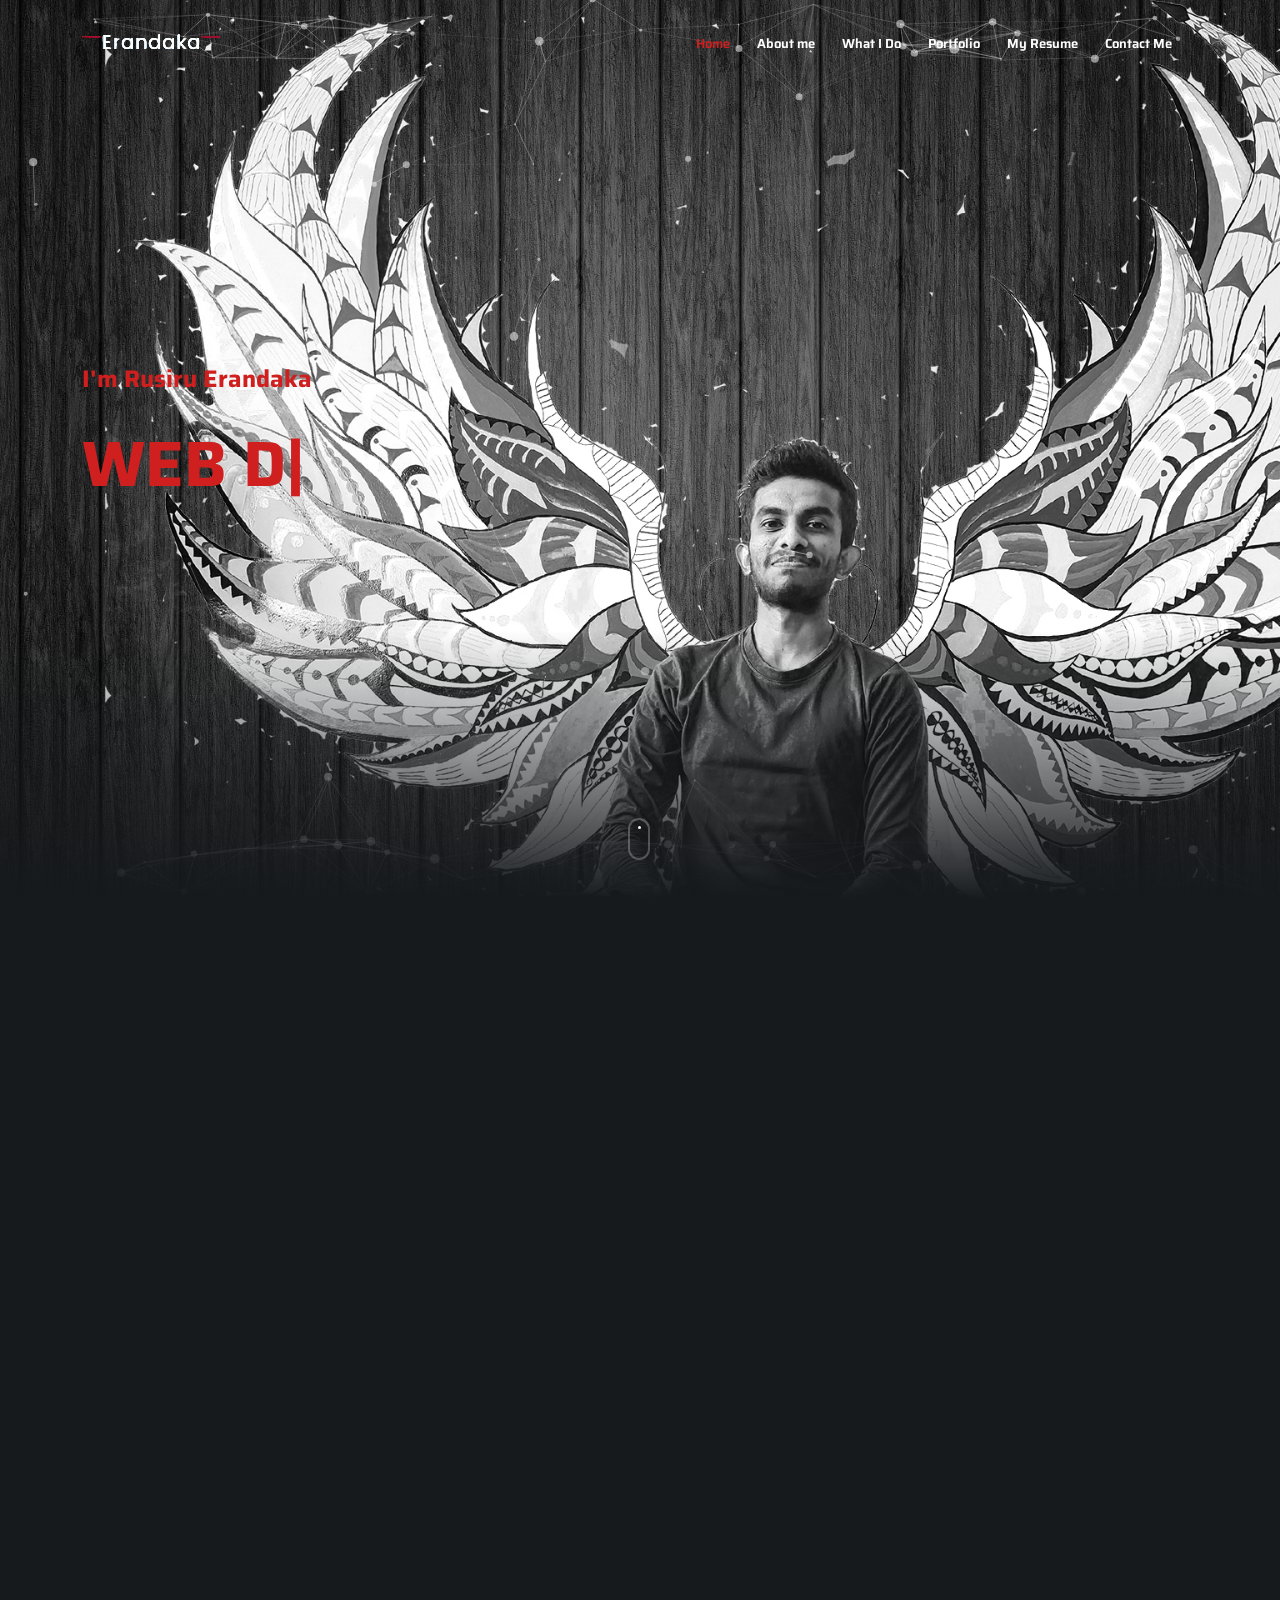
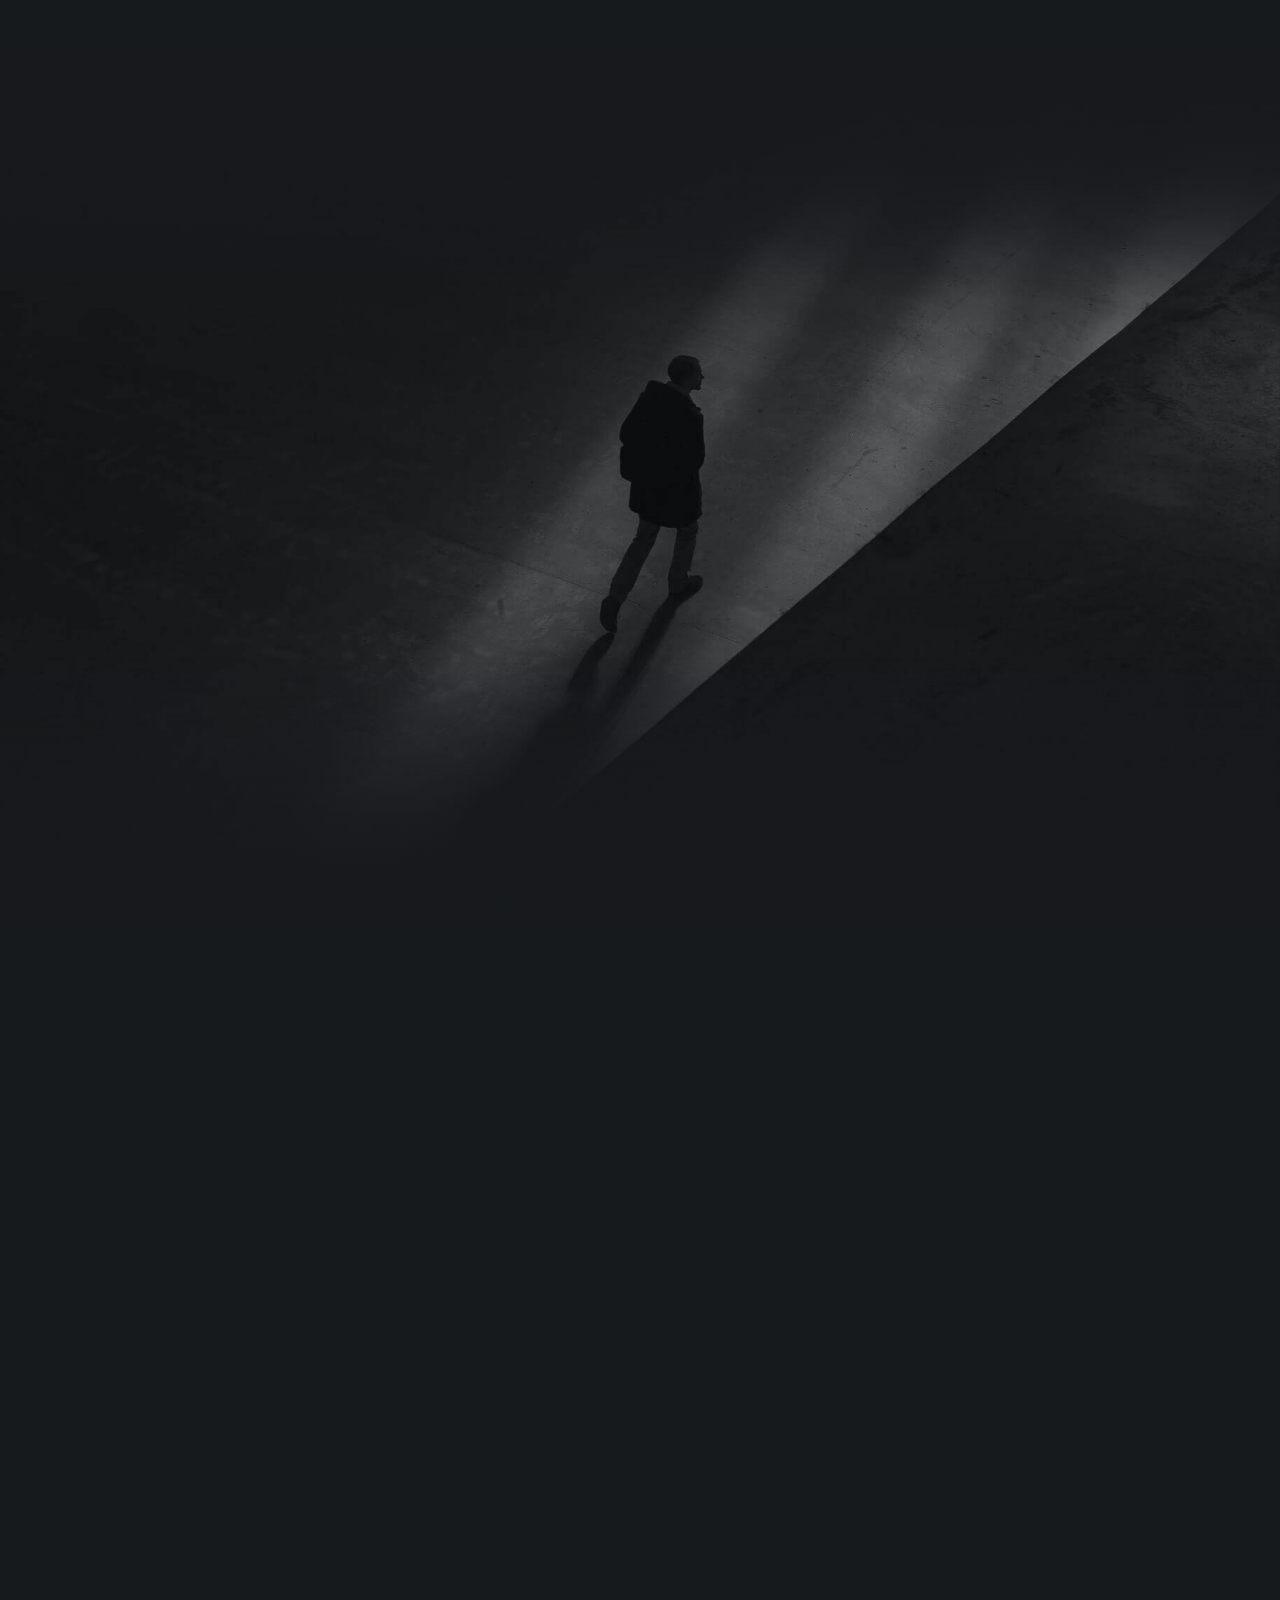
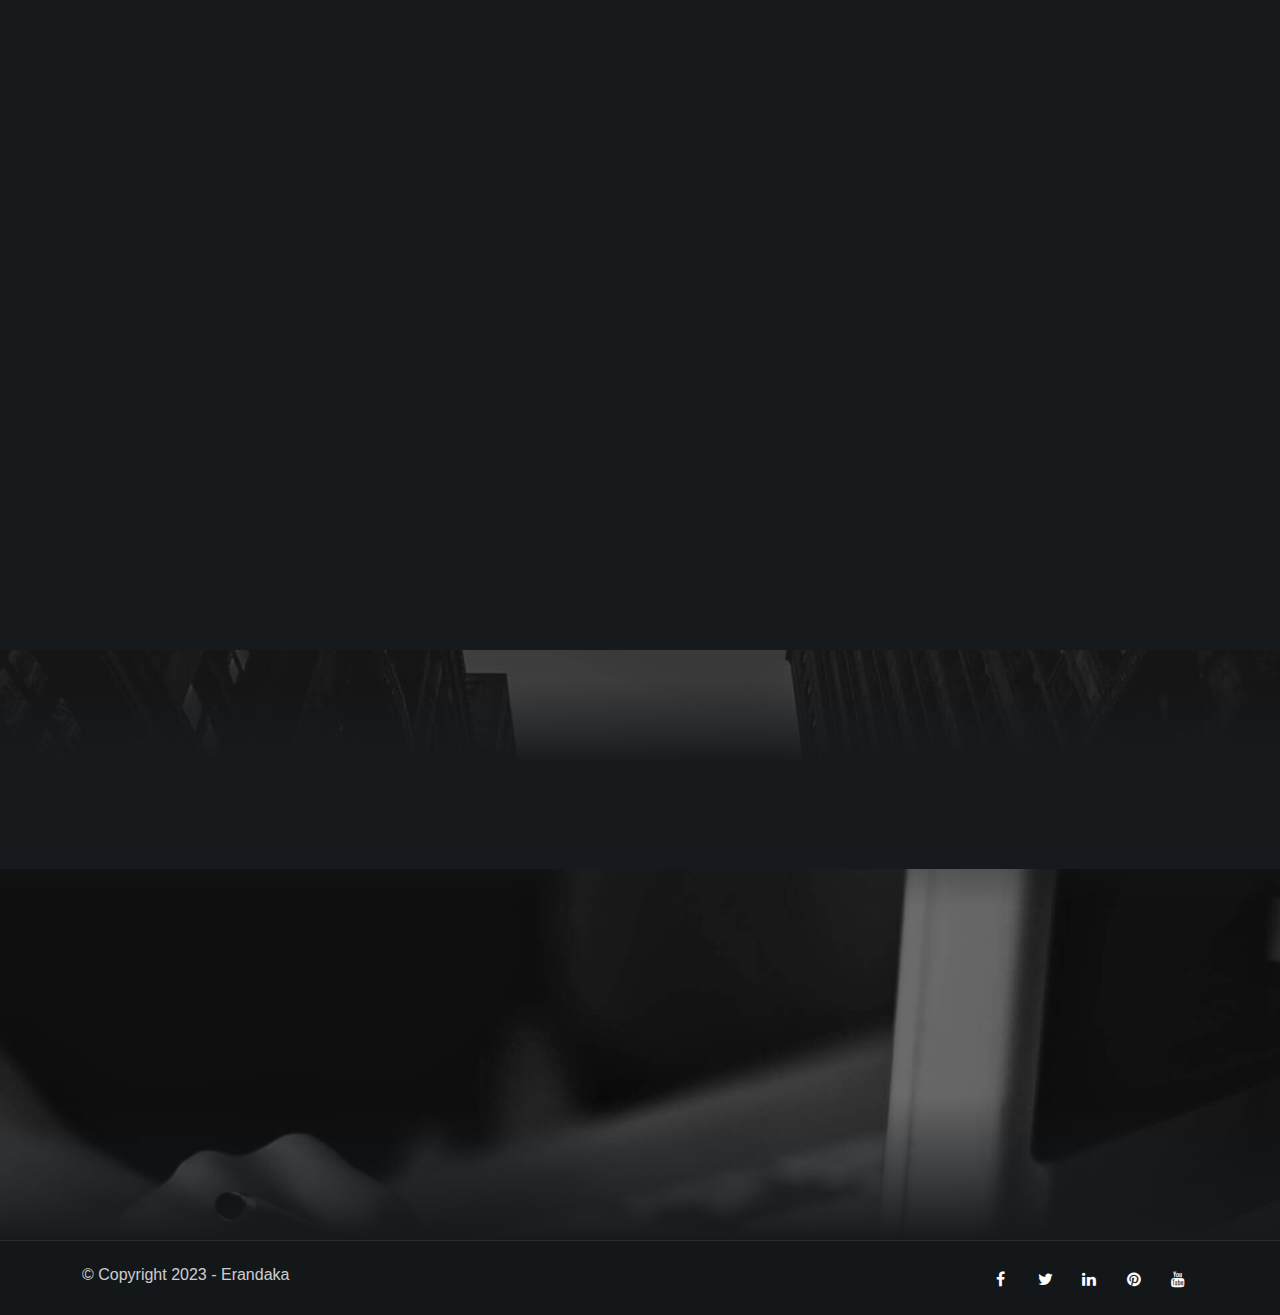
<file: index.html>
<!DOCTYPE html>
<html lang="zxx">

<head>
    <title>Erandaka - Experienced Front-end developer</title>
    <link rel="icon" href="images/icon.jpg" type="image/gif" sizes="16x16">
    <meta content="text/html;charset=utf-8" http-equiv="Content-Type">
    <meta content="width=device-width, initial-scale=1.0" name="viewport" />
    <meta name="google-site-verification" content="CwE18ctIXqP1gDO8zP_jH1DA14dWDblHj_kVngM3ncY" />
    <meta content="era - Personal Website" name="description" />
    <meta content="Experienced Front-end developer. Fully Responsive web pages with SEO friendly keywords.more than 10 projects completed with 100% client satisfaction. All web pages are developed using HTML, CSS, Javascript, bootstrap" name="Front-end development, Front-end developer, HTML, CSS, Javascript, bootstrap, beautiful website, user attractive,Responsive design,Web development, Single page applications (SPA)" />
    <meta content=" Transforming ideas into captivating web experiences - that's my passion. As a freelance front-end developer with 4 years of expertise, I can create Fully responsive and visually stunning websites using HTML, CSS, and JavaScript. Explore my portfolio to see how I've helped businesses enhance their online presence. Let's collaborate to bring your website vision to life. Contact me today for an exceptional front-end development experience" name="Erandaka" />
    <!-- CSS Files
    ================================================== -->
    <link href="css/bootstrap.min.css" rel="stylesheet" type="text/css" id="bootstrap" />
    <link href="css/plugins.css" rel="stylesheet" type="text/css" />
    <link href="css/style.css" rel="stylesheet" type="text/css" />
    <style>
        :root {
            --primary-color: #CF1F1F;
            --primary-color-rgb: 207, 31, 31;
        }
    </style>
    <link href="css/coloring.css" rel="stylesheet" type="text/css" />
</head>

<body class="onepage dark-scheme">
    <div id="wrapper">
        <!-- header begin -->
        <header class="transparent">
            <div class="container">
                <div class="row">
                    <div class="col-md-12">
                        <div class="de-flex sm-pt10">
                            <div class="de-flex-col">
                                <div class="de-flex-col">
                                    <!-- logo begin -->
                                    <div id="logo">
                                        <a href="index.html">
                                            <img alt="" class="logo" src="images/logo.png" />
                                            <img alt="" class="logo-2" src="images/logo.png" />
                                        </a>
                                    </div>
                                    <!-- logo close -->
                                </div>
                            </div>
                            <div class="de-flex-col header-col-right">
                                <ul id="mainmenu">
                                    <li><a class="active" href="#top">Home<span></span></a></li>
                                    <li><a href="#section-about">About me<span></span></a></li>
                                    <li><a href="#section-services">What I Do<span></span></a></li>
                                    <li><a href="#section-portfolio">Portfolio<span></span></a></li>
                                    <li><a href="#section-resume">My Resume<span></span></a></li>
                                    <li><a href="#section-contact">Contact Me<span></span></a></li>
                                </ul>
                                <div class="menu_side_area">
                                    <span id="menu-btn"></span>
                                </div>
                            </div>
                        </div>
                    </div>
                </div>
            </div>
        </header>
        <!-- header close -->
        <!-- content begin -->
        <div class="no-bottom no-top" id="content">
            <div id="top"></div>

            <!-- page preloader begin -->
            <div id="preloader">
                <div class="preloader1"></div>
            </div>
            <!-- page preloader close -->
            
            <!-- float text begin -->
            <div class="float-text">
                <div class="de_social-icons">
                    <a href="https://www.facebook.com/rusiruera/" target="_blank"><i class="fa fa-facebook fa-lg"></i></a>
                    <a href="https://mobile.twitter.com/R_erandaka" target="_blank"><i class="fa fa-twitter fa-lg"></i></a>
                    <a href="https://instagram.com/r_erandaka?igshid=ZDdkNTZiNTM=" target="_blank"><i class="fa fa-instagram fa-lg"></i></a>
                </div>
                <span>Follow Me</span>
            </div>
            <!-- float text close --> 

            <!-- load external content begin -->
            <div id="de_modal">
                <button class="button-close"></button>
                <div class="d-modal-loader"></div>
            </div>
             <!-- load external content close -->

            <section aria-label="section" class="jarallax no-top no-bottom text-light">
                <img src="images/background/4.jpg" class="jarallax-img" alt="rusiru-erandaka">
                <div id="particles-js"></div>
                <div class="v-center">
                    <div class="container">
                        <div class="row align-items-center">
                            <div class="col-md-12">
                                <h3 class="wow fadeInUp" data-wow-delay=".4s"><span class="id-color">I'm Rusiru Erandaka</span></h3>
                                <div class="spacer-10"></div>
                                <div class="h1_big text-white wow fadeInUp" data-wow-delay=".6s">
                                    <div class="typed-strings">
                                        
                                        <p>Web Developer</p>
                                        <p>Freelancer</p>
                                        <p>Programmer</p>
                                        <p>Photographer</p>
                                        
                                    
                                    </div>
                                    <div class="typed"></div>
                                </div>
                            </div>
                            <div class="spacer-20"></div>
                            <ul class="list_location wow fadeInUp" data-wow-delay=".8s">
                                
                            
                            </ul>
                        </div>
                    </div>
                </div>
                <a href="#section-about" class="mouse-icon-click scroll-to wow fadeInUp" data-wow-delay=".8s">
                    <span class="mouse fadeScroll relative" data-scroll-speed="10">
                        <span class="scroll"></span>
                    </span>
                </a>
                <div class="de-gradient-edge-bottom"></div>
            </section>
            <section id="section-about">
                <div class="container relative">
                    <div class="row">
                        <div class="col-md-12 text-center wow fadeInUp">
                            <h2>About Me</h2>
                            <div class="space-border"></div>
                        </div>
                        <div class="col-md-8 offset-md-2 text-center wow fadeInUp">
                            <p>I am a proficient Web Developer and adept Social Media Manager hailing from Sri Lanka, specializing in<br> e-commerce, portfolio website development, and enhancing social media presence. My passion lies in continuously seeking new experiences and learning from the world around me. With a rich portfolio boasting over 10 completed projects, you can explore my work in the dedicated portfolio section of this website. I eagerly anticipate any new opportunities and challenges that come my way.</p>
                        </div>
                        <div class="spacer-single"></div>
                        <div class="col-lg-3 position-relative wow fadeIn" data-wow-delay=".2s">
                            <div class="position-relative">
                                <div class="progressbar" data-animate="false">
                                    <div class="circle" data-percent="93">
                                        <div></div>
                                    </div>
                                    <h4>HTML</h4>
                                </div>
                            </div>
                        </div>
                        <div class="col-lg-3 position-relative wow fadeIn" data-wow-delay=".4s">
                            <div class="position-relative">
                                <div class="progressbar" data-animate="false">
                                    <div class="circle" data-percent="82">
                                        <div></div>
                                    </div>
                                    <h4>CSS</h4>
                                </div>
                            </div>
                        </div>
                        <div class="col-lg-3 position-relative wow fadeIn" data-wow-delay=".6s">
                            <div class="position-relative">
                                <div class="progressbar" data-animate="false">
                                    <div class="circle" data-percent="80">
                                        <div></div>
                                    </div>
                                    <h4>Javascript</h4>
                                </div>
                            </div>
                        </div>
                        <div class="col-lg-3 position-relative wow fadeIn" data-wow-delay=".8s">
                            <div class="position-relative">
                                <div class="progressbar" data-animate="false">
                                    <div class="circle" data-percent="92">
                                        <div></div>
                                    </div>
                                    <h4>Wordpress</h4>
                                </div>
                            </div>
                        </div>
                    </div>
                </div>
            </section>
            <section id="section-my-quote" aria-label="section" class="jarallax no-top no-bottom">
                <div class="de-gradient-edge-top"></div>
                <img src="images/background/2.jpg" class="jarallax-img" alt="">
                <div class="v-center">
                    <div class="container">
                        <div class="row align-items-center">
                            <div class="col-md-10 offset-md-1">
                                <blockquote class="q-big wow fadeIn" data-wow-duration="3s">
                                    <i class="d-big icon_quotations"></i>
                                    Imagination is the beginning of creation. You imagine what you desire, you will what you imagine, and at last, you create what you will.
                                    <span class="d-quote-by"> George Bernard Shaw</span>
                                </blockquote>
                                <div class="spacer-double"></div>
                            </div>
                        </div>
                    </div>
                </div>
                <div class="de-gradient-edge-bottom"></div>
            </section>
            <section id="section-services" class="no-bottom">
                <div class="container relative">
                    <div class="row">
                        <div class="col-md-12 text-center wow fadeInUp">
                            <h2>What I Do</h2>
                            <div class="space-border"></div>
                        </div>
                        <div class="spacer-single"></div>
                        <div class="row g-0">
                            <div class="col-lg-4 wow fadeIn" data-wow-delay=".2s">
                                <div class="de_3d-box">
                                    <div class="d-inner">
                                        <i class="icon_genius id-color"></i>
                                        <div class="text">
                                            <h3>Social media Management </h3>
                                            I'm a certified Digital Media Manager from Google Digital Academy. I have experience in handeling Business Profiles in Social Media platforms to Dive their Busines Goals.
                                        </div>
                                    </div>
                                </div>
                            </div>
                            <div class="col-lg-4 wow fadeIn" data-wow-delay=".4s">
                                <div class="de_3d-box">
                                    <div class="d-inner">
                                        <i class="icon_tools id-color"></i>
                                        <div class="text">
                                            <h3>Development</h3>
                                            I'm certified Front-end Developer with 4+ years of experience in field. I have completed more than 20 projects with worldwide Customers.
                                        </div>
                                    </div>
                                </div>
                            </div>
                            <div class="col-lg-4 wow fadeIn" data-wow-delay=".6s">
                                <div class="de_3d-box">
                                    <div class="d-inner">
                                        <i class="icon_camera_alt id-color"></i>
                                        <div class="text">
                                            <h3>Photography</h3>
                                            I'm a passionate Photographer Because photography is my hobby. My favourite catogaries are Landscape photography and Architectural photography.
                                        </div>
                                    </div>
                                </div>
                            </div>
                        </div>
                    </div>
                </div>
            </section>
            <section id="section-portfolio" class="no-bottom">
                <div class="container relative">
                    <div class="row">
                        <div class="col-md-12 text-center wow fadeInUp">
                            <h2>Portfolio</h2>
                            <div class="space-border"></div>
                        </div>
                    </div>
                    <div id="gallery" class="row sequence">
                        <div class="col-md-4 item">
                            <div class="de_modal wow" >
                                <div class="card-image-1 mod-c" data-tilt>

                                    <a href="https://www.instagram.com/p/C2pBu5po-s7/?igsh=MWMweWxsemVxeTFpZA==" target="_blank">
                                    <div class="d-text">
                                        <h3>Single Image</h3>
                                        <h5 class="d-tag">Photography | Middle east</h5>
                                    </div>
                                    <img src="images/gallery/1.jpg" class="img-fluid" alt="">
                                </a>
                                </div>
                            </div>
                        </div>
                        <div class="col-md-4 item">
                            <div class="de_modal wow" >
                                <div class="card-image-1 mod-c" data-tilt>
                                    <a href="https://construction0f.web.app/" target="_blank">
                                    <div class="d-text">
                                        <h3>Static website</h3>
                                        <h5 class="d-tag">FACTORY Construction Company</h5>
                                    </div>
                                    <img src="images/gallery/2.png" class="img-fluid" alt="">
                                </a>
                                </div>
                            </div>
                        </div>
                        <div class="col-md-4 item">
                            <div class="de_modal wow" >
                                <div class="card-image-1 mod-c" data-tilt>
                                    <a href="https://www.instagram.com/p/CnRaoB7o6Ul/?igsh=MXI3eWVmMDZva2hidg==" target="_blank">
                                    <div class="d-text">
                                        <h3>Architectural photography</h3>
                                        <h5 class="d-tag">Photography | Galle fort</h5>
                                    </div>
                                    <img src="images/gallery/3.jpg" class="img-fluid" alt="">
                                </a>
                                </div>
                            </div>
                        </div>
                        <div class="col-md-4 item">
                            <div class="de_modal wow" >
                                <div class="card-image-1 mod-c" data-tilt>
                                    <a href="https://www.instagram.com/p/Cm9c_DiqD-j/?igsh=Z3Q3aGhhajcxMTZj" target="_blank">
                                    <div class="d-text">
                                        <h3>Landscape photography</h3>
                                        <h5 class="d-tag">Photography | Egypte</h5>
                                    </div>
                                    <img src="images/gallery/4.jpg" class="img-fluid" alt="">
                                </a>
                                </div>
                            </div>
                        </div>
                        <div class="col-md-4 item">
                            <div class="de_modal wow" >
                                <div class="card-image-1 mod-c" data-tilt>
                                    <div class="d-text">
                                        <h3>E-Commerce Website</h3>
                                        <h5 class="d-tag">Ecoshope Online store</h5>
                                    </div>
                                    <img src="images/gallery/5.jpg" class="img-fluid" alt="">
                                </div>
                            </div>
                        </div>
                        <div class="col-md-4 item">
                            <div class="de_modal wow" >
                                <div class="card-image-1 mod-c" data-tilt>
                                    <a href="https://marsmedilabs.com/" target="_blank">
                                    <div class="d-text">
                                        <h3>Landing Page</h3>
                                        <h5 class="d-tag">ERdex pvt Ltd</h5>
                                    </div>
                                    <img src="images/gallery/6.png" class="img-fluid" alt="">
                                </a>
                                </div>
                            </div>
                        </div>
                    </div>
                </div>
            </section>
            <section id="section-resume">
                <div class="container relative">
                    <div class="row">
                        <div class="col-md-12 text-center wow fadeInUp">
                            <h2>My Resume</h2>
                            <div class="space-border"></div>
                        </div>
                    </div>
                    <div class="row gh-5">
                        <div class="col-lg-6 wow fadeInUp">
                            <div class="p-4">
                                <h3 class="s_border">Experiences</h3>
                                <ul class="d_timeline">
                                    <li class="d_timeline-item">
                                        <h3 class="d_timeline-title">2023 - now</h3>
                                        <p class="d_timeline-text"><span class="d_title">Social Media Manager</span><span class="d_company">Freelancer</span>As a Social Media Manager.I am working with Buinesses and Organisations to achive their Goals.</p>
                                    </li>
                                    <li class="d_timeline-item">
                                        <h3 class="d_timeline-title">2022 - now</h3>
                                        <p class="d_timeline-text"><span class="d_title">Front-end Developer</span><span class="d_company">Freelancer</span>As a freelancing Front-end Developer.I have completed more than 10 projects and worked with worlwide customers.</p>
                                    </li>
                                    <li class="d_timeline-item">
                                        <h3 class="d_timeline-title">2020 - now</h3>
                                        <p class="d_timeline-text"><span class="d_title">Photographer</span><span class="d_company"></span>As a Photographer I have won some competetions from Different catogaries. usally I use Adobe Photoshop and Adobe Lightroom tools for more creativity. </p>
                                    </li>
                                    <li class="d_timeline-item">
                                        <h3 class="d_timeline-title">2019 - 2021</h3>
                                        <p class="d_timeline-text"><span class="d_title">Graphic Designer</span><span class="d_company"></span>I have worked as a Graphic Designer in my School time. I Created many posters,banners and Social media posts for my school Projects.</p>
                                    </li>
                                </ul>
                            </div>
                        </div>
                        <div class="col-lg-6 wow fadeInUp">
                            <div class="p-4">
                                <h3 class="s_border">Education</h3>
                                <ul class="d_timeline">
                                    <li class="d_timeline-item">
                                        <h3 class="d_timeline-title">2022 - now</h3>
                                        <p class="d_timeline-text"><span class="d_title">Bsc(Hons) Electronic and Computer Science</span><span class="d_company">University of Kelaniya</span>Mainly I'm learning about IOT. So therefore I'm following Cyber security,Full-stack Development,Machine Learning,PCB Designing,Cloud computign,Networking,Game Development. In additionaly I'm Learning Project Management,Social media marketing and<b> Prompt Engineering</b></p>
                                    </li>
                                    <li class="d_timeline-item">
                                        <h3 class="d_timeline-title">2019 - 2021</h3>
                                        <p class="d_timeline-text"><span class="d_title">Front-end Development</span><span class="d_company">W3 School,Tutorialspoint,Youtube</span>As a self learner I studied following languages and tools by using Online resources. I have learnt about HTML,CSS,Javascript mainly. additionaly I have followed React.js,Node.js,bootstrap,jquery as well. On the otherhand I have a knowledge about Figma and Wordpress. </p>
                                    </li>
                                    <li class="d_timeline-item">
                                        <h3 class="d_timeline-title">2017 - 2020</h3>
                                        <p class="d_timeline-text"><span class="d_title">Advanced Level Maths Stream</span><span class="d_company">St.Aloysius College</span>I learnet Advanced Level Maths stream in st.Aloysius college. I could pass the G.C.E Advanced Level exam with "AAB" Passes. I  learnt and practiced many physics and mathematical Theorms and how to apply them to today world in this period.</p>
                                    </li>
                                </ul>
                            </div>
                        </div>
                    </div>
                </div>
            </section>
            <section id="section-fun-facts" aria-label="section" class="jarallax">
                <div class="de-gradient-edge-top"></div>
                <img src="images/background/3.jpg" class="jarallax-img" alt="">
                <div class="container">
                        <div class="row">
                            <div class="col-md-3 wow fadeIn" data-wow-delay="0">
                                <div class="de_count text-center">
                                    <h3 class="timer" data-to="250" data-speed="2500">0</h3>
                                    <span>Hours of Works</span>
                                </div>
                            </div>

                            <div class="col-md-3 wow fadeIn" data-wow-delay=".25s">
                                <div class="de_count text-center">
                                    <h3 class="timer" data-to="10" data-speed="2500">0</h3>
                                    <span>Projects Done</span>
                                </div>
                            </div>

                            <div class="col-md-3 wow fadeIn" data-wow-delay=".5s">
                                <div class="de_count text-center">
                                    <h3 class="timer" data-to="5" data-speed="2500">0</h3>
                                    <span>Satisfied Customers</span>
                                </div>
                            </div>

                            <div class="col-md-3 wow fadeIn" data-wow-delay=".75s">
                                <div class="de_count text-center">
                                    <h3 class="timer" data-to="2" data-speed="2500">0</h3>
                                    <span>Awards Winning</span>
                                </div>
                            </div>
                        </div>
                    </div>
                <div class="de-gradient-edge-bottom"></div>
            </section>
            <!--
            <section id="section-blog" class="no-bottom">
                <div class="container relative">
                    <div class="row">
                        <div class="col-md-12 text-center wow fadeInUp">
                            <h2>Recent Blog</h2>
                            <div class="space-border"></div>
                        </div>
                    </div>
                    <div id="carousel-blog" class="owl-carousel wow fadeInUp">
                        <div class="bloglist item">
                            <div class="post-content">
                                <div class="post-image"><a href="single-blog.html" target="_blank">
                                    <div class="de_modal" ><img alt="" src="images/blog/1.jpg" class="lazy grayscale"></div>
                                </div></a>
                                <div class="post-text">
                                    <a href="single-blog.html" target="_blank">
                                    <h4 class="de_modal" data-url="single-blog.html">How to Make Better User Interface</h4>
                                    <p>Dolore officia sint incididunt non excepteur ea mollit commodo ut enim reprehenderit cupidatat labore ad laborum consectetur consequat...</p>
                                </a>
                                </div>
                            </div>
                        </div>
                        <div class="bloglist item">
                            <div class="post-content">
                                <div class="post-image">
                                    <div class="de_modal" data-url="single-blog.html"><img alt="" src="images/blog/2.jpg" class="lazy grayscale"></div>
                                </div>
                                <div class="post-text">
                                    <h4 class="de_modal" data-url="single-blog.html">10 Web Design Tips From Experts</h4>
                                    <p>Dolore officia sint incididunt non excepteur ea mollit commodo ut enim reprehenderit cupidatat labore ad laborum consectetur consequat...</p>
                                </div>
                            </div>
                        </div>
                        <div class="bloglist item">
                            <div class="post-content">
                                <div class="post-image">
                                    <div class="de_modal" data-url="single-blog.html"><img alt="" src="images/blog/3.jpg" class="lazy grayscale"></div>
                                </div>
                                <div class="post-text">
                                    <h4 class="de_modal" data-url="single-blog.html">The Importance of Web Design</h4>
                                    <p>Dolore officia sint incididunt non excepteur ea mollit commodo ut enim reprehenderit cupidatat labore ad laborum consectetur consequat...</p>
                                </div>
                            </div>
                        </div>
                        <div class="bloglist item">
                            <div class="post-content">
                                <div class="post-image">
                                    <div class="de_modal" data-url="single-blog.html"><img alt="" src="images/blog/4.jpg" class="lazy grayscale"></div>
                                </div>
                                <div class="post-text">
                                    <h4 class="de_modal" data-url="single-blog.html">10 Web Design Tips From Experts</h4>
                                    <p>Dolore officia sint incididunt non excepteur ea mollit commodo ut enim reprehenderit cupidatat labore ad laborum consectetur consequat...</p>
                                </div>
                            </div>
                        </div>
                        <div class="bloglist item">
                            <div class="post-content">
                                <div class="post-image">
                                    <div class="de_modal" data-url="single-blog.html"><img alt="" src="images/blog/5.jpg" class="lazy grayscale"></div>
                                </div>
                                <div class="post-text">
                                    <h4 class="de_modal" data-url="single-blog.html">The Importance of Web Design</h4>
                                    <p>Dolore officia sint incididunt non excepteur ea mollit commodo ut enim reprehenderit cupidatat labore ad laborum consectetur consequat...</p>
                                </div>
                            </div>
                        </div>
                        <div class="bloglist item">
                            <div class="post-content">
                                <div class="post-image">
                                    <div class="de_modal" data-url="single-blog.html"><img alt="" src="images/blog/6.jpg" class="lazy grayscale"></div>
                                </div>
                                <div class="post-text">
                                    <h4 class="de_modal" data-url="single-blog.html">Tips for Healthy Teeth<span></span></h4>
                                    <p>Dolore officia sint incididunt non excepteur ea mollit commodo ut enim reprehenderit cupidatat labore ad laborum consectetur consequat...</p>
                                </div>
                            </div>
                        </div>
                    </div>
                </div>
            </section>
            -->
            <section id="section-contact" class="jarallax">
                <div class="de-gradient-edge-top"></div>
                <img src="images/background/5.jpg" class="jarallax-img" alt="">
                <div class="container z-index-1000">
                    <div class="row">
                        <div class="col-md-12 text-center wow fadeInUp">
                            <h2>Contact Me</h2>
                            <div class="space-border"></div>
                        </div>
                        <div class="col-lg-8 offset-lg-2 wow fadeInUp">
                            <div class="contact_form_wrapper">
                                <!--
                                <form name="contactForm" id="contact_form" class="form-border" method="post" action="https://formsubmit.co/el/cenihi">
                                    <div class="row">
                                        <div class="col-md-4">
                                            <div class="field-set">
                                                <input type="text" name="Name" id="name" class="form-control" placeholder="Your Name" required>
                                            </div>
                                        </div>
                                        <div class="col-md-4">
                                            <div class="field-set">
                                                <input type="text" name="Email" id="email" class="form-control" placeholder="Your Email" required>
                                            </div>
                                        </div>
                                        <div class="col-md-4">
                                            <div class="field-set">
                                                <input type="text" name="phone" id="phone" class="form-control" placeholder="Your Phone" required>
                                            </div>
                                        </div>
                                    </div>
                                    <div class="text-center">
                                        <div class="field-set">
                                            <textarea name="message" id="message" class="form-control" placeholder="Your Message" required></textarea>
                                        </div>
                                        <div class="g-recaptcha" data-sitekey="copy-your-site-key-here"></div>
                                        <div id='submit' class="mt10">
                                            <input type='submit' id='send_message' value='Send Message' class="btn-main">
                                        </div>

                                        <div id="success_message" class='success'>
                                            Your message has been sent successfully. Refresh this page if you want to send more messages.
                                        </div>
                                        <div id="error_message" class='error'>
                                            Sorry there was an error sending your form.
                                        </div>

                                    </div>
                                </form>
                                -->
                            </div>
                            <div class="spacer-double"></div>
                            <div class="row text-center wow fadeInUp">
                                <div class="col-md-4">
                                    <div class="wm-1"></div>
                                    <h6>Email Me</h6>
                                   <a href="mailto: Deverandaka@gmail.com"> Deverandaka@gmail.com</a>
                                </div>
                                <div class="col-md-4">
                                    <div class="wm-1"></div>
                                    <h6>Call Me</h6>
                                    <p>+94 71 0438198</p>
                                </div>
                                <div class="col-md-4">
                                    <div class="wm-1"></div>
                                    <h6>Address</h6>
                                    <p>69/A Senadeera watta,<br> pathiragoda,Akmeemana,Galle,<br>Sri lanka.</p>
                                </div>
                            </div>
                        </div>
                    </div>
                </div>
                <div class="de-gradient-edge-bottom"></div>
            </section>
        </div>
        <!-- content close -->
        <a href="#" id="back-to-top"></a>
        <!-- footer begin -->
        <footer>
            <div class="container">
                <div class="row">
                    <div class="col-md-6">
                        
                            <span class="copy">&copy; Copyright 2023 - Erandaka</span>
                        
                    </div>
                    <div class="col-md-6">
                        <div class="social-icons">
                            <a href="https://www.facebook.com/rusiruera/" target="_blank"><i class="fa fa-facebook fa-lg"></i></a>
                            <a href="https://mobile.twitter.com/R_erandaka" target="_blank"><i class="fa fa-twitter fa-lg"></i></a>
                            <a href="https://www.linkedin.com/in/rusiru-erandaka-53362a253" target="_blank"><i class="fa fa-linkedin fa-lg"></i></a>
                            <a href="https://pin.it/2fb6gxD" target="_blank"><i class="fa fa-pinterest fa-lg"></i></a>
                            <a href="http://www.youtube.com/@erandakarusiru"><i class="fa fa-youtube fa-lg" target="_blank"></i></a>
                        </div>
                    </div>
                </div>
            </div>
        </footer>
        <!-- footer close -->
    </div>
    <!-- Javascript Files
    ================================================== -->
    <script src="js/plugins.js"></script>
    <script src="js/designesia.js"></script>
    <script src='https://www.google.com/recaptcha/api.js' async defer></script>
    <script src="form.js"></script>
    <script src="js/particles.js"></script>
    <script src="js/app.js"></script>
    <script>
    jQuery(function($) {
        $('.g-recaptcha').attr('data-theme', 'dark');
    });
    </script>
    <script>
    jQuery(document).ready(function() {
        $(function() {
            // jquery typed plugin
            $(".typed").typed({
                stringsElement: $('.typed-strings'),
                typeSpeed: 100,
                backDelay: 500,
                loop: true,
                contentType: 'html', // or text
                // defaults to false for infinite loop
                loopCount: false,
                callback: function() { null; },
                resetCallback: function() { newTyped(); }
            });
        });
    });
    </script>
</body>

</html>
</file>
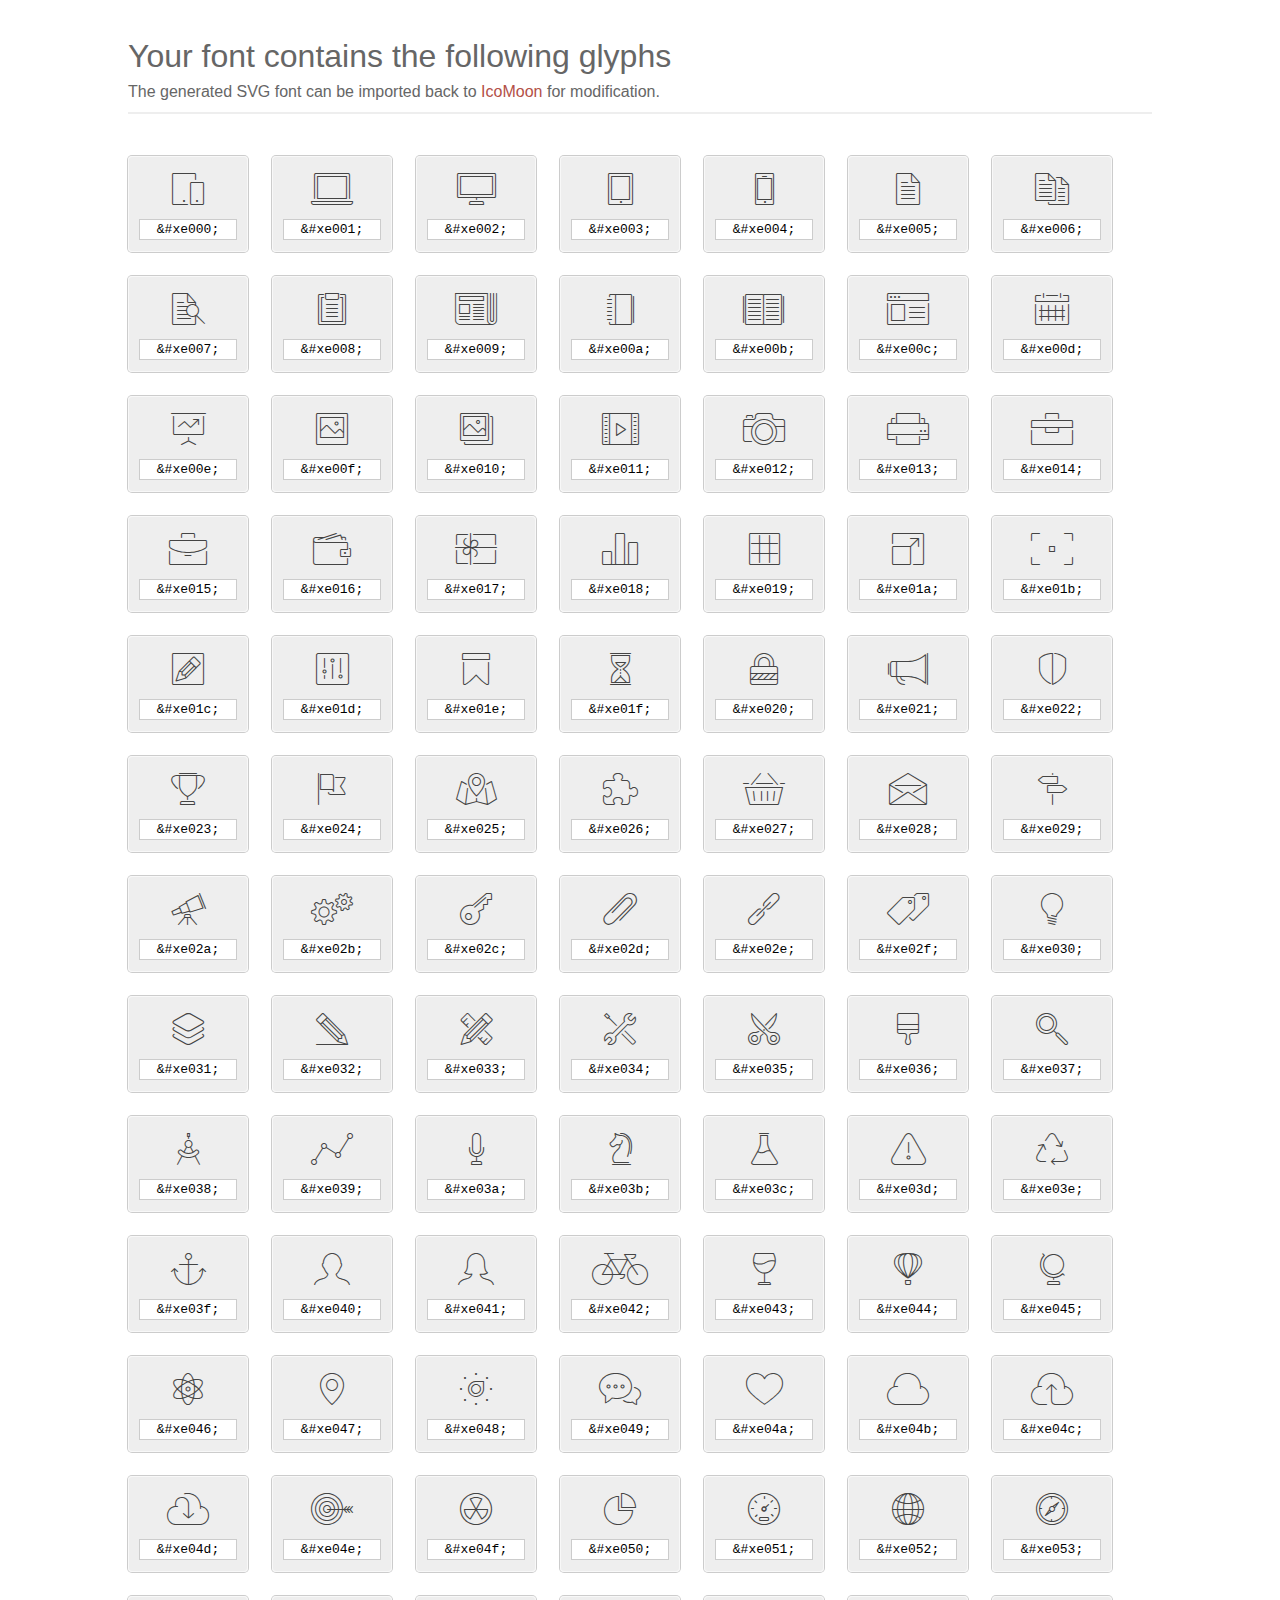
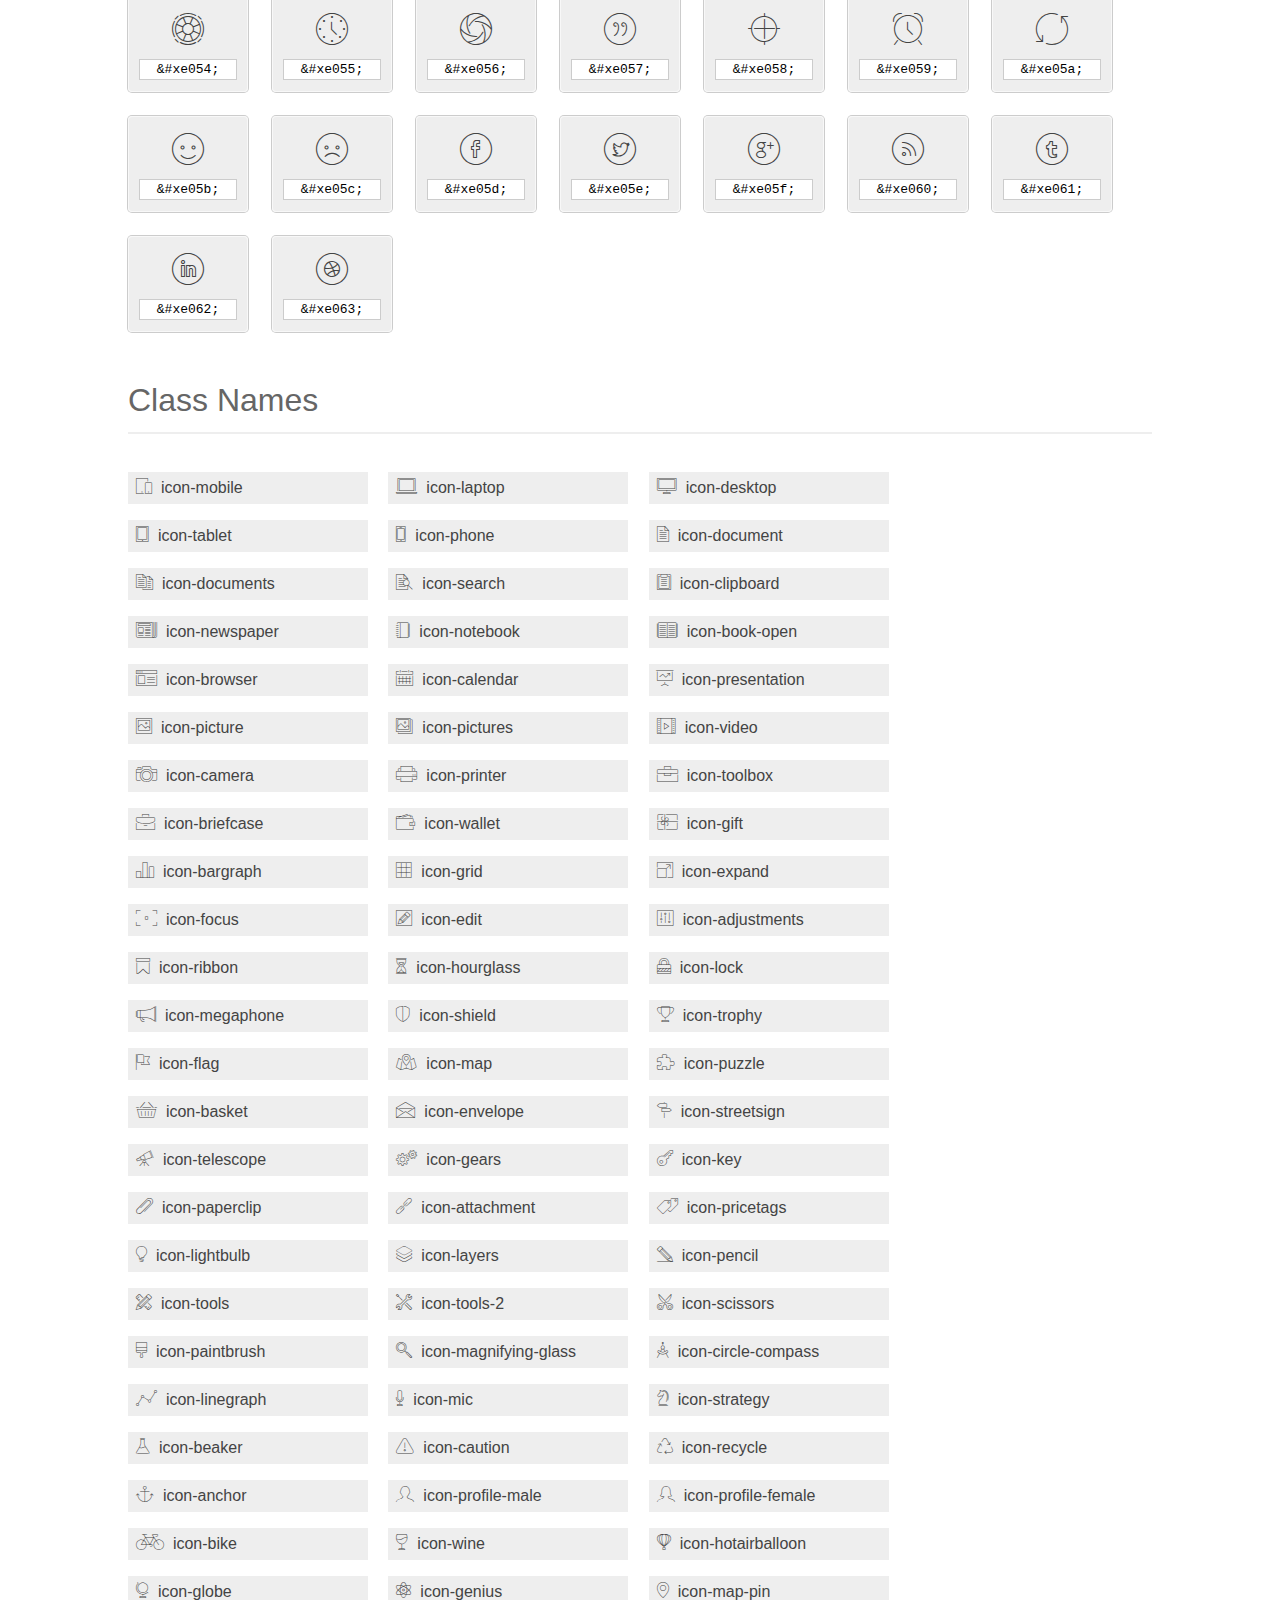
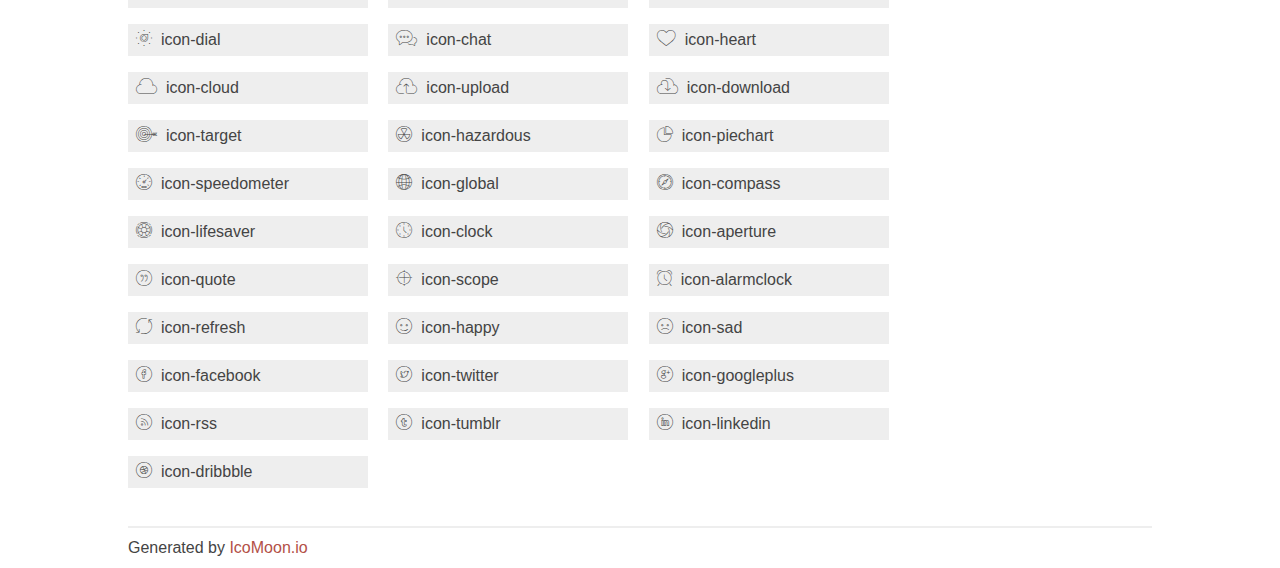
<file: fonts/et-line-font/index.html>
<!doctype html>
<html>
<head>
<title>Your Font/Glyphs</title>
<link rel="stylesheet" href="style.css" />
<!--[if lte IE 7]><script src="lte-ie7.js"></script><![endif]-->
<style>
	section, header, footer {display: block;}
	body {
		font-family: sans-serif;
		color: #444;
		line-height: 1.5;
		font-size: 1em;
	}
	* {
		-moz-box-sizing: border-box;
		-webkit-box-sizing: border-box;
		box-sizing: border-box;
		margin: 0;
		padding: 0;
	}
	.glyph {
		font-size: 16px;
		float: left;
		text-align: center;
		background: #eee;
		padding: .75em;
		margin: .75em 1.5em .75em 0;
		width: 7.5em;
		border-radius: .25em;
		box-shadow: inset 0 0 0 1px #f8f8f8, 0 0 0 1px #CCC;
	}
	.glyph input {
		font-family: consolas, monospace;
		font-size: 13px;
		width: 100%;
		text-align: center;
		border: 0;
		box-shadow: 0 0 0 1px #ccc;
		padding: .125em;
	}
	.w-main {
		width: 80%;
	}
	.centered {
		margin-left: auto;
		margin-right: auto;
	}
	.fs1 {
		font-size: 2em;
	}
	header {
		margin: 2em 0;
		padding-bottom: .5em;
		color: #666;
		box-shadow: 0 2px #eee;
	}
	header h1 {
		font-size: 2em;
		font-weight: normal;
	}
	.clearfix:before, .clearfix:after { content: ""; display: table; }
	.clearfix:after, .clear { clear: both; }
	footer {
		margin-top: 2em;
		padding: .5em 0;
		box-shadow: 0 -2px #eee;
	}
	a, a:visited {
		color: #B35047;
		text-decoration: none;
	}
	a:hover, a:focus {color: #000;}
	.box1 {
		font-size: 16px;
		display: inline-block;
		width: 15em;
		padding: .25em .5em;
		background: #eee;
		margin: .5em 1em .5em 0;
	}
</style>
</head>
<body>
	<div class="w-main centered">
	<section class="mtm clearfix" id="glyphs">
	<header>
		<h1>Your font contains the following glyphs</h1>
		<p>The generated SVG font can be imported back to <a href="http://icomoon.io/app">IcoMoon</a> for modification.</p>
	</header>
	<div class="glyph">
		<div class="fs1" aria-hidden="true" data-icon="&#xe000;"></div>
		<input type="text" readonly="readonly" value="&amp;#xe000;" />
	</div>
	<div class="glyph">
		<div class="fs1" aria-hidden="true" data-icon="&#xe001;"></div>
		<input type="text" readonly="readonly" value="&amp;#xe001;" />
	</div>
	<div class="glyph">
		<div class="fs1" aria-hidden="true" data-icon="&#xe002;"></div>
		<input type="text" readonly="readonly" value="&amp;#xe002;" />
	</div>
	<div class="glyph">
		<div class="fs1" aria-hidden="true" data-icon="&#xe003;"></div>
		<input type="text" readonly="readonly" value="&amp;#xe003;" />
	</div>
	<div class="glyph">
		<div class="fs1" aria-hidden="true" data-icon="&#xe004;"></div>
		<input type="text" readonly="readonly" value="&amp;#xe004;" />
	</div>
	<div class="glyph">
		<div class="fs1" aria-hidden="true" data-icon="&#xe005;"></div>
		<input type="text" readonly="readonly" value="&amp;#xe005;" />
	</div>
	<div class="glyph">
		<div class="fs1" aria-hidden="true" data-icon="&#xe006;"></div>
		<input type="text" readonly="readonly" value="&amp;#xe006;" />
	</div>
	<div class="glyph">
		<div class="fs1" aria-hidden="true" data-icon="&#xe007;"></div>
		<input type="text" readonly="readonly" value="&amp;#xe007;" />
	</div>
	<div class="glyph">
		<div class="fs1" aria-hidden="true" data-icon="&#xe008;"></div>
		<input type="text" readonly="readonly" value="&amp;#xe008;" />
	</div>
	<div class="glyph">
		<div class="fs1" aria-hidden="true" data-icon="&#xe009;"></div>
		<input type="text" readonly="readonly" value="&amp;#xe009;" />
	</div>
	<div class="glyph">
		<div class="fs1" aria-hidden="true" data-icon="&#xe00a;"></div>
		<input type="text" readonly="readonly" value="&amp;#xe00a;" />
	</div>
	<div class="glyph">
		<div class="fs1" aria-hidden="true" data-icon="&#xe00b;"></div>
		<input type="text" readonly="readonly" value="&amp;#xe00b;" />
	</div>
	<div class="glyph">
		<div class="fs1" aria-hidden="true" data-icon="&#xe00c;"></div>
		<input type="text" readonly="readonly" value="&amp;#xe00c;" />
	</div>
	<div class="glyph">
		<div class="fs1" aria-hidden="true" data-icon="&#xe00d;"></div>
		<input type="text" readonly="readonly" value="&amp;#xe00d;" />
	</div>
	<div class="glyph">
		<div class="fs1" aria-hidden="true" data-icon="&#xe00e;"></div>
		<input type="text" readonly="readonly" value="&amp;#xe00e;" />
	</div>
	<div class="glyph">
		<div class="fs1" aria-hidden="true" data-icon="&#xe00f;"></div>
		<input type="text" readonly="readonly" value="&amp;#xe00f;" />
	</div>
	<div class="glyph">
		<div class="fs1" aria-hidden="true" data-icon="&#xe010;"></div>
		<input type="text" readonly="readonly" value="&amp;#xe010;" />
	</div>
	<div class="glyph">
		<div class="fs1" aria-hidden="true" data-icon="&#xe011;"></div>
		<input type="text" readonly="readonly" value="&amp;#xe011;" />
	</div>
	<div class="glyph">
		<div class="fs1" aria-hidden="true" data-icon="&#xe012;"></div>
		<input type="text" readonly="readonly" value="&amp;#xe012;" />
	</div>
	<div class="glyph">
		<div class="fs1" aria-hidden="true" data-icon="&#xe013;"></div>
		<input type="text" readonly="readonly" value="&amp;#xe013;" />
	</div>
	<div class="glyph">
		<div class="fs1" aria-hidden="true" data-icon="&#xe014;"></div>
		<input type="text" readonly="readonly" value="&amp;#xe014;" />
	</div>
	<div class="glyph">
		<div class="fs1" aria-hidden="true" data-icon="&#xe015;"></div>
		<input type="text" readonly="readonly" value="&amp;#xe015;" />
	</div>
	<div class="glyph">
		<div class="fs1" aria-hidden="true" data-icon="&#xe016;"></div>
		<input type="text" readonly="readonly" value="&amp;#xe016;" />
	</div>
	<div class="glyph">
		<div class="fs1" aria-hidden="true" data-icon="&#xe017;"></div>
		<input type="text" readonly="readonly" value="&amp;#xe017;" />
	</div>
	<div class="glyph">
		<div class="fs1" aria-hidden="true" data-icon="&#xe018;"></div>
		<input type="text" readonly="readonly" value="&amp;#xe018;" />
	</div>
	<div class="glyph">
		<div class="fs1" aria-hidden="true" data-icon="&#xe019;"></div>
		<input type="text" readonly="readonly" value="&amp;#xe019;" />
	</div>
	<div class="glyph">
		<div class="fs1" aria-hidden="true" data-icon="&#xe01a;"></div>
		<input type="text" readonly="readonly" value="&amp;#xe01a;" />
	</div>
	<div class="glyph">
		<div class="fs1" aria-hidden="true" data-icon="&#xe01b;"></div>
		<input type="text" readonly="readonly" value="&amp;#xe01b;" />
	</div>
	<div class="glyph">
		<div class="fs1" aria-hidden="true" data-icon="&#xe01c;"></div>
		<input type="text" readonly="readonly" value="&amp;#xe01c;" />
	</div>
	<div class="glyph">
		<div class="fs1" aria-hidden="true" data-icon="&#xe01d;"></div>
		<input type="text" readonly="readonly" value="&amp;#xe01d;" />
	</div>
	<div class="glyph">
		<div class="fs1" aria-hidden="true" data-icon="&#xe01e;"></div>
		<input type="text" readonly="readonly" value="&amp;#xe01e;" />
	</div>
	<div class="glyph">
		<div class="fs1" aria-hidden="true" data-icon="&#xe01f;"></div>
		<input type="text" readonly="readonly" value="&amp;#xe01f;" />
	</div>
	<div class="glyph">
		<div class="fs1" aria-hidden="true" data-icon="&#xe020;"></div>
		<input type="text" readonly="readonly" value="&amp;#xe020;" />
	</div>
	<div class="glyph">
		<div class="fs1" aria-hidden="true" data-icon="&#xe021;"></div>
		<input type="text" readonly="readonly" value="&amp;#xe021;" />
	</div>
	<div class="glyph">
		<div class="fs1" aria-hidden="true" data-icon="&#xe022;"></div>
		<input type="text" readonly="readonly" value="&amp;#xe022;" />
	</div>
	<div class="glyph">
		<div class="fs1" aria-hidden="true" data-icon="&#xe023;"></div>
		<input type="text" readonly="readonly" value="&amp;#xe023;" />
	</div>
	<div class="glyph">
		<div class="fs1" aria-hidden="true" data-icon="&#xe024;"></div>
		<input type="text" readonly="readonly" value="&amp;#xe024;" />
	</div>
	<div class="glyph">
		<div class="fs1" aria-hidden="true" data-icon="&#xe025;"></div>
		<input type="text" readonly="readonly" value="&amp;#xe025;" />
	</div>
	<div class="glyph">
		<div class="fs1" aria-hidden="true" data-icon="&#xe026;"></div>
		<input type="text" readonly="readonly" value="&amp;#xe026;" />
	</div>
	<div class="glyph">
		<div class="fs1" aria-hidden="true" data-icon="&#xe027;"></div>
		<input type="text" readonly="readonly" value="&amp;#xe027;" />
	</div>
	<div class="glyph">
		<div class="fs1" aria-hidden="true" data-icon="&#xe028;"></div>
		<input type="text" readonly="readonly" value="&amp;#xe028;" />
	</div>
	<div class="glyph">
		<div class="fs1" aria-hidden="true" data-icon="&#xe029;"></div>
		<input type="text" readonly="readonly" value="&amp;#xe029;" />
	</div>
	<div class="glyph">
		<div class="fs1" aria-hidden="true" data-icon="&#xe02a;"></div>
		<input type="text" readonly="readonly" value="&amp;#xe02a;" />
	</div>
	<div class="glyph">
		<div class="fs1" aria-hidden="true" data-icon="&#xe02b;"></div>
		<input type="text" readonly="readonly" value="&amp;#xe02b;" />
	</div>
	<div class="glyph">
		<div class="fs1" aria-hidden="true" data-icon="&#xe02c;"></div>
		<input type="text" readonly="readonly" value="&amp;#xe02c;" />
	</div>
	<div class="glyph">
		<div class="fs1" aria-hidden="true" data-icon="&#xe02d;"></div>
		<input type="text" readonly="readonly" value="&amp;#xe02d;" />
	</div>
	<div class="glyph">
		<div class="fs1" aria-hidden="true" data-icon="&#xe02e;"></div>
		<input type="text" readonly="readonly" value="&amp;#xe02e;" />
	</div>
	<div class="glyph">
		<div class="fs1" aria-hidden="true" data-icon="&#xe02f;"></div>
		<input type="text" readonly="readonly" value="&amp;#xe02f;" />
	</div>
	<div class="glyph">
		<div class="fs1" aria-hidden="true" data-icon="&#xe030;"></div>
		<input type="text" readonly="readonly" value="&amp;#xe030;" />
	</div>
	<div class="glyph">
		<div class="fs1" aria-hidden="true" data-icon="&#xe031;"></div>
		<input type="text" readonly="readonly" value="&amp;#xe031;" />
	</div>
	<div class="glyph">
		<div class="fs1" aria-hidden="true" data-icon="&#xe032;"></div>
		<input type="text" readonly="readonly" value="&amp;#xe032;" />
	</div>
	<div class="glyph">
		<div class="fs1" aria-hidden="true" data-icon="&#xe033;"></div>
		<input type="text" readonly="readonly" value="&amp;#xe033;" />
	</div>
	<div class="glyph">
		<div class="fs1" aria-hidden="true" data-icon="&#xe034;"></div>
		<input type="text" readonly="readonly" value="&amp;#xe034;" />
	</div>
	<div class="glyph">
		<div class="fs1" aria-hidden="true" data-icon="&#xe035;"></div>
		<input type="text" readonly="readonly" value="&amp;#xe035;" />
	</div>
	<div class="glyph">
		<div class="fs1" aria-hidden="true" data-icon="&#xe036;"></div>
		<input type="text" readonly="readonly" value="&amp;#xe036;" />
	</div>
	<div class="glyph">
		<div class="fs1" aria-hidden="true" data-icon="&#xe037;"></div>
		<input type="text" readonly="readonly" value="&amp;#xe037;" />
	</div>
	<div class="glyph">
		<div class="fs1" aria-hidden="true" data-icon="&#xe038;"></div>
		<input type="text" readonly="readonly" value="&amp;#xe038;" />
	</div>
	<div class="glyph">
		<div class="fs1" aria-hidden="true" data-icon="&#xe039;"></div>
		<input type="text" readonly="readonly" value="&amp;#xe039;" />
	</div>
	<div class="glyph">
		<div class="fs1" aria-hidden="true" data-icon="&#xe03a;"></div>
		<input type="text" readonly="readonly" value="&amp;#xe03a;" />
	</div>
	<div class="glyph">
		<div class="fs1" aria-hidden="true" data-icon="&#xe03b;"></div>
		<input type="text" readonly="readonly" value="&amp;#xe03b;" />
	</div>
	<div class="glyph">
		<div class="fs1" aria-hidden="true" data-icon="&#xe03c;"></div>
		<input type="text" readonly="readonly" value="&amp;#xe03c;" />
	</div>
	<div class="glyph">
		<div class="fs1" aria-hidden="true" data-icon="&#xe03d;"></div>
		<input type="text" readonly="readonly" value="&amp;#xe03d;" />
	</div>
	<div class="glyph">
		<div class="fs1" aria-hidden="true" data-icon="&#xe03e;"></div>
		<input type="text" readonly="readonly" value="&amp;#xe03e;" />
	</div>
	<div class="glyph">
		<div class="fs1" aria-hidden="true" data-icon="&#xe03f;"></div>
		<input type="text" readonly="readonly" value="&amp;#xe03f;" />
	</div>
	<div class="glyph">
		<div class="fs1" aria-hidden="true" data-icon="&#xe040;"></div>
		<input type="text" readonly="readonly" value="&amp;#xe040;" />
	</div>
	<div class="glyph">
		<div class="fs1" aria-hidden="true" data-icon="&#xe041;"></div>
		<input type="text" readonly="readonly" value="&amp;#xe041;" />
	</div>
	<div class="glyph">
		<div class="fs1" aria-hidden="true" data-icon="&#xe042;"></div>
		<input type="text" readonly="readonly" value="&amp;#xe042;" />
	</div>
	<div class="glyph">
		<div class="fs1" aria-hidden="true" data-icon="&#xe043;"></div>
		<input type="text" readonly="readonly" value="&amp;#xe043;" />
	</div>
	<div class="glyph">
		<div class="fs1" aria-hidden="true" data-icon="&#xe044;"></div>
		<input type="text" readonly="readonly" value="&amp;#xe044;" />
	</div>
	<div class="glyph">
		<div class="fs1" aria-hidden="true" data-icon="&#xe045;"></div>
		<input type="text" readonly="readonly" value="&amp;#xe045;" />
	</div>
	<div class="glyph">
		<div class="fs1" aria-hidden="true" data-icon="&#xe046;"></div>
		<input type="text" readonly="readonly" value="&amp;#xe046;" />
	</div>
	<div class="glyph">
		<div class="fs1" aria-hidden="true" data-icon="&#xe047;"></div>
		<input type="text" readonly="readonly" value="&amp;#xe047;" />
	</div>
	<div class="glyph">
		<div class="fs1" aria-hidden="true" data-icon="&#xe048;"></div>
		<input type="text" readonly="readonly" value="&amp;#xe048;" />
	</div>
	<div class="glyph">
		<div class="fs1" aria-hidden="true" data-icon="&#xe049;"></div>
		<input type="text" readonly="readonly" value="&amp;#xe049;" />
	</div>
	<div class="glyph">
		<div class="fs1" aria-hidden="true" data-icon="&#xe04a;"></div>
		<input type="text" readonly="readonly" value="&amp;#xe04a;" />
	</div>
	<div class="glyph">
		<div class="fs1" aria-hidden="true" data-icon="&#xe04b;"></div>
		<input type="text" readonly="readonly" value="&amp;#xe04b;" />
	</div>
	<div class="glyph">
		<div class="fs1" aria-hidden="true" data-icon="&#xe04c;"></div>
		<input type="text" readonly="readonly" value="&amp;#xe04c;" />
	</div>
	<div class="glyph">
		<div class="fs1" aria-hidden="true" data-icon="&#xe04d;"></div>
		<input type="text" readonly="readonly" value="&amp;#xe04d;" />
	</div>
	<div class="glyph">
		<div class="fs1" aria-hidden="true" data-icon="&#xe04e;"></div>
		<input type="text" readonly="readonly" value="&amp;#xe04e;" />
	</div>
	<div class="glyph">
		<div class="fs1" aria-hidden="true" data-icon="&#xe04f;"></div>
		<input type="text" readonly="readonly" value="&amp;#xe04f;" />
	</div>
	<div class="glyph">
		<div class="fs1" aria-hidden="true" data-icon="&#xe050;"></div>
		<input type="text" readonly="readonly" value="&amp;#xe050;" />
	</div>
	<div class="glyph">
		<div class="fs1" aria-hidden="true" data-icon="&#xe051;"></div>
		<input type="text" readonly="readonly" value="&amp;#xe051;" />
	</div>
	<div class="glyph">
		<div class="fs1" aria-hidden="true" data-icon="&#xe052;"></div>
		<input type="text" readonly="readonly" value="&amp;#xe052;" />
	</div>
	<div class="glyph">
		<div class="fs1" aria-hidden="true" data-icon="&#xe053;"></div>
		<input type="text" readonly="readonly" value="&amp;#xe053;" />
	</div>
	<div class="glyph">
		<div class="fs1" aria-hidden="true" data-icon="&#xe054;"></div>
		<input type="text" readonly="readonly" value="&amp;#xe054;" />
	</div>
	<div class="glyph">
		<div class="fs1" aria-hidden="true" data-icon="&#xe055;"></div>
		<input type="text" readonly="readonly" value="&amp;#xe055;" />
	</div>
	<div class="glyph">
		<div class="fs1" aria-hidden="true" data-icon="&#xe056;"></div>
		<input type="text" readonly="readonly" value="&amp;#xe056;" />
	</div>
	<div class="glyph">
		<div class="fs1" aria-hidden="true" data-icon="&#xe057;"></div>
		<input type="text" readonly="readonly" value="&amp;#xe057;" />
	</div>
	<div class="glyph">
		<div class="fs1" aria-hidden="true" data-icon="&#xe058;"></div>
		<input type="text" readonly="readonly" value="&amp;#xe058;" />
	</div>
	<div class="glyph">
		<div class="fs1" aria-hidden="true" data-icon="&#xe059;"></div>
		<input type="text" readonly="readonly" value="&amp;#xe059;" />
	</div>
	<div class="glyph">
		<div class="fs1" aria-hidden="true" data-icon="&#xe05a;"></div>
		<input type="text" readonly="readonly" value="&amp;#xe05a;" />
	</div>
	<div class="glyph">
		<div class="fs1" aria-hidden="true" data-icon="&#xe05b;"></div>
		<input type="text" readonly="readonly" value="&amp;#xe05b;" />
	</div>
	<div class="glyph">
		<div class="fs1" aria-hidden="true" data-icon="&#xe05c;"></div>
		<input type="text" readonly="readonly" value="&amp;#xe05c;" />
	</div>
	<div class="glyph">
		<div class="fs1" aria-hidden="true" data-icon="&#xe05d;"></div>
		<input type="text" readonly="readonly" value="&amp;#xe05d;" />
	</div>
	<div class="glyph">
		<div class="fs1" aria-hidden="true" data-icon="&#xe05e;"></div>
		<input type="text" readonly="readonly" value="&amp;#xe05e;" />
	</div>
	<div class="glyph">
		<div class="fs1" aria-hidden="true" data-icon="&#xe05f;"></div>
		<input type="text" readonly="readonly" value="&amp;#xe05f;" />
	</div>
	<div class="glyph">
		<div class="fs1" aria-hidden="true" data-icon="&#xe060;"></div>
		<input type="text" readonly="readonly" value="&amp;#xe060;" />
	</div>
	<div class="glyph">
		<div class="fs1" aria-hidden="true" data-icon="&#xe061;"></div>
		<input type="text" readonly="readonly" value="&amp;#xe061;" />
	</div>
	<div class="glyph">
		<div class="fs1" aria-hidden="true" data-icon="&#xe062;"></div>
		<input type="text" readonly="readonly" value="&amp;#xe062;" />
	</div>
	<div class="glyph">
		<div class="fs1" aria-hidden="true" data-icon="&#xe063;"></div>
		<input type="text" readonly="readonly" value="&amp;#xe063;" />
	</div>
	</section>
	<div class="clear"></div>
	<section class="mtm clearfix" id="glyphs">
	<header>
		<h1>Class Names</h1>
	</header>
	<span class="box1">
		<span aria-hidden="true" class="icon-mobile"></span>
		&nbsp;icon-mobile
	</span>
	<span class="box1">
		<span aria-hidden="true" class="icon-laptop"></span>
		&nbsp;icon-laptop
	</span>
	<span class="box1">
		<span aria-hidden="true" class="icon-desktop"></span>
		&nbsp;icon-desktop
	</span>
	<span class="box1">
		<span aria-hidden="true" class="icon-tablet"></span>
		&nbsp;icon-tablet
	</span>
	<span class="box1">
		<span aria-hidden="true" class="icon-phone"></span>
		&nbsp;icon-phone
	</span>
	<span class="box1">
		<span aria-hidden="true" class="icon-document"></span>
		&nbsp;icon-document
	</span>
	<span class="box1">
		<span aria-hidden="true" class="icon-documents"></span>
		&nbsp;icon-documents
	</span>
	<span class="box1">
		<span aria-hidden="true" class="icon-search"></span>
		&nbsp;icon-search
	</span>
	<span class="box1">
		<span aria-hidden="true" class="icon-clipboard"></span>
		&nbsp;icon-clipboard
	</span>
	<span class="box1">
		<span aria-hidden="true" class="icon-newspaper"></span>
		&nbsp;icon-newspaper
	</span>
	<span class="box1">
		<span aria-hidden="true" class="icon-notebook"></span>
		&nbsp;icon-notebook
	</span>
	<span class="box1">
		<span aria-hidden="true" class="icon-book-open"></span>
		&nbsp;icon-book-open
	</span>
	<span class="box1">
		<span aria-hidden="true" class="icon-browser"></span>
		&nbsp;icon-browser
	</span>
	<span class="box1">
		<span aria-hidden="true" class="icon-calendar"></span>
		&nbsp;icon-calendar
	</span>
	<span class="box1">
		<span aria-hidden="true" class="icon-presentation"></span>
		&nbsp;icon-presentation
	</span>
	<span class="box1">
		<span aria-hidden="true" class="icon-picture"></span>
		&nbsp;icon-picture
	</span>
	<span class="box1">
		<span aria-hidden="true" class="icon-pictures"></span>
		&nbsp;icon-pictures
	</span>
	<span class="box1">
		<span aria-hidden="true" class="icon-video"></span>
		&nbsp;icon-video
	</span>
	<span class="box1">
		<span aria-hidden="true" class="icon-camera"></span>
		&nbsp;icon-camera
	</span>
	<span class="box1">
		<span aria-hidden="true" class="icon-printer"></span>
		&nbsp;icon-printer
	</span>
	<span class="box1">
		<span aria-hidden="true" class="icon-toolbox"></span>
		&nbsp;icon-toolbox
	</span>
	<span class="box1">
		<span aria-hidden="true" class="icon-briefcase"></span>
		&nbsp;icon-briefcase
	</span>
	<span class="box1">
		<span aria-hidden="true" class="icon-wallet"></span>
		&nbsp;icon-wallet
	</span>
	<span class="box1">
		<span aria-hidden="true" class="icon-gift"></span>
		&nbsp;icon-gift
	</span>
	<span class="box1">
		<span aria-hidden="true" class="icon-bargraph"></span>
		&nbsp;icon-bargraph
	</span>
	<span class="box1">
		<span aria-hidden="true" class="icon-grid"></span>
		&nbsp;icon-grid
	</span>
	<span class="box1">
		<span aria-hidden="true" class="icon-expand"></span>
		&nbsp;icon-expand
	</span>
	<span class="box1">
		<span aria-hidden="true" class="icon-focus"></span>
		&nbsp;icon-focus
	</span>
	<span class="box1">
		<span aria-hidden="true" class="icon-edit"></span>
		&nbsp;icon-edit
	</span>
	<span class="box1">
		<span aria-hidden="true" class="icon-adjustments"></span>
		&nbsp;icon-adjustments
	</span>
	<span class="box1">
		<span aria-hidden="true" class="icon-ribbon"></span>
		&nbsp;icon-ribbon
	</span>
	<span class="box1">
		<span aria-hidden="true" class="icon-hourglass"></span>
		&nbsp;icon-hourglass
	</span>
	<span class="box1">
		<span aria-hidden="true" class="icon-lock"></span>
		&nbsp;icon-lock
	</span>
	<span class="box1">
		<span aria-hidden="true" class="icon-megaphone"></span>
		&nbsp;icon-megaphone
	</span>
	<span class="box1">
		<span aria-hidden="true" class="icon-shield"></span>
		&nbsp;icon-shield
	</span>
	<span class="box1">
		<span aria-hidden="true" class="icon-trophy"></span>
		&nbsp;icon-trophy
	</span>
	<span class="box1">
		<span aria-hidden="true" class="icon-flag"></span>
		&nbsp;icon-flag
	</span>
	<span class="box1">
		<span aria-hidden="true" class="icon-map"></span>
		&nbsp;icon-map
	</span>
	<span class="box1">
		<span aria-hidden="true" class="icon-puzzle"></span>
		&nbsp;icon-puzzle
	</span>
	<span class="box1">
		<span aria-hidden="true" class="icon-basket"></span>
		&nbsp;icon-basket
	</span>
	<span class="box1">
		<span aria-hidden="true" class="icon-envelope"></span>
		&nbsp;icon-envelope
	</span>
	<span class="box1">
		<span aria-hidden="true" class="icon-streetsign"></span>
		&nbsp;icon-streetsign
	</span>
	<span class="box1">
		<span aria-hidden="true" class="icon-telescope"></span>
		&nbsp;icon-telescope
	</span>
	<span class="box1">
		<span aria-hidden="true" class="icon-gears"></span>
		&nbsp;icon-gears
	</span>
	<span class="box1">
		<span aria-hidden="true" class="icon-key"></span>
		&nbsp;icon-key
	</span>
	<span class="box1">
		<span aria-hidden="true" class="icon-paperclip"></span>
		&nbsp;icon-paperclip
	</span>
	<span class="box1">
		<span aria-hidden="true" class="icon-attachment"></span>
		&nbsp;icon-attachment
	</span>
	<span class="box1">
		<span aria-hidden="true" class="icon-pricetags"></span>
		&nbsp;icon-pricetags
	</span>
	<span class="box1">
		<span aria-hidden="true" class="icon-lightbulb"></span>
		&nbsp;icon-lightbulb
	</span>
	<span class="box1">
		<span aria-hidden="true" class="icon-layers"></span>
		&nbsp;icon-layers
	</span>
	<span class="box1">
		<span aria-hidden="true" class="icon-pencil"></span>
		&nbsp;icon-pencil
	</span>
	<span class="box1">
		<span aria-hidden="true" class="icon-tools"></span>
		&nbsp;icon-tools
	</span>
	<span class="box1">
		<span aria-hidden="true" class="icon-tools-2"></span>
		&nbsp;icon-tools-2
	</span>
	<span class="box1">
		<span aria-hidden="true" class="icon-scissors"></span>
		&nbsp;icon-scissors
	</span>
	<span class="box1">
		<span aria-hidden="true" class="icon-paintbrush"></span>
		&nbsp;icon-paintbrush
	</span>
	<span class="box1">
		<span aria-hidden="true" class="icon-magnifying-glass"></span>
		&nbsp;icon-magnifying-glass
	</span>
	<span class="box1">
		<span aria-hidden="true" class="icon-circle-compass"></span>
		&nbsp;icon-circle-compass
	</span>
	<span class="box1">
		<span aria-hidden="true" class="icon-linegraph"></span>
		&nbsp;icon-linegraph
	</span>
	<span class="box1">
		<span aria-hidden="true" class="icon-mic"></span>
		&nbsp;icon-mic
	</span>
	<span class="box1">
		<span aria-hidden="true" class="icon-strategy"></span>
		&nbsp;icon-strategy
	</span>
	<span class="box1">
		<span aria-hidden="true" class="icon-beaker"></span>
		&nbsp;icon-beaker
	</span>
	<span class="box1">
		<span aria-hidden="true" class="icon-caution"></span>
		&nbsp;icon-caution
	</span>
	<span class="box1">
		<span aria-hidden="true" class="icon-recycle"></span>
		&nbsp;icon-recycle
	</span>
	<span class="box1">
		<span aria-hidden="true" class="icon-anchor"></span>
		&nbsp;icon-anchor
	</span>
	<span class="box1">
		<span aria-hidden="true" class="icon-profile-male"></span>
		&nbsp;icon-profile-male
	</span>
	<span class="box1">
		<span aria-hidden="true" class="icon-profile-female"></span>
		&nbsp;icon-profile-female
	</span>
	<span class="box1">
		<span aria-hidden="true" class="icon-bike"></span>
		&nbsp;icon-bike
	</span>
	<span class="box1">
		<span aria-hidden="true" class="icon-wine"></span>
		&nbsp;icon-wine
	</span>
	<span class="box1">
		<span aria-hidden="true" class="icon-hotairballoon"></span>
		&nbsp;icon-hotairballoon
	</span>
	<span class="box1">
		<span aria-hidden="true" class="icon-globe"></span>
		&nbsp;icon-globe
	</span>
	<span class="box1">
		<span aria-hidden="true" class="icon-genius"></span>
		&nbsp;icon-genius
	</span>
	<span class="box1">
		<span aria-hidden="true" class="icon-map-pin"></span>
		&nbsp;icon-map-pin
	</span>
	<span class="box1">
		<span aria-hidden="true" class="icon-dial"></span>
		&nbsp;icon-dial
	</span>
	<span class="box1">
		<span aria-hidden="true" class="icon-chat"></span>
		&nbsp;icon-chat
	</span>
	<span class="box1">
		<span aria-hidden="true" class="icon-heart"></span>
		&nbsp;icon-heart
	</span>
	<span class="box1">
		<span aria-hidden="true" class="icon-cloud"></span>
		&nbsp;icon-cloud
	</span>
	<span class="box1">
		<span aria-hidden="true" class="icon-upload"></span>
		&nbsp;icon-upload
	</span>
	<span class="box1">
		<span aria-hidden="true" class="icon-download"></span>
		&nbsp;icon-download
	</span>
	<span class="box1">
		<span aria-hidden="true" class="icon-target"></span>
		&nbsp;icon-target
	</span>
	<span class="box1">
		<span aria-hidden="true" class="icon-hazardous"></span>
		&nbsp;icon-hazardous
	</span>
	<span class="box1">
		<span aria-hidden="true" class="icon-piechart"></span>
		&nbsp;icon-piechart
	</span>
	<span class="box1">
		<span aria-hidden="true" class="icon-speedometer"></span>
		&nbsp;icon-speedometer
	</span>
	<span class="box1">
		<span aria-hidden="true" class="icon-global"></span>
		&nbsp;icon-global
	</span>
	<span class="box1">
		<span aria-hidden="true" class="icon-compass"></span>
		&nbsp;icon-compass
	</span>
	<span class="box1">
		<span aria-hidden="true" class="icon-lifesaver"></span>
		&nbsp;icon-lifesaver
	</span>
	<span class="box1">
		<span aria-hidden="true" class="icon-clock"></span>
		&nbsp;icon-clock
	</span>
	<span class="box1">
		<span aria-hidden="true" class="icon-aperture"></span>
		&nbsp;icon-aperture
	</span>
	<span class="box1">
		<span aria-hidden="true" class="icon-quote"></span>
		&nbsp;icon-quote
	</span>
	<span class="box1">
		<span aria-hidden="true" class="icon-scope"></span>
		&nbsp;icon-scope
	</span>
	<span class="box1">
		<span aria-hidden="true" class="icon-alarmclock"></span>
		&nbsp;icon-alarmclock
	</span>
	<span class="box1">
		<span aria-hidden="true" class="icon-refresh"></span>
		&nbsp;icon-refresh
	</span>
	<span class="box1">
		<span aria-hidden="true" class="icon-happy"></span>
		&nbsp;icon-happy
	</span>
	<span class="box1">
		<span aria-hidden="true" class="icon-sad"></span>
		&nbsp;icon-sad
	</span>
	<span class="box1">
		<span aria-hidden="true" class="icon-facebook"></span>
		&nbsp;icon-facebook
	</span>
	<span class="box1">
		<span aria-hidden="true" class="icon-twitter"></span>
		&nbsp;icon-twitter
	</span>
	<span class="box1">
		<span aria-hidden="true" class="icon-googleplus"></span>
		&nbsp;icon-googleplus
	</span>
	<span class="box1">
		<span aria-hidden="true" class="icon-rss"></span>
		&nbsp;icon-rss
	</span>
	<span class="box1">
		<span aria-hidden="true" class="icon-tumblr"></span>
		&nbsp;icon-tumblr
	</span>
	<span class="box1">
		<span aria-hidden="true" class="icon-linkedin"></span>
		&nbsp;icon-linkedin
	</span>
	<span class="box1">
		<span aria-hidden="true" class="icon-dribbble"></span>
		&nbsp;icon-dribbble
	</span>
	</section>
	<footer class="footer-light">
		<p>Generated by <a href="http://icomoon.io">IcoMoon.io</a></p>
	</footer>
	</div>
	<script>
	document.getElementById("glyphs").addEventListener("click", function(e) {
		var target = e.target;
		if (target.tagName === "INPUT") {
			target.select();
		}
	});
	</script>
</body>
</html>
</file>
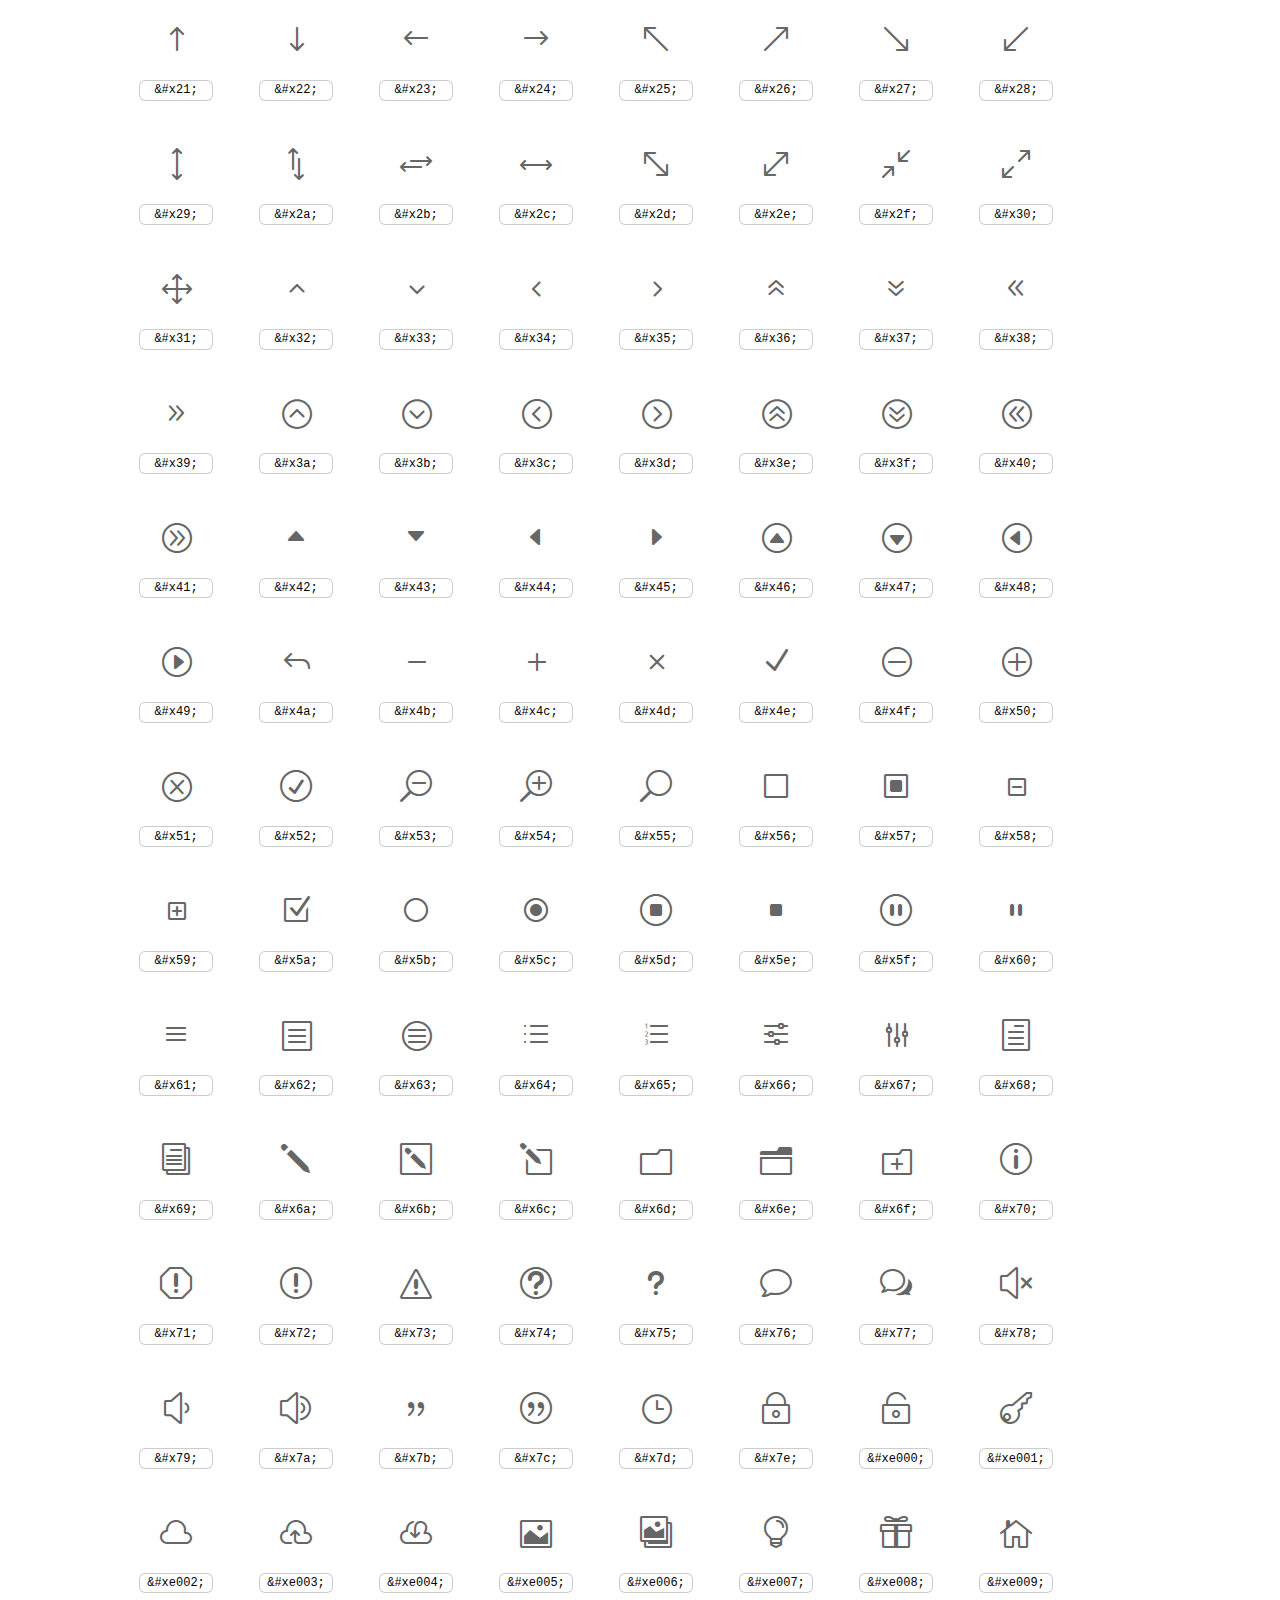
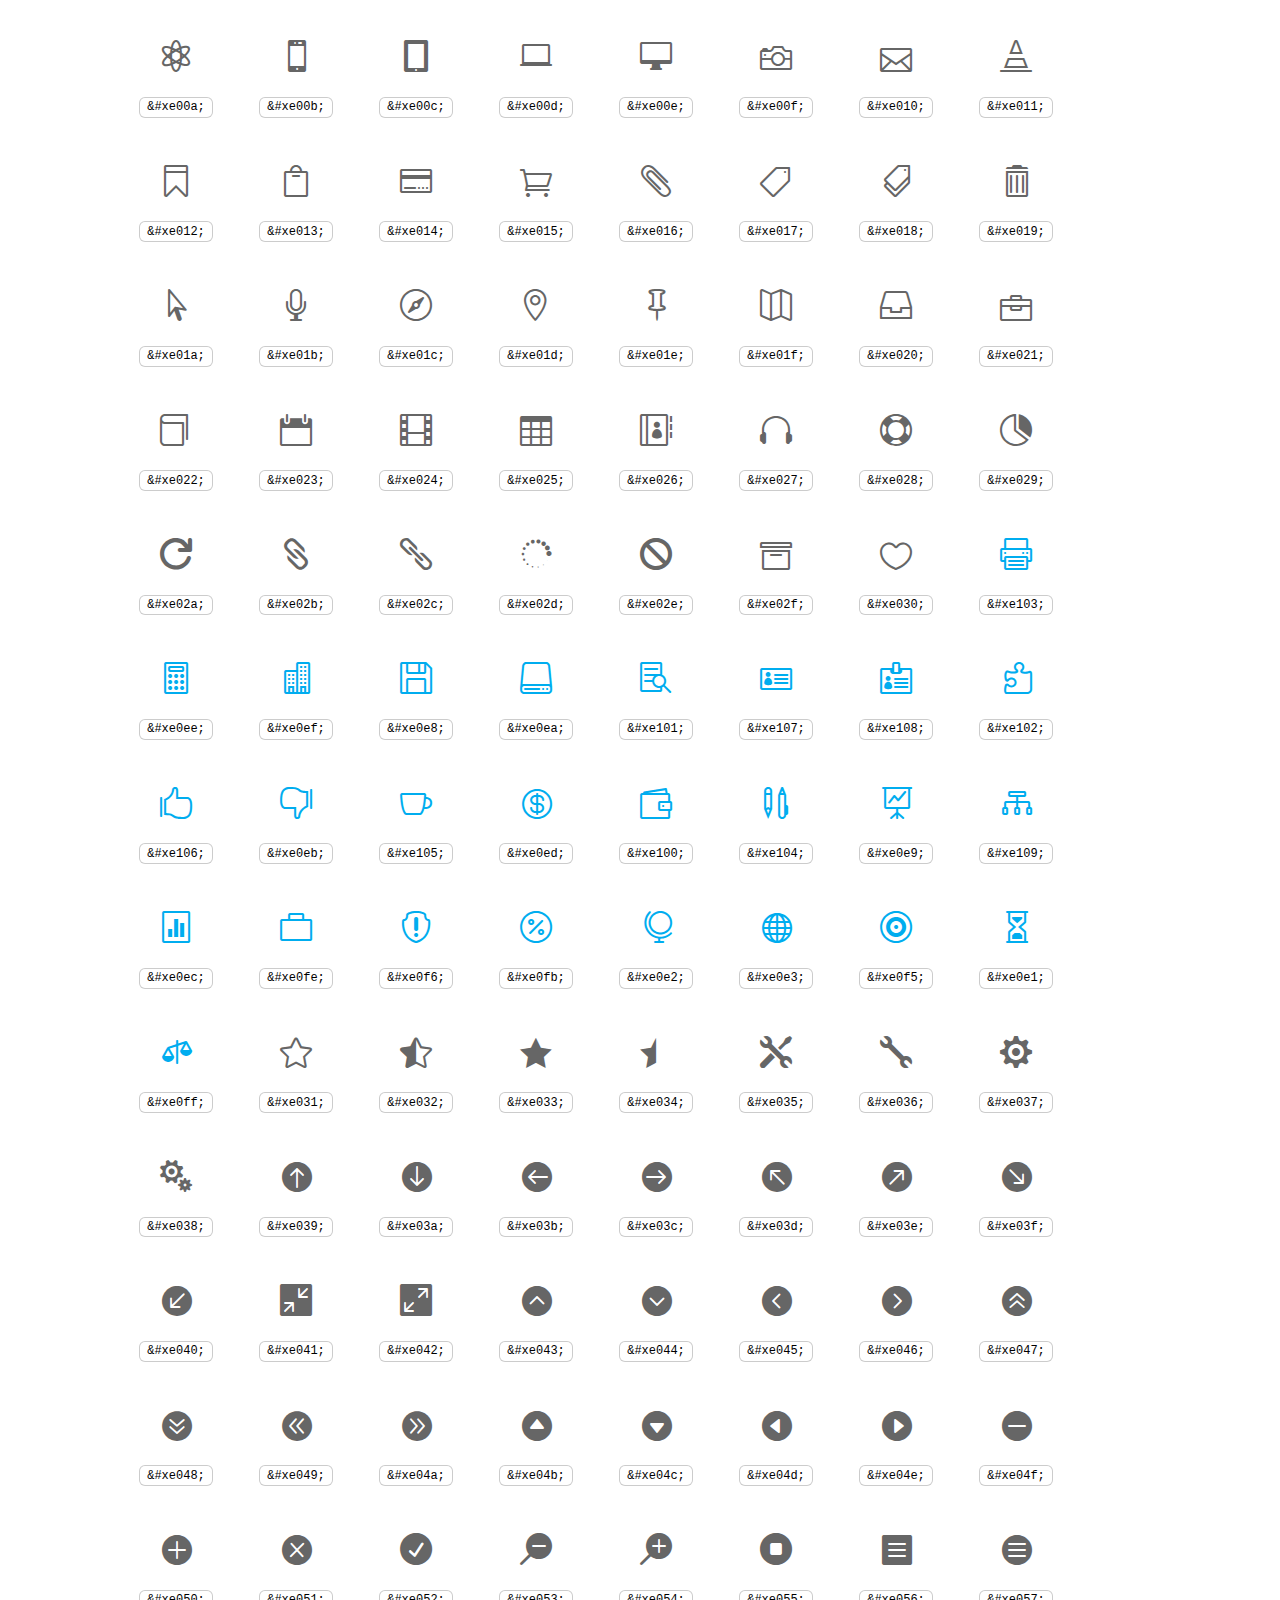
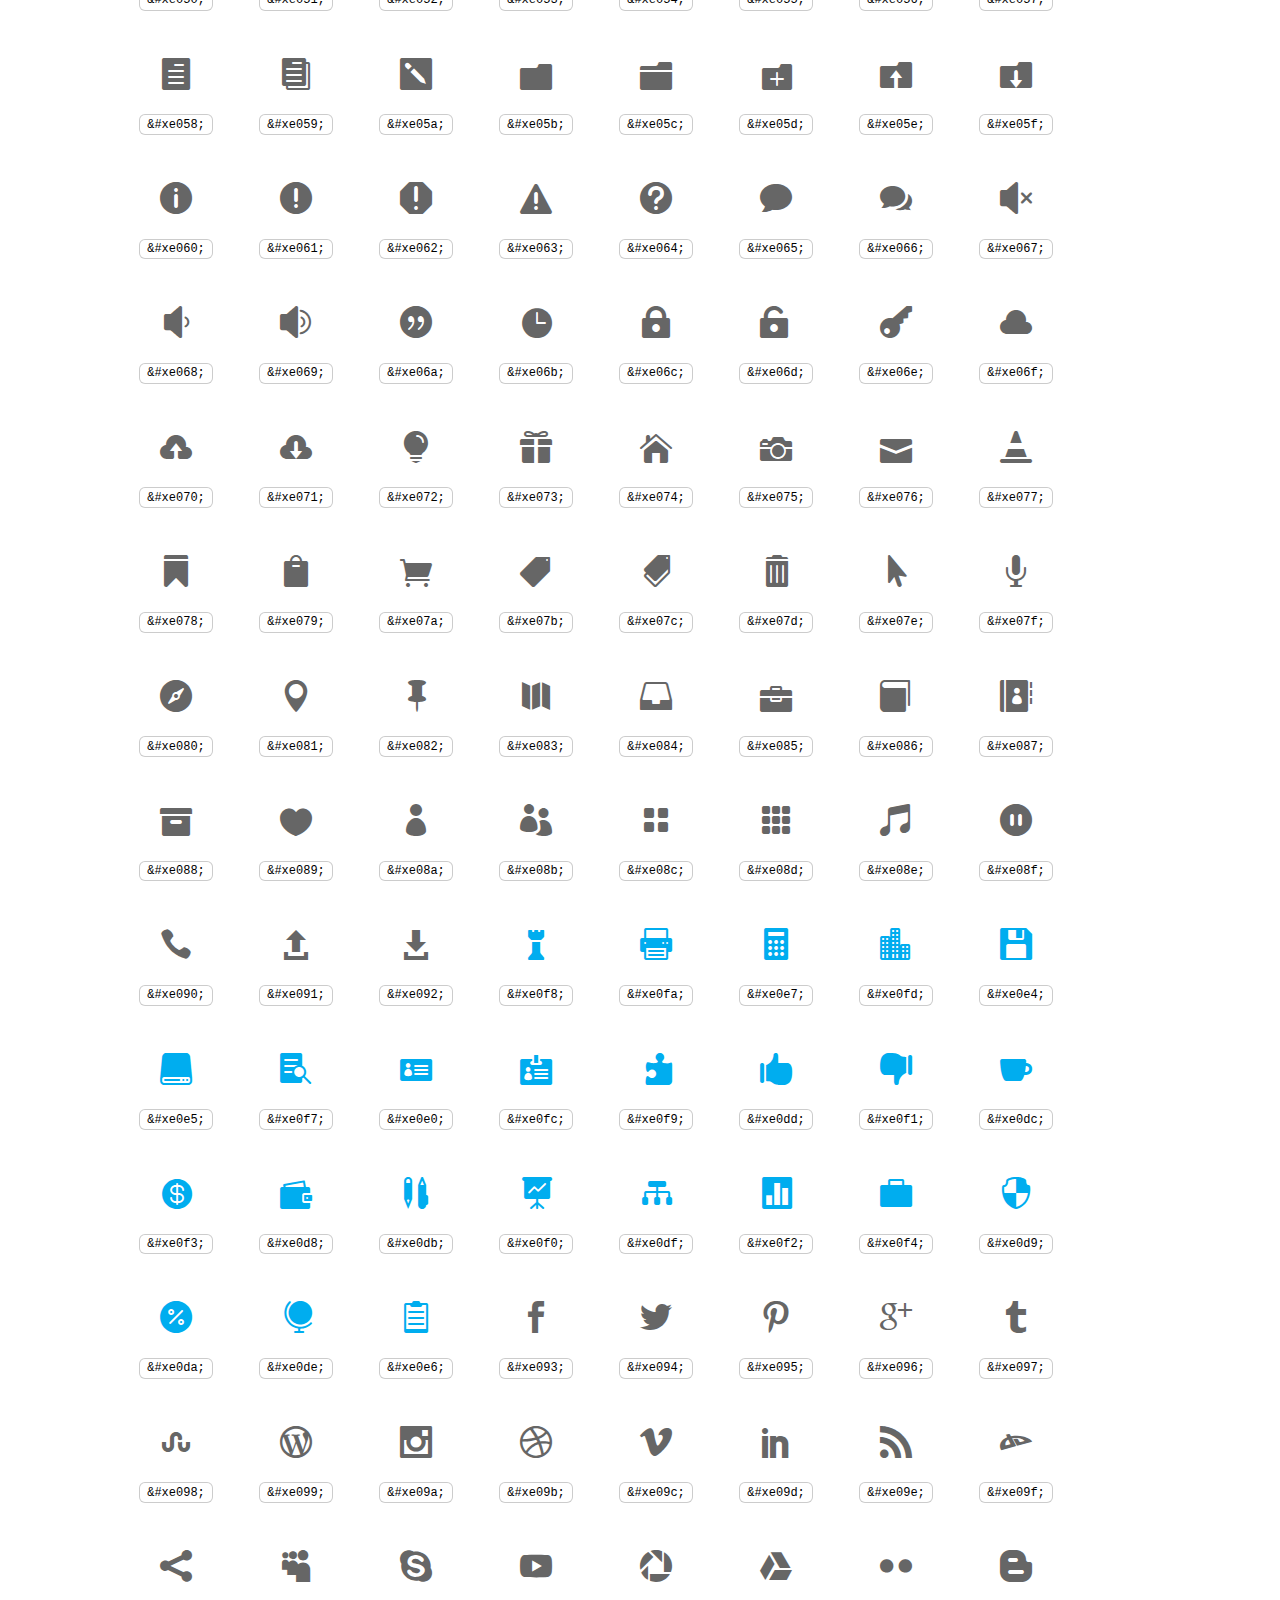
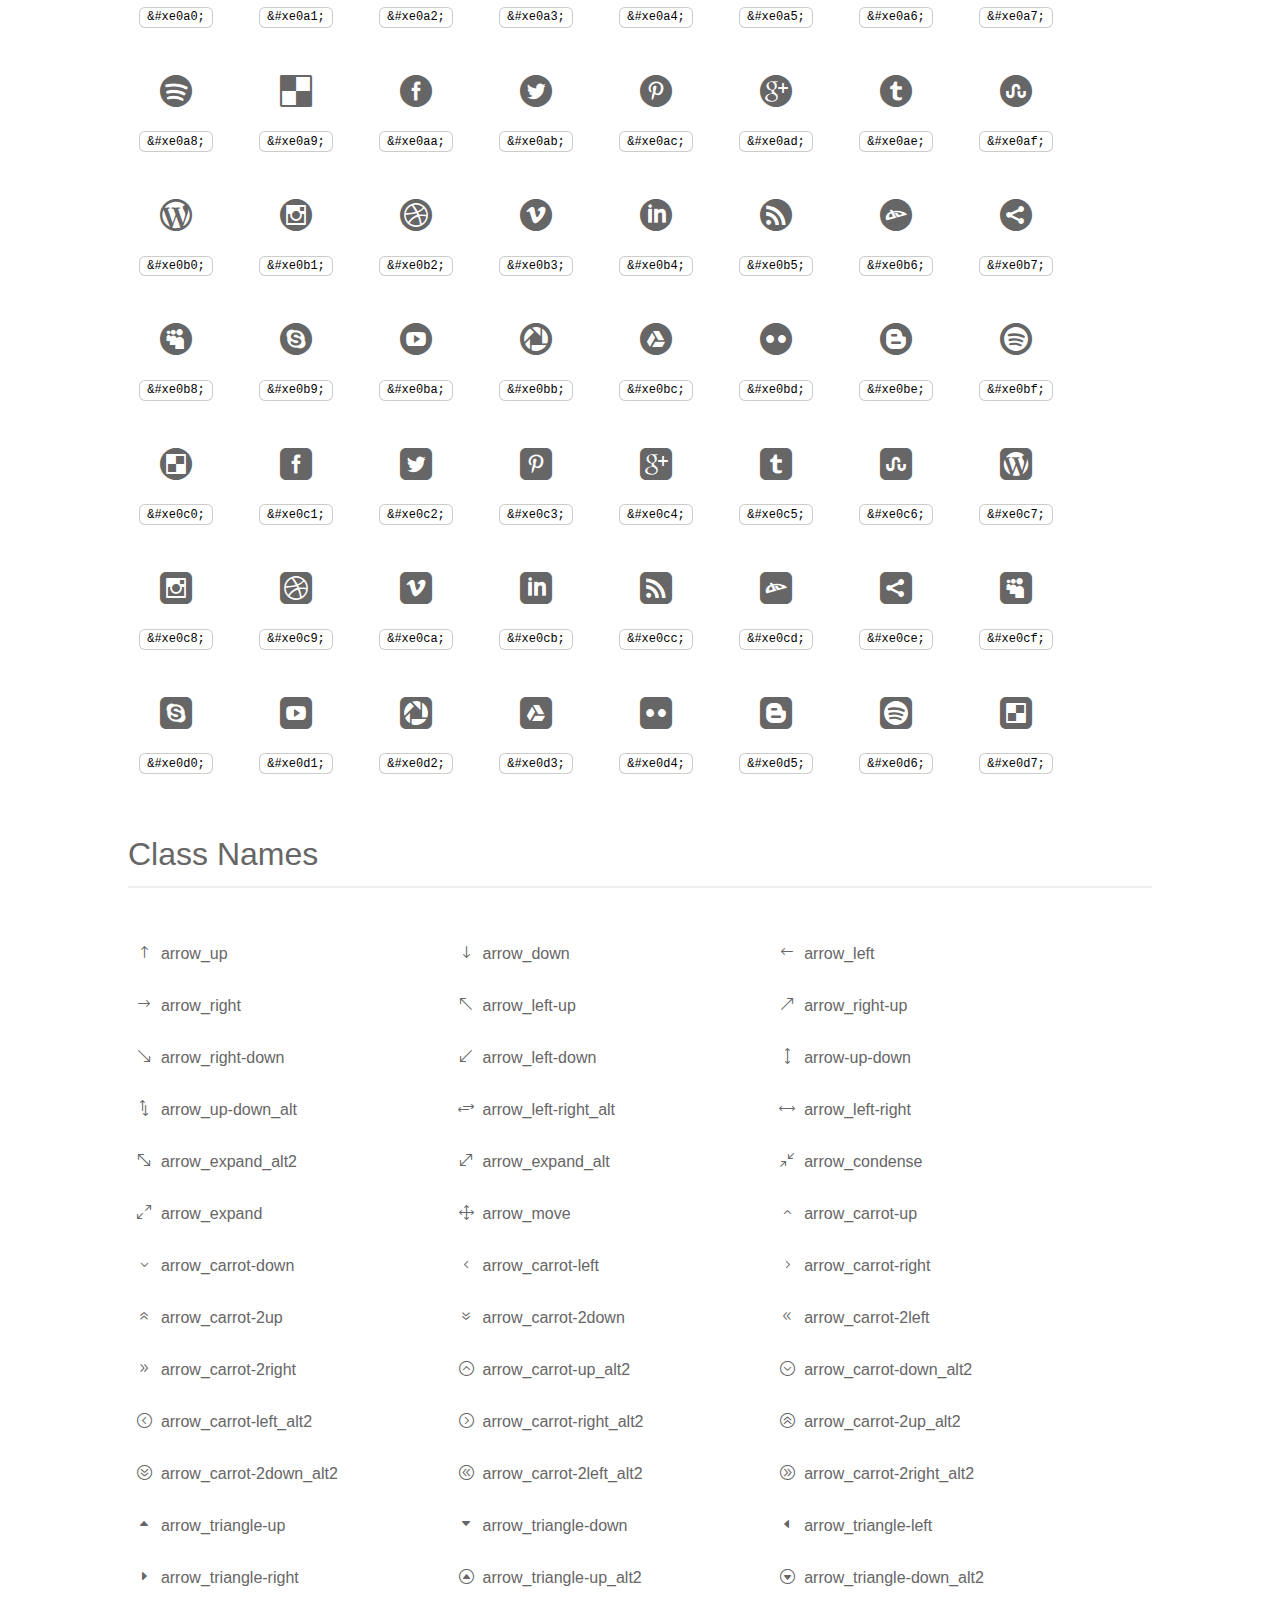
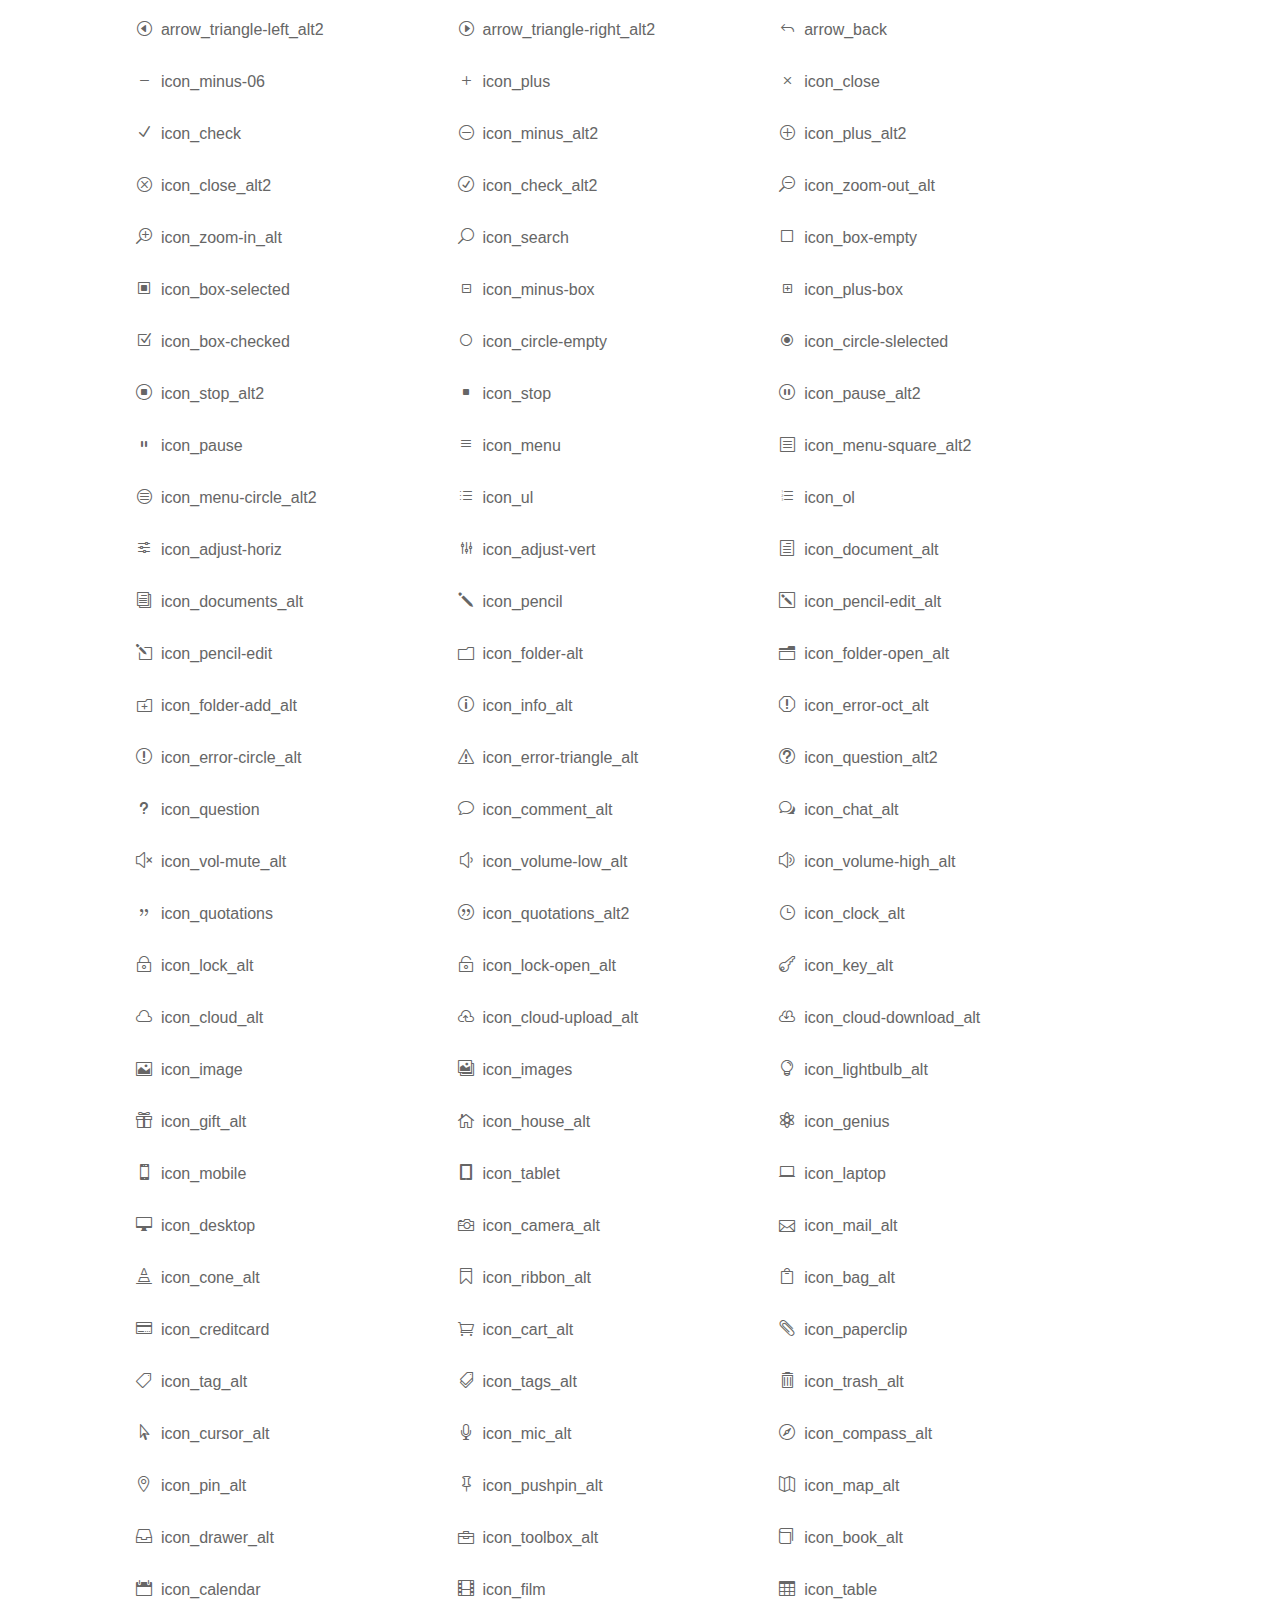
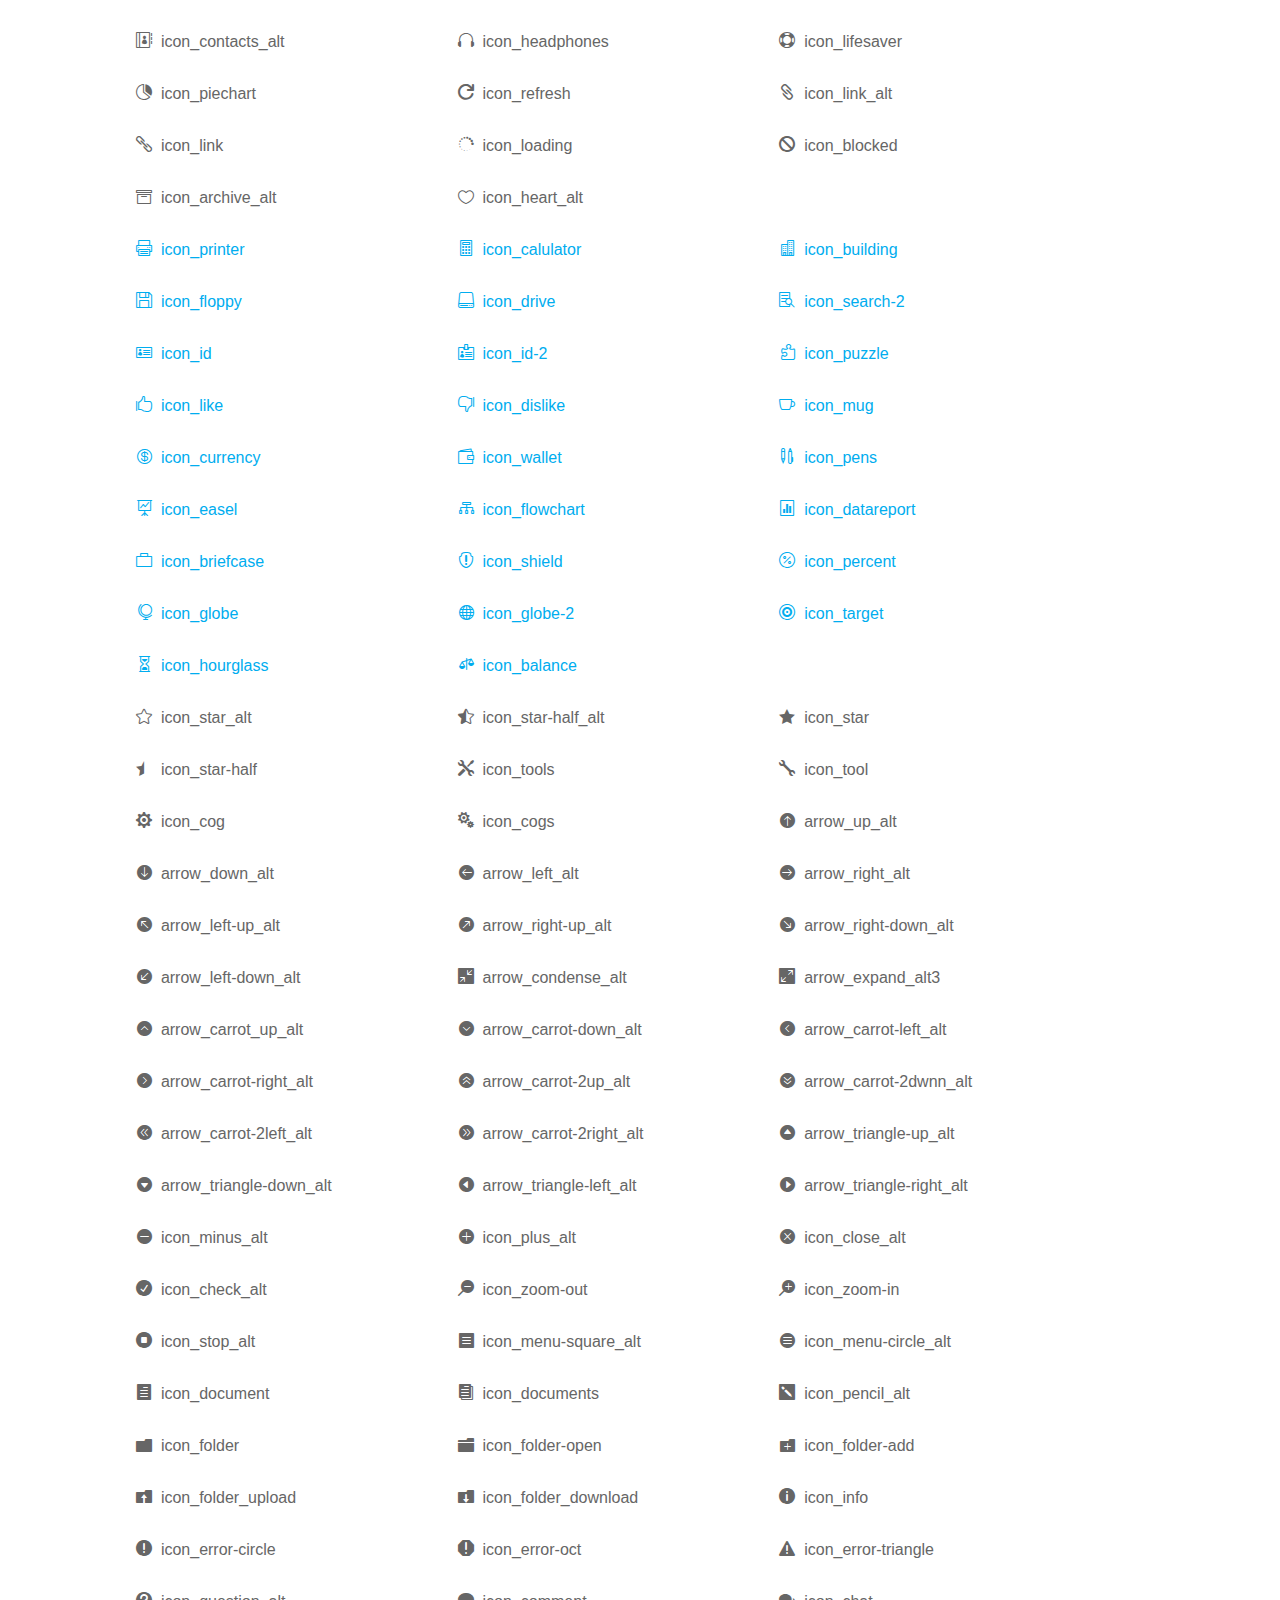
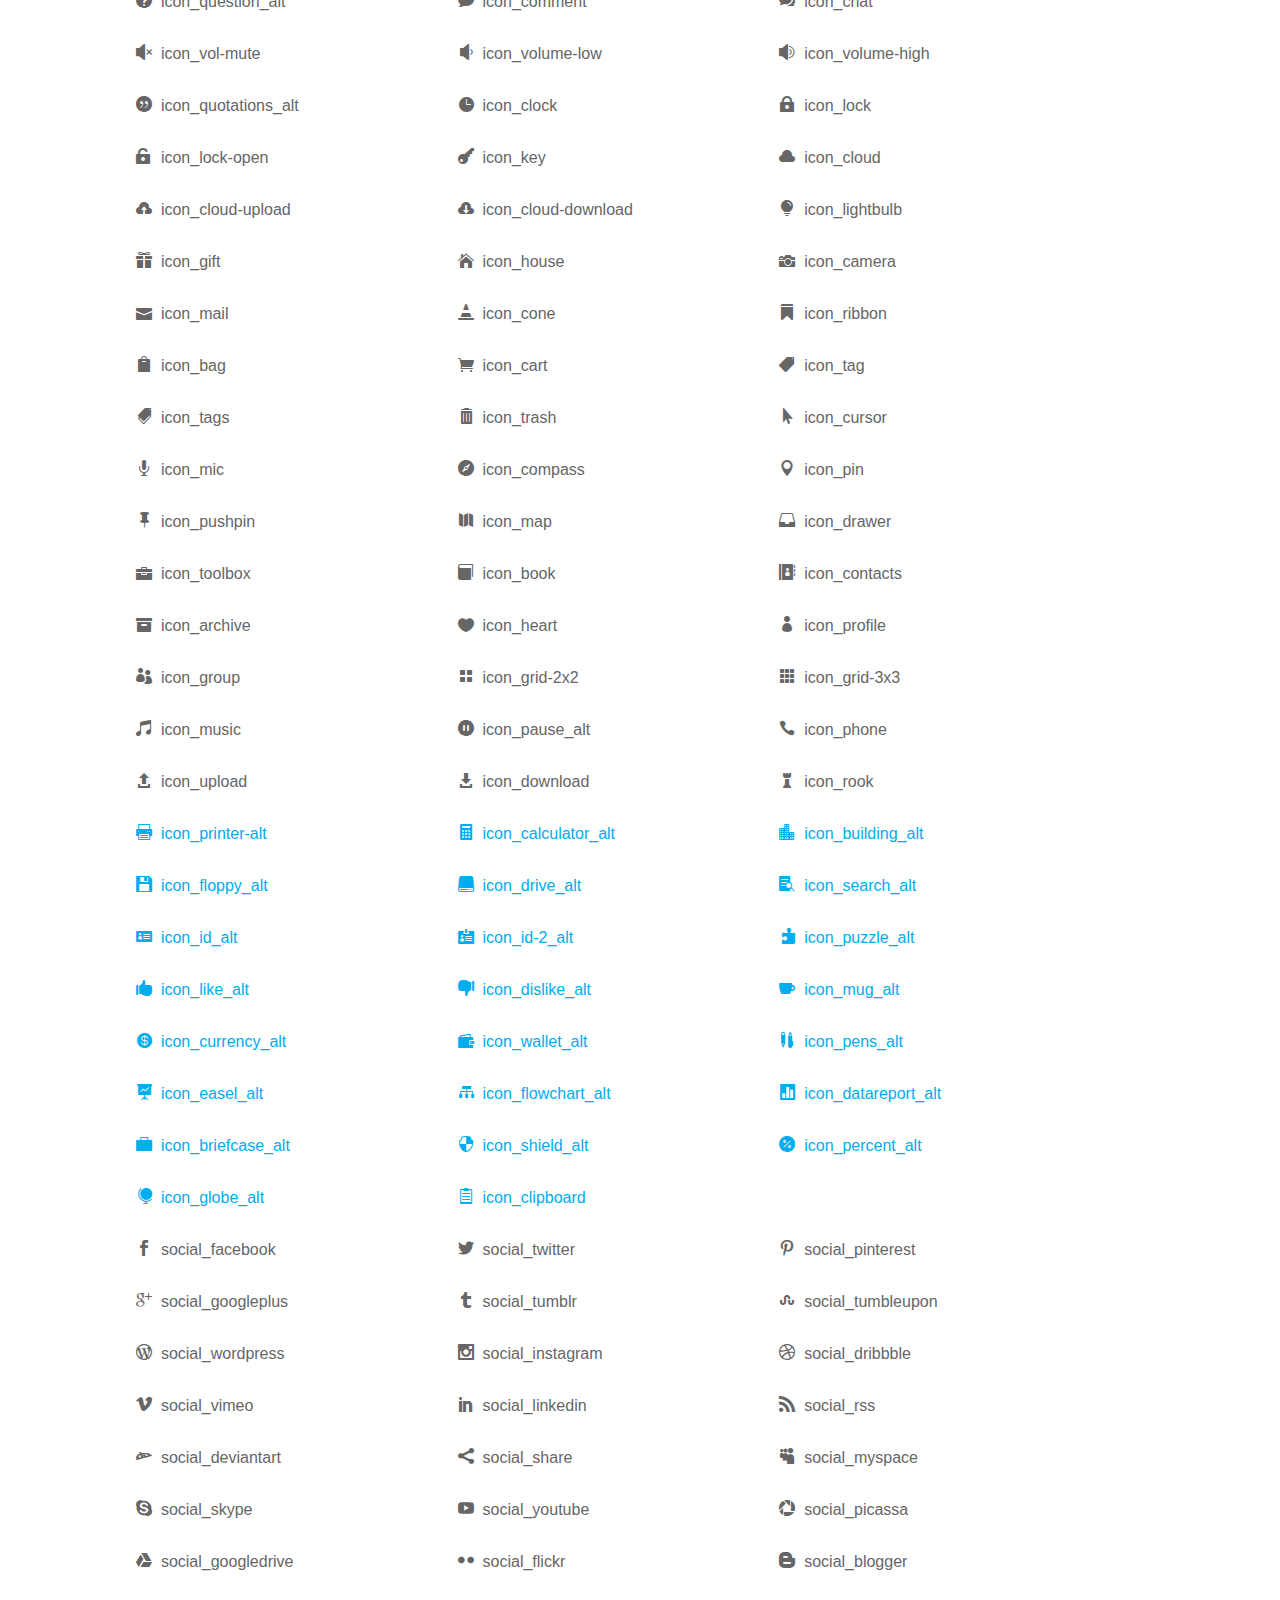
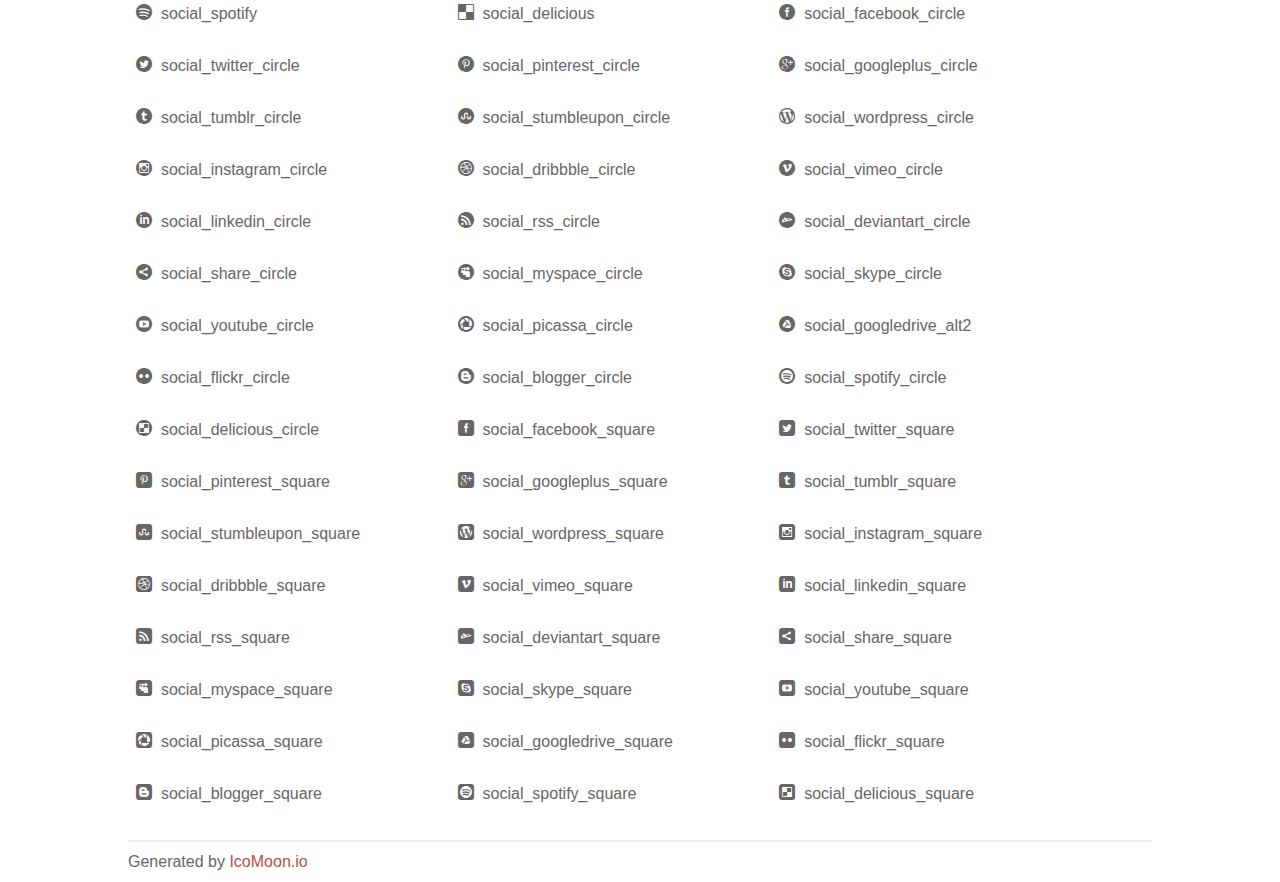
<file: fonts/elegant_font/HTML_CSS/index.html>
<!doctype html>
<html>
<head>
<title>Your Font/Glyphs</title>
<link rel="stylesheet" href="style.css" />
<!--[if lte IE 7]><script src="lte-ie7.js"></script><![endif]-->
<style>
	section, header, footer {display: block;}
	body {
		font-family: sans-serif;
		color: #666;
		line-height: 1.5;
		font-size: 1em;
	}
	* {
		-moz-box-sizing: border-box;
		-webkit-box-sizing: border-box;
		box-sizing: border-box;
		margin: 0;
		padding: 0;
	}
	.glyph {
		float: left;
		text-align: center;
		padding: .75em;
		margin: .4em 1.5em .75em 0;
		width: 6em;
		text-shadow: none;
	}
	
	.glyph input {
		font-family: consolas, monospace;
		font-size: 12px;
		width: 100%;
		text-align: center;
		border: 0;
		box-shadow: 0 0 0 1px #ccc;
		padding: .2em;
                -moz-border-radius: 5px;
                -webkit-border-radius: 5px;
	}
	
	

	.new {
		color:#00adef !important;
	}

	
	.w-main {
		width: 80%;
	}
	.centered {
		margin-left: auto;
		margin-right: auto;
	}
	.fs1 {
		font-size: 2em;
	}
	header {
		margin: 2em 0;
		padding-bottom: .5em;
		color: #666;
		box-shadow: 0 2px #eee;
	}
	header h1 {
		font-size: 2em;
		font-weight: normal;
	}
	.clearfix:before, .clearfix:after { content: ""; display: table; }
	.clearfix:after, .clear { clear: both; }
	footer {
		margin-top: 2em;
		padding: .5em 0;
		box-shadow: 0 -2px #eee;
	}
	a, a:visited {
		color: #B35047;
		text-decoration: none;
	}
	a:hover, a:focus {color: #000;}
	
	.box1 {
		font-size: 16px;
		display: inline-block;
		width: 30%;
		padding: .25em .5em;
		margin: 20px 10px 0 0;
	}
</style>
</head>
<body>
	<div class="w-main centered">
	<section class="mtm clearfix" id="glyphs">
	<div class="glyph">
		<div class="fs1" aria-hidden="true" data-icon="&#x21;"></div>
		<input type="text" readonly value="&amp;#x21;" />
	</div>
	<div class="glyph">
		<div class="fs1" aria-hidden="true" data-icon="&#x22;"></div>
		<input type="text" readonly value="&amp;#x22;" />
	</div>
	<div class="glyph">
		<div class="fs1" aria-hidden="true" data-icon="&#x23;"></div>
		<input type="text" readonly value="&amp;#x23;" />
	</div>
	<div class="glyph">
		<div class="fs1" aria-hidden="true" data-icon="&#x24;"></div>
		<input type="text" readonly value="&amp;#x24;" />
	</div>
	<div class="glyph">
		<div class="fs1" aria-hidden="true" data-icon="&#x25;"></div>
		<input type="text" readonly value="&amp;#x25;" />
	</div>
	<div class="glyph">
		<div class="fs1" aria-hidden="true" data-icon="&#x26;"></div>
		<input type="text" readonly value="&amp;#x26;" />
	</div>
	<div class="glyph">
		<div class="fs1" aria-hidden="true" data-icon="&#x27;"></div>
		<input type="text" readonly value="&amp;#x27;" />
	</div>
	<div class="glyph">
		<div class="fs1" aria-hidden="true" data-icon="&#x28;"></div>
		<input type="text" readonly value="&amp;#x28;" />
	</div>
	<div class="glyph">
		<div class="fs1" aria-hidden="true" data-icon="&#x29;"></div>
		<input type="text" readonly value="&amp;#x29;" />
	</div>
	<div class="glyph">
		<div class="fs1" aria-hidden="true" data-icon="&#x2a;"></div>
		<input type="text" readonly value="&amp;#x2a;" />
	</div>
	<div class="glyph">
		<div class="fs1" aria-hidden="true" data-icon="&#x2b;"></div>
		<input type="text" readonly value="&amp;#x2b;" />
	</div>
	<div class="glyph">
		<div class="fs1" aria-hidden="true" data-icon="&#x2c;"></div>
		<input type="text" readonly value="&amp;#x2c;" />
	</div>
	<div class="glyph">
		<div class="fs1" aria-hidden="true" data-icon="&#x2d;"></div>
		<input type="text" readonly value="&amp;#x2d;" />
	</div>
	<div class="glyph">
		<div class="fs1" aria-hidden="true" data-icon="&#x2e;"></div>
		<input type="text" readonly value="&amp;#x2e;" />
	</div>
	<div class="glyph">
		<div class="fs1" aria-hidden="true" data-icon="&#x2f;"></div>
		<input type="text" readonly value="&amp;#x2f;" />
	</div>
	<div class="glyph">
		<div class="fs1" aria-hidden="true" data-icon="&#x30;"></div>
		<input type="text" readonly value="&amp;#x30;" />
	</div>
	<div class="glyph">
		<div class="fs1" aria-hidden="true" data-icon="&#x31;"></div>
		<input type="text" readonly value="&amp;#x31;" />
	</div>
	<div class="glyph">
		<div class="fs1" aria-hidden="true" data-icon="&#x32;"></div>
		<input type="text" readonly value="&amp;#x32;" />
	</div>
	<div class="glyph">
		<div class="fs1" aria-hidden="true" data-icon="&#x33;"></div>
		<input type="text" readonly value="&amp;#x33;" />
	</div>
	<div class="glyph">
		<div class="fs1" aria-hidden="true" data-icon="&#x34;"></div>
		<input type="text" readonly value="&amp;#x34;" />
	</div>
	<div class="glyph">
		<div class="fs1" aria-hidden="true" data-icon="&#x35;"></div>
		<input type="text" readonly value="&amp;#x35;" />
	</div>
	<div class="glyph">
		<div class="fs1" aria-hidden="true" data-icon="&#x36;"></div>
		<input type="text" readonly value="&amp;#x36;" />
	</div>
	<div class="glyph">
		<div class="fs1" aria-hidden="true" data-icon="&#x37;"></div>
		<input type="text" readonly value="&amp;#x37;" />
	</div>
	<div class="glyph">
		<div class="fs1" aria-hidden="true" data-icon="&#x38;"></div>
		<input type="text" readonly value="&amp;#x38;" />
	</div>
	<div class="glyph">
		<div class="fs1" aria-hidden="true" data-icon="&#x39;"></div>
		<input type="text" readonly value="&amp;#x39;" />
	</div>
	<div class="glyph">
		<div class="fs1" aria-hidden="true" data-icon="&#x3a;"></div>
		<input type="text" readonly value="&amp;#x3a;" />
	</div>
	<div class="glyph">
		<div class="fs1" aria-hidden="true" data-icon="&#x3b;"></div>
		<input type="text" readonly value="&amp;#x3b;" />
	</div>
	<div class="glyph">
		<div class="fs1" aria-hidden="true" data-icon="&#x3c;"></div>
		<input type="text" readonly value="&amp;#x3c;" />
	</div>
	<div class="glyph">
		<div class="fs1" aria-hidden="true" data-icon="&#x3d;"></div>
		<input type="text" readonly value="&amp;#x3d;" />
	</div>
	<div class="glyph">
		<div class="fs1" aria-hidden="true" data-icon="&#x3e;"></div>
		<input type="text" readonly value="&amp;#x3e;" />
	</div>
	<div class="glyph">
		<div class="fs1" aria-hidden="true" data-icon="&#x3f;"></div>
		<input type="text" readonly value="&amp;#x3f;" />
	</div>
	<div class="glyph">
		<div class="fs1" aria-hidden="true" data-icon="&#x40;"></div>
		<input type="text" readonly value="&amp;#x40;" />
	</div>
	<div class="glyph">
		<div class="fs1" aria-hidden="true" data-icon="&#x41;"></div>
		<input type="text" readonly value="&amp;#x41;" />
	</div>
	<div class="glyph">
		<div class="fs1" aria-hidden="true" data-icon="&#x42;"></div>
		<input type="text" readonly value="&amp;#x42;" />
	</div>
	<div class="glyph">
		<div class="fs1" aria-hidden="true" data-icon="&#x43;"></div>
		<input type="text" readonly value="&amp;#x43;" />
	</div>
	<div class="glyph">
		<div class="fs1" aria-hidden="true" data-icon="&#x44;"></div>
		<input type="text" readonly value="&amp;#x44;" />
	</div>
	<div class="glyph">
		<div class="fs1" aria-hidden="true" data-icon="&#x45;"></div>
		<input type="text" readonly value="&amp;#x45;" />
	</div>
	<div class="glyph">
		<div class="fs1" aria-hidden="true" data-icon="&#x46;"></div>
		<input type="text" readonly value="&amp;#x46;" />
	</div>
	<div class="glyph">
		<div class="fs1" aria-hidden="true" data-icon="&#x47;"></div>
		<input type="text" readonly value="&amp;#x47;" />
	</div>
	<div class="glyph">
		<div class="fs1" aria-hidden="true" data-icon="&#x48;"></div>
		<input type="text" readonly value="&amp;#x48;" />
	</div>
	<div class="glyph">
		<div class="fs1" aria-hidden="true" data-icon="&#x49;"></div>
		<input type="text" readonly value="&amp;#x49;" />
	</div>
	<div class="glyph">
		<div class="fs1" aria-hidden="true" data-icon="&#x4a;"></div>
		<input type="text" readonly value="&amp;#x4a;" />
	</div>
	<div class="glyph">
		<div class="fs1" aria-hidden="true" data-icon="&#x4b;"></div>
		<input type="text" readonly value="&amp;#x4b;" />
	</div>
	<div class="glyph">
		<div class="fs1" aria-hidden="true" data-icon="&#x4c;"></div>
		<input type="text" readonly value="&amp;#x4c;" />
	</div>
	<div class="glyph">
		<div class="fs1" aria-hidden="true" data-icon="&#x4d;"></div>
		<input type="text" readonly value="&amp;#x4d;" />
	</div>
	<div class="glyph">
		<div class="fs1" aria-hidden="true" data-icon="&#x4e;"></div>
		<input type="text" readonly value="&amp;#x4e;" />
	</div>
	<div class="glyph">
		<div class="fs1" aria-hidden="true" data-icon="&#x4f;"></div>
		<input type="text" readonly value="&amp;#x4f;" />
	</div>
	<div class="glyph">
		<div class="fs1" aria-hidden="true" data-icon="&#x50;"></div>
		<input type="text" readonly value="&amp;#x50;" />
	</div>
	<div class="glyph">
		<div class="fs1" aria-hidden="true" data-icon="&#x51;"></div>
		<input type="text" readonly value="&amp;#x51;" />
	</div>
	<div class="glyph">
		<div class="fs1" aria-hidden="true" data-icon="&#x52;"></div>
		<input type="text" readonly value="&amp;#x52;" />
	</div>
	<div class="glyph">
		<div class="fs1" aria-hidden="true" data-icon="&#x53;"></div>
		<input type="text" readonly value="&amp;#x53;" />
	</div>
	<div class="glyph">
		<div class="fs1" aria-hidden="true" data-icon="&#x54;"></div>
		<input type="text" readonly value="&amp;#x54;" />
	</div>
	<div class="glyph">
		<div class="fs1" aria-hidden="true" data-icon="&#x55;"></div>
		<input type="text" readonly value="&amp;#x55;" />
	</div>
	<div class="glyph">
		<div class="fs1" aria-hidden="true" data-icon="&#x56;"></div>
		<input type="text" readonly value="&amp;#x56;" />
	</div>
	<div class="glyph">
		<div class="fs1" aria-hidden="true" data-icon="&#x57;"></div>
		<input type="text" readonly value="&amp;#x57;" />
	</div>
	<div class="glyph">
		<div class="fs1" aria-hidden="true" data-icon="&#x58;"></div>
		<input type="text" readonly value="&amp;#x58;" />
	</div>
	<div class="glyph">
		<div class="fs1" aria-hidden="true" data-icon="&#x59;"></div>
		<input type="text" readonly value="&amp;#x59;" />
	</div>
	<div class="glyph">
		<div class="fs1" aria-hidden="true" data-icon="&#x5a;"></div>
		<input type="text" readonly value="&amp;#x5a;" />
	</div>
	<div class="glyph">
		<div class="fs1" aria-hidden="true" data-icon="&#x5b;"></div>
		<input type="text" readonly value="&amp;#x5b;" />
	</div>
	<div class="glyph">
		<div class="fs1" aria-hidden="true" data-icon="&#x5c;"></div>
		<input type="text" readonly value="&amp;#x5c;" />
	</div>
	<div class="glyph">
		<div class="fs1" aria-hidden="true" data-icon="&#x5d;"></div>
		<input type="text" readonly value="&amp;#x5d;" />
	</div>
	<div class="glyph">
		<div class="fs1" aria-hidden="true" data-icon="&#x5e;"></div>
		<input type="text" readonly value="&amp;#x5e;" />
	</div>
	<div class="glyph">
		<div class="fs1" aria-hidden="true" data-icon="&#x5f;"></div>
		<input type="text" readonly value="&amp;#x5f;" />
	</div>
	<div class="glyph">
		<div class="fs1" aria-hidden="true" data-icon="&#x60;"></div>
		<input type="text" readonly value="&amp;#x60;" />
	</div>
	<div class="glyph">
		<div class="fs1" aria-hidden="true" data-icon="&#x61;"></div>
		<input type="text" readonly value="&amp;#x61;" />
	</div>
	<div class="glyph">
		<div class="fs1" aria-hidden="true" data-icon="&#x62;"></div>
		<input type="text" readonly value="&amp;#x62;" />
	</div>
	<div class="glyph">
		<div class="fs1" aria-hidden="true" data-icon="&#x63;"></div>
		<input type="text" readonly value="&amp;#x63;" />
	</div>
	<div class="glyph">
		<div class="fs1" aria-hidden="true" data-icon="&#x64;"></div>
		<input type="text" readonly value="&amp;#x64;" />
	</div>
	<div class="glyph">
		<div class="fs1" aria-hidden="true" data-icon="&#x65;"></div>
		<input type="text" readonly value="&amp;#x65;" />
	</div>
	<div class="glyph">
		<div class="fs1" aria-hidden="true" data-icon="&#x66;"></div>
		<input type="text" readonly value="&amp;#x66;" />
	</div>
	<div class="glyph">
		<div class="fs1" aria-hidden="true" data-icon="&#x67;"></div>
		<input type="text" readonly value="&amp;#x67;" />
	</div>
	<div class="glyph">
		<div class="fs1" aria-hidden="true" data-icon="&#x68;"></div>
		<input type="text" readonly value="&amp;#x68;" />
	</div>
	<div class="glyph">
		<div class="fs1" aria-hidden="true" data-icon="&#x69;"></div>
		<input type="text" readonly value="&amp;#x69;" />
	</div>
	<div class="glyph">
		<div class="fs1" aria-hidden="true" data-icon="&#x6a;"></div>
		<input type="text" readonly value="&amp;#x6a;" />
	</div>
	<div class="glyph">
		<div class="fs1" aria-hidden="true" data-icon="&#x6b;"></div>
		<input type="text" readonly value="&amp;#x6b;" />
	</div>
	<div class="glyph">
		<div class="fs1" aria-hidden="true" data-icon="&#x6c;"></div>
		<input type="text" readonly value="&amp;#x6c;" />
	</div>
	<div class="glyph">
		<div class="fs1" aria-hidden="true" data-icon="&#x6d;"></div>
		<input type="text" readonly value="&amp;#x6d;" />
	</div>
	<div class="glyph">
		<div class="fs1" aria-hidden="true" data-icon="&#x6e;"></div>
		<input type="text" readonly value="&amp;#x6e;" />
	</div>
	<div class="glyph">
		<div class="fs1" aria-hidden="true" data-icon="&#x6f;"></div>
		<input type="text" readonly value="&amp;#x6f;" />
	</div>
	<div class="glyph">
		<div class="fs1" aria-hidden="true" data-icon="&#x70;"></div>
		<input type="text" readonly value="&amp;#x70;" />
	</div>
	<div class="glyph">
		<div class="fs1" aria-hidden="true" data-icon="&#x71;"></div>
		<input type="text" readonly value="&amp;#x71;" />
	</div>
	<div class="glyph">
		<div class="fs1" aria-hidden="true" data-icon="&#x72;"></div>
		<input type="text" readonly value="&amp;#x72;" />
	</div>
	<div class="glyph">
		<div class="fs1" aria-hidden="true" data-icon="&#x73;"></div>
		<input type="text" readonly value="&amp;#x73;" />
	</div>
	<div class="glyph">
		<div class="fs1" aria-hidden="true" data-icon="&#x74;"></div>
		<input type="text" readonly value="&amp;#x74;" />
	</div>
	<div class="glyph">
		<div class="fs1" aria-hidden="true" data-icon="&#x75;"></div>
		<input type="text" readonly value="&amp;#x75;" />
	</div>
	<div class="glyph">
		<div class="fs1" aria-hidden="true" data-icon="&#x76;"></div>
		<input type="text" readonly value="&amp;#x76;" />
	</div>
	<div class="glyph">
		<div class="fs1" aria-hidden="true" data-icon="&#x77;"></div>
		<input type="text" readonly value="&amp;#x77;" />
	</div>
	<div class="glyph">
		<div class="fs1" aria-hidden="true" data-icon="&#x78;"></div>
		<input type="text" readonly value="&amp;#x78;" />
	</div>
	<div class="glyph">
		<div class="fs1" aria-hidden="true" data-icon="&#x79;"></div>
		<input type="text" readonly value="&amp;#x79;" />
	</div>
	<div class="glyph">
		<div class="fs1" aria-hidden="true" data-icon="&#x7a;"></div>
		<input type="text" readonly value="&amp;#x7a;" />
	</div>
	<div class="glyph">
		<div class="fs1" aria-hidden="true" data-icon="&#x7b;"></div>
		<input type="text" readonly value="&amp;#x7b;" />
	</div>
	<div class="glyph">
		<div class="fs1" aria-hidden="true" data-icon="&#x7c;"></div>
		<input type="text" readonly value="&amp;#x7c;" />
	</div>
	<div class="glyph">
		<div class="fs1" aria-hidden="true" data-icon="&#x7d;"></div>
		<input type="text" readonly value="&amp;#x7d;" />
	</div>
	<div class="glyph">
		<div class="fs1" aria-hidden="true" data-icon="&#x7e;"></div>
		<input type="text" readonly value="&amp;#x7e;" />
	</div>
	<div class="glyph">
		<div class="fs1" aria-hidden="true" data-icon="&#xe000;"></div>
		<input type="text" readonly value="&amp;#xe000;" />
	</div>
	<div class="glyph">
		<div class="fs1" aria-hidden="true" data-icon="&#xe001;"></div>
		<input type="text" readonly value="&amp;#xe001;" />
	</div>
	<div class="glyph">
		<div class="fs1" aria-hidden="true" data-icon="&#xe002;"></div>
		<input type="text" readonly value="&amp;#xe002;" />
	</div>
	<div class="glyph">
		<div class="fs1" aria-hidden="true" data-icon="&#xe003;"></div>
		<input type="text" readonly value="&amp;#xe003;" />
	</div>
	<div class="glyph">
		<div class="fs1" aria-hidden="true" data-icon="&#xe004;"></div>
		<input type="text" readonly value="&amp;#xe004;" />
	</div>
	<div class="glyph">
		<div class="fs1" aria-hidden="true" data-icon="&#xe005;"></div>
		<input type="text" readonly value="&amp;#xe005;" />
	</div>
	<div class="glyph">
		<div class="fs1" aria-hidden="true" data-icon="&#xe006;"></div>
		<input type="text" readonly value="&amp;#xe006;" />
	</div>
	<div class="glyph">
		<div class="fs1" aria-hidden="true" data-icon="&#xe007;"></div>
		<input type="text" readonly value="&amp;#xe007;" />
	</div>
	<div class="glyph">
		<div class="fs1" aria-hidden="true" data-icon="&#xe008;"></div>
		<input type="text" readonly value="&amp;#xe008;" />
	</div>
	<div class="glyph">
		<div class="fs1" aria-hidden="true" data-icon="&#xe009;"></div>
		<input type="text" readonly value="&amp;#xe009;" />
	</div>
	<div class="glyph">
		<div class="fs1" aria-hidden="true" data-icon="&#xe00a;"></div>
		<input type="text" readonly value="&amp;#xe00a;" />
	</div>
	<div class="glyph">
		<div class="fs1" aria-hidden="true" data-icon="&#xe00b;"></div>
		<input type="text" readonly value="&amp;#xe00b;" />
	</div>
	<div class="glyph">
		<div class="fs1" aria-hidden="true" data-icon="&#xe00c;"></div>
		<input type="text" readonly value="&amp;#xe00c;" />
	</div>
	<div class="glyph">
		<div class="fs1" aria-hidden="true" data-icon="&#xe00d;"></div>
		<input type="text" readonly value="&amp;#xe00d;" />
	</div>
	<div class="glyph">
		<div class="fs1" aria-hidden="true" data-icon="&#xe00e;"></div>
		<input type="text" readonly value="&amp;#xe00e;" />
	</div>
	<div class="glyph">
		<div class="fs1" aria-hidden="true" data-icon="&#xe00f;"></div>
		<input type="text" readonly value="&amp;#xe00f;" />
	</div>
	<div class="glyph">
		<div class="fs1" aria-hidden="true" data-icon="&#xe010;"></div>
		<input type="text" readonly value="&amp;#xe010;" />
	</div>
	<div class="glyph">
		<div class="fs1" aria-hidden="true" data-icon="&#xe011;"></div>
		<input type="text" readonly value="&amp;#xe011;" />
	</div>
	<div class="glyph">
		<div class="fs1" aria-hidden="true" data-icon="&#xe012;"></div>
		<input type="text" readonly value="&amp;#xe012;" />
	</div>
	<div class="glyph">
		<div class="fs1" aria-hidden="true" data-icon="&#xe013;"></div>
		<input type="text" readonly value="&amp;#xe013;" />
	</div>
	<div class="glyph">
		<div class="fs1" aria-hidden="true" data-icon="&#xe014;"></div>
		<input type="text" readonly value="&amp;#xe014;" />
	</div>
	<div class="glyph">
		<div class="fs1" aria-hidden="true" data-icon="&#xe015;"></div>
		<input type="text" readonly value="&amp;#xe015;" />
	</div>
	<div class="glyph">
		<div class="fs1" aria-hidden="true" data-icon="&#xe016;"></div>
		<input type="text" readonly value="&amp;#xe016;" />
	</div>
	<div class="glyph">
		<div class="fs1" aria-hidden="true" data-icon="&#xe017;"></div>
		<input type="text" readonly value="&amp;#xe017;" />
	</div>
	<div class="glyph">
		<div class="fs1" aria-hidden="true" data-icon="&#xe018;"></div>
		<input type="text" readonly value="&amp;#xe018;" />
	</div>
	<div class="glyph">
		<div class="fs1" aria-hidden="true" data-icon="&#xe019;"></div>
		<input type="text" readonly value="&amp;#xe019;" />
	</div>
	<div class="glyph">
		<div class="fs1" aria-hidden="true" data-icon="&#xe01a;"></div>
		<input type="text" readonly value="&amp;#xe01a;" />
	</div>
	<div class="glyph">
		<div class="fs1" aria-hidden="true" data-icon="&#xe01b;"></div>
		<input type="text" readonly value="&amp;#xe01b;" />
	</div>
	<div class="glyph">
		<div class="fs1" aria-hidden="true" data-icon="&#xe01c;"></div>
		<input type="text" readonly value="&amp;#xe01c;" />
	</div>
	<div class="glyph">
		<div class="fs1" aria-hidden="true" data-icon="&#xe01d;"></div>
		<input type="text" readonly value="&amp;#xe01d;" />
	</div>
	<div class="glyph">
		<div class="fs1" aria-hidden="true" data-icon="&#xe01e;"></div>
		<input type="text" readonly value="&amp;#xe01e;" />
	</div>
	<div class="glyph">
		<div class="fs1" aria-hidden="true" data-icon="&#xe01f;"></div>
		<input type="text" readonly value="&amp;#xe01f;" />
	</div>
	<div class="glyph">
		<div class="fs1" aria-hidden="true" data-icon="&#xe020;"></div>
		<input type="text" readonly value="&amp;#xe020;" />
	</div>
	<div class="glyph">
		<div class="fs1" aria-hidden="true" data-icon="&#xe021;"></div>
		<input type="text" readonly value="&amp;#xe021;" />
	</div>
	<div class="glyph">
		<div class="fs1" aria-hidden="true" data-icon="&#xe022;"></div>
		<input type="text" readonly value="&amp;#xe022;" />
	</div>
	<div class="glyph">
		<div class="fs1" aria-hidden="true" data-icon="&#xe023;"></div>
		<input type="text" readonly value="&amp;#xe023;" />
	</div>
	<div class="glyph">
		<div class="fs1" aria-hidden="true" data-icon="&#xe024;"></div>
		<input type="text" readonly value="&amp;#xe024;" />
	</div>
	<div class="glyph">
		<div class="fs1" aria-hidden="true" data-icon="&#xe025;"></div>
		<input type="text" readonly value="&amp;#xe025;" />
	</div>
	<div class="glyph">
		<div class="fs1" aria-hidden="true" data-icon="&#xe026;"></div>
		<input type="text" readonly value="&amp;#xe026;" />
	</div>
	<div class="glyph">
		<div class="fs1" aria-hidden="true" data-icon="&#xe027;"></div>
		<input type="text" readonly value="&amp;#xe027;" />
	</div>
	<div class="glyph">
		<div class="fs1" aria-hidden="true" data-icon="&#xe028;"></div>
		<input type="text" readonly value="&amp;#xe028;" />
	</div>
	<div class="glyph">
		<div class="fs1" aria-hidden="true" data-icon="&#xe029;"></div>
		<input type="text" readonly value="&amp;#xe029;" />
	</div>
	<div class="glyph">
		<div class="fs1" aria-hidden="true" data-icon="&#xe02a;"></div>
		<input type="text" readonly value="&amp;#xe02a;" />
	</div>
	<div class="glyph">
		<div class="fs1" aria-hidden="true" data-icon="&#xe02b;"></div>
		<input type="text" readonly value="&amp;#xe02b;" />
	</div>
	<div class="glyph">
		<div class="fs1" aria-hidden="true" data-icon="&#xe02c;"></div>
		<input type="text" readonly value="&amp;#xe02c;" />
	</div>
	<div class="glyph">
		<div class="fs1" aria-hidden="true" data-icon="&#xe02d;"></div>
		<input type="text" readonly value="&amp;#xe02d;" />
	</div>
	<div class="glyph">
		<div class="fs1" aria-hidden="true" data-icon="&#xe02e;"></div>
		<input type="text" readonly value="&amp;#xe02e;" />
	</div>
	<div class="glyph">
		<div class="fs1" aria-hidden="true" data-icon="&#xe02f;"></div>
		<input type="text" readonly value="&amp;#xe02f;" />
	</div>
	<div class="glyph">
		<div class="fs1" aria-hidden="true" data-icon="&#xe030;"></div>
		<input type="text" readonly value="&amp;#xe030;" />
	</div>
    
    <div class="new">
    
    <div class="glyph">
		<div class="fs1" aria-hidden="true" data-icon="&#xe103;"></div>
		<input type="text" readonly value="&amp;#xe103;" />
	</div>
	<div class="glyph">
		<div class="fs1" aria-hidden="true" data-icon="&#xe0ee;"></div>
		<input type="text" readonly value="&amp;#xe0ee;" />
	</div>
	<div class="glyph">
		<div class="fs1" aria-hidden="true" data-icon="&#xe0ef;"></div>
		<input type="text" readonly value="&amp;#xe0ef;" />
	</div>
	<div class="glyph">
		<div class="fs1" aria-hidden="true" data-icon="&#xe0e8;"></div>
		<input type="text" readonly value="&amp;#xe0e8;" />
	</div>
	<div class="glyph">
		<div class="fs1" aria-hidden="true" data-icon="&#xe0ea;"></div>
		<input type="text" readonly value="&amp;#xe0ea;" />
	</div>
	<div class="glyph">
		<div class="fs1" aria-hidden="true" data-icon="&#xe101;"></div>
		<input type="text" readonly value="&amp;#xe101;" />
	</div>
	<div class="glyph">
		<div class="fs1" aria-hidden="true" data-icon="&#xe107;"></div>
		<input type="text" readonly value="&amp;#xe107;" />
	</div>
	<div class="glyph">
		<div class="fs1" aria-hidden="true" data-icon="&#xe108;"></div>
		<input type="text" readonly value="&amp;#xe108;" />
	</div>
	<div class="glyph">
		<div class="fs1" aria-hidden="true" data-icon="&#xe102;"></div>
		<input type="text" readonly value="&amp;#xe102;" />
	</div>
	<div class="glyph">
		<div class="fs1" aria-hidden="true" data-icon="&#xe106;"></div>
		<input type="text" readonly value="&amp;#xe106;" />
	</div>
	<div class="glyph">
		<div class="fs1" aria-hidden="true" data-icon="&#xe0eb;"></div>
		<input type="text" readonly value="&amp;#xe0eb;" />
	</div>
	<div class="glyph">
		<div class="fs1" aria-hidden="true" data-icon="&#xe105;"></div>
		<input type="text" readonly value="&amp;#xe105;" />
	</div>
	<div class="glyph">
		<div class="fs1" aria-hidden="true" data-icon="&#xe0ed;"></div>
		<input type="text" readonly value="&amp;#xe0ed;" />
	</div>
	<div class="glyph">
		<div class="fs1" aria-hidden="true" data-icon="&#xe100;"></div>
		<input type="text" readonly value="&amp;#xe100;" />
	</div>
	<div class="glyph">
		<div class="fs1" aria-hidden="true" data-icon="&#xe104;"></div>
		<input type="text" readonly value="&amp;#xe104;" />
	</div>
	<div class="glyph">
		<div class="fs1" aria-hidden="true" data-icon="&#xe0e9;"></div>
		<input type="text" readonly value="&amp;#xe0e9;" />
	</div>
	<div class="glyph">
		<div class="fs1" aria-hidden="true" data-icon="&#xe109;"></div>
		<input type="text" readonly value="&amp;#xe109;" />
	</div>
	<div class="glyph">
		<div class="fs1" aria-hidden="true" data-icon="&#xe0ec;"></div>
		<input type="text" readonly value="&amp;#xe0ec;" />
	</div>
	<div class="glyph">
		<div class="fs1" aria-hidden="true" data-icon="&#xe0fe;"></div>
		<input type="text" readonly value="&amp;#xe0fe;" />
	</div>
	<div class="glyph">
		<div class="fs1" aria-hidden="true" data-icon="&#xe0f6;"></div>
		<input type="text" readonly value="&amp;#xe0f6;" />
	</div>
	<div class="glyph">
		<div class="fs1" aria-hidden="true" data-icon="&#xe0fb;"></div>
		<input type="text" readonly value="&amp;#xe0fb;" />
	</div>
	<div class="glyph">
		<div class="fs1" aria-hidden="true" data-icon="&#xe0e2;"></div>
		<input type="text" readonly value="&amp;#xe0e2;" />
	</div>
	<div class="glyph">
		<div class="fs1" aria-hidden="true" data-icon="&#xe0e3;"></div>
		<input type="text" readonly value="&amp;#xe0e3;" />
	</div>
	<div class="glyph">
		<div class="fs1" aria-hidden="true" data-icon="&#xe0f5;"></div>
		<input type="text" readonly value="&amp;#xe0f5;" />
	</div>
	<div class="glyph">
		<div class="fs1" aria-hidden="true" data-icon="&#xe0e1;"></div>
		<input type="text" readonly value="&amp;#xe0e1;" />
	</div>
	<div class="glyph">
		<div class="fs1" aria-hidden="true" data-icon="&#xe0ff;"></div>
		<input type="text" readonly value="&amp;#xe0ff;" />
	</div>
    
    </div>
    
	<div class="glyph">
		<div class="fs1" aria-hidden="true" data-icon="&#xe031;"></div>
		<input type="text" readonly value="&amp;#xe031;" />
	</div>
	<div class="glyph">
		<div class="fs1" aria-hidden="true" data-icon="&#xe032;"></div>
		<input type="text" readonly value="&amp;#xe032;" />
	</div>
	<div class="glyph">
		<div class="fs1" aria-hidden="true" data-icon="&#xe033;"></div>
		<input type="text" readonly value="&amp;#xe033;" />
	</div>
	<div class="glyph">
		<div class="fs1" aria-hidden="true" data-icon="&#xe034;"></div>
		<input type="text" readonly value="&amp;#xe034;" />
	</div>
	<div class="glyph">
		<div class="fs1" aria-hidden="true" data-icon="&#xe035;"></div>
		<input type="text" readonly value="&amp;#xe035;" />
	</div>
	<div class="glyph">
		<div class="fs1" aria-hidden="true" data-icon="&#xe036;"></div>
		<input type="text" readonly value="&amp;#xe036;" />
	</div>
	<div class="glyph">
		<div class="fs1" aria-hidden="true" data-icon="&#xe037;"></div>
		<input type="text" readonly value="&amp;#xe037;" />
	</div>
	<div class="glyph">
		<div class="fs1" aria-hidden="true" data-icon="&#xe038;"></div>
		<input type="text" readonly value="&amp;#xe038;" />
	</div>
	<div class="glyph">
		<div class="fs1" aria-hidden="true" data-icon="&#xe039;"></div>
		<input type="text" readonly value="&amp;#xe039;" />
	</div>
	<div class="glyph">
		<div class="fs1" aria-hidden="true" data-icon="&#xe03a;"></div>
		<input type="text" readonly value="&amp;#xe03a;" />
	</div>
	<div class="glyph">
		<div class="fs1" aria-hidden="true" data-icon="&#xe03b;"></div>
		<input type="text" readonly value="&amp;#xe03b;" />
	</div>
	<div class="glyph">
		<div class="fs1" aria-hidden="true" data-icon="&#xe03c;"></div>
		<input type="text" readonly value="&amp;#xe03c;" />
	</div>
	<div class="glyph">
		<div class="fs1" aria-hidden="true" data-icon="&#xe03d;"></div>
		<input type="text" readonly value="&amp;#xe03d;" />
	</div>
	<div class="glyph">
		<div class="fs1" aria-hidden="true" data-icon="&#xe03e;"></div>
		<input type="text" readonly value="&amp;#xe03e;" />
	</div>
	<div class="glyph">
		<div class="fs1" aria-hidden="true" data-icon="&#xe03f;"></div>
		<input type="text" readonly value="&amp;#xe03f;" />
	</div>
	<div class="glyph">
		<div class="fs1" aria-hidden="true" data-icon="&#xe040;"></div>
		<input type="text" readonly value="&amp;#xe040;" />
	</div>
	<div class="glyph">
		<div class="fs1" aria-hidden="true" data-icon="&#xe041;"></div>
		<input type="text" readonly value="&amp;#xe041;" />
	</div>
	<div class="glyph">
		<div class="fs1" aria-hidden="true" data-icon="&#xe042;"></div>
		<input type="text" readonly value="&amp;#xe042;" />
	</div>
	<div class="glyph">
		<div class="fs1" aria-hidden="true" data-icon="&#xe043;"></div>
		<input type="text" readonly value="&amp;#xe043;" />
	</div>
	<div class="glyph">
		<div class="fs1" aria-hidden="true" data-icon="&#xe044;"></div>
		<input type="text" readonly value="&amp;#xe044;" />
	</div>
	<div class="glyph">
		<div class="fs1" aria-hidden="true" data-icon="&#xe045;"></div>
		<input type="text" readonly value="&amp;#xe045;" />
	</div>
	<div class="glyph">
		<div class="fs1" aria-hidden="true" data-icon="&#xe046;"></div>
		<input type="text" readonly value="&amp;#xe046;" />
	</div>
	<div class="glyph">
		<div class="fs1" aria-hidden="true" data-icon="&#xe047;"></div>
		<input type="text" readonly value="&amp;#xe047;" />
	</div>
	<div class="glyph">
		<div class="fs1" aria-hidden="true" data-icon="&#xe048;"></div>
		<input type="text" readonly value="&amp;#xe048;" />
	</div>
	<div class="glyph">
		<div class="fs1" aria-hidden="true" data-icon="&#xe049;"></div>
		<input type="text" readonly value="&amp;#xe049;" />
	</div>
	<div class="glyph">
		<div class="fs1" aria-hidden="true" data-icon="&#xe04a;"></div>
		<input type="text" readonly value="&amp;#xe04a;" />
	</div>
	<div class="glyph">
		<div class="fs1" aria-hidden="true" data-icon="&#xe04b;"></div>
		<input type="text" readonly value="&amp;#xe04b;" />
	</div>
	<div class="glyph">
		<div class="fs1" aria-hidden="true" data-icon="&#xe04c;"></div>
		<input type="text" readonly value="&amp;#xe04c;" />
	</div>
	<div class="glyph">
		<div class="fs1" aria-hidden="true" data-icon="&#xe04d;"></div>
		<input type="text" readonly value="&amp;#xe04d;" />
	</div>
	<div class="glyph">
		<div class="fs1" aria-hidden="true" data-icon="&#xe04e;"></div>
		<input type="text" readonly value="&amp;#xe04e;" />
	</div>
	<div class="glyph">
		<div class="fs1" aria-hidden="true" data-icon="&#xe04f;"></div>
		<input type="text" readonly value="&amp;#xe04f;" />
	</div>
	<div class="glyph">
		<div class="fs1" aria-hidden="true" data-icon="&#xe050;"></div>
		<input type="text" readonly value="&amp;#xe050;" />
	</div>
	<div class="glyph">
		<div class="fs1" aria-hidden="true" data-icon="&#xe051;"></div>
		<input type="text" readonly value="&amp;#xe051;" />
	</div>
	<div class="glyph">
		<div class="fs1" aria-hidden="true" data-icon="&#xe052;"></div>
		<input type="text" readonly value="&amp;#xe052;" />
	</div>
	<div class="glyph">
		<div class="fs1" aria-hidden="true" data-icon="&#xe053;"></div>
		<input type="text" readonly value="&amp;#xe053;" />
	</div>
	<div class="glyph">
		<div class="fs1" aria-hidden="true" data-icon="&#xe054;"></div>
		<input type="text" readonly value="&amp;#xe054;" />
	</div>
	<div class="glyph">
		<div class="fs1" aria-hidden="true" data-icon="&#xe055;"></div>
		<input type="text" readonly value="&amp;#xe055;" />
	</div>
	<div class="glyph">
		<div class="fs1" aria-hidden="true" data-icon="&#xe056;"></div>
		<input type="text" readonly value="&amp;#xe056;" />
	</div>
	<div class="glyph">
		<div class="fs1" aria-hidden="true" data-icon="&#xe057;"></div>
		<input type="text" readonly value="&amp;#xe057;" />
	</div>
	<div class="glyph">
		<div class="fs1" aria-hidden="true" data-icon="&#xe058;"></div>
		<input type="text" readonly value="&amp;#xe058;" />
	</div>
	<div class="glyph">
		<div class="fs1" aria-hidden="true" data-icon="&#xe059;"></div>
		<input type="text" readonly value="&amp;#xe059;" />
	</div>
	<div class="glyph">
		<div class="fs1" aria-hidden="true" data-icon="&#xe05a;"></div>
		<input type="text" readonly value="&amp;#xe05a;" />
	</div>
	<div class="glyph">
		<div class="fs1" aria-hidden="true" data-icon="&#xe05b;"></div>
		<input type="text" readonly value="&amp;#xe05b;" />
	</div>
	<div class="glyph">
		<div class="fs1" aria-hidden="true" data-icon="&#xe05c;"></div>
		<input type="text" readonly value="&amp;#xe05c;" />
	</div>
	<div class="glyph">
		<div class="fs1" aria-hidden="true" data-icon="&#xe05d;"></div>
		<input type="text" readonly value="&amp;#xe05d;" />
	</div>
	<div class="glyph">
		<div class="fs1" aria-hidden="true" data-icon="&#xe05e;"></div>
		<input type="text" readonly value="&amp;#xe05e;" />
	</div>
	<div class="glyph">
		<div class="fs1" aria-hidden="true" data-icon="&#xe05f;"></div>
		<input type="text" readonly value="&amp;#xe05f;" />
	</div>
	<div class="glyph">
		<div class="fs1" aria-hidden="true" data-icon="&#xe060;"></div>
		<input type="text" readonly value="&amp;#xe060;" />
	</div>
	<div class="glyph">
		<div class="fs1" aria-hidden="true" data-icon="&#xe061;"></div>
		<input type="text" readonly value="&amp;#xe061;" />
	</div>
	<div class="glyph">
		<div class="fs1" aria-hidden="true" data-icon="&#xe062;"></div>
		<input type="text" readonly value="&amp;#xe062;" />
	</div>
	<div class="glyph">
		<div class="fs1" aria-hidden="true" data-icon="&#xe063;"></div>
		<input type="text" readonly value="&amp;#xe063;" />
	</div>
	<div class="glyph">
		<div class="fs1" aria-hidden="true" data-icon="&#xe064;"></div>
		<input type="text" readonly value="&amp;#xe064;" />
	</div>
	<div class="glyph">
		<div class="fs1" aria-hidden="true" data-icon="&#xe065;"></div>
		<input type="text" readonly value="&amp;#xe065;" />
	</div>
	<div class="glyph">
		<div class="fs1" aria-hidden="true" data-icon="&#xe066;"></div>
		<input type="text" readonly value="&amp;#xe066;" />
	</div>
	<div class="glyph">
		<div class="fs1" aria-hidden="true" data-icon="&#xe067;"></div>
		<input type="text" readonly value="&amp;#xe067;" />
	</div>
	<div class="glyph">
		<div class="fs1" aria-hidden="true" data-icon="&#xe068;"></div>
		<input type="text" readonly value="&amp;#xe068;" />
	</div>
	<div class="glyph">
		<div class="fs1" aria-hidden="true" data-icon="&#xe069;"></div>
		<input type="text" readonly value="&amp;#xe069;" />
	</div>
	<div class="glyph">
		<div class="fs1" aria-hidden="true" data-icon="&#xe06a;"></div>
		<input type="text" readonly value="&amp;#xe06a;" />
	</div>
	<div class="glyph">
		<div class="fs1" aria-hidden="true" data-icon="&#xe06b;"></div>
		<input type="text" readonly value="&amp;#xe06b;" />
	</div>
	<div class="glyph">
		<div class="fs1" aria-hidden="true" data-icon="&#xe06c;"></div>
		<input type="text" readonly value="&amp;#xe06c;" />
	</div>
	<div class="glyph">
		<div class="fs1" aria-hidden="true" data-icon="&#xe06d;"></div>
		<input type="text" readonly value="&amp;#xe06d;" />
	</div>
	<div class="glyph">
		<div class="fs1" aria-hidden="true" data-icon="&#xe06e;"></div>
		<input type="text" readonly value="&amp;#xe06e;" />
	</div>
	<div class="glyph">
		<div class="fs1" aria-hidden="true" data-icon="&#xe06f;"></div>
		<input type="text" readonly value="&amp;#xe06f;" />
	</div>
	<div class="glyph">
		<div class="fs1" aria-hidden="true" data-icon="&#xe070;"></div>
		<input type="text" readonly value="&amp;#xe070;" />
	</div>
	<div class="glyph">
		<div class="fs1" aria-hidden="true" data-icon="&#xe071;"></div>
		<input type="text" readonly value="&amp;#xe071;" />
	</div>
	<div class="glyph">
		<div class="fs1" aria-hidden="true" data-icon="&#xe072;"></div>
		<input type="text" readonly value="&amp;#xe072;" />
	</div>
	<div class="glyph">
		<div class="fs1" aria-hidden="true" data-icon="&#xe073;"></div>
		<input type="text" readonly value="&amp;#xe073;" />
	</div>
	<div class="glyph">
		<div class="fs1" aria-hidden="true" data-icon="&#xe074;"></div>
		<input type="text" readonly value="&amp;#xe074;" />
	</div>
	<div class="glyph">
		<div class="fs1" aria-hidden="true" data-icon="&#xe075;"></div>
		<input type="text" readonly value="&amp;#xe075;" />
	</div>
	<div class="glyph">
		<div class="fs1" aria-hidden="true" data-icon="&#xe076;"></div>
		<input type="text" readonly value="&amp;#xe076;" />
	</div>
	<div class="glyph">
		<div class="fs1" aria-hidden="true" data-icon="&#xe077;"></div>
		<input type="text" readonly value="&amp;#xe077;" />
	</div>
	<div class="glyph">
		<div class="fs1" aria-hidden="true" data-icon="&#xe078;"></div>
		<input type="text" readonly value="&amp;#xe078;" />
	</div>
	<div class="glyph">
		<div class="fs1" aria-hidden="true" data-icon="&#xe079;"></div>
		<input type="text" readonly value="&amp;#xe079;" />
	</div>
	<div class="glyph">
		<div class="fs1" aria-hidden="true" data-icon="&#xe07a;"></div>
		<input type="text" readonly value="&amp;#xe07a;" />
	</div>
	<div class="glyph">
		<div class="fs1" aria-hidden="true" data-icon="&#xe07b;"></div>
		<input type="text" readonly value="&amp;#xe07b;" />
	</div>
	<div class="glyph">
		<div class="fs1" aria-hidden="true" data-icon="&#xe07c;"></div>
		<input type="text" readonly value="&amp;#xe07c;" />
	</div>
	<div class="glyph">
		<div class="fs1" aria-hidden="true" data-icon="&#xe07d;"></div>
		<input type="text" readonly value="&amp;#xe07d;" />
	</div>
	<div class="glyph">
		<div class="fs1" aria-hidden="true" data-icon="&#xe07e;"></div>
		<input type="text" readonly value="&amp;#xe07e;" />
	</div>
	<div class="glyph">
		<div class="fs1" aria-hidden="true" data-icon="&#xe07f;"></div>
		<input type="text" readonly value="&amp;#xe07f;" />
	</div>
	<div class="glyph">
		<div class="fs1" aria-hidden="true" data-icon="&#xe080;"></div>
		<input type="text" readonly value="&amp;#xe080;" />
	</div>
	<div class="glyph">
		<div class="fs1" aria-hidden="true" data-icon="&#xe081;"></div>
		<input type="text" readonly value="&amp;#xe081;" />
	</div>
	<div class="glyph">
		<div class="fs1" aria-hidden="true" data-icon="&#xe082;"></div>
		<input type="text" readonly value="&amp;#xe082;" />
	</div>
	<div class="glyph">
		<div class="fs1" aria-hidden="true" data-icon="&#xe083;"></div>
		<input type="text" readonly value="&amp;#xe083;" />
	</div>
	<div class="glyph">
		<div class="fs1" aria-hidden="true" data-icon="&#xe084;"></div>
		<input type="text" readonly value="&amp;#xe084;" />
	</div>
	<div class="glyph">
		<div class="fs1" aria-hidden="true" data-icon="&#xe085;"></div>
		<input type="text" readonly value="&amp;#xe085;" />
	</div>
	<div class="glyph">
		<div class="fs1" aria-hidden="true" data-icon="&#xe086;"></div>
		<input type="text" readonly value="&amp;#xe086;" />
	</div>
	<div class="glyph">
		<div class="fs1" aria-hidden="true" data-icon="&#xe087;"></div>
		<input type="text" readonly value="&amp;#xe087;" />
	</div>
	<div class="glyph">
		<div class="fs1" aria-hidden="true" data-icon="&#xe088;"></div>
		<input type="text" readonly value="&amp;#xe088;" />
	</div>
	<div class="glyph">
		<div class="fs1" aria-hidden="true" data-icon="&#xe089;"></div>
		<input type="text" readonly value="&amp;#xe089;" />
	</div>
	<div class="glyph">
		<div class="fs1" aria-hidden="true" data-icon="&#xe08a;"></div>
		<input type="text" readonly value="&amp;#xe08a;" />
	</div>
	<div class="glyph">
		<div class="fs1" aria-hidden="true" data-icon="&#xe08b;"></div>
		<input type="text" readonly value="&amp;#xe08b;" />
	</div>
	<div class="glyph">
		<div class="fs1" aria-hidden="true" data-icon="&#xe08c;"></div>
		<input type="text" readonly value="&amp;#xe08c;" />
	</div>
	<div class="glyph">
		<div class="fs1" aria-hidden="true" data-icon="&#xe08d;"></div>
		<input type="text" readonly value="&amp;#xe08d;" />
	</div>
	<div class="glyph">
		<div class="fs1" aria-hidden="true" data-icon="&#xe08e;"></div>
		<input type="text" readonly value="&amp;#xe08e;" />
	</div>
	<div class="glyph">
		<div class="fs1" aria-hidden="true" data-icon="&#xe08f;"></div>
		<input type="text" readonly value="&amp;#xe08f;" />
	</div>
	<div class="glyph">
		<div class="fs1" aria-hidden="true" data-icon="&#xe090;"></div>
		<input type="text" readonly value="&amp;#xe090;" />
	</div>
	<div class="glyph">
		<div class="fs1" aria-hidden="true" data-icon="&#xe091;"></div>
		<input type="text" readonly value="&amp;#xe091;" />
	</div>
	<div class="glyph">
		<div class="fs1" aria-hidden="true" data-icon="&#xe092;"></div>
		<input type="text" readonly value="&amp;#xe092;" />
	</div>
    
    <div class="new">
    
    <div class="glyph">
		<div class="fs1" aria-hidden="true" data-icon="&#xe0f8;"></div>
		<input type="text" readonly value="&amp;#xe0f8;" />
	</div>
	<div class="glyph">
		<div class="fs1" aria-hidden="true" data-icon="&#xe0fa;"></div>
		<input type="text" readonly value="&amp;#xe0fa;" />
	</div>
	<div class="glyph">
		<div class="fs1" aria-hidden="true" data-icon="&#xe0e7;"></div>
		<input type="text" readonly value="&amp;#xe0e7;" />
	</div>
	<div class="glyph">
		<div class="fs1" aria-hidden="true" data-icon="&#xe0fd;"></div>
		<input type="text" readonly value="&amp;#xe0fd;" />
	</div>
	<div class="glyph">
		<div class="fs1" aria-hidden="true" data-icon="&#xe0e4;"></div>
		<input type="text" readonly value="&amp;#xe0e4;" />
	</div>
	<div class="glyph">
		<div class="fs1" aria-hidden="true" data-icon="&#xe0e5;"></div>
		<input type="text" readonly value="&amp;#xe0e5;" />
	</div>
	<div class="glyph">
		<div class="fs1" aria-hidden="true" data-icon="&#xe0f7;"></div>
		<input type="text" readonly value="&amp;#xe0f7;" />
	</div>
	<div class="glyph">
		<div class="fs1" aria-hidden="true" data-icon="&#xe0e0;"></div>
		<input type="text" readonly value="&amp;#xe0e0;" />
	</div>
	<div class="glyph">
		<div class="fs1" aria-hidden="true" data-icon="&#xe0fc;"></div>
		<input type="text" readonly value="&amp;#xe0fc;" />
	</div>
	<div class="glyph">
		<div class="fs1" aria-hidden="true" data-icon="&#xe0f9;"></div>
		<input type="text" readonly value="&amp;#xe0f9;" />
	</div>
	<div class="glyph">
		<div class="fs1" aria-hidden="true" data-icon="&#xe0dd;"></div>
		<input type="text" readonly value="&amp;#xe0dd;" />
	</div>
	<div class="glyph">
		<div class="fs1" aria-hidden="true" data-icon="&#xe0f1;"></div>
		<input type="text" readonly value="&amp;#xe0f1;" />
	</div>
	<div class="glyph">
		<div class="fs1" aria-hidden="true" data-icon="&#xe0dc;"></div>
		<input type="text" readonly value="&amp;#xe0dc;" />
	</div>
	<div class="glyph">
		<div class="fs1" aria-hidden="true" data-icon="&#xe0f3;"></div>
		<input type="text" readonly value="&amp;#xe0f3;" />
	</div>
	<div class="glyph">
		<div class="fs1" aria-hidden="true" data-icon="&#xe0d8;"></div>
		<input type="text" readonly value="&amp;#xe0d8;" />
	</div>
	<div class="glyph">
		<div class="fs1" aria-hidden="true" data-icon="&#xe0db;"></div>
		<input type="text" readonly value="&amp;#xe0db;" />
	</div>
	<div class="glyph">
		<div class="fs1" aria-hidden="true" data-icon="&#xe0f0;"></div>
		<input type="text" readonly value="&amp;#xe0f0;" />
	</div>
	<div class="glyph">
		<div class="fs1" aria-hidden="true" data-icon="&#xe0df;"></div>
		<input type="text" readonly value="&amp;#xe0df;" />
	</div>
	<div class="glyph">
		<div class="fs1" aria-hidden="true" data-icon="&#xe0f2;"></div>
		<input type="text" readonly value="&amp;#xe0f2;" />
	</div>
	<div class="glyph">
		<div class="fs1" aria-hidden="true" data-icon="&#xe0f4;"></div>
		<input type="text" readonly value="&amp;#xe0f4;" />
	</div>
	<div class="glyph">
		<div class="fs1" aria-hidden="true" data-icon="&#xe0d9;"></div>
		<input type="text" readonly value="&amp;#xe0d9;" />
	</div>
	<div class="glyph">
		<div class="fs1" aria-hidden="true" data-icon="&#xe0da;"></div>
		<input type="text" readonly value="&amp;#xe0da;" />
	</div>
	<div class="glyph">
		<div class="fs1" aria-hidden="true" data-icon="&#xe0de;"></div>
		<input type="text" readonly value="&amp;#xe0de;" />
	</div>
	<div class="glyph">
		<div class="fs1" aria-hidden="true" data-icon="&#xe0e6;"></div>
		<input type="text" readonly value="&amp;#xe0e6;" />
	</div>
    
    </div>
    
	<div class="glyph">
		<div class="fs1" aria-hidden="true" data-icon="&#xe093;"></div>
		<input type="text" readonly value="&amp;#xe093;" />
	</div>
	<div class="glyph">
		<div class="fs1" aria-hidden="true" data-icon="&#xe094;"></div>
		<input type="text" readonly value="&amp;#xe094;" />
	</div>
	<div class="glyph">
		<div class="fs1" aria-hidden="true" data-icon="&#xe095;"></div>
		<input type="text" readonly value="&amp;#xe095;" />
	</div>
	<div class="glyph">
		<div class="fs1" aria-hidden="true" data-icon="&#xe096;"></div>
		<input type="text" readonly value="&amp;#xe096;" />
	</div>
	<div class="glyph">
		<div class="fs1" aria-hidden="true" data-icon="&#xe097;"></div>
		<input type="text" readonly value="&amp;#xe097;" />
	</div>
	<div class="glyph">
		<div class="fs1" aria-hidden="true" data-icon="&#xe098;"></div>
		<input type="text" readonly value="&amp;#xe098;" />
	</div>
	<div class="glyph">
		<div class="fs1" aria-hidden="true" data-icon="&#xe099;"></div>
		<input type="text" readonly value="&amp;#xe099;" />
	</div>
	<div class="glyph">
		<div class="fs1" aria-hidden="true" data-icon="&#xe09a;"></div>
		<input type="text" readonly value="&amp;#xe09a;" />
	</div>
	<div class="glyph">
		<div class="fs1" aria-hidden="true" data-icon="&#xe09b;"></div>
		<input type="text" readonly value="&amp;#xe09b;" />
	</div>
	<div class="glyph">
		<div class="fs1" aria-hidden="true" data-icon="&#xe09c;"></div>
		<input type="text" readonly value="&amp;#xe09c;" />
	</div>
	<div class="glyph">
		<div class="fs1" aria-hidden="true" data-icon="&#xe09d;"></div>
		<input type="text" readonly value="&amp;#xe09d;" />
	</div>
	<div class="glyph">
		<div class="fs1" aria-hidden="true" data-icon="&#xe09e;"></div>
		<input type="text" readonly value="&amp;#xe09e;" />
	</div>
	<div class="glyph">
		<div class="fs1" aria-hidden="true" data-icon="&#xe09f;"></div>
		<input type="text" readonly value="&amp;#xe09f;" />
	</div>
	<div class="glyph">
		<div class="fs1" aria-hidden="true" data-icon="&#xe0a0;"></div>
		<input type="text" readonly value="&amp;#xe0a0;" />
	</div>
	<div class="glyph">
		<div class="fs1" aria-hidden="true" data-icon="&#xe0a1;"></div>
		<input type="text" readonly value="&amp;#xe0a1;" />
	</div>
	<div class="glyph">
		<div class="fs1" aria-hidden="true" data-icon="&#xe0a2;"></div>
		<input type="text" readonly value="&amp;#xe0a2;" />
	</div>
	<div class="glyph">
		<div class="fs1" aria-hidden="true" data-icon="&#xe0a3;"></div>
		<input type="text" readonly value="&amp;#xe0a3;" />
	</div>
	<div class="glyph">
		<div class="fs1" aria-hidden="true" data-icon="&#xe0a4;"></div>
		<input type="text" readonly value="&amp;#xe0a4;" />
	</div>
	<div class="glyph">
		<div class="fs1" aria-hidden="true" data-icon="&#xe0a5;"></div>
		<input type="text" readonly value="&amp;#xe0a5;" />
	</div>
	<div class="glyph">
		<div class="fs1" aria-hidden="true" data-icon="&#xe0a6;"></div>
		<input type="text" readonly value="&amp;#xe0a6;" />
	</div>
	<div class="glyph">
		<div class="fs1" aria-hidden="true" data-icon="&#xe0a7;"></div>
		<input type="text" readonly value="&amp;#xe0a7;" />
	</div>
	<div class="glyph">
		<div class="fs1" aria-hidden="true" data-icon="&#xe0a8;"></div>
		<input type="text" readonly value="&amp;#xe0a8;" />
	</div>
	<div class="glyph">
		<div class="fs1" aria-hidden="true" data-icon="&#xe0a9;"></div>
		<input type="text" readonly value="&amp;#xe0a9;" />
	</div>
	<div class="glyph">
		<div class="fs1" aria-hidden="true" data-icon="&#xe0aa;"></div>
		<input type="text" readonly value="&amp;#xe0aa;" />
	</div>
	<div class="glyph">
		<div class="fs1" aria-hidden="true" data-icon="&#xe0ab;"></div>
		<input type="text" readonly value="&amp;#xe0ab;" />
	</div>
	<div class="glyph">
		<div class="fs1" aria-hidden="true" data-icon="&#xe0ac;"></div>
		<input type="text" readonly value="&amp;#xe0ac;" />
	</div>
	<div class="glyph">
		<div class="fs1" aria-hidden="true" data-icon="&#xe0ad;"></div>
		<input type="text" readonly value="&amp;#xe0ad;" />
	</div>
	<div class="glyph">
		<div class="fs1" aria-hidden="true" data-icon="&#xe0ae;"></div>
		<input type="text" readonly value="&amp;#xe0ae;" />
	</div>
	<div class="glyph">
		<div class="fs1" aria-hidden="true" data-icon="&#xe0af;"></div>
		<input type="text" readonly value="&amp;#xe0af;" />
	</div>
	<div class="glyph">
		<div class="fs1" aria-hidden="true" data-icon="&#xe0b0;"></div>
		<input type="text" readonly value="&amp;#xe0b0;" />
	</div>
	<div class="glyph">
		<div class="fs1" aria-hidden="true" data-icon="&#xe0b1;"></div>
		<input type="text" readonly value="&amp;#xe0b1;" />
	</div>
	<div class="glyph">
		<div class="fs1" aria-hidden="true" data-icon="&#xe0b2;"></div>
		<input type="text" readonly value="&amp;#xe0b2;" />
	</div>
	<div class="glyph">
		<div class="fs1" aria-hidden="true" data-icon="&#xe0b3;"></div>
		<input type="text" readonly value="&amp;#xe0b3;" />
	</div>
	<div class="glyph">
		<div class="fs1" aria-hidden="true" data-icon="&#xe0b4;"></div>
		<input type="text" readonly value="&amp;#xe0b4;" />
	</div>
	<div class="glyph">
		<div class="fs1" aria-hidden="true" data-icon="&#xe0b5;"></div>
		<input type="text" readonly value="&amp;#xe0b5;" />
	</div>
	<div class="glyph">
		<div class="fs1" aria-hidden="true" data-icon="&#xe0b6;"></div>
		<input type="text" readonly value="&amp;#xe0b6;" />
	</div>
	<div class="glyph">
		<div class="fs1" aria-hidden="true" data-icon="&#xe0b7;"></div>
		<input type="text" readonly value="&amp;#xe0b7;" />
	</div>
	<div class="glyph">
		<div class="fs1" aria-hidden="true" data-icon="&#xe0b8;"></div>
		<input type="text" readonly value="&amp;#xe0b8;" />
	</div>
	<div class="glyph">
		<div class="fs1" aria-hidden="true" data-icon="&#xe0b9;"></div>
		<input type="text" readonly value="&amp;#xe0b9;" />
	</div>
	<div class="glyph">
		<div class="fs1" aria-hidden="true" data-icon="&#xe0ba;"></div>
		<input type="text" readonly value="&amp;#xe0ba;" />
	</div>
	<div class="glyph">
		<div class="fs1" aria-hidden="true" data-icon="&#xe0bb;"></div>
		<input type="text" readonly value="&amp;#xe0bb;" />
	</div>
	<div class="glyph">
		<div class="fs1" aria-hidden="true" data-icon="&#xe0bc;"></div>
		<input type="text" readonly value="&amp;#xe0bc;" />
	</div>
	<div class="glyph">
		<div class="fs1" aria-hidden="true" data-icon="&#xe0bd;"></div>
		<input type="text" readonly value="&amp;#xe0bd;" />
	</div>
	<div class="glyph">
		<div class="fs1" aria-hidden="true" data-icon="&#xe0be;"></div>
		<input type="text" readonly value="&amp;#xe0be;" />
	</div>
	<div class="glyph">
		<div class="fs1" aria-hidden="true" data-icon="&#xe0bf;"></div>
		<input type="text" readonly value="&amp;#xe0bf;" />
	</div>
	<div class="glyph">
		<div class="fs1" aria-hidden="true" data-icon="&#xe0c0;"></div>
		<input type="text" readonly value="&amp;#xe0c0;" />
	</div>
	<div class="glyph">
		<div class="fs1" aria-hidden="true" data-icon="&#xe0c1;"></div>
		<input type="text" readonly value="&amp;#xe0c1;" />
	</div>
	<div class="glyph">
		<div class="fs1" aria-hidden="true" data-icon="&#xe0c2;"></div>
		<input type="text" readonly value="&amp;#xe0c2;" />
	</div>
	<div class="glyph">
		<div class="fs1" aria-hidden="true" data-icon="&#xe0c3;"></div>
		<input type="text" readonly value="&amp;#xe0c3;" />
	</div>
	<div class="glyph">
		<div class="fs1" aria-hidden="true" data-icon="&#xe0c4;"></div>
		<input type="text" readonly value="&amp;#xe0c4;" />
	</div>
	<div class="glyph">
		<div class="fs1" aria-hidden="true" data-icon="&#xe0c5;"></div>
		<input type="text" readonly value="&amp;#xe0c5;" />
	</div>
	<div class="glyph">
		<div class="fs1" aria-hidden="true" data-icon="&#xe0c6;"></div>
		<input type="text" readonly value="&amp;#xe0c6;" />
	</div>
	<div class="glyph">
		<div class="fs1" aria-hidden="true" data-icon="&#xe0c7;"></div>
		<input type="text" readonly value="&amp;#xe0c7;" />
	</div>
	<div class="glyph">
		<div class="fs1" aria-hidden="true" data-icon="&#xe0c8;"></div>
		<input type="text" readonly value="&amp;#xe0c8;" />
	</div>
	<div class="glyph">
		<div class="fs1" aria-hidden="true" data-icon="&#xe0c9;"></div>
		<input type="text" readonly value="&amp;#xe0c9;" />
	</div>
	<div class="glyph">
		<div class="fs1" aria-hidden="true" data-icon="&#xe0ca;"></div>
		<input type="text" readonly value="&amp;#xe0ca;" />
	</div>
	<div class="glyph">
		<div class="fs1" aria-hidden="true" data-icon="&#xe0cb;"></div>
		<input type="text" readonly value="&amp;#xe0cb;" />
	</div>
	<div class="glyph">
		<div class="fs1" aria-hidden="true" data-icon="&#xe0cc;"></div>
		<input type="text" readonly value="&amp;#xe0cc;" />
	</div>
	<div class="glyph">
		<div class="fs1" aria-hidden="true" data-icon="&#xe0cd;"></div>
		<input type="text" readonly value="&amp;#xe0cd;" />
	</div>
	<div class="glyph">
		<div class="fs1" aria-hidden="true" data-icon="&#xe0ce;"></div>
		<input type="text" readonly value="&amp;#xe0ce;" />
	</div>
	<div class="glyph">
		<div class="fs1" aria-hidden="true" data-icon="&#xe0cf;"></div>
		<input type="text" readonly value="&amp;#xe0cf;" />
	</div>
	<div class="glyph">
		<div class="fs1" aria-hidden="true" data-icon="&#xe0d0;"></div>
		<input type="text" readonly value="&amp;#xe0d0;" />
	</div>
	<div class="glyph">
		<div class="fs1" aria-hidden="true" data-icon="&#xe0d1;"></div>
		<input type="text" readonly value="&amp;#xe0d1;" />
	</div>
	<div class="glyph">
		<div class="fs1" aria-hidden="true" data-icon="&#xe0d2;"></div>
		<input type="text" readonly value="&amp;#xe0d2;" />
	</div>
	<div class="glyph">
		<div class="fs1" aria-hidden="true" data-icon="&#xe0d3;"></div>
		<input type="text" readonly value="&amp;#xe0d3;" />
	</div>    
	<div class="glyph">
		<div class="fs1" aria-hidden="true" data-icon="&#xe0d4;"></div>
		<input type="text" readonly value="&amp;#xe0d4;" />
	</div>
	<div class="glyph">
		<div class="fs1" aria-hidden="true" data-icon="&#xe0d5;"></div>
		<input type="text" readonly value="&amp;#xe0d5;" />
	</div>
	<div class="glyph">
		<div class="fs1" aria-hidden="true" data-icon="&#xe0d6;"></div>
		<input type="text" readonly value="&amp;#xe0d6;" />
	</div>
	<div class="glyph">
		<div class="fs1" aria-hidden="true" data-icon="&#xe0d7;"></div>
		<input type="text" readonly value="&amp;#xe0d7;" />
	</div>    
	</section>
	<div class="clear"></div>
	<section class="mtm clearfix" id="glyphs">
	<header>
		<h1>Class Names</h1>
	</header>
	<span class="box1">
		<span aria-hidden="true" class="arrow_up"></span>
		&nbsp;arrow_up
	</span>
	<span class="box1">
		<span aria-hidden="true" class="arrow_down"></span>
		&nbsp;arrow_down
	</span>
	<span class="box1">
		<span aria-hidden="true" class="arrow_left"></span>
		&nbsp;arrow_left
	</span>
	<span class="box1">
		<span aria-hidden="true" class="arrow_right"></span>
		&nbsp;arrow_right
	</span>
	<span class="box1">
		<span aria-hidden="true" class="arrow_left-up"></span>
		&nbsp;arrow_left-up
	</span>
	<span class="box1">
		<span aria-hidden="true" class="arrow_right-up"></span>
		&nbsp;arrow_right-up
	</span>
	<span class="box1">
		<span aria-hidden="true" class="arrow_right-down"></span>
		&nbsp;arrow_right-down
	</span>
	<span class="box1">
		<span aria-hidden="true" class="arrow_left-down"></span>
		&nbsp;arrow_left-down
	</span>
	<span class="box1">
		<span aria-hidden="true" class="arrow-up-down"></span>
		&nbsp;arrow-up-down
	</span>
	<span class="box1">
		<span aria-hidden="true" class="arrow_up-down_alt"></span>
		&nbsp;arrow_up-down_alt
	</span>
	<span class="box1">
		<span aria-hidden="true" class="arrow_left-right_alt"></span>
		&nbsp;arrow_left-right_alt
	</span>
	<span class="box1">
		<span aria-hidden="true" class="arrow_left-right"></span>
		&nbsp;arrow_left-right
	</span>
	<span class="box1">
		<span aria-hidden="true" class="arrow_expand_alt2"></span>
		&nbsp;arrow_expand_alt2
	</span>
	<span class="box1">
		<span aria-hidden="true" class="arrow_expand_alt"></span>
		&nbsp;arrow_expand_alt
	</span>
	<span class="box1">
		<span aria-hidden="true" class="arrow_condense"></span>
		&nbsp;arrow_condense
	</span>
	<span class="box1">
		<span aria-hidden="true" class="arrow_expand"></span>
		&nbsp;arrow_expand
	</span>
	<span class="box1">
		<span aria-hidden="true" class="arrow_move"></span>
		&nbsp;arrow_move
	</span>
	<span class="box1">
		<span aria-hidden="true" class="arrow_carrot-up"></span>
		&nbsp;arrow_carrot-up
	</span>
	<span class="box1">
		<span aria-hidden="true" class="arrow_carrot-down"></span>
		&nbsp;arrow_carrot-down
	</span>
	<span class="box1">
		<span aria-hidden="true" class="arrow_carrot-left"></span>
		&nbsp;arrow_carrot-left
	</span>
	<span class="box1">
		<span aria-hidden="true" class="arrow_carrot-right"></span>
		&nbsp;arrow_carrot-right
	</span>
	<span class="box1">
		<span aria-hidden="true" class="arrow_carrot-2up"></span>
		&nbsp;arrow_carrot-2up
	</span>
	<span class="box1">
		<span aria-hidden="true" class="arrow_carrot-2down"></span>
		&nbsp;arrow_carrot-2down
	</span>
	<span class="box1">
		<span aria-hidden="true" class="arrow_carrot-2left"></span>
		&nbsp;arrow_carrot-2left
	</span>
	<span class="box1">
		<span aria-hidden="true" class="arrow_carrot-2right"></span>
		&nbsp;arrow_carrot-2right
	</span>
	<span class="box1">
		<span aria-hidden="true" class="arrow_carrot-up_alt2"></span>
		&nbsp;arrow_carrot-up_alt2
	</span>
	<span class="box1">
		<span aria-hidden="true" class="arrow_carrot-down_alt2"></span>
		&nbsp;arrow_carrot-down_alt2
	</span>
	<span class="box1">
		<span aria-hidden="true" class="arrow_carrot-left_alt2"></span>
		&nbsp;arrow_carrot-left_alt2
	</span>
	<span class="box1">
		<span aria-hidden="true" class="arrow_carrot-right_alt2"></span>
		&nbsp;arrow_carrot-right_alt2
	</span>
	<span class="box1">
		<span aria-hidden="true" class="arrow_carrot-2up_alt2"></span>
		&nbsp;arrow_carrot-2up_alt2
	</span>
	<span class="box1">
		<span aria-hidden="true" class="arrow_carrot-2down_alt2"></span>
		&nbsp;arrow_carrot-2down_alt2
	</span>
	<span class="box1">
		<span aria-hidden="true" class="arrow_carrot-2left_alt2"></span>
		&nbsp;arrow_carrot-2left_alt2
	</span>
	<span class="box1">
		<span aria-hidden="true" class="arrow_carrot-2right_alt2"></span>
		&nbsp;arrow_carrot-2right_alt2
	</span>
	<span class="box1">
		<span aria-hidden="true" class="arrow_triangle-up"></span>
		&nbsp;arrow_triangle-up
	</span>
	<span class="box1">
		<span aria-hidden="true" class="arrow_triangle-down"></span>
		&nbsp;arrow_triangle-down
	</span>
	<span class="box1">
		<span aria-hidden="true" class="arrow_triangle-left"></span>
		&nbsp;arrow_triangle-left
	</span>
	<span class="box1">
		<span aria-hidden="true" class="arrow_triangle-right"></span>
		&nbsp;arrow_triangle-right
	</span>
	<span class="box1">
		<span aria-hidden="true" class="arrow_triangle-up_alt2"></span>
		&nbsp;arrow_triangle-up_alt2
	</span>
	<span class="box1">
		<span aria-hidden="true" class="arrow_triangle-down_alt2"></span>
		&nbsp;arrow_triangle-down_alt2
	</span>
	<span class="box1">
		<span aria-hidden="true" class="arrow_triangle-left_alt2"></span>
		&nbsp;arrow_triangle-left_alt2
	</span>
	<span class="box1">
		<span aria-hidden="true" class="arrow_triangle-right_alt2"></span>
		&nbsp;arrow_triangle-right_alt2
	</span>
	<span class="box1">
		<span aria-hidden="true" class="arrow_back"></span>
		&nbsp;arrow_back
	</span>
	<span class="box1">
		<span aria-hidden="true" class="icon_minus-06"></span>
		&nbsp;icon_minus-06
	</span>
	<span class="box1">
		<span aria-hidden="true" class="icon_plus"></span>
		&nbsp;icon_plus
	</span>
	<span class="box1">
		<span aria-hidden="true" class="icon_close"></span>
		&nbsp;icon_close
	</span>
	<span class="box1">
		<span aria-hidden="true" class="icon_check"></span>
		&nbsp;icon_check
	</span>
	<span class="box1">
		<span aria-hidden="true" class="icon_minus_alt2"></span>
		&nbsp;icon_minus_alt2
	</span>
	<span class="box1">
		<span aria-hidden="true" class="icon_plus_alt2"></span>
		&nbsp;icon_plus_alt2
	</span>
	<span class="box1">
		<span aria-hidden="true" class="icon_close_alt2"></span>
		&nbsp;icon_close_alt2
	</span>
	<span class="box1">
		<span aria-hidden="true" class="icon_check_alt2"></span>
		&nbsp;icon_check_alt2
	</span>
	<span class="box1">
		<span aria-hidden="true" class="icon_zoom-out_alt"></span>
		&nbsp;icon_zoom-out_alt
	</span>
	<span class="box1">
		<span aria-hidden="true" class="icon_zoom-in_alt"></span>
		&nbsp;icon_zoom-in_alt
	</span>
	<span class="box1">
		<span aria-hidden="true" class="icon_search"></span>
		&nbsp;icon_search
	</span>
	<span class="box1">
		<span aria-hidden="true" class="icon_box-empty"></span>
		&nbsp;icon_box-empty
	</span>
	<span class="box1">
		<span aria-hidden="true" class="icon_box-selected"></span>
		&nbsp;icon_box-selected
	</span>
	<span class="box1">
		<span aria-hidden="true" class="icon_minus-box"></span>
		&nbsp;icon_minus-box
	</span>
	<span class="box1">
		<span aria-hidden="true" class="icon_plus-box"></span>
		&nbsp;icon_plus-box
	</span>
	<span class="box1">
		<span aria-hidden="true" class="icon_box-checked"></span>
		&nbsp;icon_box-checked
	</span>
	<span class="box1">
		<span aria-hidden="true" class="icon_circle-empty"></span>
		&nbsp;icon_circle-empty
	</span>
	<span class="box1">
		<span aria-hidden="true" class="icon_circle-slelected"></span>
		&nbsp;icon_circle-slelected
	</span>
	<span class="box1">
		<span aria-hidden="true" class="icon_stop_alt2"></span>
		&nbsp;icon_stop_alt2
	</span>
	<span class="box1">
		<span aria-hidden="true" class="icon_stop"></span>
		&nbsp;icon_stop
	</span>
	<span class="box1">
		<span aria-hidden="true" class="icon_pause_alt2"></span>
		&nbsp;icon_pause_alt2
	</span>
	<span class="box1">
		<span aria-hidden="true" class="icon_pause"></span>
		&nbsp;icon_pause
	</span>
	<span class="box1">
		<span aria-hidden="true" class="icon_menu"></span>
		&nbsp;icon_menu
	</span>
	<span class="box1">
		<span aria-hidden="true" class="icon_menu-square_alt2"></span>
		&nbsp;icon_menu-square_alt2
	</span>
	<span class="box1">
		<span aria-hidden="true" class="icon_menu-circle_alt2"></span>
		&nbsp;icon_menu-circle_alt2
	</span>
	<span class="box1">
		<span aria-hidden="true" class="icon_ul"></span>
		&nbsp;icon_ul
	</span>
	<span class="box1">
		<span aria-hidden="true" class="icon_ol"></span>
		&nbsp;icon_ol
	</span>
	<span class="box1">
		<span aria-hidden="true" class="icon_adjust-horiz"></span>
		&nbsp;icon_adjust-horiz
	</span>
	<span class="box1">
		<span aria-hidden="true" class="icon_adjust-vert"></span>
		&nbsp;icon_adjust-vert
	</span>
	<span class="box1">
		<span aria-hidden="true" class="icon_document_alt"></span>
		&nbsp;icon_document_alt
	</span>
	<span class="box1">
		<span aria-hidden="true" class="icon_documents_alt"></span>
		&nbsp;icon_documents_alt
	</span>
	<span class="box1">
		<span aria-hidden="true" class="icon_pencil"></span>
		&nbsp;icon_pencil
	</span>
	<span class="box1">
		<span aria-hidden="true" class="icon_pencil-edit_alt"></span>
		&nbsp;icon_pencil-edit_alt
	</span>
	<span class="box1">
		<span aria-hidden="true" class="icon_pencil-edit"></span>
		&nbsp;icon_pencil-edit
	</span>
	<span class="box1">
		<span aria-hidden="true" class="icon_folder-alt"></span>
		&nbsp;icon_folder-alt
	</span>
	<span class="box1">
		<span aria-hidden="true" class="icon_folder-open_alt"></span>
		&nbsp;icon_folder-open_alt
	</span>
	<span class="box1">
		<span aria-hidden="true" class="icon_folder-add_alt"></span>
		&nbsp;icon_folder-add_alt
	</span>
	<span class="box1">
		<span aria-hidden="true" class="icon_info_alt"></span>
		&nbsp;icon_info_alt
	</span>
	<span class="box1">
		<span aria-hidden="true" class="icon_error-oct_alt"></span>
		&nbsp;icon_error-oct_alt
	</span>
	<span class="box1">
		<span aria-hidden="true" class="icon_error-circle_alt"></span>
		&nbsp;icon_error-circle_alt
	</span>
	<span class="box1">
		<span aria-hidden="true" class="icon_error-triangle_alt"></span>
		&nbsp;icon_error-triangle_alt
	</span>
	<span class="box1">
		<span aria-hidden="true" class="icon_question_alt2"></span>
		&nbsp;icon_question_alt2
	</span>
	<span class="box1">
		<span aria-hidden="true" class="icon_question"></span>
		&nbsp;icon_question
	</span>
	<span class="box1">
		<span aria-hidden="true" class="icon_comment_alt"></span>
		&nbsp;icon_comment_alt
	</span>
	<span class="box1">
		<span aria-hidden="true" class="icon_chat_alt"></span>
		&nbsp;icon_chat_alt
	</span>
	<span class="box1">
		<span aria-hidden="true" class="icon_vol-mute_alt"></span>
		&nbsp;icon_vol-mute_alt
	</span>
	<span class="box1">
		<span aria-hidden="true" class="icon_volume-low_alt"></span>
		&nbsp;icon_volume-low_alt
	</span>
	<span class="box1">
		<span aria-hidden="true" class="icon_volume-high_alt"></span>
		&nbsp;icon_volume-high_alt
	</span>
	<span class="box1">
		<span aria-hidden="true" class="icon_quotations"></span>
		&nbsp;icon_quotations
	</span>
	<span class="box1">
		<span aria-hidden="true" class="icon_quotations_alt2"></span>
		&nbsp;icon_quotations_alt2
	</span>
	<span class="box1">
		<span aria-hidden="true" class="icon_clock_alt"></span>
		&nbsp;icon_clock_alt
	</span>
	<span class="box1">
		<span aria-hidden="true" class="icon_lock_alt"></span>
		&nbsp;icon_lock_alt
	</span>
	<span class="box1">
		<span aria-hidden="true" class="icon_lock-open_alt"></span>
		&nbsp;icon_lock-open_alt
	</span>
	<span class="box1">
		<span aria-hidden="true" class="icon_key_alt"></span>
		&nbsp;icon_key_alt
	</span>
	<span class="box1">
		<span aria-hidden="true" class="icon_cloud_alt"></span>
		&nbsp;icon_cloud_alt
	</span>
	<span class="box1">
		<span aria-hidden="true" class="icon_cloud-upload_alt"></span>
		&nbsp;icon_cloud-upload_alt
	</span>
	<span class="box1">
		<span aria-hidden="true" class="icon_cloud-download_alt"></span>
		&nbsp;icon_cloud-download_alt
	</span>
	<span class="box1">
		<span aria-hidden="true" class="icon_image"></span>
		&nbsp;icon_image
	</span>
	<span class="box1">
		<span aria-hidden="true" class="icon_images"></span>
		&nbsp;icon_images
	</span>
	<span class="box1">
		<span aria-hidden="true" class="icon_lightbulb_alt"></span>
		&nbsp;icon_lightbulb_alt
	</span>
	<span class="box1">
		<span aria-hidden="true" class="icon_gift_alt"></span>
		&nbsp;icon_gift_alt
	</span>
	<span class="box1">
		<span aria-hidden="true" class="icon_house_alt"></span>
		&nbsp;icon_house_alt
	</span>
	<span class="box1">
		<span aria-hidden="true" class="icon_genius"></span>
		&nbsp;icon_genius
	</span>
	<span class="box1">
		<span aria-hidden="true" class="icon_mobile"></span>
		&nbsp;icon_mobile
	</span>
	<span class="box1">
		<span aria-hidden="true" class="icon_tablet"></span>
		&nbsp;icon_tablet
	</span>
	<span class="box1">
		<span aria-hidden="true" class="icon_laptop"></span>
		&nbsp;icon_laptop
	</span>
	<span class="box1">
		<span aria-hidden="true" class="icon_desktop"></span>
		&nbsp;icon_desktop
	</span>
	<span class="box1">
		<span aria-hidden="true" class="icon_camera_alt"></span>
		&nbsp;icon_camera_alt
	</span>
	<span class="box1">
		<span aria-hidden="true" class="icon_mail_alt"></span>
		&nbsp;icon_mail_alt
	</span>
	<span class="box1">
		<span aria-hidden="true" class="icon_cone_alt"></span>
		&nbsp;icon_cone_alt
	</span>
	<span class="box1">
		<span aria-hidden="true" class="icon_ribbon_alt"></span>
		&nbsp;icon_ribbon_alt
	</span>
	<span class="box1">
		<span aria-hidden="true" class="icon_bag_alt"></span>
		&nbsp;icon_bag_alt
	</span>
	<span class="box1">
		<span aria-hidden="true" class="icon_creditcard"></span>
		&nbsp;icon_creditcard
	</span>
	<span class="box1">
		<span aria-hidden="true" class="icon_cart_alt"></span>
		&nbsp;icon_cart_alt
	</span>
	<span class="box1">
		<span aria-hidden="true" class="icon_paperclip"></span>
		&nbsp;icon_paperclip
	</span>
	<span class="box1">
		<span aria-hidden="true" class="icon_tag_alt"></span>
		&nbsp;icon_tag_alt
	</span>
	<span class="box1">
		<span aria-hidden="true" class="icon_tags_alt"></span>
		&nbsp;icon_tags_alt
	</span>
	<span class="box1">
		<span aria-hidden="true" class="icon_trash_alt"></span>
		&nbsp;icon_trash_alt
	</span>
	<span class="box1">
		<span aria-hidden="true" class="icon_cursor_alt"></span>
		&nbsp;icon_cursor_alt
	</span>
	<span class="box1">
		<span aria-hidden="true" class="icon_mic_alt"></span>
		&nbsp;icon_mic_alt
	</span>
	<span class="box1">
		<span aria-hidden="true" class="icon_compass_alt"></span>
		&nbsp;icon_compass_alt
	</span>
	<span class="box1">
		<span aria-hidden="true" class="icon_pin_alt"></span>
		&nbsp;icon_pin_alt
	</span>
	<span class="box1">
		<span aria-hidden="true" class="icon_pushpin_alt"></span>
		&nbsp;icon_pushpin_alt
	</span>
	<span class="box1">
		<span aria-hidden="true" class="icon_map_alt"></span>
		&nbsp;icon_map_alt
	</span>
	<span class="box1">
		<span aria-hidden="true" class="icon_drawer_alt"></span>
		&nbsp;icon_drawer_alt
	</span>
	<span class="box1">
		<span aria-hidden="true" class="icon_toolbox_alt"></span>
		&nbsp;icon_toolbox_alt
	</span>
	<span class="box1">
		<span aria-hidden="true" class="icon_book_alt"></span>
		&nbsp;icon_book_alt
	</span>
	<span class="box1">
		<span aria-hidden="true" class="icon_calendar"></span>
		&nbsp;icon_calendar
	</span>
	<span class="box1">
		<span aria-hidden="true" class="icon_film"></span>
		&nbsp;icon_film
	</span>
	<span class="box1">
		<span aria-hidden="true" class="icon_table"></span>
		&nbsp;icon_table
	</span>
	<span class="box1">
		<span aria-hidden="true" class="icon_contacts_alt"></span>
		&nbsp;icon_contacts_alt
	</span>
	<span class="box1">
		<span aria-hidden="true" class="icon_headphones"></span>
		&nbsp;icon_headphones
	</span>
	<span class="box1">
		<span aria-hidden="true" class="icon_lifesaver"></span>
		&nbsp;icon_lifesaver
	</span>
	<span class="box1">
		<span aria-hidden="true" class="icon_piechart"></span>
		&nbsp;icon_piechart
	</span>
	<span class="box1">
		<span aria-hidden="true" class="icon_refresh"></span>
		&nbsp;icon_refresh
	</span>
	<span class="box1">
		<span aria-hidden="true" class="icon_link_alt"></span>
		&nbsp;icon_link_alt
	</span>
	<span class="box1">
		<span aria-hidden="true" class="icon_link"></span>
		&nbsp;icon_link
	</span>
	<span class="box1">
		<span aria-hidden="true" class="icon_loading"></span>
		&nbsp;icon_loading
	</span>
	<span class="box1">
		<span aria-hidden="true" class="icon_blocked"></span>
		&nbsp;icon_blocked
	</span>
	<span class="box1">
		<span aria-hidden="true" class="icon_archive_alt"></span>
		&nbsp;icon_archive_alt
	</span>
	<span class="box1">
		<span aria-hidden="true" class="icon_heart_alt"></span>
		&nbsp;icon_heart_alt
	</span>
    
    <div class="new">
    
    <span class="box1">
		<span aria-hidden="true" class="icon_printer"></span>
		&nbsp;icon_printer
	</span>
	<span class="box1">
		<span aria-hidden="true" class="icon_calulator"></span>
		&nbsp;icon_calulator
	</span>
	<span class="box1">
		<span aria-hidden="true" class="icon_building"></span>
		&nbsp;icon_building
	</span>
	<span class="box1">
		<span aria-hidden="true" class="icon_floppy"></span>
		&nbsp;icon_floppy
	</span>
	<span class="box1">
		<span aria-hidden="true" class="icon_drive"></span>
		&nbsp;icon_drive
	</span>
	<span class="box1">
		<span aria-hidden="true" class="icon_search-2"></span>
		&nbsp;icon_search-2
	</span>
	<span class="box1">
		<span aria-hidden="true" class="icon_id"></span>
		&nbsp;icon_id
	</span>
	<span class="box1">
		<span aria-hidden="true" class="icon_id-2"></span>
		&nbsp;icon_id-2
	</span>
	<span class="box1">
		<span aria-hidden="true" class="icon_puzzle"></span>
		&nbsp;icon_puzzle
	</span>
	<span class="box1">
		<span aria-hidden="true" class="icon_like"></span>
		&nbsp;icon_like
	</span>
	<span class="box1">
		<span aria-hidden="true" class="icon_dislike"></span>
		&nbsp;icon_dislike
	</span>
	<span class="box1">
		<span aria-hidden="true" class="icon_mug"></span>
		&nbsp;icon_mug
	</span>
	<span class="box1">
		<span aria-hidden="true" class="icon_currency"></span>
		&nbsp;icon_currency
	</span>
	<span class="box1">
		<span aria-hidden="true" class="icon_wallet"></span>
		&nbsp;icon_wallet
	</span>
	<span class="box1">
		<span aria-hidden="true" class="icon_pens"></span>
		&nbsp;icon_pens
	</span>
	<span class="box1">
		<span aria-hidden="true" class="icon_easel"></span>
		&nbsp;icon_easel
	</span>
	<span class="box1">
		<span aria-hidden="true" class="icon_flowchart"></span>
		&nbsp;icon_flowchart
	</span>
	<span class="box1">
		<span aria-hidden="true" class="icon_datareport"></span>
		&nbsp;icon_datareport
	</span>
	<span class="box1">
		<span aria-hidden="true" class="icon_briefcase"></span>
		&nbsp;icon_briefcase
	</span>
	<span class="box1">
		<span aria-hidden="true" class="icon_shield"></span>
		&nbsp;icon_shield
	</span>
	<span class="box1">
		<span aria-hidden="true" class="icon_percent"></span>
		&nbsp;icon_percent
	</span>
	<span class="box1">
		<span aria-hidden="true" class="icon_globe"></span>
		&nbsp;icon_globe
	</span>
	<span class="box1">
		<span aria-hidden="true" class="icon_globe-2"></span>
		&nbsp;icon_globe-2
	</span>
	<span class="box1">
		<span aria-hidden="true" class="icon_target"></span>
		&nbsp;icon_target
	</span>
	<span class="box1">
		<span aria-hidden="true" class="icon_hourglass"></span>
		&nbsp;icon_hourglass
	</span>
	<span class="box1">
		<span aria-hidden="true" class="icon_balance"></span>
		&nbsp;icon_balance
	</span>
    
    </div>
    
	<span class="box1">
		<span aria-hidden="true" class="icon_star_alt"></span>
		&nbsp;icon_star_alt
	</span>
	<span class="box1">
		<span aria-hidden="true" class="icon_star-half_alt"></span>
		&nbsp;icon_star-half_alt
	</span>
	<span class="box1">
		<span aria-hidden="true" class="icon_star"></span>
		&nbsp;icon_star
	</span>
	<span class="box1">
		<span aria-hidden="true" class="icon_star-half"></span>
		&nbsp;icon_star-half
	</span>
	<span class="box1">
		<span aria-hidden="true" class="icon_tools"></span>
		&nbsp;icon_tools
	</span>
	<span class="box1">
		<span aria-hidden="true" class="icon_tool"></span>
		&nbsp;icon_tool
	</span>
	<span class="box1">
		<span aria-hidden="true" class="icon_cog"></span>
		&nbsp;icon_cog
	</span>
	<span class="box1">
		<span aria-hidden="true" class="icon_cogs"></span>
		&nbsp;icon_cogs
	</span>
	<span class="box1">
		<span aria-hidden="true" class="arrow_up_alt"></span>
		&nbsp;arrow_up_alt
	</span>
	<span class="box1">
		<span aria-hidden="true" class="arrow_down_alt"></span>
		&nbsp;arrow_down_alt
	</span>
	<span class="box1">
		<span aria-hidden="true" class="arrow_left_alt"></span>
		&nbsp;arrow_left_alt
	</span>
	<span class="box1">
		<span aria-hidden="true" class="arrow_right_alt"></span>
		&nbsp;arrow_right_alt
	</span>
	<span class="box1">
		<span aria-hidden="true" class="arrow_left-up_alt"></span>
		&nbsp;arrow_left-up_alt
	</span>
	<span class="box1">
		<span aria-hidden="true" class="arrow_right-up_alt"></span>
		&nbsp;arrow_right-up_alt
	</span>
	<span class="box1">
		<span aria-hidden="true" class="arrow_right-down_alt"></span>
		&nbsp;arrow_right-down_alt
	</span>
	<span class="box1">
		<span aria-hidden="true" class="arrow_left-down_alt"></span>
		&nbsp;arrow_left-down_alt
	</span>
	<span class="box1">
		<span aria-hidden="true" class="arrow_condense_alt"></span>
		&nbsp;arrow_condense_alt
	</span>
	<span class="box1">
		<span aria-hidden="true" class="arrow_expand_alt3"></span>
		&nbsp;arrow_expand_alt3
	</span>
	<span class="box1">
		<span aria-hidden="true" class="arrow_carrot_up_alt"></span>
		&nbsp;arrow_carrot_up_alt
	</span>
	<span class="box1">
		<span aria-hidden="true" class="arrow_carrot-down_alt"></span>
		&nbsp;arrow_carrot-down_alt
	</span>
	<span class="box1">
		<span aria-hidden="true" class="arrow_carrot-left_alt"></span>
		&nbsp;arrow_carrot-left_alt
	</span>
	<span class="box1">
		<span aria-hidden="true" class="arrow_carrot-right_alt"></span>
		&nbsp;arrow_carrot-right_alt
	</span>
	<span class="box1">
		<span aria-hidden="true" class="arrow_carrot-2up_alt"></span>
		&nbsp;arrow_carrot-2up_alt
	</span>
	<span class="box1">
		<span aria-hidden="true" class="arrow_carrot-2dwnn_alt"></span>
		&nbsp;arrow_carrot-2dwnn_alt
	</span>
	<span class="box1">
		<span aria-hidden="true" class="arrow_carrot-2left_alt"></span>
		&nbsp;arrow_carrot-2left_alt
	</span>
	<span class="box1">
		<span aria-hidden="true" class="arrow_carrot-2right_alt"></span>
		&nbsp;arrow_carrot-2right_alt
	</span>
	<span class="box1">
		<span aria-hidden="true" class="arrow_triangle-up_alt"></span>
		&nbsp;arrow_triangle-up_alt
	</span>
	<span class="box1">
		<span aria-hidden="true" class="arrow_triangle-down_alt"></span>
		&nbsp;arrow_triangle-down_alt
	</span>
	<span class="box1">
		<span aria-hidden="true" class="arrow_triangle-left_alt"></span>
		&nbsp;arrow_triangle-left_alt
	</span>
	<span class="box1">
		<span aria-hidden="true" class="arrow_triangle-right_alt"></span>
		&nbsp;arrow_triangle-right_alt
	</span>
	<span class="box1">
		<span aria-hidden="true" class="icon_minus_alt"></span>
		&nbsp;icon_minus_alt
	</span>
	<span class="box1">
		<span aria-hidden="true" class="icon_plus_alt"></span>
		&nbsp;icon_plus_alt
	</span>
	<span class="box1">
		<span aria-hidden="true" class="icon_close_alt"></span>
		&nbsp;icon_close_alt
	</span>
	<span class="box1">
		<span aria-hidden="true" class="icon_check_alt"></span>
		&nbsp;icon_check_alt
	</span>
	<span class="box1">
		<span aria-hidden="true" class="icon_zoom-out"></span>
		&nbsp;icon_zoom-out
	</span>
	<span class="box1">
		<span aria-hidden="true" class="icon_zoom-in"></span>
		&nbsp;icon_zoom-in
	</span>
	<span class="box1">
		<span aria-hidden="true" class="icon_stop_alt"></span>
		&nbsp;icon_stop_alt
	</span>
	<span class="box1">
		<span aria-hidden="true" class="icon_menu-square_alt"></span>
		&nbsp;icon_menu-square_alt
	</span>
	<span class="box1">
		<span aria-hidden="true" class="icon_menu-circle_alt"></span>
		&nbsp;icon_menu-circle_alt
	</span>
	<span class="box1">
		<span aria-hidden="true" class="icon_document"></span>
		&nbsp;icon_document
	</span>
	<span class="box1">
		<span aria-hidden="true" class="icon_documents"></span>
		&nbsp;icon_documents
	</span>
	<span class="box1">
		<span aria-hidden="true" class="icon_pencil_alt"></span>
		&nbsp;icon_pencil_alt
	</span>
	<span class="box1">
		<span aria-hidden="true" class="icon_folder"></span>
		&nbsp;icon_folder
	</span>
	<span class="box1">
		<span aria-hidden="true" class="icon_folder-open"></span>
		&nbsp;icon_folder-open
	</span>
	<span class="box1">
		<span aria-hidden="true" class="icon_folder-add"></span>
		&nbsp;icon_folder-add
	</span>
	<span class="box1">
		<span aria-hidden="true" class="icon_folder_upload"></span>
		&nbsp;icon_folder_upload
	</span>
	<span class="box1">
		<span aria-hidden="true" class="icon_folder_download"></span>
		&nbsp;icon_folder_download
	</span>
	<span class="box1">
		<span aria-hidden="true" class="icon_info"></span>
		&nbsp;icon_info
	</span>
	<span class="box1">
		<span aria-hidden="true" class="icon_error-circle"></span>
		&nbsp;icon_error-circle
	</span>
	<span class="box1">
		<span aria-hidden="true" class="icon_error-oct"></span>
		&nbsp;icon_error-oct
	</span>
	<span class="box1">
		<span aria-hidden="true" class="icon_error-triangle"></span>
		&nbsp;icon_error-triangle
	</span>
	<span class="box1">
		<span aria-hidden="true" class="icon_question_alt"></span>
		&nbsp;icon_question_alt
	</span>
	<span class="box1">
		<span aria-hidden="true" class="icon_comment"></span>
		&nbsp;icon_comment
	</span>
	<span class="box1">
		<span aria-hidden="true" class="icon_chat"></span>
		&nbsp;icon_chat
	</span>
	<span class="box1">
		<span aria-hidden="true" class="icon_vol-mute"></span>
		&nbsp;icon_vol-mute
	</span>
	<span class="box1">
		<span aria-hidden="true" class="icon_volume-low"></span>
		&nbsp;icon_volume-low
	</span>
	<span class="box1">
		<span aria-hidden="true" class="icon_volume-high"></span>
		&nbsp;icon_volume-high
	</span>
	<span class="box1">
		<span aria-hidden="true" class="icon_quotations_alt"></span>
		&nbsp;icon_quotations_alt
	</span>
	<span class="box1">
		<span aria-hidden="true" class="icon_clock"></span>
		&nbsp;icon_clock
	</span>
	<span class="box1">
		<span aria-hidden="true" class="icon_lock"></span>
		&nbsp;icon_lock
	</span>
	<span class="box1">
		<span aria-hidden="true" class="icon_lock-open"></span>
		&nbsp;icon_lock-open
	</span>
	<span class="box1">
		<span aria-hidden="true" class="icon_key"></span>
		&nbsp;icon_key
	</span>
	<span class="box1">
		<span aria-hidden="true" class="icon_cloud"></span>
		&nbsp;icon_cloud
	</span>
	<span class="box1">
		<span aria-hidden="true" class="icon_cloud-upload"></span>
		&nbsp;icon_cloud-upload
	</span>
	<span class="box1">
		<span aria-hidden="true" class="icon_cloud-download"></span>
		&nbsp;icon_cloud-download
	</span>
	<span class="box1">
		<span aria-hidden="true" class="icon_lightbulb"></span>
		&nbsp;icon_lightbulb
	</span>
	<span class="box1">
		<span aria-hidden="true" class="icon_gift"></span>
		&nbsp;icon_gift
	</span>
	<span class="box1">
		<span aria-hidden="true" class="icon_house"></span>
		&nbsp;icon_house
	</span>
	<span class="box1">
		<span aria-hidden="true" class="icon_camera"></span>
		&nbsp;icon_camera
	</span>
	<span class="box1">
		<span aria-hidden="true" class="icon_mail"></span>
		&nbsp;icon_mail
	</span>
	<span class="box1">
		<span aria-hidden="true" class="icon_cone"></span>
		&nbsp;icon_cone
	</span>
	<span class="box1">
		<span aria-hidden="true" class="icon_ribbon"></span>
		&nbsp;icon_ribbon
	</span>
	<span class="box1">
		<span aria-hidden="true" class="icon_bag"></span>
		&nbsp;icon_bag
	</span>
	<span class="box1">
		<span aria-hidden="true" class="icon_cart"></span>
		&nbsp;icon_cart
	</span>
	<span class="box1">
		<span aria-hidden="true" class="icon_tag"></span>
		&nbsp;icon_tag
	</span>
	<span class="box1">
		<span aria-hidden="true" class="icon_tags"></span>
		&nbsp;icon_tags
	</span>
	<span class="box1">
		<span aria-hidden="true" class="icon_trash"></span>
		&nbsp;icon_trash
	</span>
	<span class="box1">
		<span aria-hidden="true" class="icon_cursor"></span>
		&nbsp;icon_cursor
	</span>
	<span class="box1">
		<span aria-hidden="true" class="icon_mic"></span>
		&nbsp;icon_mic
	</span>
	<span class="box1">
		<span aria-hidden="true" class="icon_compass"></span>
		&nbsp;icon_compass
	</span>
	<span class="box1">
		<span aria-hidden="true" class="icon_pin"></span>
		&nbsp;icon_pin
	</span>
	<span class="box1">
		<span aria-hidden="true" class="icon_pushpin"></span>
		&nbsp;icon_pushpin
	</span>
	<span class="box1">
		<span aria-hidden="true" class="icon_map"></span>
		&nbsp;icon_map
	</span>
	<span class="box1">
		<span aria-hidden="true" class="icon_drawer"></span>
		&nbsp;icon_drawer
	</span>
	<span class="box1">
		<span aria-hidden="true" class="icon_toolbox"></span>
		&nbsp;icon_toolbox
	</span>
	<span class="box1">
		<span aria-hidden="true" class="icon_book"></span>
		&nbsp;icon_book
	</span>
	<span class="box1">
		<span aria-hidden="true" class="icon_contacts"></span>
		&nbsp;icon_contacts
	</span>
	<span class="box1">
		<span aria-hidden="true" class="icon_archive"></span>
		&nbsp;icon_archive
	</span>
	<span class="box1">
		<span aria-hidden="true" class="icon_heart"></span>
		&nbsp;icon_heart
	</span>
	<span class="box1">
		<span aria-hidden="true" class="icon_profile"></span>
		&nbsp;icon_profile
	</span>
	<span class="box1">
		<span aria-hidden="true" class="icon_group"></span>
		&nbsp;icon_group
	</span>
	<span class="box1">
		<span aria-hidden="true" class="icon_grid-2x2"></span>
		&nbsp;icon_grid-2x2
	</span>
	<span class="box1">
		<span aria-hidden="true" class="icon_grid-3x3"></span>
		&nbsp;icon_grid-3x3
	</span>
	<span class="box1">
		<span aria-hidden="true" class="icon_music"></span>
		&nbsp;icon_music
	</span>
	<span class="box1">
		<span aria-hidden="true" class="icon_pause_alt"></span>
		&nbsp;icon_pause_alt
	</span>
	<span class="box1">
		<span aria-hidden="true" class="icon_phone"></span>
		&nbsp;icon_phone
	</span>
	<span class="box1">
		<span aria-hidden="true" class="icon_upload"></span>
		&nbsp;icon_upload
	</span>
	<span class="box1">
		<span aria-hidden="true" class="icon_download"></span>
		&nbsp;icon_download
	</span>
    <span class="box1">
		<span aria-hidden="true" class="icon_rook"></span>
		&nbsp;icon_rook
	</span>
    
    <div class="new">
    
	<span class="box1">
		<span aria-hidden="true" class="icon_printer-alt"></span>
		&nbsp;icon_printer-alt
	</span>
	<span class="box1">
		<span aria-hidden="true" class="icon_calculator_alt"></span>
		&nbsp;icon_calculator_alt
	</span>
	<span class="box1">
		<span aria-hidden="true" class="icon_building_alt"></span>
		&nbsp;icon_building_alt
	</span>
	<span class="box1">
		<span aria-hidden="true" class="icon_floppy_alt"></span>
		&nbsp;icon_floppy_alt
	</span>
	<span class="box1">
		<span aria-hidden="true" class="icon_drive_alt"></span>
		&nbsp;icon_drive_alt
	</span>
	<span class="box1">
		<span aria-hidden="true" class="icon_search_alt"></span>
		&nbsp;icon_search_alt
	</span>
	<span class="box1">
		<span aria-hidden="true" class="icon_id_alt"></span>
		&nbsp;icon_id_alt
	</span>
	<span class="box1">
		<span aria-hidden="true" class="icon_id-2_alt"></span>
		&nbsp;icon_id-2_alt
	</span>
	<span class="box1">
		<span aria-hidden="true" class="icon_puzzle_alt"></span>
		&nbsp;icon_puzzle_alt
	</span>
	<span class="box1">
		<span aria-hidden="true" class="icon_like_alt"></span>
		&nbsp;icon_like_alt
	</span>
	<span class="box1">
		<span aria-hidden="true" class="icon_dislike_alt"></span>
		&nbsp;icon_dislike_alt
	</span>
	<span class="box1">
		<span aria-hidden="true" class="icon_mug_alt"></span>
		&nbsp;icon_mug_alt
	</span>
	<span class="box1">
		<span aria-hidden="true" class="icon_currency_alt"></span>
		&nbsp;icon_currency_alt
	</span>
	<span class="box1">
		<span aria-hidden="true" class="icon_wallet_alt"></span>
		&nbsp;icon_wallet_alt
	</span>
	<span class="box1">
		<span aria-hidden="true" class="icon_pens_alt"></span>
		&nbsp;icon_pens_alt
	</span>
	<span class="box1">
		<span aria-hidden="true" class="icon_easel_alt"></span>
		&nbsp;icon_easel_alt
	</span>
	<span class="box1">
		<span aria-hidden="true" class="icon_flowchart_alt"></span>
		&nbsp;icon_flowchart_alt
	</span>
	<span class="box1">
		<span aria-hidden="true" class="icon_datareport_alt"></span>
		&nbsp;icon_datareport_alt
	</span>
	<span class="box1">
		<span aria-hidden="true" class="icon_briefcase_alt"></span>
		&nbsp;icon_briefcase_alt
	</span>
	<span class="box1">
		<span aria-hidden="true" class="icon_shield_alt"></span>
		&nbsp;icon_shield_alt
	</span>
	<span class="box1">
		<span aria-hidden="true" class="icon_percent_alt"></span>
		&nbsp;icon_percent_alt
	</span>
	<span class="box1">
		<span aria-hidden="true" class="icon_globe_alt"></span>
		&nbsp;icon_globe_alt
	</span>
	<span class="box1">
		<span aria-hidden="true" class="icon_clipboard"></span>
		&nbsp;icon_clipboard
	</span>
    
    </div>
    
	<span class="box1">
		<span aria-hidden="true" class="social_facebook"></span>
		&nbsp;social_facebook
	</span>
	<span class="box1">
		<span aria-hidden="true" class="social_twitter"></span>
		&nbsp;social_twitter
	</span>
	<span class="box1">
		<span aria-hidden="true" class="social_pinterest"></span>
		&nbsp;social_pinterest
	</span>
	<span class="box1">
		<span aria-hidden="true" class="social_googleplus"></span>
		&nbsp;social_googleplus
	</span>
	<span class="box1">
		<span aria-hidden="true" class="social_tumblr"></span>
		&nbsp;social_tumblr
	</span>
	<span class="box1">
		<span aria-hidden="true" class="social_tumbleupon"></span>
		&nbsp;social_tumbleupon
	</span>
	<span class="box1">
		<span aria-hidden="true" class="social_wordpress"></span>
		&nbsp;social_wordpress
	</span>
	<span class="box1">
		<span aria-hidden="true" class="social_instagram"></span>
		&nbsp;social_instagram
	</span>
	<span class="box1">
		<span aria-hidden="true" class="social_dribbble"></span>
		&nbsp;social_dribbble
	</span>
	<span class="box1">
		<span aria-hidden="true" class="social_vimeo"></span>
		&nbsp;social_vimeo
	</span>
	<span class="box1">
		<span aria-hidden="true" class="social_linkedin"></span>
		&nbsp;social_linkedin
	</span>
	<span class="box1">
		<span aria-hidden="true" class="social_rss"></span>
		&nbsp;social_rss
	</span>
	<span class="box1">
		<span aria-hidden="true" class="social_deviantart"></span>
		&nbsp;social_deviantart
	</span>
	<span class="box1">
		<span aria-hidden="true" class="social_share"></span>
		&nbsp;social_share
	</span>
	<span class="box1">
		<span aria-hidden="true" class="social_myspace"></span>
		&nbsp;social_myspace
	</span>
	<span class="box1">
		<span aria-hidden="true" class="social_skype"></span>
		&nbsp;social_skype
	</span>
	<span class="box1">
		<span aria-hidden="true" class="social_youtube"></span>
		&nbsp;social_youtube
	</span>
	<span class="box1">
		<span aria-hidden="true" class="social_picassa"></span>
		&nbsp;social_picassa
	</span>
	<span class="box1">
		<span aria-hidden="true" class="social_googledrive"></span>
		&nbsp;social_googledrive
	</span>
	<span class="box1">
		<span aria-hidden="true" class="social_flickr"></span>
		&nbsp;social_flickr
	</span>
	<span class="box1">
		<span aria-hidden="true" class="social_blogger"></span>
		&nbsp;social_blogger
	</span>
	<span class="box1">
		<span aria-hidden="true" class="social_spotify"></span>
		&nbsp;social_spotify
	</span>
	<span class="box1">
		<span aria-hidden="true" class="social_delicious"></span>
		&nbsp;social_delicious
	</span>
	<span class="box1">
		<span aria-hidden="true" class="social_facebook_circle"></span>
		&nbsp;social_facebook_circle
	</span>
	<span class="box1">
		<span aria-hidden="true" class="social_twitter_circle"></span>
		&nbsp;social_twitter_circle
	</span>
	<span class="box1">
		<span aria-hidden="true" class="social_pinterest_circle"></span>
		&nbsp;social_pinterest_circle
	</span>
	<span class="box1">
		<span aria-hidden="true" class="social_googleplus_circle"></span>
		&nbsp;social_googleplus_circle
	</span>
	<span class="box1">
		<span aria-hidden="true" class="social_tumblr_circle"></span>
		&nbsp;social_tumblr_circle
	</span>
	<span class="box1">
		<span aria-hidden="true" class="social_stumbleupon_circle"></span>
		&nbsp;social_stumbleupon_circle
	</span>
	<span class="box1">
		<span aria-hidden="true" class="social_wordpress_circle"></span>
		&nbsp;social_wordpress_circle
	</span>
	<span class="box1">
		<span aria-hidden="true" class="social_instagram_circle"></span>
		&nbsp;social_instagram_circle
	</span>
	<span class="box1">
		<span aria-hidden="true" class="social_dribbble_circle"></span>
		&nbsp;social_dribbble_circle
	</span>
	<span class="box1">
		<span aria-hidden="true" class="social_vimeo_circle"></span>
		&nbsp;social_vimeo_circle
	</span>
	<span class="box1">
		<span aria-hidden="true" class="social_linkedin_circle"></span>
		&nbsp;social_linkedin_circle
	</span>
	<span class="box1">
		<span aria-hidden="true" class="social_rss_circle"></span>
		&nbsp;social_rss_circle
	</span>
	<span class="box1">
		<span aria-hidden="true" class="social_deviantart_circle"></span>
		&nbsp;social_deviantart_circle
	</span>
	<span class="box1">
		<span aria-hidden="true" class="social_share_circle"></span>
		&nbsp;social_share_circle
	</span>
	<span class="box1">
		<span aria-hidden="true" class="social_myspace_circle"></span>
		&nbsp;social_myspace_circle
	</span>
	<span class="box1">
		<span aria-hidden="true" class="social_skype_circle"></span>
		&nbsp;social_skype_circle
	</span>
	<span class="box1">
		<span aria-hidden="true" class="social_youtube_circle"></span>
		&nbsp;social_youtube_circle
	</span>
	<span class="box1">
		<span aria-hidden="true" class="social_picassa_circle"></span>
		&nbsp;social_picassa_circle
	</span>
	<span class="box1">
		<span aria-hidden="true" class="social_googledrive_alt2"></span>
		&nbsp;social_googledrive_alt2
	</span>
	<span class="box1">
		<span aria-hidden="true" class="social_flickr_circle"></span>
		&nbsp;social_flickr_circle
	</span>
	<span class="box1">
		<span aria-hidden="true" class="social_blogger_circle"></span>
		&nbsp;social_blogger_circle
	</span>
	<span class="box1">
		<span aria-hidden="true" class="social_spotify_circle"></span>
		&nbsp;social_spotify_circle
	</span>
	<span class="box1">
		<span aria-hidden="true" class="social_delicious_circle"></span>
		&nbsp;social_delicious_circle
	</span>
	<span class="box1">
		<span aria-hidden="true" class="social_facebook_square"></span>
		&nbsp;social_facebook_square
	</span>
	<span class="box1">
		<span aria-hidden="true" class="social_twitter_square"></span>
		&nbsp;social_twitter_square
	</span>
	<span class="box1">
		<span aria-hidden="true" class="social_pinterest_square"></span>
		&nbsp;social_pinterest_square
	</span>
	<span class="box1">
		<span aria-hidden="true" class="social_googleplus_square"></span>
		&nbsp;social_googleplus_square
	</span>
	<span class="box1">
		<span aria-hidden="true" class="social_tumblr_square"></span>
		&nbsp;social_tumblr_square
	</span>
	<span class="box1">
		<span aria-hidden="true" class="social_stumbleupon_square"></span>
		&nbsp;social_stumbleupon_square
	</span>
	<span class="box1">
		<span aria-hidden="true" class="social_wordpress_square"></span>
		&nbsp;social_wordpress_square
	</span>
	<span class="box1">
		<span aria-hidden="true" class="social_instagram_square"></span>
		&nbsp;social_instagram_square
	</span>
	<span class="box1">
		<span aria-hidden="true" class="social_dribbble_square"></span>
		&nbsp;social_dribbble_square
	</span>
	<span class="box1">
		<span aria-hidden="true" class="social_vimeo_square"></span>
		&nbsp;social_vimeo_square
	</span>
	<span class="box1">
		<span aria-hidden="true" class="social_linkedin_square"></span>
		&nbsp;social_linkedin_square
	</span>
	<span class="box1">
		<span aria-hidden="true" class="social_rss_square"></span>
		&nbsp;social_rss_square
	</span>
	<span class="box1">
		<span aria-hidden="true" class="social_deviantart_square"></span>
		&nbsp;social_deviantart_square
	</span>
	<span class="box1">
		<span aria-hidden="true" class="social_share_square"></span>
		&nbsp;social_share_square
	</span>
	<span class="box1">
		<span aria-hidden="true" class="social_myspace_square"></span>
		&nbsp;social_myspace_square
	</span>
	<span class="box1">
		<span aria-hidden="true" class="social_skype_square"></span>
		&nbsp;social_skype_square
	</span>
	<span class="box1">
		<span aria-hidden="true" class="social_youtube_square"></span>
		&nbsp;social_youtube_square
	</span>
	<span class="box1">
		<span aria-hidden="true" class="social_picassa_square"></span>
		&nbsp;social_picassa_square
	</span>
	<span class="box1">
		<span aria-hidden="true" class="social_googledrive_square"></span>
		&nbsp;social_googledrive_square
	</span>
	<span class="box1">
		<span aria-hidden="true" class="social_flickr_square"></span>
		&nbsp;social_flickr_square
	</span>
	<span class="box1">
		<span aria-hidden="true" class="social_blogger_square"></span>
		&nbsp;social_blogger_square
	</span>
	<span class="box1">
		<span aria-hidden="true" class="social_spotify_square"></span>
		&nbsp;social_spotify_square
	</span>
	<span class="box1">
		<span aria-hidden="true" class="social_delicious_square"></span>
		&nbsp;social_delicious_square
	</span>
	</section>
	<footer class="footer-light">
		<p>Generated by <a href="http://icomoon.io">IcoMoon.io</a></p>
	</footer>
	</div>
	<script>
	document.getElementById("glyphs").addEventListener("click", function(e) {
		var target = e.target;
		if (target.tagName === "INPUT") {
			target.select();
		}
	});
	</script>
</body>
</html>
</file>
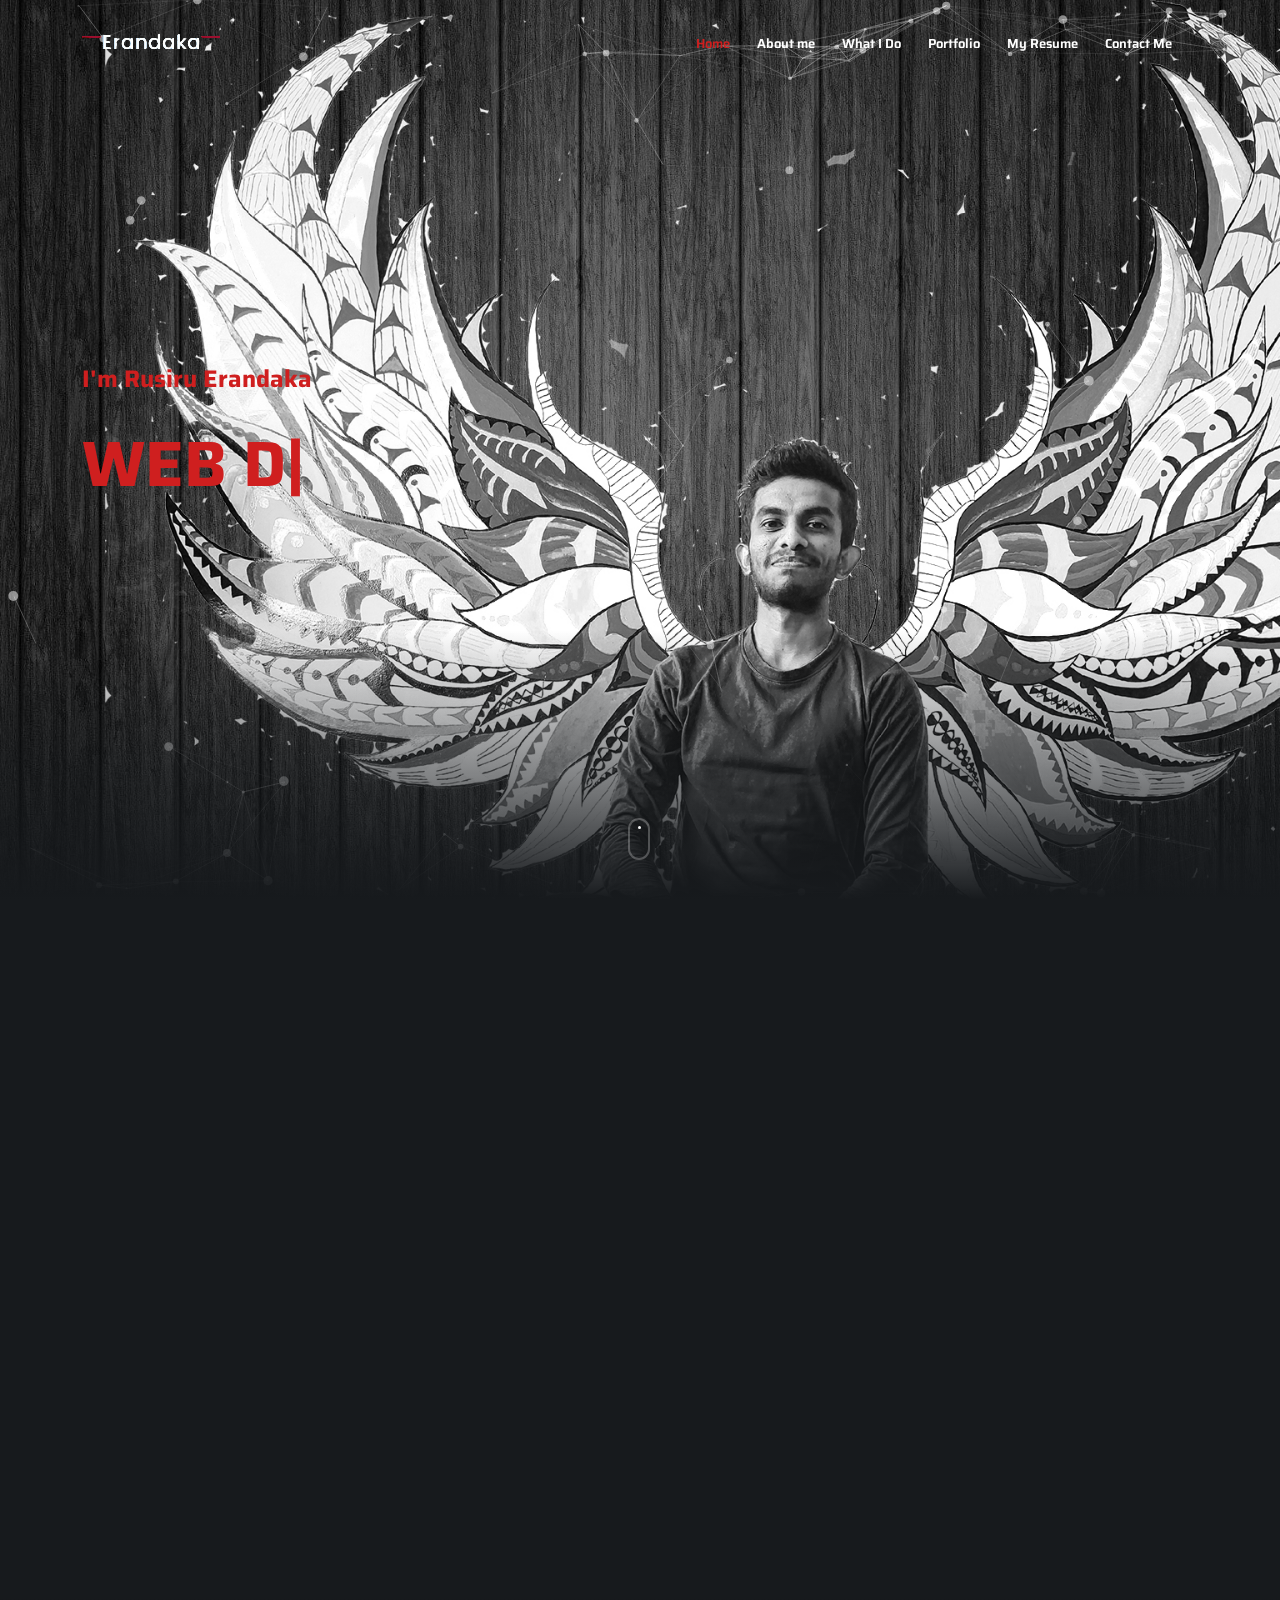
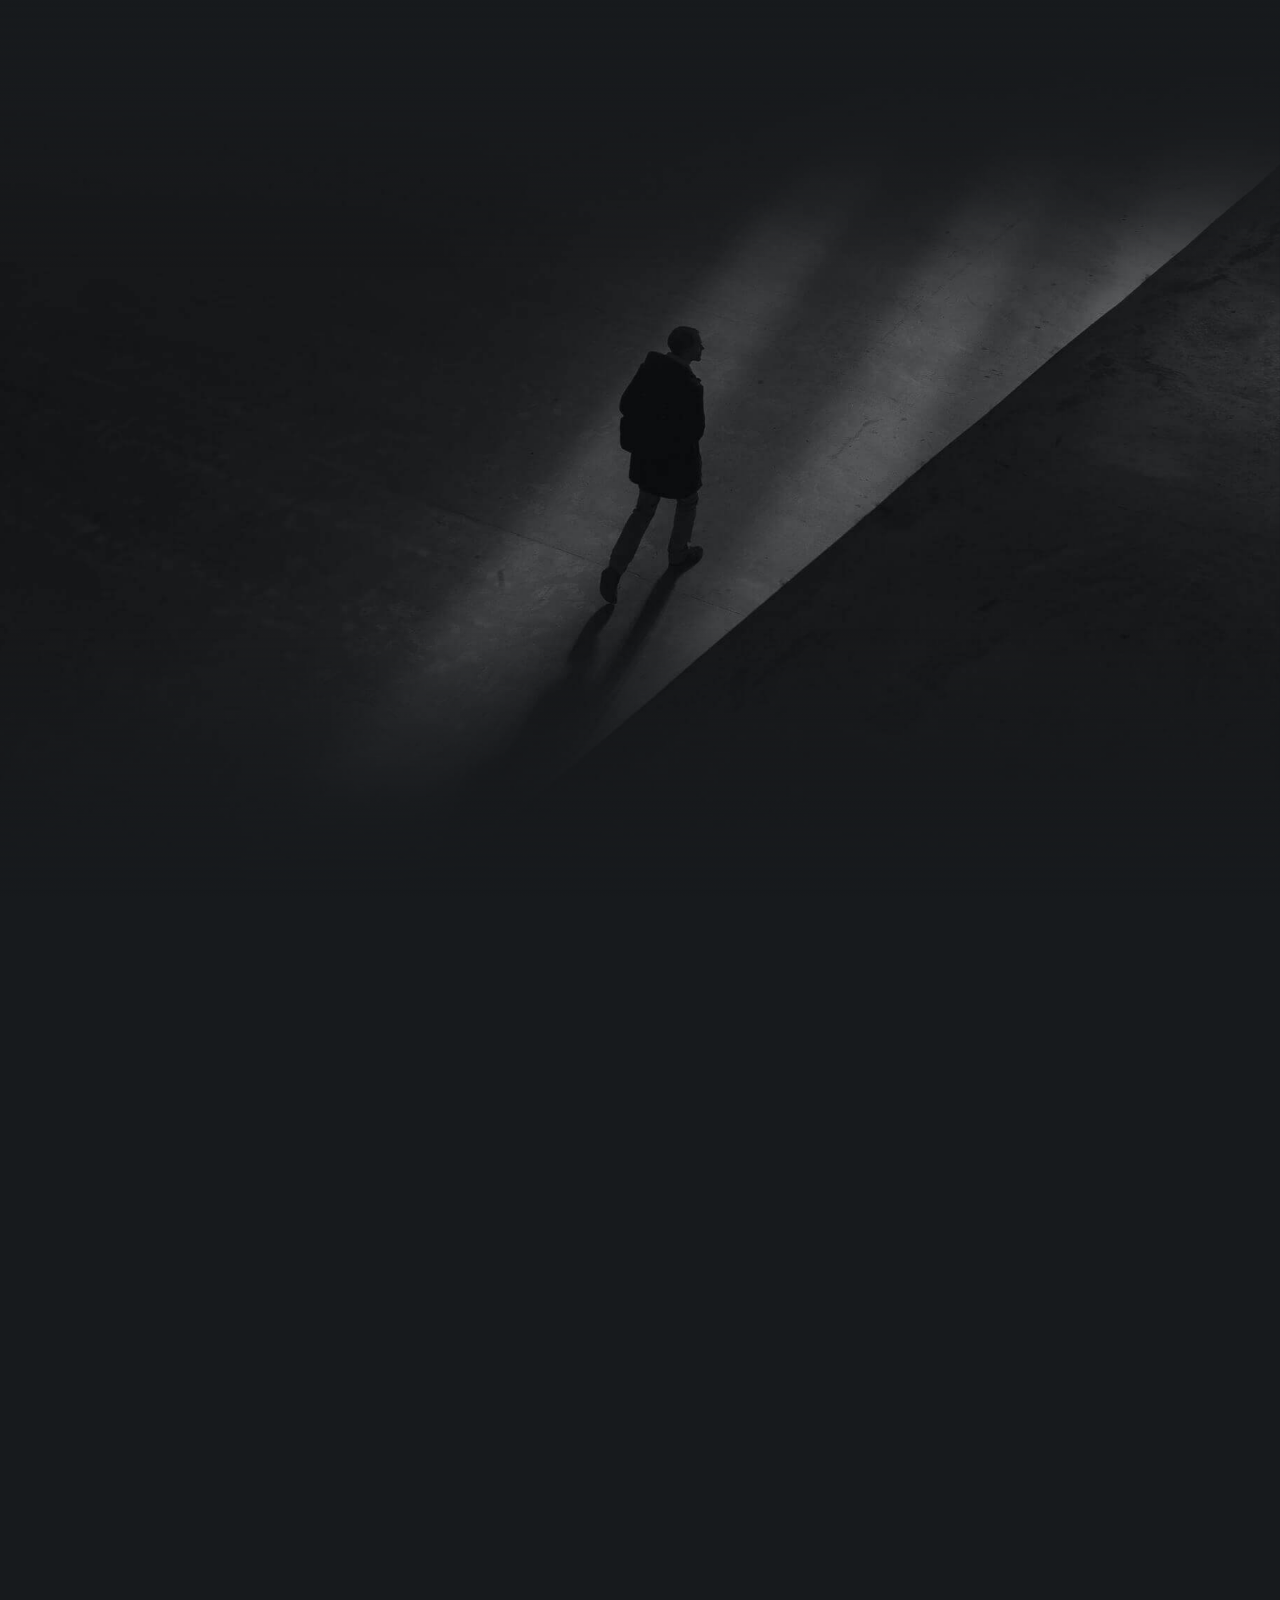
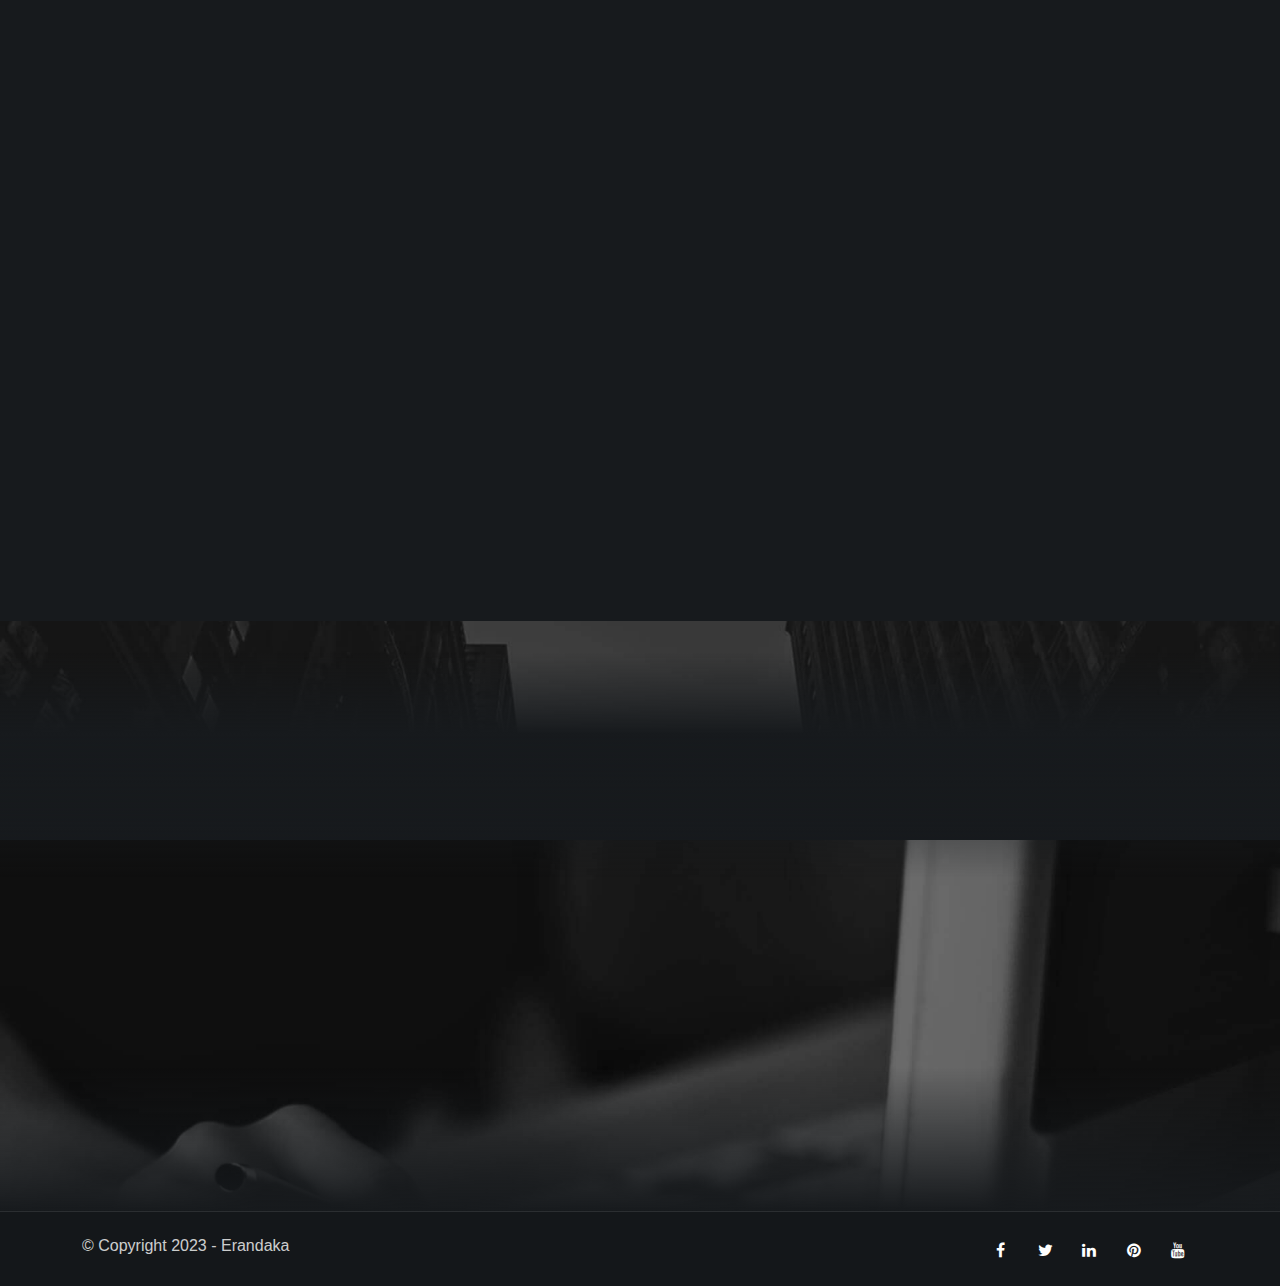
<file: index-particle-effect.html>
<!DOCTYPE html>
<html lang="zxx">

<head>
    <title>erandaka - Experienced Front-end developer</title>
    <link rel="icon" href="images/icon.jpg" type="image/gif" sizes="16x16">
    <meta content="text/html;charset=utf-8" http-equiv="Content-Type">
    <meta content="width=device-width, initial-scale=1.0" name="viewport" />
    <meta content="era - Personal Website" name="description" />
    <meta content="Experienced Front-end developer. Fully Responsive web pages with SEO friendly keywords.more than 30 projects completed with 100% client satisfaction. All web pages are developed using HTML, CSS, Javascript, bootstrap" name="Front-end development, Front-end developer, HTML, CSS, Javascript, bootstrap, beautiful website, user attractive,Responsive design,Web development, Single page applications (SPA)" />
    <meta content=" Transforming ideas into captivating web experiences - that's my passion. As a freelance front-end developer with 4 years of expertise, I can create Fully responsive and visually stunning websites using HTML, CSS, and JavaScript. Explore my portfolio to see how I've helped businesses enhance their online presence. Let's collaborate to bring your website vision to life. Contact me today for an exceptional front-end development experience" name="Erandaka" />
    <!-- CSS Files
    ================================================== -->
    <link href="css/bootstrap.min.css" rel="stylesheet" type="text/css" id="bootstrap" />
    <link href="css/plugins.css" rel="stylesheet" type="text/css" />
    <link href="css/style.css" rel="stylesheet" type="text/css" />
    <style>
        :root {
            --primary-color: #CF1F1F;
            --primary-color-rgb: 207, 31, 31;
        }
    </style>
    <link href="css/coloring.css" rel="stylesheet" type="text/css" />
</head>

<body class="onepage dark-scheme">
    <div id="wrapper">
        <!-- header begin -->
        <header class="transparent">
            <div class="container">
                <div class="row">
                    <div class="col-md-12">
                        <div class="de-flex sm-pt10">
                            <div class="de-flex-col">
                                <div class="de-flex-col">
                                    <!-- logo begin -->
                                    <div id="logo">
                                        <a href="index.html">
                                            <img alt="" class="logo" src="images/logo.png" />
                                            <img alt="" class="logo-2" src="images/logo.png" />
                                        </a>
                                    </div>
                                    <!-- logo close -->
                                </div>
                            </div>
                            <div class="de-flex-col header-col-right">
                                <ul id="mainmenu">
                                    <li><a class="active" href="#top">Home<span></span></a></li>
                                    <li><a href="#section-about">About me<span></span></a></li>
                                    <li><a href="#section-services">What I Do<span></span></a></li>
                                    <li><a href="#section-portfolio">Portfolio<span></span></a></li>
                                    <li><a href="#section-resume">My Resume<span></span></a></li>
                                    <li><a href="#section-contact">Contact Me<span></span></a></li>
                                </ul>
                                <div class="menu_side_area">
                                    <span id="menu-btn"></span>
                                </div>
                            </div>
                        </div>
                    </div>
                </div>
            </div>
        </header>
        <!-- header close -->
        <!-- content begin -->
        <div class="no-bottom no-top" id="content">
            <div id="top"></div>

            <!-- page preloader begin -->
            <div id="preloader">
                <div class="preloader1"></div>
            </div>
            <!-- page preloader close -->
            
            <!-- float text begin -->
            <div class="float-text">
                <div class="de_social-icons">
                    <a href="https://www.facebook.com/rusiruera/" target="_blank"><i class="fa fa-facebook fa-lg"></i></a>
                    <a href="https://mobile.twitter.com/R_erandaka" target="_blank"><i class="fa fa-twitter fa-lg"></i></a>
                    <a href="https://instagram.com/r_erandaka?igshid=ZDdkNTZiNTM=" target="_blank"><i class="fa fa-instagram fa-lg"></i></a>
                </div>
                <span>Follow Me</span>
            </div>
            <!-- float text close --> 

            <!-- load external content begin -->
            <div id="de_modal">
                <button class="button-close"></button>
                <div class="d-modal-loader"></div>
            </div>
             <!-- load external content close -->

            <section aria-label="section" class="jarallax no-top no-bottom text-light">
                <img src="images/background/4.jpg" class="jarallax-img" alt="">
                <div id="particles-js"></div>
                <div class="v-center">
                    <div class="container">
                        <div class="row align-items-center">
                            <div class="col-md-12">
                                <h3 class="wow fadeInUp" data-wow-delay=".4s"><span class="id-color">I'm Rusiru Erandaka</span></h3>
                                <div class="spacer-10"></div>
                                <div class="h1_big text-white wow fadeInUp" data-wow-delay=".6s">
                                    <div class="typed-strings">
                                        
                                        <p>Web Developer</p>
                                        <p>Freelancer</p>
                                        <p>Programmer</p>
                                        <p>Photographer</p>
                                        
                                    
                                    </div>
                                    <div class="typed"></div>
                                </div>
                            </div>
                            <div class="spacer-20"></div>
                            <ul class="list_location wow fadeInUp" data-wow-delay=".8s">
                                
                            
                            </ul>
                        </div>
                    </div>
                </div>
                <a href="#section-about" class="mouse-icon-click scroll-to wow fadeInUp" data-wow-delay=".8s">
                    <span class="mouse fadeScroll relative" data-scroll-speed="10">
                        <span class="scroll"></span>
                    </span>
                </a>
                <div class="de-gradient-edge-bottom"></div>
            </section>
            <section id="section-about">
                <div class="container relative">
                    <div class="row">
                        <div class="col-md-12 text-center wow fadeInUp">
                            <h2>About Me</h2>
                            <div class="space-border"></div>
                        </div>
                        <div class="col-md-8 offset-md-2 text-center wow fadeInUp">
                            <p>I am a Web developer and a Social Media Manager from Sri Lanka, with a strong focus in e-commerce and portfolio website developing. I love to get new experiences and always learn from my surroundings. I've done more than 10+ projects. You can check it through portfolio section on
                                this website. I looking forward to any opportunities and challenges. </p>
                        </div>
                        <div class="spacer-single"></div>
                        <div class="col-lg-3 position-relative wow fadeIn" data-wow-delay=".2s">
                            <div class="position-relative">
                                <div class="progressbar" data-animate="false">
                                    <div class="circle" data-percent="93">
                                        <div></div>
                                    </div>
                                    <h4>HTML</h4>
                                </div>
                            </div>
                        </div>
                        <div class="col-lg-3 position-relative wow fadeIn" data-wow-delay=".4s">
                            <div class="position-relative">
                                <div class="progressbar" data-animate="false">
                                    <div class="circle" data-percent="82">
                                        <div></div>
                                    </div>
                                    <h4>CSS</h4>
                                </div>
                            </div>
                        </div>
                        <div class="col-lg-3 position-relative wow fadeIn" data-wow-delay=".6s">
                            <div class="position-relative">
                                <div class="progressbar" data-animate="false">
                                    <div class="circle" data-percent="80">
                                        <div></div>
                                    </div>
                                    <h4>Javascript</h4>
                                </div>
                            </div>
                        </div>
                        <div class="col-lg-3 position-relative wow fadeIn" data-wow-delay=".8s">
                            <div class="position-relative">
                                <div class="progressbar" data-animate="false">
                                    <div class="circle" data-percent="92">
                                        <div></div>
                                    </div>
                                    <h4>Wordpress</h4>
                                </div>
                            </div>
                        </div>
                    </div>
                </div>
            </section>
            <section id="section-my-quote" aria-label="section" class="jarallax no-top no-bottom">
                <div class="de-gradient-edge-top"></div>
                <img src="images/background/2.jpg" class="jarallax-img" alt="">
                <div class="v-center">
                    <div class="container">
                        <div class="row align-items-center">
                            <div class="col-md-10 offset-md-1">
                                <blockquote class="q-big wow fadeIn" data-wow-duration="3s">
                                    <i class="d-big icon_quotations"></i>
                                    Imagination is the beginning of creation. You imagine what you desire, you will what you imagine, and at last, you create what you will.
                                    <span class="d-quote-by"> George Bernard Shaw</span>
                                </blockquote>
                                <div class="spacer-double"></div>
                            </div>
                        </div>
                    </div>
                </div>
                <div class="de-gradient-edge-bottom"></div>
            </section>
            <section id="section-services" class="no-bottom">
                <div class="container relative">
                    <div class="row">
                        <div class="col-md-12 text-center wow fadeInUp">
                            <h2>What I Do</h2>
                            <div class="space-border"></div>
                        </div>
                        <div class="spacer-single"></div>
                        <div class="row g-0">
                            <div class="col-lg-4 wow fadeIn" data-wow-delay=".2s">
                                <div class="de_3d-box">
                                    <div class="d-inner">
                                        <i class="icon_genius id-color"></i>
                                        <div class="text">
                                            <h3>Social media Management </h3>
                                            I'm a certified Digital Media Manager from Google Digital Academy. I have experience in handeling Business Profiles in Social Media platforms to Dive their Busines Goals.
                                        </div>
                                    </div>
                                </div>
                            </div>
                            <div class="col-lg-4 wow fadeIn" data-wow-delay=".4s">
                                <div class="de_3d-box">
                                    <div class="d-inner">
                                        <i class="icon_tools id-color"></i>
                                        <div class="text">
                                            <h3>Development</h3>
                                            I'm certified Front-end Developer with 4+ years of experience in field. I have completed more than 20 projects with worldwide Customers.
                                        </div>
                                    </div>
                                </div>
                            </div>
                            <div class="col-lg-4 wow fadeIn" data-wow-delay=".6s">
                                <div class="de_3d-box">
                                    <div class="d-inner">
                                        <i class="icon_camera_alt id-color"></i>
                                        <div class="text">
                                            <h3>Photography</h3>
                                            I'm a passionate Photographer Because photography is my hobby. My favourite catogaries are Landscape photography and Architectural photography.
                                        </div>
                                    </div>
                                </div>
                            </div>
                        </div>
                    </div>
                </div>
            </section>
            <section id="section-portfolio" class="no-bottom">
                <div class="container relative">
                    <div class="row">
                        <div class="col-md-12 text-center wow fadeInUp">
                            <h2>Portfolio</h2>
                            <div class="space-border"></div>
                        </div>
                    </div>
                    <div id="gallery" class="row sequence">
                        <div class="col-md-4 item">
                            <div class="de_modal wow" >
                                <div class="card-image-1 mod-c" data-tilt>

                                    <a href="https://www.instagram.com/p/C2pBu5po-s7/?igsh=MWMweWxsemVxeTFpZA==" target="_blank">
                                    <div class="d-text">
                                        <h3>Single Image</h3>
                                        <h5 class="d-tag">Photography | Middle east</h5>
                                    </div>
                                    <img src="images/gallery/1.jpg" class="img-fluid" alt="">
                                </a>
                                </div>
                            </div>
                        </div>
                        <div class="col-md-4 item">
                            <div class="de_modal wow" >
                                <div class="card-image-1 mod-c" data-tilt>
                                    <a href="https://construction0f.web.app/" target="_blank">
                                    <div class="d-text">
                                        <h3>Static website</h3>
                                        <h5 class="d-tag">FACTORY Construction Company</h5>
                                    </div>
                                    <img src="images/gallery/2.png" class="img-fluid" alt="">
                                </a>
                                </div>
                            </div>
                        </div>
                        <div class="col-md-4 item">
                            <div class="de_modal wow" >
                                <div class="card-image-1 mod-c" data-tilt>
                                    <a href="https://www.instagram.com/p/CnRaoB7o6Ul/?igsh=MXI3eWVmMDZva2hidg==" target="_blank">
                                    <div class="d-text">
                                        <h3>Architectural photography</h3>
                                        <h5 class="d-tag">Photography | Galle fort</h5>
                                    </div>
                                    <img src="images/gallery/3.jpg" class="img-fluid" alt="">
                                </a>
                                </div>
                            </div>
                        </div>
                        <div class="col-md-4 item">
                            <div class="de_modal wow" >
                                <div class="card-image-1 mod-c" data-tilt>
                                    <a href="https://www.instagram.com/p/Cm9c_DiqD-j/?igsh=Z3Q3aGhhajcxMTZj" target="_blank">
                                    <div class="d-text">
                                        <h3>Landscape photography</h3>
                                        <h5 class="d-tag">Photography | Egypte</h5>
                                    </div>
                                    <img src="images/gallery/4.jpg" class="img-fluid" alt="">
                                </a>
                                </div>
                            </div>
                        </div>
                        <div class="col-md-4 item">
                            <div class="de_modal wow" >
                                <div class="card-image-1 mod-c" data-tilt>
                                    <div class="d-text">
                                        <h3>E-Commerce Website</h3>
                                        <h5 class="d-tag">Ecoshope Online store</h5>
                                    </div>
                                    <img src="images/gallery/5.jpg" class="img-fluid" alt="">
                                </div>
                            </div>
                        </div>
                        <div class="col-md-4 item">
                            <div class="de_modal wow" >
                                <div class="card-image-1 mod-c" data-tilt>
                                    <a href="https://marsmedilabs.com/" target="_blank">
                                    <div class="d-text">
                                        <h3>Landing Page</h3>
                                        <h5 class="d-tag">ERdex pvt Ltd</h5>
                                    </div>
                                    <img src="images/gallery/6.png" class="img-fluid" alt="">
                                </a>
                                </div>
                            </div>
                        </div>
                    </div>
                </div>
            </section>
            <section id="section-resume">
                <div class="container relative">
                    <div class="row">
                        <div class="col-md-12 text-center wow fadeInUp">
                            <h2>My Resume</h2>
                            <div class="space-border"></div>
                        </div>
                    </div>
                    <div class="row gh-5">
                        <div class="col-lg-6 wow fadeInUp">
                            <div class="p-4">
                                <h3 class="s_border">Experiences</h3>
                                <ul class="d_timeline">
                                    <li class="d_timeline-item">
                                        <h3 class="d_timeline-title">2023 - now</h3>
                                        <p class="d_timeline-text"><span class="d_title">Social Media Manager</span><span class="d_company">Freelancer</span>As a Social Media Manager.I am working with Buinesses and Organisations to achive their Goals.</p>
                                    </li>
                                    <li class="d_timeline-item">
                                        <h3 class="d_timeline-title">2022 - now</h3>
                                        <p class="d_timeline-text"><span class="d_title">Front-end Developer</span><span class="d_company">Freelancer</span>As a freelancing Front-end Developer.I have completed more than 10 projects and worked with worlwide customers.</p>
                                    </li>
                                    <li class="d_timeline-item">
                                        <h3 class="d_timeline-title">2020 - now</h3>
                                        <p class="d_timeline-text"><span class="d_title">Photographer</span><span class="d_company"></span>As a Photographer I have won some competetions from Different catogaries. usally I use Adobe Photoshop and Adobe Lightroom tools for more creativity. </p>
                                    </li>
                                    <li class="d_timeline-item">
                                        <h3 class="d_timeline-title">2019 - 2021</h3>
                                        <p class="d_timeline-text"><span class="d_title">Graphic Designer</span><span class="d_company"></span>I have worked as a Graphic Designer in my School time. I Created many posters,banners and Social media posts for my school Projects.</p>
                                    </li>
                                </ul>
                            </div>
                        </div>
                        <div class="col-lg-6 wow fadeInUp">
                            <div class="p-4">
                                <h3 class="s_border">Education</h3>
                                <ul class="d_timeline">
                                    <li class="d_timeline-item">
                                        <h3 class="d_timeline-title">2022 - now</h3>
                                        <p class="d_timeline-text"><span class="d_title">Bsc(Hons) Electronic and Computer Science</span><span class="d_company">University of Kelaniya</span>Mainly I'm learning about IOT. So therefore I'm following Cyber security,Full-stack Development,Machine Learning,PCB Designing,Cloud computign,Networking,Game Development. In additionaly I'm Learning Project Management,Social media marketing and<b> Prompt Engineering</b></p>
                                    </li>
                                    <li class="d_timeline-item">
                                        <h3 class="d_timeline-title">2019 - 2021</h3>
                                        <p class="d_timeline-text"><span class="d_title">Front-end Development</span><span class="d_company">W3 School,Tutorialspoint,Youtube</span>As a self learner I studied following languages and tools by using Online resources. I have learnt about HTML,CSS,Javascript mainly. additionaly I have followed React.js,Node.js,bootstrap,jquery as well. On the otherhand I have a knowledge about Figma and Wordpress. </p>
                                    </li>
                                    <li class="d_timeline-item">
                                        <h3 class="d_timeline-title">2017 - 2020</h3>
                                        <p class="d_timeline-text"><span class="d_title">Advanced Level Maths Stream</span><span class="d_company">St.Aloysius College</span>I learnet Advanced Level Maths stream in st.Aloysius college. I could pass the G.C.E Advanced Level exam with "AAB" Passes. I  learnt and practiced many physics and mathematical Theorms and how to apply them to today world in this period.</p>
                                    </li>
                                </ul>
                            </div>
                        </div>
                    </div>
                </div>
            </section>
            <section id="section-fun-facts" aria-label="section" class="jarallax">
                <div class="de-gradient-edge-top"></div>
                <img src="images/background/3.jpg" class="jarallax-img" alt="">
                <div class="container">
                        <div class="row">
                            <div class="col-md-3 wow fadeIn" data-wow-delay="0">
                                <div class="de_count text-center">
                                    <h3 class="timer" data-to="250" data-speed="2500">0</h3>
                                    <span>Hours of Works</span>
                                </div>
                            </div>

                            <div class="col-md-3 wow fadeIn" data-wow-delay=".25s">
                                <div class="de_count text-center">
                                    <h3 class="timer" data-to="10" data-speed="2500">0</h3>
                                    <span>Projects Done</span>
                                </div>
                            </div>

                            <div class="col-md-3 wow fadeIn" data-wow-delay=".5s">
                                <div class="de_count text-center">
                                    <h3 class="timer" data-to="5" data-speed="2500">0</h3>
                                    <span>Satisfied Customers</span>
                                </div>
                            </div>

                            <div class="col-md-3 wow fadeIn" data-wow-delay=".75s">
                                <div class="de_count text-center">
                                    <h3 class="timer" data-to="2" data-speed="2500">0</h3>
                                    <span>Awards Winning</span>
                                </div>
                            </div>
                        </div>
                    </div>
                <div class="de-gradient-edge-bottom"></div>
            </section>
            <!--
            <section id="section-blog" class="no-bottom">
                <div class="container relative">
                    <div class="row">
                        <div class="col-md-12 text-center wow fadeInUp">
                            <h2>Recent Blog</h2>
                            <div class="space-border"></div>
                        </div>
                    </div>
                    <div id="carousel-blog" class="owl-carousel wow fadeInUp">
                        <div class="bloglist item">
                            <div class="post-content">
                                <div class="post-image"><a href="single-blog.html" target="_blank">
                                    <div class="de_modal" ><img alt="" src="images/blog/1.jpg" class="lazy grayscale"></div>
                                </div></a>
                                <div class="post-text">
                                    <a href="single-blog.html" target="_blank">
                                    <h4 class="de_modal" data-url="single-blog.html">How to Make Better User Interface</h4>
                                    <p>Dolore officia sint incididunt non excepteur ea mollit commodo ut enim reprehenderit cupidatat labore ad laborum consectetur consequat...</p>
                                </a>
                                </div>
                            </div>
                        </div>
                        <div class="bloglist item">
                            <div class="post-content">
                                <div class="post-image">
                                    <div class="de_modal" data-url="single-blog.html"><img alt="" src="images/blog/2.jpg" class="lazy grayscale"></div>
                                </div>
                                <div class="post-text">
                                    <h4 class="de_modal" data-url="single-blog.html">10 Web Design Tips From Experts</h4>
                                    <p>Dolore officia sint incididunt non excepteur ea mollit commodo ut enim reprehenderit cupidatat labore ad laborum consectetur consequat...</p>
                                </div>
                            </div>
                        </div>
                        <div class="bloglist item">
                            <div class="post-content">
                                <div class="post-image">
                                    <div class="de_modal" data-url="single-blog.html"><img alt="" src="images/blog/3.jpg" class="lazy grayscale"></div>
                                </div>
                                <div class="post-text">
                                    <h4 class="de_modal" data-url="single-blog.html">The Importance of Web Design</h4>
                                    <p>Dolore officia sint incididunt non excepteur ea mollit commodo ut enim reprehenderit cupidatat labore ad laborum consectetur consequat...</p>
                                </div>
                            </div>
                        </div>
                        <div class="bloglist item">
                            <div class="post-content">
                                <div class="post-image">
                                    <div class="de_modal" data-url="single-blog.html"><img alt="" src="images/blog/4.jpg" class="lazy grayscale"></div>
                                </div>
                                <div class="post-text">
                                    <h4 class="de_modal" data-url="single-blog.html">10 Web Design Tips From Experts</h4>
                                    <p>Dolore officia sint incididunt non excepteur ea mollit commodo ut enim reprehenderit cupidatat labore ad laborum consectetur consequat...</p>
                                </div>
                            </div>
                        </div>
                        <div class="bloglist item">
                            <div class="post-content">
                                <div class="post-image">
                                    <div class="de_modal" data-url="single-blog.html"><img alt="" src="images/blog/5.jpg" class="lazy grayscale"></div>
                                </div>
                                <div class="post-text">
                                    <h4 class="de_modal" data-url="single-blog.html">The Importance of Web Design</h4>
                                    <p>Dolore officia sint incididunt non excepteur ea mollit commodo ut enim reprehenderit cupidatat labore ad laborum consectetur consequat...</p>
                                </div>
                            </div>
                        </div>
                        <div class="bloglist item">
                            <div class="post-content">
                                <div class="post-image">
                                    <div class="de_modal" data-url="single-blog.html"><img alt="" src="images/blog/6.jpg" class="lazy grayscale"></div>
                                </div>
                                <div class="post-text">
                                    <h4 class="de_modal" data-url="single-blog.html">Tips for Healthy Teeth<span></span></h4>
                                    <p>Dolore officia sint incididunt non excepteur ea mollit commodo ut enim reprehenderit cupidatat labore ad laborum consectetur consequat...</p>
                                </div>
                            </div>
                        </div>
                    </div>
                </div>
            </section>
            -->
            <section id="section-contact" class="jarallax">
                <div class="de-gradient-edge-top"></div>
                <img src="images/background/5.jpg" class="jarallax-img" alt="">
                <div class="container z-index-1000">
                    <div class="row">
                        <div class="col-md-12 text-center wow fadeInUp">
                            <h2>Contact Me</h2>
                            <div class="space-border"></div>
                        </div>
                        <div class="col-lg-8 offset-lg-2 wow fadeInUp">
                            <div class="contact_form_wrapper">
                                <!--
                                <form name="contactForm" id="contact_form" class="form-border" method="post" action="https://formsubmit.co/el/cenihi">
                                    <div class="row">
                                        <div class="col-md-4">
                                            <div class="field-set">
                                                <input type="text" name="Name" id="name" class="form-control" placeholder="Your Name" required>
                                            </div>
                                        </div>
                                        <div class="col-md-4">
                                            <div class="field-set">
                                                <input type="text" name="Email" id="email" class="form-control" placeholder="Your Email" required>
                                            </div>
                                        </div>
                                        <div class="col-md-4">
                                            <div class="field-set">
                                                <input type="text" name="phone" id="phone" class="form-control" placeholder="Your Phone" required>
                                            </div>
                                        </div>
                                    </div>
                                    <div class="text-center">
                                        <div class="field-set">
                                            <textarea name="message" id="message" class="form-control" placeholder="Your Message" required></textarea>
                                        </div>
                                        <div class="g-recaptcha" data-sitekey="copy-your-site-key-here"></div>
                                        <div id='submit' class="mt10">
                                            <input type='submit' id='send_message' value='Send Message' class="btn-main">
                                        </div>

                                        <div id="success_message" class='success'>
                                            Your message has been sent successfully. Refresh this page if you want to send more messages.
                                        </div>
                                        <div id="error_message" class='error'>
                                            Sorry there was an error sending your form.
                                        </div>

                                    </div>
                                </form>
                                -->
                            </div>
                            <div class="spacer-double"></div>
                            <div class="row text-center wow fadeInUp">
                                <div class="col-md-4">
                                    <div class="wm-1"></div>
                                    <h6>Email Me</h6>
                                   <a href="mailto: Deverandaka@gmail.com"> Deverandaka@gmail.com</a>
                                </div>
                                <div class="col-md-4">
                                    <div class="wm-1"></div>
                                    <h6>Call Me</h6>
                                    <p>+94 71 0438198</p>
                                </div>
                                <div class="col-md-4">
                                    <div class="wm-1"></div>
                                    <h6>Address</h6>
                                    <p>69/A Senadeera watta,<br> pathiragoda,Akmeemana,Galle,<br>Sri lanka.</p>
                                </div>
                            </div>
                        </div>
                    </div>
                </div>
                <div class="de-gradient-edge-bottom"></div>
            </section>
        </div>
        <!-- content close -->
        <a href="#" id="back-to-top"></a>
        <!-- footer begin -->
        <footer>
            <div class="container">
                <div class="row">
                    <div class="col-md-6">
                        
                            <span class="copy">&copy; Copyright 2023 - Erandaka</span>
                        
                    </div>
                    <div class="col-md-6">
                        <div class="social-icons">
                            <a href="https://www.facebook.com/rusiruera/" target="_blank"><i class="fa fa-facebook fa-lg"></i></a>
                            <a href="https://mobile.twitter.com/R_erandaka" target="_blank"><i class="fa fa-twitter fa-lg"></i></a>
                            <a href="https://www.linkedin.com/in/rusiru-erandaka-53362a253" target="_blank"><i class="fa fa-linkedin fa-lg"></i></a>
                            <a href="https://pin.it/2fb6gxD" target="_blank"><i class="fa fa-pinterest fa-lg"></i></a>
                            <a href="http://www.youtube.com/@erandakarusiru"><i class="fa fa-youtube fa-lg" target="_blank"></i></a>
                        </div>
                    </div>
                </div>
            </div>
        </footer>
        <!-- footer close -->
    </div>
    <!-- Javascript Files
    ================================================== -->
    <script src="js/plugins.js"></script>
    <script src="js/designesia.js"></script>
    <script src='https://www.google.com/recaptcha/api.js' async defer></script>
    <script src="form.js"></script>
    <script src="js/particles.js"></script>
    <script src="js/app.js"></script>
    <script>
    jQuery(function($) {
        $('.g-recaptcha').attr('data-theme', 'dark');
    });
    </script>
    <script>
    jQuery(document).ready(function() {
        $(function() {
            // jquery typed plugin
            $(".typed").typed({
                stringsElement: $('.typed-strings'),
                typeSpeed: 100,
                backDelay: 500,
                loop: true,
                contentType: 'html', // or text
                // defaults to false for infinite loop
                loopCount: false,
                callback: function() { null; },
                resetCallback: function() { newTyped(); }
            });
        });
    });
    </script>
</body>

</html>
</file>
<file: css/style.css>
@charset "utf-8";@import "https://fonts.googleapis.com/css2?family=Saira:ital,wght@0,300;0,400;0,500;0,600;0,700;0,800;0,900;1,300;1,400;1,500;1,600;1,700;1,800;1,900&display=swap";@import "https://fonts.googleapis.com/css2?family=Roboto:ital,wght@0,300;0,400;0,500;0,600;0,700;0,800;0,900;1,300;1,400;1,500;1,600;1,700;1,800;1,900&display=swap";@import "../fonts/font-awesome/css/font-awesome.css";@import "../fonts/elegant_font/HTML_CSS/style.css";@import "../fonts/et-line-font/style.css";*{--body-font:Nunito,Helvetica,Arial,sans-serif;--title-font:Saira,Helvetica,Arial,sans-serif}html{overflow-x:hidden;padding:0;margin:0;background:#fff}body{font-family:var(--body-font);font-size:16px;font-weight:400;color:#909090;line-height:30px;padding:0;line-height:1.8em;word-spacing:0}html.no-scroll,body.no-scroll{overflow:hidden}html.no-scroll::-webkit-scrollbar,body.no-scroll::-webkit-scrollbar{display:none}.dark-scheme{color:#aaa}body.dark-scheme{background:#171A1D}body.boxed{margin:30px;overflow:hidden;border:solid 1px #eee}body .owl-stage .owl-item{margin-bottom:15px}#wrapper{overflow:hidden}.de-navbar-left #wrapper{overflow:visible}a,a:hover{text-decoration:none}a.a-underline{display:inline-block;position:relative;overflow:hidden}a.a-underline span{display:block;position:relative;left:0;bottom:0;border-bottom:solid 1px #333;width:0}a.a-underline:hover span{width:100%}header{width:100%;position:absolute;left:0;z-index:1001;background:#171A1D;margin:0}header.header-v2{min-height:80px}header.header-v2 #logo{margin:25px 0}header.header-s1{top:0}header .info{display:none;color:#fff;padding:10px 0;width:100%;z-index:100;background:#242424}header .info .col{display:inline-block;font-size:12px}header .info .col{padding-right:30px}header .info .col:last-child{padding-right:0}header .info i{font-size:14px;margin-right:15px}header .info .social.col{border:none}header .info .social i{color:#fff;font-size:14px;display:inline-block;float:none;padding:0 10px;margin:0}header .info strong{font-size:12px}header.header-bg{background:rgba(0,0,0,0.5)}header.transparent{background:none}header.semi-transparent{background:rgba(255,255,255,.15)}body:not(.side-layout) header:not(.smaller):not(.header-mobile).header-light.transparent{background:rgba(255,255,255,0.0)}header.autoshow{top:-120px;height:70px!important}header.autoshow.scrollOn,header.autoshow.scrollOff{-o-transition:.5s;-ms-transition:.5s;-moz-transition:.5s;-webkit-transition:.5s;transition:.5s;outline:none}header.autoshow.scrollOn{top:0}header.autoshow.scrollOff{top:-120px}header div#logo{-webkit-transition:all .3s;-moz-transition:all .3s;-ms-transition:all .3s;-o-transition:all .3s;transition:all .3s}header .logo-2{display:none}header .logo-scroll{display:none}header .logo,header .logo-2{font-family:var(--body-font);color:#fff;font-size:40px;font-weight:300}header .logo-2{color:#333}header.header-full nav{float:left}header nav a{-webkit-transition:all .3s;-moz-transition:all .3s;-ms-transition:all .3s;-o-transition:all .3s;transition:all .3s}header nav a:hover{color:#555}header.smaller #mainmenu ul ul{top:0}header.smaller{background:#171A1D;top:0;padding:0;position:fixed;border:0}header.header-v2.smaller{background:none}header.smaller .btn-rsvp{height:100px;padding-top:55px}.boxed header.smaller{margin-top:0}header.smaller.scroll-light{background:#fff}header.smaller.scroll-dark{background:var(--primary-color)}header.header-light .de__h-widget,header.smaller.scroll-light .de__h-widget{color:#202020}header:not(.header-light).smaller.scroll-light div#logo .logo{display:none}header.smaller.scroll-light div#logo .logo-2{display:inline-block}header.smaller.scroll-light div#logo .logo-scroll{display:inline-block}header.smaller.header-light div#logo .logo{display:none}header.smaller.scroll-light .social-icons i{color:#333}header.smaller.scroll-light #mainmenu li li a:hover{color:#fff}.wide header{padding-left:30px;padding-right:30px}.logo-smaller div#logo{width:150px;height:30px;line-height:65px;font-size:30px}.logo-smaller div#logo img{font-size:30px}.logo-smaller div#logo .logo-1{display:none}.logo-smaller div#logo .logo-2{display:inline-block}.logo-small{margin-bottom:20px}header.de_header_2{height:125px}header.de_header_2.smaller{height:70px}header.de_header_2.smaller .info{position:absolute;opacity:0;z-index:-1}header.header-full{padding-left:40px;padding-right:40px}header .header-row{text-align:center}header .header-col{position:relative;height:100%}header .header-col.left{float:left;padding:0 30px 0 0}header .header-col.mid{float:right}header .header-col.mid .social-icons{float:right;padding:0 30px}.header-col-right{text-align:right}.header-fullwidth{padding-left:30px!important;padding-right:30px!important}.de-navbar-left{background:#151618}.de-navbar-left #logo{padding:40px;text-align:center;width:100%}.de-navbar-left header{position:relative;display:block;width:100%;height:100%;left:0;background:none;padding:30px;padding-right:20px}.de-navbar-left header #mainmenu{float:none;margin:0;padding:0}.de-navbar-left header #mainmenu>li{display:block;margin:0;float:none;text-align:center;font-family:var(--body-font);letter-spacing:5px;font-size:14px;padding:0;padding-top:10px;padding-bottom:10px;border-bottom:solid 1px rgba(255,255,255,.1)}.de_light.de-navbar-left header #mainmenu>li{border-bottom:solid 1px rgba(0,0,0,.05)}.de-navbar-left header #mainmenu>li>a{padding:0;opacity:.5}.de_light.de-navbar-left header #mainmenu>li>a{color:#222}.de-navbar-left header #mainmenu>li a:hover{opacity:1}.de-navbar-left header #mainmenu>li>a:after{content:none}.de-navbar-left header nav{float:none}#subheader{text-align:center;overflow:hidden;padding:100px 0}#subheader h1{margin-top:50px;margin-bottom:0}#subheader.dark{background-color:#1A1C26}#subheader.dark h1{color:#000}.de-navbar-left #subheader{padding-bottom:120px}#subheader .crumb{font-size:14px;letter-spacing:3px}#subheader.text-light .crumb{color:#fff}#subheader .small-border-deco{display:block;margin:0 auto;margin-top:20px;width:100%;height:1px;background:rgba(255,255,255,.1)}#subheader .small-border-deco span{display:block;margin:0 auto;height:2px;width:100px}#subheader.dark h2,#subheader.dark h4{color:#fff}#subheader.dark h2{font-size:48px}#subheader.s2{background:rgba(var(--primary-color-rgb),.1);text-align:left;padding:120px 0 60px;border:solid 1px #eee;border-left:none;border-right:none}#subheader.s2 h1,#subheader.s2 .crumb{margin:0;padding:0}#subheader.s2 .crumb{float:right;margin-top:15px}.de-navbar-left.de_light #subheader h1{color:#222}#profile_banner{min-height:360px}#mainmenu{font-family:var(--title-font);font-weight:400;font-size:13px;margin:0 auto;float:none}#mainmenu ul{margin:0;padding:0;height:30px;border-radius:5px;-moz-border-radius:5px;-webkit-border-radius:5px;overflow:hidden;background:#fff}#mainmenu ul:not(.mega){-webkit-box-shadow:2px 2px 30px 0 rgba(20,20,20,0.1);-moz-box-shadow:2px 2px 30px 0 rgba(20,20,20,0.1);box-shadow:2px 2px 30px 0 rgba(20,20,20,0.1)}.dark-scheme #mainmenu ul{background:#21273e}#mainmenu li{margin:0;padding:0;display:inline;list-style:none;position:relative}#mainmenu li.has-child:after{font-family:FontAwesome;content:"\f078";color:rgba(255,255,255,.5);padding-left:5px;font-size:8px;position:relative;top:-2px}#mainmenu .mega li.has-child:after{display:none}.rtl #mainmenu li.has-child:after{left:12px}.header-light #mainmenu li.has-child:after{color:rgba(0,0,0,.5)}#mainmenu li>a{padding-right:6px;font-weight:600}#mainmenu li.has-child>a{padding-right:0}#mainmenu a{position:relative;display:inline-block;padding:30px 18px;text-decoration:none;color:#fff;text-align:center;outline:none}#mainmenu a span{position:relative;width:0;color:#fff;display:block;font-size:10px;text-transform:uppercase;line-height:14px;border-bottom:solid 2px #fff}#mainmenu li li a span{float:right;margin-top:5px}#mainmenu ul li a strong{font-weight:700;text-transform:uppercase;line-height:1em;font-size:10px;margin-right:5px;padding:3px 4px;padding-bottom:2px;border:solid 1px #fff;display:inline-block;color:#fffafa;border-radius:3px;-moz-border-radius:3px;-webkit-border-radius:3px}.header-light{border-bottom:solid 1px rgba(255,255,255,0)}.header-light #mainmenu>li>a{color:#222}#mainmenu li li{font-family:var(--body-font);font-size:14px}#mainmenu li li:last-child{border-bottom:none}#mainmenu li li a{padding:5px 15px;border-top:none;color:#606060;width:100%;border-left:none;text-align:left;font-weight:400;border-bottom:solid 1px rgba(255,255,255,.1)}#mainmenu li:last-child>a{border-bottom:none}.dark-scheme #mainmenu li li a{color:#fff}.rtl #mainmenu li li a{text-align:right}#mainmenu li li a:hover{color:#111}#mainmenu li li a:after{content:none}#mainmenu li li li a{padding:2px 15px;background:#171A21}#mainmenu li li a:hover,#mainmenu ul li:hover>a{color:#fff;background:#1a8b49}#mainmenu li ul{width:180px;height:auto;position:absolute;left:0;z-index:10;visibility:hidden;opacity:0}#mainmenu li li{font-size:14px;display:block;float:none;text-transform:none}#mainmenu li:hover>ul{visibility:visible;opacity:1;margin-top:0}#mainmenu li ul ul{left:100%;top:0}#mainmenu li ul ul li a{background:#fff}#mainmenu li:hover>ul{color:#1a8b49}#mainmenu select{padding:10px;height:36px;font-size:14px;border:none;background:#ff4200;color:#eceff3}#mainmenu select option{padding:10px}#mainmenu .btn-type{padding:0;margin:0}#mainmenu .btn-type a{background:#eee;padding:0;margin:0}#mainmenu>li ul.mega{position:fixed;left:0;height:0;width:100%;visibility:hidden;opacity:0;overflow:hidden;padding:10px 0;background:none;top:75px}#mainmenu ul.mega ul{-webkit-box-shadow:none;-moz-box-shadow:none;box-shadow:none;border-radius:0;-moz-border-radius:0;-webkit-border-radius:0}#mainmenu ul.mega li.menu-title{font-weight:700;font-size:15px;color:#202020;margin-left:15px;margin-bottom:5px}#mainmenu li:hover ul.mega{visibility:visible;opacity:1}#mainmenu li ul.mega>li,#mainmenu li ul.mega>li a{width:100%}#mainmenu li ul.mega ul{padding-bottom:20px}#mainmenu li ul.mega li.title{padding:0 10px 15px;text-align:left;color:#fff;font-weight:700}#mainmenu li ul.mega>li ul{position:static;visibility:visible;opacity:1;left:0;float:none;width:100%}#mainmenu ul.mega>li ul li{margin:0;padding:0}#mainmenu li ul.mega .menu-content{margin-top:0;background:#fff;padding:20px 15px;padding-bottom:0;-webkit-box-shadow:2px 2px 10px 0 rgba(20,20,20,0.1);-moz-box-shadow:2px 2px 10px 0 rgba(20,20,20,0.1);box-shadow:2px 2px 10px 0 rgba(20,20,20,0.1);border-radius:5px;-moz-border-radius:5px;-webkit-border-radius:5px;border:solid 1px #eee}#de-menu-container{display:table;background:#fff;position:fixed;top:0;width:100%;height:100%;z-index:1000;opacity:0;transform:scale(0)}.dark-scheme #de-menu-container{background:#191A1C}#de-menu-container.menu-open{opacity:1;transform:scale(1)}#mainmenu-v2{display:block;font-family:var(--title-font);padding:0;margin:0;width:100%}#mainmenu-v2 li{list-style:none;padding:0;margin:10px 0;text-align:center;font-size:20px}#mainmenu-v2 li a{color:#202020}.dark-scheme #mainmenu-v2 li a{color:#fff}.mainmenu-v2-wrap{display:table-cell;vertical-align:middle}#de-menu-container .d-logo{display:block;width:100%;text-align:center;margin-bottom:60px}#de-menu-container .d-social{text-align:center;margin-top:60px}#de-menu-container .d-social i{text-shadow:none;color:#fff;padding:12px 10px 8px;width:34px;height:34px;text-align:center;font-size:16px;border-radius:30px;-moz-border-radius:30px;-webkit-border-radius:30px;margin:0 3px}header.header-mobile #mainmenu>li ul.mega{visibility:visible;opacity:1}header:not(.header-mobile) #mainmenu>li:hover ul.mega{height:auto}#menu-btn{display:none;float:right;width:32px;height:32px;padding:4px;text-align:center;cursor:poInter;color:#fff;margin-left:20px;padding-top:2px}.rtl #menu-btn{margin-left:0;margin-right:20px}#menu-btn:before{font-family:FontAwesome;content:"\f0c9";font-size:20px}#menu-btn:hover{background:#fff}#menu-btn:hover:before{color:#222}.rtl #menu-btn{float:left}#de-menu-reveal{float:right;width:36px;height:36px;padding:6px;text-align:center;cursor:pointer;position:relative}#de-menu-reveal .lt,#de-menu-reveal .lm,#de-menu-reveal .lb{display:block;position:absolute;width:36px;height:2px;background:#202020}.dark-scheme #de-menu-reveal .lt,.dark-scheme #de-menu-reveal .lm,.dark-scheme #de-menu-reveal .lb{background:#fff}#de-menu-reveal .lt{top:5px}#de-menu-reveal .lm{top:15px}#de-menu-reveal .lb{top:25px}#de-menu-reveal.menu-open .lt{top:15px;-webkit-transform:rotate(-45deg);-moz-transform:rotate(-45deg);-o-transform:rotate(-45deg);transform:rotate(-45deg)}#de-menu-reveal.menu-open .lm{width:0;opacity:0}#de-menu-reveal.menu-open .lb{top:15px;-webkit-transform:rotate(45deg);-moz-transform:rotate(45deg);-o-transform:rotate(45deg);transform:rotate(45deg)}header.header-mobile.header-light,header.header-mobile.header-light #menu-btn,header.header-mobile.header-light #menu-btn:hover{background:none}header.header-mobile.header-light #menu-btn{color:#222}.de-login-menu{position:relative}.de-menu-profile{cursor:pointer}.de-menu-profile img{width:38px;border-radius:30px;-moz-border-radius:30px;-webkit-border-radius:30px;margin-left:5px;margin-bottom:2px}#de-click-menu-notification{position:relative}#de-click-menu-notification .d-count{display:inline-block;position:absolute;z-index:100;background:#333;line-height:1em;padding:6px;width:22px;border-radius:30px;-moz-border-radius:30px;-webkit-border-radius:30px;top:-10px;right:-10px;color:#fff;font-weight:700;font-size:10px}.de-menu-notification{cursor:pointer;display:inline-block;width:38px;height:38px;background:#eee;text-align:center;line-height:32px;border-radius:30px;padding-top:3px;margin-left:5px}.dark-scheme .de-menu-notification{background:rgba(255,255,255,.2);color:#fff}.rtl .de-menu-notification{margin-right:5px}.de-submenu{text-align:left;opacity:0;position:absolute;right:0;background:#fff;padding:15px 20px;margin:0;margin-top:10px;width:250px;border-radius:3px;-moz-border-radius:3px;-webkit-border-radius:3px;z-index:1000}.dark-scheme .de-submenu{background:var(--primary-color);border:solid 1px rgba(255,255,255,.1)}.rtl .de-submenu{right:auto;left:0}.de-submenu.open{opacity:1}.de-submenu .d-balance{font-size:14px}.de-submenu h4{font-weight:700;display:block;margin:0;padding:0;font-size:16px;margin-top:5px}.rtl .de-submenu h4,.rtl .d-name,.rtl .d-balance{text-align:right}.de-submenu-profile{list-style:none;margin:0;padding:0}.rtl .de-submenu-profile{text-align:right}.de-submenu-profile a{color:#202020;font-weight:700;font-size:14px;display:block}.dark-scheme .de-submenu-profile a{color:#fff}.de-submenu-profile li{padding:5px 0}.de-submenu-profile li.de-line{border-top:solid 1px #bbb;margin:10px 0 8px;padding:0}.de-submenu-profile i{padding:7px 9px;background:#eee;border-radius:30px;width:28px;margin-right:5px}.dark-scheme .de-submenu-profile i{background:rgba(255,255,255,.1)}#de-submenu-notification ul{margin:0;margin-top:10px;padding:0;list-style:none}#de-submenu-notification li{line-height:20px;margin-bottom:15px}#de-submenu-notification li .d-time{display:block;font-size:14px;color:#8492A6}.dark-scheme #de-submenu-notification li .d-time{color:#999}#de-submenu-notification li a{color:#202020}.dark-scheme #de-submenu-notification li a{color:#fff}#de-submenu-notification li .d-desc{margin-left:45px}.rtl #de-submenu-notification li .d-desc{text-align:right;margin-left:0;margin-right:45px}#de-submenu-notification li img{width:32px;height:32px;position:absolute;border-radius:30px;-moz-border-radius:30px;-webkit-border-radius:30px}.rtl #de-submenu-notification li img{right:20px}#de-submenu-notification li:last-child{margin-bottom:0}.de-submenu .d-line{margin:15px 0;border-top:solid 1px #bbb}.dark-scheme .de-submenu .d-line{border-top-color:rgba(255,255,255,.1)}#content{width:100%;background:#FFF;padding:90px 0;z-index:100}.de_light #content{background:#FFF}#content{background:#FFF}.dark-scheme #content{background:var(--primary-color)}section{padding:90px 0;position:relative}.dark-scheme section{background:#171A1D}section.no-bg,#content.no-bg{background:none!important}.de-gradient-edge-top{z-index:1;position:absolute;top:0;width:100%;height:30%;background:linear-gradient(180deg,rgba(255,255,255,1) 0%,rgba(255,255,255,0) 100%)}.dark-scheme .de-gradient-edge-top{background:linear-gradient(180deg,rgba(23,26,29,1) 0%,rgba(23,26,29,0) 100%)}.de-gradient-edge-bottom{z-index:1;position:absolute;bottom:0;width:100%;height:30%;background:linear-gradient(0deg,rgba(255,255,255,1) 0%,rgba(255,255,255,0) 100%)}.dark-scheme .de-gradient-edge-bottom{background:linear-gradient(0deg,rgba(23,26,29,1) 0%,rgba(23,26,29,0) 100%)}.bgcolor-variation{background:#f6f6f6}.overlay-gradient{width:100%;height:100%;z-index:100;top:0;padding:90px 0}.text-gradient{background:linear-gradient(45deg,var(--primary-color-2),var(--primary-color));-webkit-background-clip:text;-webkit-text-fill-color:transparent}.de-navbar-left .container-fluid .container{width:100%}.de-navbar-left section{padding:70px}.de_light section{background:#fff}.section-fixed{position:fixed;width:100%;min-height:100%;height:auto}.full-height{overflow:hidden}#particles-js{width:100%;display:block;height:100%;position:absolute;z-index:0}#particles-js.fixed{position:fixed}.text_top{position:relative;z-index:1000}footer{color:rgba(255,255,255,.8);padding:20px 0;border-top:solid 1px rgba(0,0,0,.1)}.dark-scheme footer{background:rgba(0,0,0,.1);border-top:solid 1px rgba(255,255,255,.1)}footer.footer-light{color:#9da1a5;background:#fff!important}footer a{color:#595d69}.dark-scheme footer a{color:rgba(255,255,255,.5)}footer.footer-black{background:#202020}footer h5,.de_light footer h5{color:#fff;font-size:18px;text-transform:none}footer a{text-decoration:none!important}.de-navbar-left footer{padding:70px 70px 0}.subfooter{border-top:solid 1px rgba(255,255,255,.1);margin-top:40px;padding:20px 0}.footer-light .subfooter{border-top:solid 1px #eee}.de-navbar-left .subfooter{background:none}header.side-header{border-bottom:none;margin:0}header.side-header .social-icons-2{margin:0 auto;margin-top:50px;float:none;text-align:center}header.side-header .social-icons-2 a{display:inline-block;margin:0 2px;background:#555;width:36px;height:36px;padding-top:5px;display:inline-block;text-align:center;border-radius:20px;-moz-border-radius:20px;-webkit-border-radius:20px;opacity:.2}.de_light header.side-header .social-icons-2 a{background:#fff;color:#333}header.side-header .social-icons-2 a:hover{opacity:1}.de-navbar-left.de_light header,.de-navbar-left.de_light{background:rgba(var(--primary-color-rgb),.1)}header.header-light-transparent{background:rgba(255,255,255,.5)}header.header-solid.header-light #mainmenu>li>a{color:#555}header.header-solid.header-light .info{background:#eee;color:#555}header.header-solid.header-light .info .social i{color:#222}header.header-solid{background:#fff}header.header-light{background:#fff}header.smaller.header-dark{background:#202020;border:none}header.smaller.header-dark #mainmenu a{color:#fff}header.s2{background:#fff!important;border-bottom:solid 1px #eee;top:0}header.s2 #mainmenu>li>a{padding-top:18px;padding-bottom:18px}.side-layout header.smaller.header-dark #mainmenu>li{border-bottom:solid 1px rgba(255,255,255,.1)}.side-layout header.smaller.header-dark #mainmenu>li:last-child{border-bottom:none}header.header-mobile{position:absolute;background:#fff;top:0;height:90px}.dark-scheme header.header-mobile{background:#171A1D}header.header-mobile.has-topbar{height:100px}header.header-mobile.has-topbar .header-row,header.header-mobile.has-topbar .header-col{margin-top:10px}header.header-mobile.has-topbar #topbar{margin-top:-15px;padding:0}header.header-mobile nav{float:none}header.header-mobile .logo{display:none}header.header-mobile .btn-rsvp{padding-top:40px;height:90px}header.header-mobile .logo-2{display:inline-block}header.header-mobile.header-light{background:#fff}header.header-mobile #mainmenu ul{padding:0}header.header-solid.header-light{background:#fff}header.header-light .logo{display:none}header.header-light .logo-2{display:inline-block}#topbar{z-index:1000;width:100%;padding:0 30px;overflow:hidden;top:0}#topbar.topbar-dark{background:#202020}#topbar a{text-decoration:none;color:#606060}#topbar.text-light a{color:#fff}.topbar-left,.topbar-right{display:flex}.topbar-right{float:right}.topbar-solid{background:#fff}.tb-light{background:#fff}#topbar:not(.topbar-noborder) .topbar-right .topbar-widget{border-left:solid 1px rgba(255,255,255,.1)}#topbar:not(.topbar-noborder) .topbar-right span:last-child{border-right:solid 1px rgba(255,255,255,.1)}#topbar:not(.topbar-noborder) .topbar-light .topbar-right .topbar-widget{border-left:solid 1px #eee}#topbar:not(.topbar-noborder) .topbar-light .topbar-right span:last-child{border-right:solid 1px #eee}#topbar:not(.topbar-noborder) .tb-light .topbar-right .topbar-widget{border-left:solid 1px #eee}#topbar:not(.topbar-noborder) .tb-light .topbar-right span:last-child{border-right:solid 1px #eee}.topbar-left{float:left}#topbar:not(.topbar-noborder) .topbar-left .topbar-widget{border-right:solid 1px rgba(255,255,255,.1)}#topbar:not(.topbar-noborder) .topbar-light .topbar-left .topbar-widget{border-right:solid 1px #eee}#topbar:not(.topbar-noborder) .topbar-left span:first-child{border-left:solid 1px rgba(255,255,255,.1)}#topbar:not(.topbar-noborder) .tb-light .topbar-left .topbar-widget{border-right:solid 1px #eee}#topbar:not(.topbar-noborder) .tb-light .topbar-left span:first-child{border-left:solid 1px #eee}.de__h-widget{position:relative;font-weight:700;color:#fff;font-family:var(--body-font);padding-left:40px;font-size:16px;padding-top:20px}.de__h-widget span{display:inline-block;position:absolute;left:40px;top:0;font-size:12px;font-weight:500}.de__h-widget i{display:inline-block;position:absolute;font-size:32px;left:0;top:12px}.topbar-widget{font-size:13px;display:flex;padding:6px 15px;font-weight:400;height:40px}.topbar-widget i{font-size:16px;margin-top:8px;margin-right:10px}.h-sub .topbar-widget{padding:12px}.topbar-widget:before{float:left;position:relative;font-family:"FontAwesome";font-size:16px;margin-right:10px}.topbar-widget.tb-phone:before{content:"\f095"}.topbar-widget.tb-email:before{content:"\f003"}.topbar-widget.tb-opening-hours:before{content:"\f017"}.topbar-widget.tb-social{padding:0}.topbar-widget.tb-social a{font-size:14px;display:flex;padding:5px;padding-left:15px;display:inline-block;text-align:center}#topbar:not(.topbar-noborder) .topbar-light .topbar-widget.tb-social a,#topbar:not(.topbar-noborder) .topbar-light .topbar-widget.tb-social a:first-child{border-left:solid 1px #eee}#topbar:not(.topbar-noborder) .topbar-widget.tb-social a{border-left:solid 1px rgba(255,255,255,.1)}.tb-light .topbar-widget.tb-social a{border-left:solid 1px #eee}.topbar-widget.tb-social a:first-child{border:none}#de-sidebar{padding:0}.blog-list{margin:0;padding:0}.blog-list>div{list-style:none;line-height:1.7em;margin-top:0;border-bottom:solid 1px rgba(255,255,255,.1);margin-bottom:20px}.blog-list img{margin-bottom:20px}.de_light .blog-list li{border-bottom:solid 1px #ddd}.blog-list h4{margin-top:20px}.blog-list h4 a{color:#fff}.de_light .blog-list h4 a{color:#202020}.de_light .text-light .blog-list h4 a{color:#fff}.blog-list .btn-more{padding:3px 25px;color:#111;text-transform:uppercase;text-decoration:none;font-weight:700;float:right}.blog-list .btn-more:hover{background:#fff}.de_light .blog-list .btn-more:hover{background:#222;color:#fff}.blog-list .post-text{padding-left:80px}.bloglist .post-text a.btn-main{display:inline-block;margin-top:0;padding:5px 25px}.blog-list .blog-slider{margin-bottom:-60px}.blog-list .date-box{position:absolute;text-align:center;text-shadow:none}.blog-list .date-box .day,.blog-list .date-box .month{display:block;color:#fff;text-align:center;width:40px;z-index:100}.de_light .blog-list .date-box .month{color:#202020}.blog-list .date-box{text-align:center;background:#f6f6f6;padding:10px}.blog-list .date-box .month{font-size:14px}.blog-list .date-box .day{font-family:var(--body-font);color:#202020;font-weight:700;font-size:28px}.blog-list .date-box .month{font-family:var(--body-font);color:#fff;font-size:13px;letter-spacing:3px}.de_light .blog-list .date-box .month{border-bottom-color:#ddd}.de_light .text-light .blog-list .date-box .month{color:#fff}.blog-snippet li{border-bottom:none;margin-bottom:0}#blog-carousel .item.item{width:100%}#blog-comment{margin-top:40px}#blog-comment ol{padding-left:40px}#blog-comment h5{margin-bottom:10px}#blog-comment ul,#blog-comment li{list-style:none;margin-left:-40px;padding-left:0}#blog-comment li{min-height:70px;margin-bottom:20px;padding-bottom:20px;border-bottom:solid 1px #eee}.rtl #blog-comment li{margin-right:-30px}.dark-scheme #blog-comment li{border-bottom-color:rgba(255,255,255,.1)}#blog-comment li .avatar{position:absolute;margin-top:5px}#blog-comment li .avatar img{width:80px;border-radius:100%;-moz-border-radius:100%;-webkit-border-radius:100%}#blog-comment .comment{margin-left:100px}.rtl #blog-comment .comment{margin-left:0;margin-right:100px}#blog-comment li{min-height:70px;line-height:1.6em}#blog-comment li li{margin-left:55px;padding-bottom:0;margin-top:20px;padding-top:10px;border-top:solid 1px #eee;border-bottom:none}.rtl #blog-comment li li{margin-right:40px}.dark-scheme #blog-comment li li{border-top-color:rgba(255,255,255,.1)}#blog-comment li li .avatar{position:absolute}.comment-info{margin-left:100px;margin-bottom:5px}.rtl .comment-info{margin-left:0;margin-right:85px}.comment-info .c_name{display:block;font-weight:700;color:#555}.dark-scheme .comment-info .c_name{color:#fff}.comment-info .c_reply{padding-left:20px;margin-left:20px;border-left:solid 1px #ddd;font-size:12px}.dark-scheme .comment-info .c_reply{border-left-color:rgba(255,255,255,.2)}.comment-info .c_date{font-size:12px}.blog-list h4{color:#333}.blog-read h4{color:#333;letter-spacing:normal;font-size:24px;text-transform:none}.blog-carousel ul,.blog-carousel li{margin:0;list-style:none}.blog-carousel h4{margin-bottom:0}.blog-carousel p{margin-bottom:10px}.blog-carousel .post-date{text-transform:uppercase;letter-spacing:3px;font-size:11px;color:#888}.post-content{position:relative;overflow:hidden;margin-bottom:20px}.post-content p{margin-bottom:20px}.post-text{padding-top:20px}.post-text h4{margin-top:10px;margin-bottom:10px}.post-text h4 a{color:#1A1C26;text-decoration:none;font-size:22px;font-weight:700}.dark-scheme .post-text h4 a{color:#fff}.post-text .tags{font-size:10px;text-transform:uppercase}.p-tagline{position:absolute;z-index:1;top:20px;left:20px}.p-tagline,.p-title{font-family:var(--body-font);background:rgba(var(--primary-color-rgb),.2);border-radius:3px;display:inline-block;font-size:10px;font-weight:700;letter-spacing:2px;line-height:10px;padding:7px 10px 6px;text-transform:uppercase;margin-bottom:5px}.p-tagline,.p-title.invert{background:var(--primary-color)}.p-title{font-size:12px;margin-bottom:20px}.post-text .p-date{text-transform:uppercase;letter-spacing:2px;font-size:10px;font-weight:500}.blog-read h2{margin-top:0}.blog-read img{margin-bottom:30px}.blog-read .post-text{padding:0}.post-date,.post-comment,.post-like,.post-by,.post-author{margin-right:20px;font-size:13px;color:#999;font-family:var(--body-font)}.dark-scheme .post-date,.dark-scheme .post-comment,.dark-scheme .post-like,.dark-scheme .post-by,.dark-scheme .post-author{color:#fff}.post-author{color:#777}.post-date:before,.post-comment:before,.post-like:before,.post-by:before{font-family:FontAwesome;padding-right:10px;font-size:11px}.post-comment:before{content:"\f0e5"}.post-like:before{content:"\f08a"}.post-author:before{content:"By: "}#commentform label{display:block}#commentform input{width:290px}#commentform input:focus{border:solid 1px #999;background:#fff}#commentform textarea{width:97%;padding:5px;height:150px;color:#333}#commentform textarea:focus{border:solid 1px #999;background:#fff}#commentform input.btn{width:auto}.post-meta{margin:0 0 10px;border:solid 1px #eee;border-left:none;border-right:none;border-left:none;font-size:11px;display:table;width:100%;table-layout:fixed}.post-meta a{color:#888}.post-meta span{display:table-cell;padding:10px 0;text-align:center}.post-meta span i{float:none}.post-image{position:relative;overflow:hidden}.post-image img{width:100%;margin-bottom:0}img.grayscale{-webkit-filter:grayscale(100%);-moz-filter:grayscale(100%);-o-filter:grayscale(100%);-ms-filter:grayscale(100%);filter:grayscale(100%)}.post-image:hover img{width:100%;margin-bottom:0;-webkit-filter:grayscale(0%);-moz-filter:grayscale(0%);-o-filter:grayscale(0%);-ms-filter:grayscale(0%);filter:grayscale(0%);transform:scale(1.1)}.blog-slide{padding:0;margin:0}.blog-item{margin-bottom:60px}.blog-item img.preview{width:100%;margin-bottom:30px}.post-image{position:relative}.post-image .post-info{position:absolute;bottom:0;padding:0;border:none;width:100%}.post-image .post-info .inner{margin:0 30px;padding:3px 20px;border-radius:10px 10px 0 0}.post-image .post-date,.post-image .post-author{color:#fff}.ratings{color:#F86E4E}.error{display:none;margin-top:30px;color:#e7505a;clear:both;padding-top:20px;padding:20px;background:rgba(231,80,90,.1);border:solid 1px #e7505a}.success{display:none;color:#96c346;margin-top:30px;clear:both;padding-top:20px;padding:20px;background:rgba(150,195,70,.1);border:solid 1px #96c346}.error img{vertical-align:top}.full{width:98%}#contact_form textarea{height:168px}#contact_form.s2 textarea{height:180px}#contact_form .radio-img{display:inline-block}#contact_form .radio-img input[type="radio"]+label,#contact_form .radio-img input[type="checkbox"]+label{padding:0;position:relative;background:none;width:150px;float:left;text-align:center;margin:0 10px}#contact_form .radio-img input[type="radio"]+label:before,#contact_form .radio-img input[type="checkbox"]+label:before{position:absolute;top:10px;left:15px;border:none;display:none}#contact_form .radio-img input[type="radio"]+label img,#contact_form .radio-img input[type="checkbox"]+label img{width:100%;margin-bottom:10px;border-radius:100%;-moz-border-radius:100%;-webkit-border-radius:100%}#contact_form .radio-img input[type="radio"]:checked+label img,#contact_form .radio-img input[type="checkbox"]:checked+label img{width:100%;padding:8px}input[type="checkbox"]{-webkit-appearance:none;-moz-appearance:none;appearance:none;border:none;outline:none}.form-underline input[type=text],.form-underline textarea,.form-underline input[type=email],.form-underline select{padding:10px 0;margin-bottom:20px;border:none;border-bottom:solid 2px #bbb;background:none;border-radius:0;height:auto;box-shadow:none;-moz-box-shadow:none;-webkit-box-shadow:none}.form-underline select{-webkit-appearance:none;-moz-appearance:none;appearance:none;-webkit-border-radius:0;-moz-border-radius:0;border-radius:0;background:url(../images/ui/arrow-down-form.png) no-repeat 98% 60%}.form-underline select:focus{background:url(../images/ui/arrow-down-form-hover.png) no-repeat 98% 60%}.form-underline input[type=text],.form-underline textarea,.form-underline input[type=email],.form-underline select{color:#333;border-bottom:solid 1px #bbb}.form-default input[type=text],.form-default textarea,.form-default input[type=email],.form-default select{padding:10px;margin-bottom:20px;background:rgba(255,255,255,.5);border-radius:10px;-moz-border-radius:10px;-webkit-border-radius:10px;height:auto;box-shadow:none;-moz-box-shadow:none;-webkit-box-shadow:none;font-weight:400;font-size:18px}#contact_form.form-default textarea{padding:10px;height:170px;border-radius:10px;-moz-border-radius:10px;-webkit-border-radius:10px}#form_subscribe input[type=text]{padding:7px 12px;width:80%;float:left;display:table-cell;border-radius:5px 0 0 5px;-moz-border-radius:5px 0 0 5px;-webkit-border-radius:5px 0 0 5px;border:none;border-right:none;background:rgba(255,255,255,.7);-webkit-box-shadow:2px 2px 20px 0 rgba(20,20,20,0.05);-moz-box-shadow:2px 2px 20px 0 rgba(20,20,20,0.05);box-shadow:2px 2px 20px 0 rgba(20,20,20,0.05)}#form_search_big input{font-size:20px;font-weight:300;padding:10px;border:none}#form_search_big #btn-submit{font-size:20px;position:absolute;top:12px;right:15px}.rtl #form_search_big #btn-submit{top:12px;right:auto;left:15px}.d-create-file{padding:50px;border-radius:10px;border:dashed 3px #ddd;text-align:center}.dark-scheme .d-create-file{border-color:rgba(255,255,255,.2)}.dark-scheme .d-create-file p{color:#fff}#form_sb input[type=text]{padding:21px 12px;width:85%;height:30px;float:left;display:table-cell;border-radius:8px 0 0 8px;-moz-border-radius:8px 0 0 8px;-webkit-border-radius:8px 0 0 8px;border:none;background:rgba(255,255,255,.7)}#form_sb input[type=text]:focus{background:#fff}#form_sb #btn-submit i{text-align:center;font-size:30px;float:left;width:15%;background:#171A21;color:#fff;display:table-cell;padding:5px 0 6px;border-radius:0 8px 8px 0;-moz-border-radius:0 8px 8px 0;-webkit-border-radius:0 8px 8px 0}footer:not(.footer-light) #form_subscribe input[type=text]::-moz-input-placeholder{color:#fff}footer:not(.footer-light) #form_subscribe input[type=text]::-webkit-input-placeholder{color:#fff}footer:not(.footer-light) #form_subscribe.form-dark input[type=text]{color:#fff;background:rgba(255,255,255,.1)}.footer-light #form_subscribe input[type=text]{border:solid 1px #ccc;border-right:none;padding:6px 12px}#form_subscribe input[type=text]:focus{background:rgba(255,255,255,.2)}#form_subscribe #btn-subscribe i{text-align:center;font-size:28px;float:left;width:20%;color:#fff;display:table-cell;padding:5px 0;border-radius:0 5px 5px 0;-moz-border-radius:0 5px 5px 0;-webkit-border-radius:0 5px 5px 0}#form_quick_search{font-family:var(--body-font);display:inline-block;margin-right:0;margin-bottom:-16px}#form_quick_search input[type=text]{padding:8px 12px;width:200px;float:left;display:table-cell;border-radius:5px 0 0 5px;-moz-border-radius:5px 0 0 5px;-webkit-border-radius:5px 0 0 5px;border:solid 1px #ddd;border-right:none;background:rgba(255,255,255,.7);-webkit-box-shadow:2px 2px 20px 0 rgba(20,20,20,0.05);-moz-box-shadow:2px 2px 20px 0 rgba(20,20,20,0.05);box-shadow:2px 2px 20px 0 rgba(20,20,20,0.05);font-size:16px}.dark-scheme #form_quick_search input[type=text]{color:#fff;background:none;border-color:rgba(255,255,255,.2)}#form_quick_search #btn-submit i{text-align:center;font-size:16px;float:left;width:60px;background:#171A21;color:#fff;display:table-cell;padding:13px 0;border-radius:0 5px 5px 0;-moz-border-radius:0 5px 5px 0;-webkit-border-radius:0 5px 5px 0}.text-light #form_quick_search input[type=text]{color:#fff;background:none;border:solid 1px rgba(255,255,255,.1)}.text-light #form_quick_search input[type=text]{color:#fff}.text-light #form_quick_search input[type=text]::-moz-input-placeholder{color:#fff}.text-light #form_quick_search input[type=text]::-webkit-input-placeholder{color:#fff}.header-light #quick_search{background:rgba(var(--primary-color-rgb),.1)}.form-default input[type=text]:focus,.form-default textarea:focus,.form-default input[type=email]:focus,.form-default select:focus{background:#f6f6f6}.error_input{border-bottom:solid 1px red!important}.coming-soon .logo{margin:0;padding:0}.coming-soon h2{margin-top:0;color:rgba(255,255,255,.8);font-weight:400}.coming-soon .social-icons i{font-size:20px;margin-left:10px;margin-right:10px}.coming-soon .social-icons i:hover{background:none;color:rgba(255,255,255,.2)}.arrow-up,.arrow-down{width:0;height:0;border-left:40px solid transparent;border-right:40px solid transparent;border-bottom:40px solid #fff;position:fixed;margin-left:auto;margin-right:auto;left:0;right:0;bottom:0;cursor:poInter;z-index:101}.arrow-down{border-top:40px solid #fff;border-bottom:none;position:fixed;z-index:102;top:-40px}.arrow-up:before{font-family:"FontAwesome";font-size:20px;content:"\f067";color:#222;position:relative;top:12px;margin:0 0 0 -8px}.arrow-down:before{font-family:"FontAwesome";font-size:20px;content:"\f068";color:#222;position:relative;top:-35px;margin:0 0 0 -8px}address{margin-top:20px}address span{display:block;margin-bottom:10px;font-size:18px;padding:14.5px;background:#f5f5f5;border-radius:300px}address span i{margin-top:5px;margin-left:5px;margin-right:15px}.rtl address span i{margin-left:15px;margin-right:5px}.text-light address span a{color:#fff}.text-white address span a,.text-white address span a:hover{color:#070707}address.s1 span{background:none;margin:0;padding:0;font-size:15px;line-height:1.7em;margin-bottom:5px}address.s1 span i{font-size:15px}address span strong{display:inline-block}.de_light #sidebar .widget address span{border-bottom:solid 1px #ddd}.de_light #sidebar .widget address a{color:#333}.small-border{width:50px;height:2px;background:rgba(0,0,0,.5);border-left:none;border-right:none;display:block;margin:0 auto;margin-bottom:30px}.small-border.sm-left{margin-left:0}.rtl .small-border.sm-left{margin-right:0}.text-light .small-border{background:rgba(255,255,255,.2)}.tiny-border{height:1px;background:#333;width:40px;margin:20px 0;display:block}.tiny-border.center{margin-left:auto;margin-right:auto}.small-border.white{border-top:solid 2px #fff}.crumb{color:#777;margin:0;padding:0}.de-navbar-left.de_light #subheader .crumb{color:#333}.crumb li{display:inline;text-decoration:none;letter-spacing:0}.crumb li:after{font-family:"FontAwesome";content:"\f054";font-size:10px;margin:0 10px;opacity:.5}.crumb li:last-child:after{display:none}.crumb a{text-decoration:none}.crumb li .active{font-weight:700}.de_light .crumb a:hover{color:#fff}.icon_box .icon_wrapper{margin-bottom:20px}.icon_box .icon_wrapper i{font-size:60px}.icon_box.icon_left .icon_wrapper{position:absolute;width:80px}.icon_box.icon_left .desc_wrapper{margin-left:80px}.icon_box.icon_right .icon_wrapper{position:absolute;right:0;width:80px}.icon_box.icon_right .desc_wrapper{margin-right:80px;text-align:right}.icon-big{border-radius:100%;text-align:center;font-size:56px;display:inline-block;padding:16px 0;width:96px;height:96px;-webkit-box-shadow:5px 5px 30px 0 rgba(var(--primary-color-rgb),.3);-moz-box-shadow:5px 5px 30px 0 rgba(var(--primary-color-rgb),.3);box-shadow:5px 5px 30px 0 rgba(var(--primary-color-rgb),.3)}.icon-box{display:block;text-align:center;border:solid 1px #ddd;padding:20px 0}.icon-box.s2{margin:1%}.icon-box.style-2{border:none;background:rgba(var(--primary-color-rgb),.1)}.text-light .icon-box{border:solid 2px rgba(255,255,255,.1)}.icon-box i{display:block;font-size:40px;margin-bottom:10px}.icon-box span{display:block;color:#606060;font-weight:700;font-size:14px;margin-top:5px;line-height:1.4em}.dark-scheme .icon-box span{color:#fff}.text-light .icon-box span{color:#fff}.icon-box:hover{color:#fff;-webkit-box-shadow:5px 5px 30px 0 rgba(var(--primary-color-rgb),.3);-moz-box-shadow:5px 5px 30px 0 rgba(var(--primary-color-rgb),.3);box-shadow:5px 5px 30px 0 rgba(var(--primary-color-rgb),.3)}.icon-box:hover i,.icon-box:hover span{color:#fff}a{text-decoration:none}.de_light a{color:#888}.de_light a:hover{color:#555}a.btn-text{text-decoration:none;display:inline-block;color:#111;font-weight:600;padding:0}a.btn-text:after{font-family:FontAwesome;content:"\f054";padding-left:10px}a.btn-text{color:#fff}a.btn-big{font-size:14px;color:#eceff3;letter-spacing:1px;line-height:normal;font-weight:700;text-transform:uppercase;border:solid 1px #fff;padding:10px 30px}a.btn-big:after{font-family:FontAwesome;content:"\f054";margin-left:20px}a.btn,.btn{position:relative;z-index:1;overflow:hidden}a.btn:before{content:"";background:rgba(0,0,0,0);width:0;height:100%;position:absolute;z-index:-1}a.btn-fx:after{font-family:FontAwesome;content:"\f178";margin-left:15px;position:absolute;right:-20px;margin-top:0}a.btn-fx{font-size:14px;color:#eceff3;letter-spacing:1px;line-height:normal;font-weight:700;text-transform:uppercase;border:solid 1px #fff;padding:10px 30px}a.btn-fx:hover{padding-left:20px;padding-right:40px}a.btn-fx:before{width:0;height:100%;left:0;top:0;position:absolute}a.btn-fx:hover:after{right:15px}a.btn-fx:hover:before{width:100%;background:rgba(0,0,0,1)}a.btn-fx.light:hover:before{width:100%;background:rgba(255,255,255,1)}.btn-fullwidth{width:100%}.btn-main.btn-fullwidth{display:block}a.btn-slider{color:#fff;line-height:normal;text-decoration:none;border:solid 1px rgba(255,255,255,.75);padding:8px 30px;xfont-size:10px;font-weight:600}a.btn-slider:hover{color:#222;background:#fff;border-color:#000;border:solid 2px #fff}a.btn-main:hover,.btn-main:hover{color:#fff;-webkit-box-shadow:2px 2px 20px 0 rgba(var(--primary-color-rgb),0.5);-moz-box-shadow:2px 2px 20px 0 rgba(var(--primary-color-rgb),0.5);box-shadow:2px 2px 20px 0 rgba(var(--primary-color-rgb),0.5)}a.btn-slider:hover:after{color:#222}a.btn-id,a.btn-id:hover{border:none}a.btn-light.btn-id{color:#222}a.btn-dark.btn-id{color:#fff}.btn-main.btn-small{padding:5px 20px;font-weight:700;text-transform:uppercase}.btn-fx.btn-main{text-transform:normal}a.btn-bg-dark{background:#222}a.btn-text-light{color:#fff}.btn-icon-left i{margin-right:12px;color:#fff}.btn-add_to_cart,a.btn-add_to_cart{border:solid 1px #bbb;font-size:12px;border-radius:0;-moz-border-radius:0;-webkit-border-radius:0;padding:3px;padding-left:40px;padding-right:20px;display:inline-block;text-align:center;text-decoration:none;color:#555}.btn-add_to_cart:before,a.btn-add_to_cart:before{font-family:"FontAwesome";content:"\f07a";position:absolute;left:20px}a.btn-main,a.btn-main:active,a.btn-main:focus,a.btn-main:visited,.btn-main,input[type=button].btn-main,a.btn-line{display:inline-block;text-align:center;color:#fff;outline:0;text-decoration:none;padding:4px 40px;font-size:14px;border:none;font-weight:700}a.btn-lg{font-size:16px!important;padding:12px 40px!important}a.btn-line,a.btn-line:hover{background:none;color:#202020;border:solid 2px rgba(0,0,0,1)}.text-light a.btn-line,.text-light a.btn-line:hover{color:#fff;border:solid 2px rgba(255,255,255,1)}a.btn-line:hover{color:#fff;border-color:rgba(0,0,0,0)!important}header:not(.header-light) a.btn-line,.dark-scheme a.btn-line,.dark-schem a.btn-line:hover{color:#fff;border-color:rgba(255,255,255,.1)}a.btn-main.btn-white{background:#fff}header a.btn-main,header a.btn-line{padding:4px 20px!important}header a.btn-main i{display:none}.col-right a.btn-main{font-size:14px;text-transform:none}a.btn-border{border:solid 2px rgba(255,255,255,.3);border-radius:5px;-moz-border-radius:5px;-webkit-border-radius:5px;min-width:120px;outline:0;font-weight:700;text-decoration:none;padding:10px 30px;min-width:120px;text-transform:uppercase;font-size:12px;letter-spacing:2px}a.btn-border:hover{color:#fff;border-color:rgba(255,255,255,0);margin-top:-2px;margin-bottom:2px;box-sizing:border-box}a.btn-border.light{border:solid 1px #fff;color:#fff}a.btn-border.light:hover{background:#fff}a.btn-border:hover a{color:#fff!important}.d-btn-close{color:#fff;cursor:poInter;text-align:center;display:block;text-align:center;width:60px;height:60px;background:#333;font-size:32px;font-weight:700;text-decoration:none;margin:0 auto;padding-top:12px;position:absolute;left:0;right:0}a.btn-link{display:block;text-decoration:none;margin-top:10px}.cover a.btn-link:hover{color:#fff}.play-button{border-radius:60px;-moz-border-radius:60px;-webkit-border-radius:60px;color:#fff;text-decoration:none;border:solid 5px rgba(255,255,255,.3);display:inline-block;text-align:center;width:80px;height:80px;padding-top:22px;padding-left:5px}.play-button:before{font-family:"FontAwesome";font-size:20px;content:"\f04b";position:relative;color:#fff}.play-button:hover{border:solid 5px rgba(255,255,255,1)}.play-button.dark{color:#222;border:solid 5px rgba(0,0,0,.1)}.play-button.dark:before{color:#222}.play-button.dark:hover{border:solid 5px rgba(0,0,0,.5)}.text-light .play-button{border-radius:60px;-moz-border-radius:60px;-webkit-border-radius:60px;color:#fff;text-decoration:none;border:solid 5px rgba(255,255,255,.3);display:inline-block;text-align:center;width:80px;height:80px;padding-top:22px;padding-left:5px}.text-light .play-button:before{font-family:"FontAwesome";font-size:20px;content:"\f04b";position:relative;color:#fff}.text-light .play-button.dark{color:#fff;border:solid 5px rgba(255,255,255,.3)}.text-light .play-button.dark:before{color:#fff}.text-light .play-button.dark:hover{border:solid 5px rgba(255,255,255,1)}.de_count{padding:20px 0 10px;background:none}.de_count h3{font-size:32px;letter-spacing:0;margin:0;padding:0;margin-bottom:15px;line-height:.5em}.de_count h5{font-size:14px;font-weight:500}.de_count h3 span{font-size:32px}.de_count.s1 h3,.de_count.s1 h3 span{font-size:26px}.de_count.style-2{background:url(../images/background/16.jpg);padding:60px 0 30px;border-radius:10px;-moz-border-radius:10px;-webkit-border-radius:10px;border:solid 1px #ddd}.dark-scheme .de_count.style-2{background:url(../images/background/18.jpg)}.de_count.style-2 h3,.de_count.style-2 h3 span{font-size:48px}.de_count.big h3{font-size:120px}.de_count span{font-size:12px;text-transform:uppercase;color:#202020}.dark-scheme .de_count span{color:rgba(255,255,255,.5)}.de_count i{display:block;font-size:30px;margin:0 auto;margin-bottom:0;width:100%;font-weight:lighter}.de_count.small h4{font-size:28px;margin-bottom:0}.spacer-single{width:100%;height:30px;display:block;clear:both}.spacer-double{width:100%;height:60px;display:block;clear:both}.spacer-triple{width:100%;height:90px;display:block;clear:both}.spacer-half{width:100%;height:15px;display:block;clear:both}.spacer-10{width:100%;height:10px;display:block;clear:both}.spacer-20{width:100%;height:20px;display:block;clear:both}.spacer-30{width:100%;height:30px;display:block;clear:both}.spacer-40{width:100%;height:40px;display:block;clear:both}.spacer-50{width:100%;height:50px;display:block;clear:both}.spacer-60{width:100%;height:60px;display:block;clear:both}.space-border,.space-border:before,.space-border:after{width:30px;height:1px}.space-border{background:#fff;position:relative;margin:0 auto;margin-bottom:40px}.space-border:before{content:"";position:absolute;left:-40px;background:rgba(255,255,255,.25)}.space-border:after{content:"";position:absolute;right:-40px;background:rgba(255,255,255,.25)}hr{display:block;clear:both;border-top:solid 1px #ddd;margin:40px 0}.dropcap{display:inline-block;font-size:48px;margin:10px 15px 15px 0;color:#eceff3;padding:20px 10px}.form-transparent input[type=text],.form-transparent textarea,.form-transparent input[type=email]{padding:10px;margin-bottom:20px;color:#fff;border:solid 1px rgba(0,0,0,.3);background:rgba(0,0,0,.2);border-radius:0;height:auto}.form-border input[type=text],.form-border input[type=email],.form-border textarea,.form-underline input[type=email],.form-border input[type=password],.form-border input[type=date],.form-border select{padding:8px;margin-bottom:20px;border:none;border:solid 1px rgba(0,0,0,.2);background:none;border-radius:0;-moz-border-radius:0;-webkit-border-radius:0;height:auto;box-shadow:none;-moz-box-shadow:none;-webkit-box-shadow:none;color:#333}.dark-scheme .form-border input[type=text],.dark-scheme .form-border textarea,.dark-scheme .form-underline input[type=email],.dark-scheme .form-border input[type=password],.dark-scheme .form-border input[type=date],.dark-scheme .form-border select{color:#fff;border:solid 1px rgba(255,255,255,.2)}.dark-scheme ::-webkit-calendar-picker-indicator{filter:invert(1)}.dark-scheme .form-border input::-moz-input-placeholder,.dark-scheme .form-border textarea::-moz-input-placeholder{color:rgba(255,255,255,.5)}.dark-scheme .form-border input::-webkit-input-placeholder,.dark-scheme .form-border textarea::-webkit-input-placeholder{color:rgba(255,255,255,.5)}.form-border input[type=text]:focus,.form-border textarea:focus,.form-underline input[type=email]:focus,.form-border input[type=date]:focus,.form-border select:focus{background:rgba(var(--primary-color-rgb),.1)}.form-subscribe{display:table;margin:0 auto}.form-subscribe input[type=text]{display:table-cell;border:solid 1px rgba(255,255,255,.3);border-right:none;background:rgba(255,255,255,.1);padding:6px 20px;border-radius:60px 0 0 60px;height:40px;vertical-align:middle}.form-subscribe .btn-main{display:table-cell;border-radius:0 60px 60px 0;height:40px;vertical-align:middle}.form-subscribe input[type=text]:hover{background:rgba(255,255,255,.3)}.field-set label{color:#606060;font-weight:500}.dark-scheme .field-set label{color:#fff}#upload_file{display:none}#form-create-item textarea{height:45px}.de_form input[type="radio"],.de_form input[type="checkbox"]{display:none}.de_form input[type="radio"]+label:before{content:"\f111";font-family:"FontAwesome";margin-right:10px;border:solid 1px #ddd}.de_form input[type="checkbox"]+label:before{position:absolute;content:'';display:inline-block;font-family:"FontAwesome";margin-right:10px;border:solid 2px rgba(0,0,0,.2);width:16px;height:16px;margin-top:5px;left:0;font-size:11px;padding:1px 3px 0;line-height:15px;border-radius:4px}.dark-scheme .de_form input[type="checkbox"]+label:before{border:solid 2px rgba(255,255,255,.2)}.de_checkbox{position:relative;display:block;padding-left:25px}.de_form input[type="radio"]+label,.de_form input[type="checkbox"]+label{cursor:pointer;border:none;border-radius:3px}.no-bg input[type="radio"]+label,.de_form.no-bg input[type="checkbox"]+label{padding:4px 0;border:none;background:none}.de_form input[type="radio"]:checked+label,.de_form input[type="checkbox"]:checked+label{border:none}.de_form input[type="checkbox"]:checked+label:before{content:"\f00c";color:#fff;border:rgba(0,0,0,0)}.item_filter_group{border:solid 1px rgba(0,0,0,.15);margin-bottom:25px;padding:30px;border-radius:12px;-moz-border-radius:12px;-webkit-border-radius:12px}.dark-scheme .item_filter_group{border:solid 1px rgba(255,255,255,.075)}.item_filter_group h4{font-size:18px}h1,h2,h4,h3,h5,h6,.h1_big,.h1,.h2,.h3,.h4,.h5,.h6,footer.footer-light h5{margin-top:0;font-family:var(--title-font);font-weight:700;color:#202020}.dark-scheme h1:not(.id-color),.dark-scheme h2:not(.id-color),.dark-scheme h4:not(.id-color),.dark-scheme h3:not(.id-color),.dark-scheme h5:not(.id-color),.dark-scheme h6:not(.id-color),.dark-scheme .h1_big,.dark-scheme .h1,.dark-scheme .h2,.dark-scheme .h3,.dark-scheme .h4,.dark-scheme .h5,.dark-scheme .h6{color:#fff}footer h1,footer h2,footer h4,footer h4,footer h5,footer h6{color:#fff}h2.text-light,footer h4,footer h4,footer h5,footer h6{color:#fff}h1,.h1{font-size:50px;margin-bottom:20px;line-height:1.2em;letter-spacing:-1px}h1 .label{display:inline-block;font-size:36px;padding:0 6px;margin-left:10px;border-radius:3px;-moz-border-radius:3px;-webkit-border-radius:3px}h1.s1{font-size:72px;line-height:80px;letter-spacing:-2px}h1 .small-border{margin-top:30px}h1.big,.h1_big{font-size:64px;margin:0;line-height:70px;text-transform:uppercase}h1.very-big{font-size:120px;letter-spacing:-5px}h1.ultra-big{font-size:64px;line-height:1.2em;font-weight:700;margin-bottom:0}h1.ultra-big span{display:inline-block}h1.ultra-big span.underline span{display:block;border-bottom:solid 12px #fff;position:relative;margin-top:-5px}h1.ultra-big.s2{font-size:140px;margin-bottom:0;line-height:1em}h1.very-big-2{font-size:90px;letter-spacing:25px;text-transform:uppercase;font-weight:700}.h2_title{font-size:28px;display:block;margin-top:0;line-height:1.2em}h2 .small-border{margin-left:0;margin-bottom:15px;width:40px}h2{margin-top:0;margin-bottom:10px;font-size:34px;line-height:42px}h2.style-2{font-size:30px;margin-bottom:20px}h2.big{font-size:48px;line-height:1.3em;margin-bottom:0}h2 .uptitle{display:block;font-size:18px;line-height:28px;letter-spacing:0;font-weight:500}h2.s1,.h2_s1{font-size:24px}h2.deco-text span{font-family:"Parisienne";display:block;line-height:.85em;font-weight:lighter;-webkit-transform:rotate(-5deg);-moz-transform:rotate(-5deg);-o-transform:rotate(-5deg);transform:rotate(-5deg)}h2.deco-text .md{font-size:80px}h2.deco-text .lg{font-size:120px}h2.deco-text .xl{font-size:150px}h3{font-size:24px;margin-bottom:25px}h3.s_border{font-size:28px;margin-bottom:30px}h4{font-size:20px;margin-top:0;margin-bottom:10px}h4.teaser{font-weight:300;font-size:22px}h4.book_heading{font-size:16px;background:#E8EDF3;padding:10px;text-align:center;border-radius:5px;-moz-border-radius:5px;-webkit-border-radius:5px;margin-bottom:20px}.subtitle.s2{font-size:20px;font-weight:500;line-height:32px}.subtitle.s2 span{margin-right:20px;padding-left:20px}.subtitle.s2 i{margin-right:10px}.subtitle.s2 span:first-child{padding-left:0}h4.s1{letter-spacing:10px;font-weight:400;font-size:16px}h4.s2{font-family:"Inter",Arial,Helvetica,sans-serif;font-weight:200;line-height:1.8em}h4.s3{font-family:"Parisienne";font-size:60px;font-weight:lighter}h4.s3{font-family:var(--body-font);font-weight:400;font-size:12px;letter-spacing:15px}.call-to-action h4{text-transform:none;font-size:20px}h6.s1{letter-spacing:12px}h1.slogan_big{font-weight:400;font-size:64px;line-height:64px;letter-spacing:-2px;padding:0;margin:0 0 30px}h1.title{font-size:64px;letter-spacing:10px}h1.title strong{text-transform:none;letter-spacing:0;font-weight:400}h1.hs1{font-family:"Parisienne";font-size:96px;display:inline-block;-webkit-transform:rotate(-5deg);-moz-transform:rotate(-5deg);-o-transform:rotate(-5deg);transform:rotate(-5deg)}h1.hs2{font-family:"Parisienne";font-size:72px;display:inline-block;font-weight:lighter}h2.subtitle{margin-top:0}h2.name{font-family:var(--body-font);color:#fff;font-size:84px;line-height:50px}h2.name span{display:block;font-size:32px}h2.name-s1{font-family:var(--body-font);color:#fff;font-size:84px;font-weight:700;line-height:50px}h2.name-s1 span{display:block;font-size:32px}h2.hw{display:block;font-family:"Parisienne";font-size:48px;text-transform:none;font-weight:lighter}h2.deco{font-family:var(--body-font);text-align:center;font-weight:600;font-size:20px}h2.deco span{display:inline-block;position:relative}h2.deco span:before,h2.deco span:after{content:"";position:absolute;border-top:1px solid #bbb;top:10px;width:100px}h2.deco span:before{right:100%;margin-right:15px}h2.deco span:after{left:100%;margin-left:15px}h2.hs1{font-family:var(--body-font);font-size:40px}h2.hs1 i{font-size:48px;position:relative;top:10px;color:#ff0042;margin:0 10px}h2.hs1 span{font-size:48px;position:relative;top:10px;font-family:"Miama";margin:0 15px 0 10px;font-weight:400}h2 .de_light .text-light h2{color:#fff}.text-light h2.deco span:before,.text-light h2.deco span:after{border-top:1px solid rgba(255,255,255,.5)}h2.s2{font-family:var(--body-font);font-weight:400}h2.s3{font-size:36px;margin-bottom:20px}h4.title{border-bottom:solid 1px #ddd;margin-bottom:20px}h4.style-2{font-size:18px}h4.title{border-bottom:solid 1px #ddd;padding-bottom:10px;margin-bottom:20px}h5.s1{font-size:12px;letter-spacing:5px;font-weight:400;text-transform:uppercase}h5.s2{font-family:var(--body-font);letter-spacing:1px;font-size:14px}h5{font-size:18px}h5 span.label{display:inline-block;margin-right:10px;background:#222;color:#fff;padding:0 5px;border-radius:3px;-moz-border-radius:3px;-webkit-border-radius:3px}h4.s1{font-size:12px;letter-spacing:20px;text-transform:uppercase;font-weight:500}span.teaser{font-family:"Georgia";font-style:italic;font-size:18px}.wm{font-size:200px;opacity:.2;position:absolute;left:0;z-index:0;letter-spacing:-.05em}.text-light{color:#fff}.text-dark{color:#223044}.pricing-s2.bg.text-light .top p{color:#fff}.text-white,.de_light .text-white{color:#fff}.text-light h1:not(.id-color),.text-light h2:not(.id-color),.text-light h3:not(.id-color),.text-light h4:not(.id-color),.text-light h5:not(.id-color),.text-light h6:not(.id-color){color:#fff}.de_light .text-light h1:not(.id-color),.de_light .text-light h2:not(.id-color),.de_light .text-light h4:not(.id-color),.de_light .text-light h4:not(.id-color),.de_light .text-light h5:not(.id-color),.de_light .text-light h6:not(.id-color){color:#fff}.text-white h1,.text-white h2,.text-white h4,.text-white h4,.text-white h5,.text-white h6{color:#fff}.de_light .text-white h1,.de_light .text-white h2,.de_light .text-white h4,.de_light .text-white h4,.de_light .text-white h5,.de_light .text-white h6{color:#fff}.de_light h1,.de_light h2,.de_light h4,.de_light h4,.de_light h5,.de_light h6{color:#202020}.feature-box .inner{position:relative;overflow:hidden;padding:40px;border-radius:3px;-moz-border-radius:3px;-webkit-border-radius:3px}.feature-box.s1 .inner{background:#fff}.feature-box.s1:hover .inner i{background:none;color:#303030}.text-light .feature-box .inner{color:#fff}.feature-box i{font-size:40px;margin-bottom:20px}.feature-box.left i{position:absolute}.feature-box.left .text{padding-left:70px}.feature-box.center{text-align:center}.feature-box i.circle,.feature-box i.square{display:inline-block;padding:20px;font-size:40px;font-weight:500;color:#fff;width:80px;height:80px;border-radius:60px;-moz-border-radius:60px;-webkit-border-radius:60px;position:relative;z-index:2}.feature-box i.square{border-radius:0;-moz-border-radius:0;-webkit-border-radius:0}.feature-box i.circle{display:inline-block;padding:20px;font-size:40px;font-weight:500;color:#fff;width:80px;height:80px;border-radius:60px;-moz-border-radius:60px;-webkit-border-radius:60px;position:relative;z-index:2}i.font60{font-size:60px}.feature-box i.wm{font-size:800px;position:absolute;top:0;width:100%;left:50%}.feature-box:hover .inner i.wm{transform:scale(1.2);color:rgba(0,0,0,.05);z-index:0}.feature-box:hover .inner i.circle{-webkit-box-shadow:5px 5px 40px 0 rgba(0,0,0,0.3);-moz-box-shadow:5px 5px 40px 0 rgba(0,0,0,0.3);box-shadow:5px 5px 40px 0 rgba(0,0,0,0.3)}.feature-box.style-3{position:relative;overflow:hidden!important}.feature-box.style-3 i{text-align:center;font-size:28px;color:#fff;padding:14px 0;width:56px;height:56px;border-radius:3px;-moz-border-radius:3px;-webkit-border-radius:3px}.feature-box.style-3 i.wm{position:absolute;font-size:240px;background:none;width:auto;height:auto;color:rgba(var(--primary-color-rgb),.5);right:0;top:30%}.feature-box.style-3:hover i.wm{-webkit-transform:rotate(-25deg);-moz-transform:rotate(-25deg);-o-transform:rotate(-25deg);transform:rotate(-25deg)}.feature-box.style-4 i{position:relative;z-index:2;padding:10px;min-width:60px}.feature-box.style-4 .wm{display:block;position:absolute;font-size:160px;background:none;width:100%;height:auto;right:0;top:120px;z-index:2;font-weight:700}.feature-box.style-4 .text{margin-top:-50px;position:relative;z-index:1;background:#fff;padding:30px;padding-top:50px}.feature-box.f-boxed{overflow:none;padding:50px;background:rgba(var(--primary-color-rgb),.1);border-radius:6px;-moz-border-radius:6px;-webkit-border-radius:6px}.text-light .feature-box.f-boxed{background:rgba(0,0,0,.1)}.feature-box.f-boxed:hover{color:#fff;-webkit-box-shadow:2px 2px 20px 0 rgba(0,0,0,0.05);-moz-box-shadow:2px 2px 20px 0 rgba(0,0,0,0.05);box-shadow:2px 2px 20px 0 rgba(0,0,0,0.05)}.feature-box.f-boxed:hover h4{color:#fff}.feature-box i.i-circle{border-radius:60px}.feature-box i.i-boxed{border-radius:5px}.feature-box-small-icon.center{text-align:center}.dark .feature-box-small-icon .inner:hover>i{color:#fff}.feature-box-small-icon .text{padding-left:80px}.feature-box-small-icon.center .text{padding-left:0;display:block}.feature-box-small-icon i{text-shadow:none;font-size:40px;width:68px;height:68px;text-align:center;position:absolute;text-align:center}.feature-box-small-icon i.hover{color:#333}.feature-box-small-icon .border{height:2px;width:30px;background:#ccc;display:block;margin-top:20px;margin-left:85px}.feature-box-small-icon .btn{margin-top:10px}.feature-box-small-icon.center i{position:inherit;float:none;display:inline-block;margin-bottom:20px;border:none;font-size:60px;background:none;padding:0}.feature-box-small-icon.center .fs1{position:inherit;float:none;display:inline-block;margin-bottom:20px;border:none;font-size:60px;background:none;padding:0}.feature-box-small-icon i.dark{background-color:#1A1C26}.feature-box-small-icon h4{line-height:normal;margin-bottom:5px}.feature-box-small-icon.no-bg h2{padding-top:12px}.feature-box-small-icon .number{font-size:40px;text-align:center;position:absolute;width:70px;margin-top:-5px}.feature-box-small-icon .number.circle{border-bottom:solid 2px rgba(255,255,255,.3);padding:20px;width:70px;height:70px}.feature-box-small-icon.style-2 .number{font-size:32px;color:#fff;padding-top:22px;background:#253545;width:70px;height:70px}.feature-box-small-icon.no-bg .inner,.feature-box-small-icon.no-bg .inner:hover{padding:0;background:none}.f-hover{-o-transition:.5s;-ms-transition:.5s;-moz-transition:.5s;-webkit-transition:.5s;transition:.5s;outline:none}.feature-box-small-icon-2{margin-bottom:30px}.feature-box-small-icon-2 .text{padding-left:48px}.feature-box-small-icon-2 i{text-shadow:none;color:#eceff3;font-size:24px;text-align:center;position:absolute}.feature-box-small-icon-2 i.dark{background-color:#1A1C26}.feature-box-small-icon-2 h4{line-height:normal;margin-bottom:5px}.feature-box-small-icon-2.no-bg h2{padding-top:12px}.feature-box-small-icon-2.no-bg .inner,.feature-box-small-icon-2.no-bg .inner:hover{padding:0;background:none}.feature-box-image-2{margin-bottom:30px}.feature-box-image-2 .text{padding-left:100px}.feature-box-image-2 img{position:absolute}.feature-box-image-2 i{background-color:#1A1C26}.feature-box-image-2 h4{line-height:normal;margin-bottom:5px}.feature-box-image-2.no-bg h2{padding-top:12px}.feature-box-image-2.no-bg .inner,.feature-box-image-2.no-bg .inner:hover{padding:0;background:none}.feature-box-image img{width:100%;margin-bottom:10px;height:auto}.feature-box-image h4{line-height:normal;margin-bottom:5px;font-size:20px;font-weight:700}.feature-box-big-icon{text-align:center}.feature-box-big-icon i{float:none;display:inline-block;text-shadow:none;color:#eceff3;font-size:40px;padding:40px;width:120x;height:120x;text-align:center;border:none;border-radius:10px;-moz-border-radius:10px;-web-kit-border-radius:10px;background:#333;margin-bottom:40px;cursor:default}.feature-box-big-icon i:after{content:"";position:absolute;margin:75px 0 0 -40px;border-width:20px 20px 0;border-style:solid}.feature-box-big-icon:hover i,.feature-box-big-icon:hover i:after{-o-transition:.5s;-ms-transition:.5s;-moz-transition:.5s;-webkit-transition:.5s;transition:.5s}.feature-box-big-icon:hover i{background:#333}.feature-box-big-icon:hover i:after{border-color:#333 transparent}.feature-box-type-1{position:relative;background:#fff;border-radius:7px;overflow:hidden;-webkit-box-shadow:8px 8px 40px 0 rgba(0,0,0,0.1);-moz-box-shadow:8px 8px 40px 0 rgba(0,0,0,0.1);box-shadow:8px 8px 40px 0 rgba(0,0,0,0.1)}.feature-box-type-1.s2{border:solid 1px #eee;-webkit-box-shadow:2px 2px 10px 0 rgba(0,0,0,0.05);-moz-box-shadow:2px 2px 10px 0 rgba(0,0,0,0.05);box-shadow:2px 2px 10px 0 rgba(0,0,0,0.05)}.feature-box-type-1 i{text-align:center;position:absolute;font-size:36px;color:#fff;padding:12px;border-radius:0 0 7px 0}.feature-box-type-1.s2 i,.feature-box-type-1.s2:hover i{background:rgba(var(--primary-color-rgb),.1);color:#111}.feature-box-type-1 .text{padding:30px;padding-left:80px}.feature-box-type-2{padding:50px;padding-bottom:30px;border-radius:3px;background:#fff;position:relative;overflow:hidden;-webkit-box-shadow:2px 10px 30px 0 rgba(10,10,10,0.1);-moz-box-shadow:2px 10px 30px 0 rgba(10,10,10,0.1);box-shadow:2px 10px 30px 0 rgba(10,10,10,0.1)}.feature-box-type-2 i{font-size:60px;margin-bottom:20px}.feature-box-type-2:hover i{text-shadow:0 0 0 #fff}.feature-box-type-2 .wm{font-size:200px;top:50%;right:-50%;opacity:.1}.de_box-1{padding:40px;padding-bottom:0;border:solid 1px rgba(255,255,255,.1)}.f-box i{font-size:36px}.f-box.f-icon-rounded i{display:block;text-align:center;padding:22px;width:80px;height:80px;border-radius:3px}.f-box.f-border i{border:solid 10px rgba(255,255,255,.1);padding:12px}.f-box.f-icon-rounded:hover i{border-radius:3px;-webkit-box-shadow:5px 5px 30px 0 rgba(20,20,20,0.2);-moz-box-shadow:5px 5px 30px 0 rgba(20,20,20,0.2);box-shadow:5px 5px 30px 0 rgba(20,20,20,0.2)}.f-box.f-icon-shadow i{-webkit-box-shadow:5px 5px 10px 0 rgba(var(--primary-color-rgb),.3);-moz-box-shadow:5px 5px 10px 0 rgba(var(--primary-color-rgb),.3);box-shadow:5px 5px 10px 0 rgba(var(--primary-color-rgb),.3)}.f-box.f-icon-circle i{display:block;text-align:center;padding:22px 0;padding-top:12px;min-width:80px;height:80px;border-radius:60px;-moz-border-radius:60px;-webkit-border-radius:60px}.f-box.f-icon-left{display:flex}.f-box.f-icon-left i{margin-right:30px}.f-box.f-box-s1{padding:40px;padding-left:0;margin-left:20px;background:rgba(var(--primary-color-rgb),.1)}.f-box.f-box-s2{background:rgba(255,255,255,.1)}.f-box.f-box-s1 i{margin-left:-20px}.f-box.f-box-s1 p{margin:0}.de-card{padding:40px;border-radius:8px;-moz-border-radius:8px;-webkit-border-radius:8px}.de-card h3{margin-bottom:10px}.de-card p{margin-bottom:0}.de-card i{text-align:center;font-size:28px;color:#fff;padding:14px 0;width:56px;height:56px;border-radius:3px;-moz-border-radius:3px;-webkit-border-radius:3px;margin-bottom:20px}.de-card.has-border{border:solid 1px rgba(0,0,0,.1)}.de-card-v1 i{font-size:40px;margin-bottom:20px}.de-card-v1 h3{margin-bottom:10px;font-size:22px}.card-image-1{position:relative;overflow:hidden}.card-image-1 img{position:relative}.card-image-1:hover img{transform:scale(1.05)}.card-image-1 .d-text{color:#fff;position:absolute;z-index:1;width:100%;height:100%;padding:10%;background:rgba(30,30,30,.5);text-align:center}.card-image-1 .d-text h3{font-size:18px;color:#fff}.card-image-1 .d-text i{position:absolute;background:#272727;padding:20px;font-size:32px;width:72px;height:72px;top:calc(50% - 36px);left:calc(50% - 36px);opacity:0;border-radius:60px;-moz-border-radius:60px;-webkit-border-radius:60px;transform:scale(1.1)}.card-image-1:hover .d-text{background:rgba(30,30,30,.2)}.card-image-1:hover .d-text i{opacity:1;transform:scale(1)}.card-image-1:hover h3{opacity:0;margin-top:-5%}.card-image-1:hover h5{opacity:0;bottom:-5%}.card-image-1 .d-tag{font-weight:300;font-size:14px;color:#fff;position:absolute;left:0;bottom:5%;width:100%;text-align:center}.card-image-1.mod-a .d-text{background:rgba(30,30,30,0)}.card-image-1.mod-a .d-text{text-align:center;background:rgba(30,30,30,0)}.card-image-1.mod-a h3{opacity:0;margin-top:-5%}.card-image-1.mod-a h5{opacity:0;bottom:-5%}.card-image-1.mod-a i{color:#111;background:#fff}.card-image-1.mod-a:hover .d-text{background:rgba(30,30,30,.5)}.card-image-1.mod-a:hover h3{opacity:1;margin-top:0}.card-image-1.mod-a:hover h5{opacity:1;bottom:5%}.card-image-1.mod-b img{transform:scale(1.1)}.card-image-1.mod-b .d-text{display:flex;justify-content:center;align-items:center;padding:0 10%;background:rgba(30,30,30,.3)}.card-image-1.mod-b h3{margin:0;font-size:28px;text-transform:uppercase;letter-spacing:2px}.card-image-1.mod-b i{display:none}.card-image-1.mod-b:hover img{transform:scale(1)}.card-image-1.mod-b:hover .d-text{background:rgba(30,30,30,.5)}.card-image-1.mod-b:hover h3{opacity:1}.card-image-1.mod-b:hover h5{opacity:1;bottom:5%}.card-image-1.mod-c img{transform:scale(1.1);filter:grayscale(100%)}.card-image-1.mod-c img.color{transform:scale(1.1);filter:grayscale(0)}.card-image-1.mod-c .d-text{transform:scale(1.1);display:flex;justify-content:center;align-items:center;padding:0 10%;background:rgba(30,30,30,0)}.card-image-1.mod-c h3{opacity:0;margin:0;font-size:22px}.card-image-1.mod-c h5{opacity:0}.card-image-1.mod-c:hover{z-index:1;-webkit-box-shadow:8px 8px 40px 0 rgba(0,0,0,.5);-moz-box-shadow:8px 8px 40px 0 rgba(0,0,0,.5);box-shadow:8px 8px 40px 0 rgba(0,0,0,.5)}.card-image-1.mod-c:hover img{transform:scale(1);filter:grayscale(0)}.card-image-1.mod-c:hover .d-text{transform:scale(1);background:rgba(30,30,30,.3)}.card-image-1.mod-c:hover h3{opacity:1}.card-image-1.mod-c:hover h5{opacity:1;bottom:5%}.card-image-1.mod-c i{display:none}.card-image-1.mod-d img{transform:scale(1)}.card-image-1.mod-d .d-text{padding:10%;background:rgba(30,30,30,0);text-align:left}.card-image-1.mod-d h3{margin:0;font-size:22px;margin-bottom:5px}.card-image-1.mod-d h5{position:static;text-align:left;text-transform:none;letter-spacing:0;font-size:16px;font-weight:400}.card-image-1.mod-d .d-text i{opacity:1;margin:0;top:auto;left:auto;right:0;bottom:0;background:none}.card-image-1.mod-d:hover img{transform:scale(1.1)}.card-image-1.mod-d:hover .d-text{background:rgba(30,30,30,.5)}.card-image-1.mod-d:hover h3{opacity:1}.card-image-1.mod-d:hover h5{opacity:1}.card-image-1.mod-e img{transform:scale(1.1)}.card-image-1.mod-e .d-text{display:flex;justify-content:center;align-items:center;padding:0 10%;background:rgba(30,30,30,0);width:calc(100% - 40px);height:calc(100% - 40px);margin:20px;border:solid 1px rgba(255,255,255,.5)}.card-image-1.mod-e h3{margin:0;font-size:20px;text-transform:uppercase;letter-spacing:2px}.card-image-1.mod-e i{display:none}.card-image-1.mod-e:hover img{transform:scale(1)}.card-image-1.mod-e:hover .d-text{border-color:rgba(255,255,255,.2);background:rgba(30,30,30,0)}.card-image-1.mod-e:hover h3{opacity:0}.card-image-1.mod-e:hover h5{opacity:0;bottom:5%}.card-image-1.mod-f img{transform:scale(1.1)}.card-image-1.mod-f .d-text{opacity:0;display:flex;justify-content:center;align-items:center;padding:0 10%;background:rgba(30,30,30,0);width:calc(100% - 40px);height:calc(100% - 40px);margin:20px;transform:scale(1.1)}.card-image-1.mod-f h3{margin:0;font-size:28px;text-transform:uppercase;letter-spacing:2px}.card-image-1.mod-f i{display:none}.card-image-1.mod-f:hover img{transform:scale(1)}.card-image-1.mod-f:hover .d-text{opacity:1;transform:scale(1);background:rgba(30,30,30,.5)}.card-image-1.mod-f:hover h3{opacity:1}.card-image-1.mod-f:hover h5{opacity:1;bottom:5%}.card-image-1.mod-g img{transform:scale(1.1)}.card-image-1.mod-g .d-text{opacity:0;display:flex;justify-content:center;align-items:center;padding:0 10%;background:rgba(30,30,30,0);width:calc(100% - 40px);height:calc(100% - 40px);margin:20px;transform:scale(1.1)}.card-image-1.mod-g h3{color:#272727;margin:0;font-size:28px;text-transform:uppercase;letter-spacing:2px}.card-image-1.mod-g h5{color:#272727}.card-image-1.mod-g i{display:none}.card-image-1.mod-g:hover img{transform:scale(1)}.card-image-1.mod-g:hover .d-text{opacity:1;transform:scale(1);background:#fff}.card-image-1.mod-g:hover h3{opacity:1}.card-image-1.mod-g:hover h5{opacity:1;bottom:5%}.card-image-1.mod-h img{transform:scale(1)}.card-image-1.mod-h .d-text{padding:10%;background:rgba(30,30,30,.5);text-align:left}.card-image-1.mod-h h3{margin:0;font-size:22px;line-height:30px;margin-bottom:15px}.card-image-1.mod-h h5{position:static;text-align:left;text-transform:none;letter-spacing:0;font-size:16px;font-weight:400;opacity:.5}.card-image-1.mod-h .d-text i{opacity:1;margin:0;top:auto;left:auto;right:2%;bottom:0;background:none}.card-image-1.mod-h:hover img{transform:scale(1.1)}.card-image-1.mod-h:hover .d-text{background:rgba(30,30,30,0)}.card-image-1.mod-h:hover h3{opacity:1}.card-image-1.mod-h:hover h5{opacity:1}.dark-scheme .de-card.has-border{border:solid 1px rgba(255,255,255,.1)}.rtl .f-box.f-icon-left i{margin-right:-60px;margin-left:30px}.d-gallery-item{overflow:hidden;position:relative;color:#fff}.d-gallery-item img{width:100%;height:100%}.d-gallery-item .dgi-1{position:absolute;z-index:1;width:100%;height:100%;opacity:0}.d-gallery-item .dgi-2{display:table;width:100%;height:100%;position:absolute}.d-gallery-item .dgi-3{display:table-cell;vertical-align:middle;text-align:center;color:#fff;font-size:18px;font-weight:700}.d-gallery-item:hover .dgi-1{opacity:.8}.d-gallery-item:hover img{transform:scale(1.2)}.exp-box{border-bottom:solid 1px rgba(255,255,255,.1);margin-bottom:30px;padding-bottom:10px}.exp-box h5{border:solid 2px rgba(255,255,255,.5);display:inline-block;padding:6px 10px 5px;margin-bottom:20px;border-radius:3px;-moz-border-radius:3px;-webkit-border-radius:3px}.box-fx .inner{position:relative;overflow:hidden;border-bottom:solid 2px}.box-fx .inner{border-bottom:solid 2px}.box-fx .front{padding:60px 0}.box-fx .front span{font-size:14px}.box-fx .info{position:absolute;padding:60px 30px;background:#fff;color:#fff}.box-fx i{font-size:72px;margin-bottom:20px}.box-fx .btn-line,.box-fx .btn-line a.btn-line{border:solid 1px rgba(255,255,255,0.5);color:#fff}.box-fx .btn-line:hover,.box-fx a.btn-line:hover{background:#fff;color:#111;border-color:#fff}.box-fx .btn-line:after,.box-fx a.btn-line:after{color:#fff}.box-fx .btn-line:hover:after,.box-fx a.btn-line:hover:after,.box-fx a.btn-line.hover:after{color:#111}.box-fx .bg-icon{left:50%;bottom:50px;color:#f6f6f6;position:absolute;font-size:190px;z-index:-1}.box-icon-simple i{color:#222}.box-icon-simple.right{margin-right:70px;text-align:right}.box-icon-simple.right i{font-size:42px;right:0;position:absolute}.box-icon-simple .num{display:block;font-size:20px;color:#fff;background:#333;width:48px;height:48px;padding:12px;position:absolute;text-align:center;font-weight:700;border-radius:30px}.box-icon-simple.right .num{right:10px}.box-icon-simple.left .text{margin-left:70px}.box-icon-simple.left i{font-size:42px;position:absolute}.box-number .number{display:block;font-size:80px;width:80px;height:80px;text-align:center;padding:25px;border-radius:60px;position:absolute}.box-number h3{margin-bottom:10px;font-size:22px}.box-number .text{margin-left:100px}.box-border{border:solid 2px #333}.activity-list,.activity-list li{list-style:none;padding:0;margin:0}.activity-list li{padding:20px;border-radius:10px;margin-bottom:20px;position:relative;padding-right:100px}.rtl .activity-list li{padding-right:20px;padding-left:100px}.activity-list li:after{font-family:"FontAwesome";margin-right:15px;float:right;position:absolute;right:20px;top:30%;font-size:26px;background:#fff;height:48px;width:48px;padding:12px 0;text-align:center;border-radius:100%;-moz-border-radius:100%;-webkit-border-radius:100%;-webkit-box-shadow:2px 2px 20px 0 rgba(0,0,0,0.1);-moz-box-shadow:2px 2px 20px 0 rgba(0,0,0,0.1);box-shadow:2px 2px 20px 0 rgba(0,0,0,0.1)}.rtl .activity-list li:after{right:auto;left:30px}.activity-list li.act_follow:after{content:"\f00c"}.activity-list li.act_like:after{content:"\f004"}.activity-list li.act_sale:after{content:"\f291"}.activity-list li.act_offer:after{content:"\f0e3"}.activity-filter,.activity-filter li{margin:0;padding:0;list-style:none}.activity-filter li{display:inline-block;padding:8px 10px;border:solid 1px #ddd;border-radius:5px;-moz-border-radius:5px;-webkit-border-radius:5px;margin-right:5px;margin-bottom:10px;width:48%;font-weight:700;cursor:pointer;font-family:var(--title-font)}.dark-scheme .activity-filter li{border-color:rgba(255,255,255,.2)}.activity-filter li:nth-child(2){margin-right:0}.activity-filter i{height:32px;width:32px;padding:9px 0;text-align:center;border-radius:100%;-moz-border-radius:100%;-webkit-border-radius:100%;background:#eee;margin-right:10px}.rtl .activity-filter i{margin-right:0;margin-left:10px}.activity-filter li.active{color:#fff}.activity-filter li.active i{background:#fff}.activity-list img{width:80px;position:absolute;border-radius:100%;-moz-border-radius:100%;-webkit-border-radius:100%}.activity-list .act_like img,.activity-list .act_sale img,.activity-list .act_offer img{border-radius:5px;-moz-border-radius:5px;-webkit-border-radius:5px}.act_list_text{padding-left:100px}.rtl .act_list_text{padding-left:0;padding-right:100px}.dark-scheme .act_list_text a{color:#fff}.act_list_text h4{margin-bottom:5px;font-size:16px}.act_list_date{display:block}.ul-style-2{padding:0;list-style:none}.ul-style-2 li{margin:5px 0}.ul-style-2 li:before{font-family:"FontAwesome";content:"\f00c";margin-right:15px}.pagination{margin:0 auto;font-weight:500;border-radius:3px;-moz-border-radius:3px;-webkit-border-radius:3px}.pagination li a{font-size:14px;color:#888;border:solid 1px #ddd;border-right:none;background:none;padding:15px 20px;border-radius:0;-moz-border-radius:0;-webkit-border-radius:0;background:#fff}.dark-scheme .pagination li:not(.active) a{border-color:rgba(255,255,255,.1);background:none;color:#fff}.pagination li:last-child a{border-right:solid 1px #ddd}.dark-scheme .pagination li:last-child a{border-right-color:rgba(255,255,255,.1)}.pagination>.active>a{color:#fff}.pricing-box{color:#888}.pricing-2-col{border-right:solid 1px #eee}.pricing-2-col .pricing-box{width:49%}.pricing-3-col .pricing-box{width:32.33%}.pricing-4-col .pricing-box{width:24%}.pricing-5-col .pricing-box{width:19%}.pricing-box{float:left;text-align:center;margin:5px;padding:0;opacity:.8}.pricing-box ul{margin:0;padding:0}.pricing-box li{list-style:none;margin:0;padding:15px 0;background:#eee}.pricing-box li h4{font-size:22px;margin:0;padding:0;font-weight:400;color:#888}.pricing-box li h1{font-size:48px;margin:0;margin-bottom:5px;color:#1a8b49;letter-spacing:0}.pricing-box li.title-row{padding:15px 0}.pricing-box li.price-row{padding:15px 0;background:rgba(var(--primary-color-rgb),.1)}.pricing-box li.deco{background:#f6f6f6}.pricing-box a.btn{color:#eceff3}.pricing-box li.price-row span{display:block;font-weight:600}.pricing-box li.btn-row{background:#ddd}.pricing.pricing-box ul{margin:0;padding:0}.pricing.pricing-box li{background:#3b3b3b;color:#bbb;list-style:none;margin:0;padding:15px 0}.pricing.pricing-box li.deco{background:#333}.pricing.pricing-box li h4{font-size:22px;margin:0;padding:0;font-weight:400;color:#eceff3}.pricing.pricing-box li h1{font-size:48px;margin:0;margin-bottom:5px;font-weight:600;color:#eceff3}.pricing.pricing-box li.title-row{background:#323232;padding:15px 0}.pricing.pricing-box li.price-row{background:#2b2b2b;padding:15px 0}.pricing.pricing-box li.price-row h1{font-weight:400}.pricing.pricing-box li.price-row h1 span{display:inline-block;font-weight:600}.pricing.pricing-box li.price-row span{display:block;font-weight:600}.pricing.pricing-box li.btn-row{background:#202220}.pricing-featured{position:relative}.pricing-featured li{padding-top:17px;padding-bottom:17px}.pricing-s1{overflow:hidden;position:relative;border-radius:10px;-webkit-border-radius:10px;-moz-border-radius:10px;background:#fff;-webkit-box-shadow:2px 2px 20px 0 rgba(0,0,0,0.05);-moz-box-shadow:2px 2px 20px 0 rgba(0,0,0,0.05);box-shadow:2px 2px 20px 0 rgba(0,0,0,0.05)}.dark-scheme .pricing-s1{background:#21273e}.text-light .pricing-s1{background:rgba(0,0,0,.1)}.pricing-s1 .top{padding:30px;text-align:center}.pricing-s1 .top h2{font-size:32px;letter-spacing:normal;line-height:1em;margin-bottom:0}.dark-scheme .pricing-s1 .top h2{color:#fff}.pricing-s1 .top p.plan-tagline{margin:0;padding:0;font-size:18px}.top .num{font-size:40px;font-weight:500}.opt-2{display:none}.pricing-s1 .top>*{margin:0}.pricing-s1 .top .price{margin-top:40px;margin-bottom:30px}.pricing-s1 .top .price .currency{font-size:24px;vertical-align:top;display:inline-block}.pricing-s1 .top .price b{color:#fff;font-family:var(--body-font);font-weight:500}.pricing-s1 .top .price .month{color:#fff;font-size:14px}.pricing-s1 .top .price .txt{display:block;margin-bottom:10px;font-size:13px;color:rgba(255,255,255,.5)}.pricing-s1 .m,.pricing-s1 .y{font-size:48px;font-weight:500}.pricing-s1 .top .y{display:none}.pricing-s1 .mid{padding:40px;padding-bottom:10px;text-align:center}.pricing-s1 .bottom{border-top:0;text-align:center}.pricing-s1 .bottom ul{display:block;list-style:none;list-style-type:none;margin:30px 0;padding:0;text-align:left;overflow:hidden}.rtl .pricing-s1 .bottom ul{text-align:right}.pricing-s1 .bottom ul li{padding:10px 30px;color:#505050}.dark-scheme .pricing-s1 .bottom ul li{color:#fff}.text-light .pricing-s1 .bottom ul li{color:#fff}.pricing-s1 .bottom ul li>span{color:#16A085;font-size:20px;margin-right:20px}.pricing-s1.zebra .bottom ul li:nth-child(odd){background:#fff}.pricing-s1.zebra .bottom ul li:nth-child(even){background:rgba(var(--primary-color-rgb),.1)}.pricing-s1 .bottom>a{margin:40px;width:auto}.pricing-s1 .bottom i{margin-right:10px}.rtl .pricing-s1 .bottom i{margin-right:0;margin-left:10px}.pricing-s1 .ribbon{width:200px;position:absolute;top:25px;left:-55px;text-align:center;line-height:40px;letter-spacing:1px;color:#fff;font-weight:700;transform:rotate(-45deg);-webkit-transform:rotate(-45deg);-moz-transform:rotate(-45deg)}.pricing-s1.light{color:#222}.pricing-s1.light .top{background:rgba(var(--primary-color-rgb),.1);color:#222}.pricing-s1.light .top h2{color:#222}.pricing-s1.light .top .price b,.pricing-s1.light .top .price .txt{color:#222}.pricing-s1.light .top .price .txt{color:#555}.pricing-s1.light .top .price .month{color:#555}.pricing-s1.light .top .price .currency{color:#555}.pricing-s1.light .bottom{background:#eee}.pricing-s1.light .bottom ul li>span{color:#16A085}.pricing-s1.light .bottom ul li:nth-child(odd){background:#fff}.pricing-s1.light .bottom ul li:nth-child(even){background:rgba(var(--primary-color-rgb),.1)}.pricing-s1 .ribbon{color:#fff}.pricing-s1.rec{-webkit-box-shadow:8px 8px 40px 0 rgba(0,0,0,0.2);-moz-box-shadow:8px 8px 40px 0 rgba(0,0,0,0.2);box-shadow:0 0 60px 0 rgba(0,0,0,0.2)}.pricing-s1 .action{text-align:center;padding:40px 0;border-top:solid 1px #eee}.dark-scheme .pricing-s1 .action{border-top:solid 1px rgba(255,255,255,.2)}.text-light .pricing-s1 .action{border-top:solid 1px rgba(255,255,255,.1)}.pricing-s2{background:#fff;overflow:hidden;position:relative;border-radius:5px;-webkit-border-radius:5px;-moz-border-radius:5px;-webkit-box-shadow:5px 5px 40px 0 rgba(0,0,0,0.1);-moz-box-shadow:5px 5px 40px 0 rgba(0,0,0,0.1);box-shadow:5px 5px 40px 0 rgba(0,0,0,0.1)}.pricing-s2 .top{padding:30px;padding-bottom:20px;text-align:center}.pricing-s2 .top h2{font-size:22px;margin-bottom:5px;letter-spacing:normal}.pricing-s2 .top p{margin-bottom:30px}.pricing-s2 .top>*{margin:0}.pricing-s2 .top .price{margin-bottom:30px;color:#111}.pricing-s2.text-light .top .price,.pricing-s2.text-white .top .price{color:#fff}.pricing-s2 .top .price .currency{font-size:24px;vertical-align:top;display:inline-block}.pricing-s2 .top .price b{font-size:40px;font-family:var(--body-font);font-weight:500}.pricing-s2 .top .price .month{font-size:14px}.pricing-s2 .top .price .txt{display:block;margin-bottom:10px;font-size:13px}.pricing-s2 .top a.btn-main{display:block;width:100%;padding:6px 10px}.pricing-s2 .bottom{border-top:0;text-align:center}.pricing-s2 .bottom ul{display:block;list-style:none;list-style-type:none;margin:0;padding:0;text-align:left;overflow:hidden}.pricing-s2 .bottom ul li{padding:15px 30px;color:#505050}.pricing-s2 .bottom ul li>span{color:#16A085;font-size:20px;margin-right:20px}.pricing-s2 .bottom ul li:nth-child(odd){background:#fff}.pricing-s2 .bottom ul li:nth-child(even){background:rgba(var(--primary-color-rgb),.1)}.pricing-s2 .bottom>a{margin:40px;width:auto}.pricing-s2 .bottom i{margin-right:10px}.pricing-s2 .ribbon{width:200px;position:absolute;top:25px;left:-55px;text-align:center;line-height:40px;letter-spacing:1px;color:#fff;font-weight:700;transform:rotate(-45deg);-webkit-transform:rotate(-45deg);-moz-transform:rotate(-45deg)}.pricing-s2 .inner{padding-bottom:10px}.pricing-s2.bg .inner{background:rgba(var(--primary-color-rgb),.8)}.pricing-s2.bg-2 .inner{background:rgba(255,88,55,.8)}.pricing-s2.bg .top p{color:#ccc}.pricing-s2.bg .top h2,.pricing-s2.bg .top .price,.pricing-s2.bg .top .price .currency,.pricing-s2.bg .top .month,.pricing-s2.bg-2 .top h2,.pricing-s2.bg-2 .top .price,.pricing-s2.bg-2 .top .price .currency,.pricing-s2.bg-2 .top .month{color:#fff}.spinner{display:table-cell;vertical-align:middle;margin:100px auto 0;width:70px;text-align:center}.spinner>div{width:18px;height:18px;background-color:#fff;border-radius:100%;display:inline-block;-webkit-animation:sk-bouncedelay 1.4s infinite ease-in-out both;animation:sk-bouncedelay 1.4s infinite ease-in-out both}.spinner .bounce1{-webkit-animation-delay:-.32s;animation-delay:-.32s}.spinner .bounce2{-webkit-animation-delay:-.16s;animation-delay:-.16s}@-webkit-keyframes sk-bouncedelay{0%,80%,100%{-webkit-transform:scale(0)}40%{-webkit-transform:scale(1.0)}}@keyframes sk-bouncedelay{0%,80%,100%{-webkit-transform:scale(0);transform:scale(0)}40%{-webkit-transform:scale(1.0);transform:scale(1.0)}}#preloader{position:fixed;display:block;z-index:20000;top:0;left:0;width:100%;height:100%;background:#fff;text-align:center}.dark-scheme #preloader{background:#171A1D}.preloader1{width:100px;height:100px;display:inline-block;padding:0;border-radius:100%;border:3px solid;border-top-color:rgba(var(--primary-color-rgb),0.65);border-bottom-color:rgba(var(--primary-color-rgb),0.1);border-left-color:rgba(var(--primary-color-rgb),0.1);border-right-color:rgba(var(--primary-color-rgb),0.1);-webkit-animation:preloader1 1s ease-in infinite;animation:preloader1 1s ease-in infinite;position:absolute;left:0;right:0;top:0;bottom:0;margin:0 auto;margin-top:-25px}@keyframes preloader1{from{transform:rotate(0deg)}to{transform:rotate(360deg)}}@-webkit-keyframes preloader1{from{-webkit-transform:rotate(0deg)}to{-webkit-transform:rotate(360deg)}}.de-progress{width:100%;height:8px;background:#ddd;margin-top:20px;margin-bottom:20px;border-radius:8px;-moz-border-radius:8px;-webkit-border-radius:8px;overflow:hidden}.de-progress .progress-bar{background:#333;height:8px;box-shadow:none}.de-progress{background:#f5f5f5}.skill-bar{margin-bottom:40px}.skill-bar.style-2 .de-progress{background:rgba(0,0,0,.1)}.skill-bar .value{color:#ccc;font-size:12px;font-weight:700;float:right;margin-top:-40px}.rtl .skill-bar .value{float:left}.skill-bar h4{font-size:16px}.d-skills-bar .d-bar{margin:25px 0}.d-skills-bar .d-bar .d-info span{font-size:1rem;font-weight:500}.d-skills-bar .d-bar .d-info{margin-bottom:8px;color:#222}.dark-scheme .d-skills-bar .d-bar .d-info{color:#fff}.d-skills-bar .d-bar .d-progress-line{position:relative;height:6px;background:#f0f0f0;border-radius:10px;transform:scaleX(0);transform-origin:left;animation:animate 1s cubic-bezier(1,0,0.5,1) forwards}.dark-scheme .d-skills-bar .d-bar .d-progress-line{background:#303030}.d-skill{overflow:hidden;position:relative;margin-bottom:20px}.d-bar .d-progress-line span{position:absolute;background:#202020;height:100%;border-radius:10px;transform:scaleX(0);transform-origin:left;animation:animate 1s 1s cubic-bezier(1,0,0.5,1) forwards}@keyframes animate{100%{transform:scaleX(1)}}.d-progress-line .html{width:80%}.d-progress-line .css{width:70%}.d-progress-line .bootstrap{width:82%}.d-progress-line .javascript{width:62%}.d-progress-line .c{width:90%}.d-bar .d-progress-line span::before{position:absolute;content:"";height:0;right:0;top:-8px;width:0;border:7px solid transparent;border-bottom-width:0;border-right-width:0;border-top-style:#202020;border-top-color:#202020}.d-bar .d-progress-line span::after{position:absolute;right:0;top:-36px;color:#f0f0f0;font-size:12px;font-weight:700;background:#202020;padding:1px 8px;border-radius:3px}.d-value{top:0;position:absolute}.d-progress-line .html::after{content:"80%"}.d-progress-line .css::after{content:"70%"}.d-progress-line .bootstrap::after{content:"82%"}.d-progress-line .javascript::after{content:"62%"}.d-progress-line .c::after{content:"90%"}.d-progress-line .d-fill-line::after{content:attr(data-value)}@media (max-width: 700px){.d-skills{width:80%}.d-skills-bar .d-bar .d-progress-line{width:100%}}.progressbar{display:inline-block;height:240px}.circle{display:inline-block;position:absolute;text-align:center;margin-left:auto;margin-right:auto;left:0;right:0}.circle canvas{vertical-align:middle}.circle div{position:absolute;top:80px;left:0;width:100%;text-align:center;line-height:40px;color:#202020}.dark-scheme .circle div{color:#fff}.circle strong i{font-style:normal;font-size:.6em;font-weight:400}.circle span{display:block;color:#aaa;margin-top:12px}.progressbar h4{position:absolute;text-align:center;margin-left:auto;margin-right:auto;left:0;right:0;bottom:0}.social-icons{display:block;float:right}.social-icons i{text-shadow:none;color:#202020;padding:12px 10px 8px;width:34px;height:34px;text-align:center;font-size:16px;border-radius:30px;-moz-border-radius:30px;-webkit-border-radius:30px;margin:0 3px}.dark-scheme .social-icons i{color:#fff}.social-icons i.fa-google-plus{padding:12px 14px 10px 6px}.social-icons i:hover{background:#fff;border-color:#eceff3;color:#333}.social-icons.big i{font-size:26px;width:auto;height:auto;margin:0 15px}.social-icons.big i:hover{background:none}.social-icons.big i{margin:0 15px}.social-icons.big i:hover{background:none}.social-icons.s1 i{border:none;font-size:16px;margin:3px}.social-icons.s1:hover i{background:none}.social-icons.s1{line-height:.5;text-align:center}.social-icons.s1 .inner{display:inline-block;position:relative}.social-icons.s1 .inner:before,.social-icons.s1 .inner:after{content:"";position:absolute;height:5px;border-bottom:1px solid rgba(255,255,255,.2);top:0;width:100%}.social-icons.s1 .inner:before{right:100%;margin-right:15px;margin-top:20px}.social-icons.s1 .inner:after{left:100%;margin-left:15px;margin-top:20px}.col-right{display:inline-block;margin-top:22px}.accordion{overflow:hidden}.accordion-section-title{width:100%;padding:15px;border-radius:3px;cursor:poInter}.accordion-section-title{font-family:var(--body-font);color:#111;width:100%;padding:15px;display:inline-block;font-size:16px;transition:all linear .5s;text-decoration:none;margin-bottom:10px;border:solid 1px #EFEFEF;font-weight:600}.accordion-section-title:before{font-family:"FontAwesome";content:"\f107";float:right;color:#fff;text-align:center;padding:0 8px;font-size:15px;border-radius:3px;-moz-border-radius:3px;-webkit-border-radius:3px}.accordion-section-title.active:before{content:"\f106";float:right}.accordion-section-title.active{margin-bottom:0;text-decoration:none;color:#fff!important}.accordion-section-title:hover{text-decoration:none}.accordion-section-content{padding:15px;padding-bottom:5px;display:none;margin-bottom:10px}.accordion-item h2{line-height:24px;display:block}.expand-list .expand-custom:nth-child(even){background:#fff}.expand-custom{background:#fff;padding:30px;margin-bottom:30px;border-radius:3px;-webkit-box-shadow:8px 8px 50px 0 rgba(0,0,0,0.1);-moz-box-shadow:8px 8px 50px 0 rgba(0,0,0,0.1);box-shadow:8px 8px 50px 0 rgba(0,0,0,0.1)}.expand-custom h4{margin:0;margin-bottom:5px}.expand-custom p{margin:0}.expand-custom .table{display:table}.expand-custom .toggle{display:block;margin-top:10px;float:right;cursor:poInter}.rtl .expand-custom .toggle{float:left}.expand-custom .toggle:before{font-family:"FontAwesome";content:"\f107";font-size:32px}.expand-custom .toggle.clicked:before{content:"\f106"}.expand-custom .c1,.expand-custom .c2,.expand-custom .c3{display:table-cell;vertical-align:middle}.expand-custom .c1,.expand-custom .c2{padding-right:30px}.expand-custom .c1 img{width:80px}.expand-custom .c1{width:10%}.expand-custom .c2{width:80%}.expand-custom .c3{width:10%}.expand-custom .details{display:none;margin-top:30px}.expand-custom .box-custom{border-radius:3px;-moz-border-radius:3px;-webkit-border-radius:3px}.de_tab .de_nav{overflow:hidden;padding-left:0;margin:0;padding:0;font-weight:700}.de_tab .de_nav li{float:left;list-style:none;background:#EEE;margin-right:10px;border-radius:5px;-moz-border-radius:5px;-webkit-border-radius:5px}.rtl .de_tab .de_nav li{float:right}.d_coll .de_tab .de_nav{text-align:center}.d_coll .de_tab .de_nav li{float:none;display:inline-block;margin-right:5px}.de_tab .de_nav li span{border:solid 1px rgba(0,0,0,.2);display:block;text-decoration:none;color:#646464;font-size:15px;cursor:poInter}.dark-scheme .de_tab .de_nav li span{color:rgba(255,255,255,.3);background:#292F45}.de_tab.tab_methods .de_nav li span{border:solid 2px rgba(0,0,0,.1)}.de_tab.tab_methods .de_nav li{background:none;display:inline-block;float:none;margin:0 10px 0 0}.de_tab.tab_methods .de_nav li span{padding:35px 10px;color:rgba(0,0,0,.6);font-family:var(--body-font);font-size:14px;line-height:20px;text-align:center;display:table-cell;vertical-align:middle;border-radius:12px;min-width:140px}.dark-scheme .de_tab.tab_methods .de_nav li span{color:rgba(255,255,255,.6)}.dark-scheme .de_tab.tab_methods .de_nav li.active span{color:#fff}.de_tab.tab_methods .de_nav li span i{display:block;font-size:30px;margin-bottom:10px}.de_tab.tab_methods.style-2 .de_nav li span{background:none;border-radius:0;border:solid 1px rgba(255,255,255,.5);font-size:16px;color:#fff}.de_tab.tab_methods.style-2.light .de_nav li span{background:#eee;color:#707070}.de_tab.tab_methods.style-2 .de_nav li.active span{border:solid 2px rgba(255,255,255,.8);color:#222}.de_tab.tab_methods .de_nav li .v-border{height:60px;border-left:solid 1px rgba(255,255,255,.3);display:inline-block;margin-bottom:-5px}.de_tab.tab_methods.dark .de_nav li .v-border{border-left:solid 1px rgba(0,0,0,.3)}.de_tab .de_nav li span{border-radius:3px;-moz-border-radius:3px;-webkit-border-radius:3px}.de_tab .de_tab_content{padding-top:30px}.de_tab.tab_methods .de_tab_content{background:0;padding:0;border:none;padding-top:30px}.de_tab.tab_methods.dark .de_tab_content{border-top:solid 1px rgba(0,0,0,.4)}.de_tab .de_nav li.active span{background:#FFF;color:#222}.de_tab .de_nav li.active span .v-border{display:none}.de_tab .de_nav li.active span{background:#27282b}.de_tab.tab_methods .de_nav li.active span{background:none}.de_tab.tab_methods.dark .de_nav li.active span{background:none;color:#333;border:solid 1px rgba(0,0,0,.8)}.de_tab.tab_methods.tab_6 .de_nav li span{padding:20px 0;font-size:14px;line-height:70px;width:120px;height:120px}.de_tab.tab_methods.style-2 .de_nav li .arrow{width:0;height:0;border-left:0 solid transparent;border-right:0 solid transparent;border-top:0 solid transparent;margin:0 auto;margin-bottom:20px}.de_tab.tab_methods.style-2 .de_nav li.active .arrow{width:0;height:0;border-left:20px solid transparent;border-right:20px solid transparent;border-top:20px solid;margin:0 auto}.de_tab.tab_methods.style-2 .de_nav li{margin:5px;display:inline-block}.de_tab.tab_methods.style-2 .de_nav li span{font-family:var(--body-font);background:rgba(255,255,255,.1);border-radius:0;font-size:16px;font-weight:lighter;color:#fff;opacity:.8;width:120px;height:100px;border:none;padding:20px;border-radius:300px;-moz-border-radius:300px;-webkit-border-radius:300px;-webkit-border-radius:300px}.de_tab.tab_methods.style-2 .de_nav li i{display:block;font-size:36px;margin-bottom:10px}.de_tab.tab_methods.style-2.sub-style-2 .de_nav li span{background:rgba(0,0,0,.1);color:#000;opacity:.8}.de_tab.tab_methods.style-2 .de_nav li.active span{color:#222;opacity:1;border:none}.de_tab.tab_methods.style-2 .de_nav li span:hover{border:none}.de_tab.tab_methods.style-2 .de_tab_content{border:none}.de_tab.tab_simple .de_nav li{min-width:80px;text-align:center}.de_tab.tab_simple .de_nav li span{padding:8px 15px;border:none}.de_tab.tab_simple .de_nav li.active span{color:#fff}.de_tab.tab_simple .de_nav li span i{padding-right:10px}.rtl .de_tab.tab_simple .de_nav li span i{padding-right:0;padding-left:10px}.de_light .de_tab.tab_style_2 .de_tab_content{border:none;background:none;padding:40px 0 0;border-top:solid 1px #ddd}.text-light .de_tab.tab_style_2 .de_tab_content{border-top:solid 1px rgba(255,255,255,.1)}.de_light .de_tab.tab_style_2 .de_nav li{float:none;list-style:none;background:none;margin:0 5px;text-align:center;display:inline-block}.de_light .de_tab.tab_style_2 .de_nav li img{width:auto;-webkit-filter:grayscale(100%);-moz-filter:grayscale(100%);-o-filter:grayscale(100%);-ms-filter:grayscale(100%);filter:grayscale(100%);opacity:.7}.de_light .de_tab.tab_style_2 .de_nav li.active img{width:auto;-webkit-filter:grayscale(0%);-moz-filter:grayscale(0%);-o-filter:grayscale(0%);-ms-filter:grayscale(0%);filter:grayscale(0%);opacity:1}.de_light .de_tab.tab_style_2 .de_nav li span{background:none;display:block;text-decoration:none;font-size:14px;cursor:poInter;border:none}.de_light .de_tab.tab_style_2 .de_nav li.active span{border-bottom:solid 6px;color:#333;background:none}.text-light .de_tab.tab_style_2 .de_nav li.active span{color:#fff}.de_light .de_tab.tab_style_3 .de_tab_content{border:none;background:none;padding:40px 0 0;border-top:solid 1px #ddd}.text-light .de_tab.tab_style_3 .de_tab_content{border-top:solid 1px rgba(255,255,255,.1)}.de_light .de_tab.tab_style_3 .de_nav{text-align:center;background:#eee;display:inline-block;border-radius:60px;margin-bottom:30px;padding:0}.de_light .de_tab.tab_style_3 .de_nav li{float:none;list-style:none;background:none;text-align:center;display:inline-block;margin:0;padding:0}.de_light .de_tab.tab_style_3 .de_nav li img{width:auto;-webkit-filter:grayscale(100%);-moz-filter:grayscale(100%);-o-filter:grayscale(100%);-ms-filter:grayscale(100%);filter:grayscale(100%);opacity:.7}.de_light .de_tab.tab_style_3 .de_nav li.active img{width:auto;-webkit-filter:grayscale(0%);-moz-filter:grayscale(0%);-o-filter:grayscale(0%);-ms-filter:grayscale(0%);filter:grayscale(0%);opacity:1}.de_light .de_tab.tab_style_3 .de_nav li span{background:none;display:block;text-decoration:none;font-size:14px;cursor:poInter;border:none;padding:5px 30px;min-width:150px}.de_light .de_tab.tab_style_3 .de_nav li:last-child span{border-radius:0 60px 60px 0}.de_light .de_tab.tab_style_3 .de_nav li:first-child span{border-radius:60px 0 0 60px}.de_light .de_tab.tab_style_3 .de_nav li span:hover{background:#ddd}.de_light .de_tab.tab_style_3 .de_nav li.active span{background:#eee;color:#fff}.text-light .de_tab.tab_style_3 .de_nav li.active span{color:#fff}.de_tab.tab_style_4 .de_tab_content{border:none;background:none;padding:0;border-top:none}.text-light .de_tab.tab_style_4 .de_tab_content{border-top:none}.de_tab.tab_style_4 .de_nav{text-align:center;background:#eee;display:inline-block;border-radius:60px;margin-bottom:30px;padding:0;border:solid 2px #333}.de_tab.tab_style_4 .de_nav li img{width:auto;-webkit-filter:grayscale(100%);-moz-filter:grayscale(100%);-o-filter:grayscale(100%);-ms-filter:grayscale(100%);filter:grayscale(100%);opacity:.7}.de_tab.tab_style_4 .de_nav li.active img{width:auto;-webkit-filter:grayscale(0%);-moz-filter:grayscale(0%);-o-filter:grayscale(0%);-ms-filter:grayscale(0%);filter:grayscale(0%);opacity:1}.de_tab.tab_style_4 .de_nav li{display:inline-block;text-decoration:none;font-size:14px;cursor:poInter;border:none;padding:15px 30px;min-width:150px;margin:0;border-right:solid 2px #333}.de_tab.tab_style_4 .de_nav li span{margin:0;padding:0;background:none;border:none;width:auto;display:inline-block}.de_tab.tab_style_4 .de_nav li:last-child{border-radius:0 60px 60px 0;border-right:none}.de_tab.tab_style_4 .de_nav li:first-child{border-radius:60px 0 0 60px}.de_tab.tab_style_4 .de_nav li:hover{background:#ddd}.de_tab.tab_style_4 .de_nav li.active,.de_tab.tab_style_4 .de_nav li.active span{background:#333;color:#fff}.text-light .de_tab.tab_style_4 .de_nav li.active{color:#fff}.de_tab.tab_style_4 .de_nav li.active h4,.de_tab.tab_style_4 .de_nav li.active h4,.de_tab.tab_style_4 .de_nav li.active h4 span{color:#fff}.tab_style_4 h4,.de_tab.tab_style_4 .de_nav li span{margin:0;font-size:22px;font-weight:600}.tab_style_4 h4{margin:0;font-size:12px}.de_tab .de_tab_content.tc_style-1{background:none;padding:0;padding-top:30px}.tab-small-post ul{list-style:none;margin:0;padding:0}.tab-small-post ul li{min-height:60px;margin-bottom:15px;padding-bottom:10px;border-bottom:solid 1px #eee}.tab-small-post ul li{border-bottom:solid 1px #202220}.tab-small-post ul li:last-child{border-bottom:none;margin-bottom:0;padding-bottom:0}.tab-small-post ul li img{position:absolute}.tab-small-post ul li span{display:block;padding-left:64px}.tab-small-post ul li span.post-date{font-size:11px}.de_tab.timeline.nav_4 li{display:inline-block;text-align:center;background:none;width:24%}.de_tab.timeline.nav_4 li span{background:none;border:none;margin-top:20px;font-family:var(--body-font);font-size:14px;text-transform:uppercase;letter-spacing:2px}.de_tab.timeline.nav_4 .dot{display:block;width:8px;height:8px;background:#fff;opacity:1;margin:0 auto;border-radius:8px;margin-top:1px}.de_tab.timeline.nav_4 .dot:before,.de_tab.timeline.nav_4 .dot:after{content:"";position:absolute;height:5px;border-bottom:1px solid rgba(255,255,255,.1);top:0;width:24%}.de_tab.timeline.nav_4 li:last-child .dot:before,.de_tab.timeline.nav_4 li:last-child .dot:after{border-bottom:none}.de_tab.timeline li .num{font-size:20px}.de_tab.timeline .de_tab_content{background:none;border:none;padding-top:30px}.d_timeline{position:relative;counter-reset:list 0;padding:0;padding-left:22px}.d_timeline-item{list-style:none;border-left:1px solid rgba(0,0,0,.2)}.dark-scheme .d_timeline-item{border-left:1px solid rgba(255,255,255,.2)}.d_timeline-item:last-child{border-left-color:transparent}.d_timeline-title{background:linear-gradient(90deg,rgba(0,0,0,.1) 0%,rgba(0,0,0,0) 100%)}.dark-scheme .d_timeline-title{background:linear-gradient(90deg,rgba(255,255,255,.1) 0%,rgba(255,255,255,0) 100%)}.d_timeline-title{font-weight:400;font-size:14px;margin:0;padding:0;color:rgba(255,255,255,.5)}.dark-scheme .d_timeline-text .d_title{color:#fff}.d_timeline-text .d_title{font-family:var(--title-font);font-weight:700;margin-top:20px;margin-bottom:0;display:block;font-size:18px;color:#202020}.dark-scheme .d_timeline-text .d_title{color:#fff}.d_timeline-text .d_company{margin-bottom:10px;display:block;color:#fff;font-size:16px}.de_light .d_timeline-text .d_title{color:#000}.d_timeline-title:before{color:#fff;position:relative;left:-22px;display:inline-block;width:40px;height:40px;line-height:40px;text-align:center;border-radius:50%;background-color:green;counter-increment:list;content:counter(list)}.d_timeline-title.s2:before{color:#000}.d_timeline-text{margin:0;padding:0 0 40px 40px}.d_timeline-text .d_title span{display:inline-block;font-weight:500;margin-left:30px}.d_timeline-text .d_title span:before{content:"-";font-style:normal;position:absolute;margin-left:-20px}.de_tab .navigation_arrow{text-align:center}.btn-left,.btn-right{background:none;border:solid 1px rgba(255,255,255,.2);padding:10px 20px;margin:5px;font-family:var(--body-font);text-transform:uppercase;letter-spacing:5px}.btn-right:after{font-family:FontAwesome;content:"\f054";padding-left:10px}.btn-left:before{font-family:FontAwesome;content:"\f053";padding-right:10px}a.btn-left,a.btn-right{text-decoration:none}.team{margin-bottom:30px;text-align:center}.team h5{margin-bottom:0}.team_photo{margin-bottom:10px}.team img.team-pic{width:100%;height:auto}.pic-team img{width:100%;height:auto;width:150px;height:150px;position:absolute}.pic-team img.pic-hover{z-index:100;display:none}.team .team_desc{font-style:italic;margin-bottom:10px}.team .sb-icons{padding:10px 0 0}.team .sb-icons img{margin-right:5px}.team .columns{margin-bottom:30px}.team-list{min-height:180px;margin-bottom:40px}.team-list .team-pic{width:150px;height:150px;position:absolute}.team-list h5{margin-top:0;margin-bottom:10px;font-size:14px}.team-list.team_desc{font-style:italic;margin-bottom:10px}.team-list .small-border{float:none;margin:15px 0;background:#ddd;width:50px}.team-list .social{width:150px;margin-top:170px;text-align:center;position:absolute}.team-list .social a{display:inline-block}.team-list .info{padding-left:170px}.de-team-list{overflow:hidden}.de-team-list .team-desc{padding:20px;padding-bottom:0;position:absolute;z-index:100;top:0;background:#111;color:#ccc}.de-team-list .team-desc h4{color:#fff}.de-team-list .social a{display:inline-block;padding:0 5px}.de-team-list p.lead{font-size:14px}.de-team-list .small-border{float:none;margin:15px 0;background:#ddd;width:50px}.de-team-list .social a:hover{color:#fff}.de_testi{display:block;margin-bottom:10px}.de_testi blockquote{margin:0;border:none;padding:20px 30px 30px 80px;background:rgba(var(--primary-color-rgb),.1);font-style:normal;line-height:1.6em;font-weight:500}.de_testi blockquote p{margin-top:10px}.de_testi blockquote:before{font-family:FontAwesome;content:"\f10d";padding-bottom:10px;font-size:20px;display:inline-block;padding:10px 20px;font-style:normal;background:#000;position:absolute;left:15px;font-weight:400}.de_testi blockquote{color:#eceff3}.de_testi blockquote,.de_testi blockquote p{font-size:20px;line-height:1.7em;font-weight:400}.de_testi_by{font-style:normal;font-size:12px;display:flex;margin-top:-20px}.de_testi_by span{display:flex;justify-content:center;align-items:center;font-weight:700}.de_testi_by img{width:50px!important;height:auto;margin-right:10px;border-radius:40px;-moz-border-radius:40px;-webkit-border-radius:40px}.de_testi_pic{float:left;padding-right:15px}.de_testi_company{padding-top:20px}.de_testi.opt-2 blockquote{display:block;font-family:var(--body-font);border:none;color:#606060;font-weight:300;padding:30px 40px;background:rgba(var(--primary-color-rgb),.1);border-radius:3px;-moz-border-radius:3px;-webkit-border-radius:3px}.de_testi.opt-2.no-bg blockquote{background:none}.de_testi.opt-2 blockquote:before{font-family:"FontAwesome";content:"\f10d";display:block;color:rgba(0,0,0,.1);z-index:100;font-size:20px;background:none;left:20px}.de_testi.opt-2 i{font-size:36px}.de_testi.opt-2.review blockquote{padding:50px}.de_testi.opt-2.review blockquote:before{display:none}.de_testi.opt-2.review .p-rating{font-size:14px}.de_testi.opt-2.review p{padding-top:0}.de_testi.opt-2.review h3{margin-top:10px;margin-bottom:10px;font-size:18px}.text-light .de_testi.opt-2 blockquote{color:#fff;background:rgba(20,20,20,.5)}.de_testi.opt-2 blockquote p{font-family:var(--body-font);font-size:16px;padding:40px 0 0;font-weight:400;line-height:1.7em}.de_testi.opt-2 .de_testi_by{font-size:14px;font-weight:400}.de_testi.opt-3 blockquote{background:none;color:#555;padding-top:0;font-weight:400}.de_testi.opt-3 blockquote p{font-size:14px}.de_testi.opt-3 blockquote:before{color:#fff}.de_testi.opt-3 .de_testi_by{font-size:14px;color:#000}.de_testi.de-border blockquote{border:solid 5px rgba(0,0,0,.05)}#testimonial-masonry .item{margin-bottom:30px}.testimonial-list p{font-style:italic}.testimonial-list,.testimonial-list li{list-style:none;padding:0;font-size:16px;line-height:1.7em;padding-left:30px}.testimonial-list span{font-weight:700;display:block;margin-top:20px;font-size:14px}.testimonial-list.big-font li{font-size:28px}.testimonial-list:before{font-family:FontAwesome;content:"\f10d";font-size:40px;color:rgba(0,0,0,.1);position:absolute;margin-left:-30px}.testimonial-list.style-2,.testimonial-list.style-2 li{padding-left:0}.testimonial-list.style-2{text-align:center}.testimonial-list.style-2:before{margin:0;position:static}.testimonial-list.style-2 span{margin-top:10px;font-weight:600;font-size:14px}.timeline{position:relative;padding:10px}.timeline:before{content:'';position:absolute;top:0;left:127px;height:100%;width:1px;background:#eee}.text-light .timeline:before{background:rgba(255,255,255,.1)}.timeline .tl-block{position:relative;margin-top:10px}.timeline .tl-block:after{content:' ';clear:both;display:block}.timeline .tl-block .tl-time{float:left;padding:10px 20px 0;margin-top:-15px;border:solid 1px #ddd}.timeline .tl-block .tl-time:after{width:50px;height:1px;background:#ddd}.timeline .tl-block .tl-bar{float:left;width:5%;position:absolute;margin-left:114px}.timeline .tl-block .tl-line{background:#333;margin-left:10px;border-radius:10px;width:8px;height:8px;font-size:10px;text-align:center;line-height:15px}.timeline .tl-message{border-radius:3px;float:left;margin-left:150px;top:0;margin-top:-50px;margin-bottom:30px}.timeline .tl-block .tl-message:after{display:block;content:' ';clear:both}.timeline .tl-block .tl-message .tl-main{float:left}.timeline .tl-block .tl-message .tl-main .tl-content label{font-weight:700;display:inline-block;width:80px}.timeline .tl-block .tl-message h4{text-transform:none}.timeline .tl-block .tl-time h4{margin:0 0 10px}.timeline .tl-block .tl-main h4{margin-top:-24px}.timeline.exp:before{left:214px}.timeline.exp .tl-message{margin-left:250px}.timeline.exp .tl-block .tl-bar{margin-left:200px}.timeline{list-style:none;padding:20px 0;position:relative}.timeline:before{top:0;bottom:0;position:absolute;content:" ";width:1px;background-color:#ddd;left:50%}.timeline>li{position:relative;margin-top:-50px}.timeline>li:first-child{position:relative;margin-top:0}.timeline>li:before,.timeline>li:after{content:" ";display:table}.timeline>li:after{clear:both}.timeline>li:before,.timeline>li:after{content:" ";display:table}.timeline>li:after{clear:both}.timeline>li>.timeline-panel{width:46%;float:left;border-radius:2px;position:relative;background:rgba(var(--primary-color-rgb),.1);overflow:hidden;border-radius:3px;-moz-border-radius:3px;-webkit-border-radius:3px}.timeline>li>.timeline-panel:before{position:absolute;top:26px;right:-14px;display:inline-block;border-top:15px solid transparent;border-bottom:15px solid transparent;content:" "}.timeline>li>.timeline-panel:after{position:absolute;top:43%;right:-14px;display:inline-block;border-top:14px solid transparent;border-left:14px solid #f5f5f5;border-right:0 solid #f5f5f5;border-bottom:14px solid transparent;content:" "}.timeline>li>.timeline-badge{color:#fff;width:16px;height:16px;line-height:40px;font-size:1.4em;text-align:center;position:absolute;top:45%;left:50%;margin-left:-7px;background-color:#fff;z-index:100;border-top-right-radius:50%;border-top-left-radius:50%;border-bottom-right-radius:50%;border-bottom-left-radius:50%}.timeline>li.timeline-inverted>.timeline-panel{float:right}.timeline>li.timeline-inverted>.timeline-panel:before{border-left-width:0;border-right-width:15px;left:-15px;right:auto}.timeline>li.timeline-inverted>.timeline-panel:after{border-left-width:0;border-right-width:15px;left:-14px;right:auto}.timeline-badge.primary{background-color:#2e6da4!important}.timeline-badge.success{background-color:#3f903f!important}.timeline-badge.warning{background-color:#f0ad4e!important}.timeline-badge.danger{background-color:#d9534f!important}.timeline-badge.info{background-color:#5bc0de!important}.timeline-title{margin-top:0;color:inherit}.timeline-body>p,.timeline-body>ul{margin-bottom:0}.timeline-body>p+p{margin-top:5px}.timeline-heading img{float:right;position:absolute;top:30px;right:30px}.timeline .timeline-story{position:relative;padding:40px}.timeline-inverted .timeline-story{position:relative;padding:40px;padding-left:50px}.timeline .wm{font-size:200px;position:absolute;bottom:20px;color:rgba(0,0,0,.3);font-weight:700;width:100%;text-align:center}.timeline h5{background:#bbb;color:#fff;padding:5px 20px 3px;display:inline-block;border-radius:30px;-moz-border-radius:30px;-webkit-border-radius:30px;margin-bottom:15px}.timeline-inverted h5{float:left}.container-timeline{position:relative}.container-timeline ul{margin:0;padding:0;padding-left:20px;display:inline-block;counter-reset:wa-process-counter}.container-timeline ul li{list-style:none;margin:0;border-left:1px solid green;padding:0 0 30px 40px;position:relative;counter-increment:wa-process-counter}.container-timeline ul li:last-child{border:0}.container-timeline ul li::before{position:absolute;left:-21px;top:0;content:counter(wa-process-counter);border-radius:5px;background:#fff;height:41px;width:41px;text-align:center;line-height:41px;border-radius:30px;-moz-border-radius:30px;-webkit-border-radius:30px;color:#fff}.timelines h2{text-align:center;color:#fff;font-weight:600;margin-bottom:40px;font-size:32px}.d-flex-2{display:flex;align-items:center}.timeline-area{padding:80px 0}.all-timelines{position:relative}.timelines h2{text-align:center;color:#fff;font-weight:600;margin-bottom:40px}.all-timelines::before{content:"";position:absolute;left:0;right:0;margin:auto;height:100%;width:2px;background:#efa22f;top:20px}.single-timeline{margin-bottom:22px}.timeline-blank{width:50%}.timeline-text{width:50%;padding-left:30px;-webkit-box-sizing:border-box;box-sizing:border-box;position:relative}.timeline-text h6{color:#f0f1f2;font-weight:900;display:inline-block;font-size:1rem}.timeline-text span{color:#f0f1f2;display:block;width:100%}.single-timeline:nth-child(even) .timeline-text span{text-align:right}.t-circle{content:"";position:absolute;width:12px;height:12px;left:-6px;background:#efa22f;border-radius:100%;-moz-border-radius:100%;-webkit-border-radius:100%}.single-timeline:nth-child(even){-webkit-box-orient:horizontal;-webkit-box-direction:reverse;-ms-flex-direction:row-reverse;flex-direction:row-reverse}.single-timeline:nth-child(even) .t-circle{right:-6px;left:unset}.single-timeline:nth-child(even) .timeline-text{padding-left:0;padding-right:30px;text-align:right}@media all and (max-width: 768px){.all-timelines::before{right:unset;top:0}.single-timeline:nth-child(2n) .timeline-text{padding-left:30px;padding-right:0;text-align:left}.single-timeline:nth-child(2n) .t-circle{left:-6px;right:unset}.timeline-blank{display:none}.timeline-text{width:100%}.single-timeline:nth-child(even) .timeline-text span{text-align:left!important}}@media all and (max-width: 360px){.all-timelines::before{top:32px}}.mt0{margin-top:0}.mt10{margin-top:10px}.mt20{margin-top:20px}.mt30{margin-top:30px}.mt40{margin-top:40px}.mt50{margin-top:50px}.mt60{margin-top:60px}.mt70{margin-top:70px}.mt80{margin-top:80px}.mt90{margin-top:90px}.mt100{margin-top:100px}.mb0{margin-bottom:0}.mb10{margin-bottom:10px}.mb20{margin-bottom:20px}.mb25{margin-bottom:25px}.mb30{margin-bottom:30px}.mb40{margin-bottom:40px}.mb50{margin-bottom:50px}.mb60{margin-bottom:60px}.mb70{margin-bottom:70px}.mb80{margin-bottom:80px}.mb90{margin-bottom:90px}.mb100{margin-bottom:100px}.mb0{margin-bottom:0}.mb10{margin-bottom:10px}.mb20{margin-bottom:20px}.mb30{margin-bottom:30px}.mb40{margin-bottom:40px}.mb50{margin-bottom:50px}.mb60{margin-bottom:60px}.mb70{margin-bottom:70px}.mb80{margin-bottom:80px}.mb90{margin-bottom:90px}.mb100{margin-bottom:100px}.ml0{margin-left:0}.ml10{margin-left:10px}.ml20{margin-left:20px}.ml30{margin-left:30px}.ml40{margin-left:40px}.ml50{margin-left:50px}.ml60{margin-left:60px}.ml70{margin-left:70px}.ml80{margin-left:80px}.ml90{margin-left:90px}.ml100{margin-left:100px}.mr0{margin-right:0}.mr10{margin-right:10px}.mr20{margin-right:20px}.mr30{margin-right:30px}.mr40{margin-right:40px}.mr50{margin-right:50px}.mr60{margin-right:60px}.mr70{margin-right:70px}.mr80{margin-right:80px}.mr90{margin-right:90px}.mr100{margin-right:100px}.mb-100{margin-bottom:-100px}.padding10{padding:10px}.padding20{padding:20px}.padding30{padding:30px}.padding40{padding:40px}.padding50{padding:50px}.padding60{padding:60px}.padding70{padding:70px}.padding80{padding:80px}.padding100{padding:100px}.pt0{padding-top:0}.pt10{padding-top:10px}.pt20{padding-top:20px}.pt30{padding-top:30px}.pt40{padding-top:40px}.pt50{padding-top:50px}.pt60{padding-top:60px}.pt70{padding-top:70px}.pt80{padding-top:80px}.pb0{padding-bottom:0}.pb10{padding-bottom:10px}.pb20{padding-bottom:20px}.pb30{padding-bottom:30px}.pb40{padding-bottom:40px}.pb50{padding-bottom:50px}.pb60{padding-bottom:60px}.pb80{padding-bottom:80px}.pl130{padding-left:130px}.pr20{padding-right:20px}.mt-10{margin-top:-10px}.mt-20{margin-top:-20px}.mt-30{margin-top:-30px}.mt-40{margin-top:-40px}.mt-50{margin-top:-50px}.mt-60{margin-top:-60px}.mt-70{margin-top:-70px}.mt-80{margin-top:-80px}.mt-90{margin-top:-90px}.mt-100{margin-top:-100px}.absolute{position:absolute;z-index:1}.relative{position:relative;z-index:1}.z1000{z-index:1000}.z-index-1000{position:relative;z-index:1000}.overflow-hidden{overflow:hidden}.width100{width:100%}.border1{border-width:1px}.bordertop{border-top:solid 1px #eee}.borderbottom{border-bottom:solid 1px #eee}.pos-top{position:relative;z-index:1000}header,de_tab .de_nav li span,.feature-box-small-icon i,a.btn-line:after,.de_count,.social-icons a i,.de_tab.tab_methods .de_nav li span,.de_tab.tab_methods .de_nav li span:hover,.de-gallery .overlay .icon i,.de-gallery .overlay .icon i:hover,.mfp-close,.mfp-close:hover,.pic-hover .bg-overlay,.pic-hover:hover>.bg-overlay,i.btn-action-hide,.pic-hover.hover-scale img,.text-rotate-wrap,.text-rotate-wrap .text-item,.overlay-v,.carousel-item .pf_text .title,.carousel-item:hover .pf_text .title,.carousel-item .pf_text .title .type,.carousel-item:hover .pf_text .title .type,.owl-slider-nav .next,.owl-slider-nav .prev,#back-to-top.show,#back-to-top.hide,.social-icons-sm i,.social-icons-sm i:hover,.overlay-v i,.overlay-v i:hover,.de_tab .de_nav li span,#popup-box.popup-show,#popup-box.popup-hide,.form-underline input[type=text],.form-underline textarea,.form-underline input[type=email],.form-underline select,.btn-rsvp,.d-btn-close,.btn-main,.overlay-v span,.de_tab.tab_style_4 .de_nav li,.form-subscribe input[type=text],#mainmenu a span,#mainmenu a.active span,.feature-box .inner,.feature-box:hover .inner,.feature-box .inner i,.feature-box:hover .inner i,.error_input,.de_tab.tab_methods.style-2 .de_nav li.active .arrow,.owl-item.active.center div blockquote,.mask *,.mask .cover,.mask:hover .cover,.mask img,.mask:hover img,.accordion .content,a.btn-border,.f_box span,.f_box img,.f_box.s2:hover img,.mask .cover p,.feature-box-type-1:hover i,.feature-box-type-2 i,#contact_form input,#form_subscribe input[type=text],.table-pricing tbody tr,.feature-box.f-boxed,.feature-box.f-boxed:hover,.fp-wrap,.fp-wrap div,.fp-wrap img,.feature-box-type-2,.feature-box.style-3 i,.feature-box.style-3 h4,.logo-carousel img,.f-box,.f-box *,.fp-wrap *,.d-gallery-item *,.de-box-image *,.de-image-hover *,a.a-underline *,.activity-filter *,.dropdown *,.icon-box.style-2 *,#quick_search,.form-border *,.d-carousel *,.opt-create *,.de-submenu,.menu_side_area *,#selector *,.box-url *,.card-image-1,.card-image-1 *,.post-image *,.button-close,.button-close *,#de-menu-container,#de-menu-container *,.d_demo_img *{-o-transition:.5s;-ms-transition:.5s;-moz-transition:.5s;-webkit-transition:.5s;transition:.5s;outline:none}a.btn-fx:after,a.btn-fx:hover:after,a.btn-fx:before,a.btn-fx:hover:before,#mainmenu li,#mainmenu li:hover ul,.widget-post li .post-date,.author_list_pp img,.items_filter *,.owl-prev,.owl-next,.play-pause{-o-transition:.2s ease;-ms-transition:.2s ease;-moz-transition:.2s ease;-webkit-transition:.2s ease;transition:.2s ease;outline:none}header.header-mobile #mainmenu>li>span{-o-transition:none;-ms-transition:none;-moz-transition:none;-webkit-transition:none;transition:none;outline:none}@-webkit-keyframes scaleIn{from{opacity:1;-webkit-transform:scale3d(1.5,1.5,1.5);transform:scale3d(1.5,1.5,1.5)}100%{opacity:1;-webkit-transform:scale3d(var(--primary-color-rgb));transform:scale3d(var(--primary-color-rgb))}}@keyframes scaleIn{from{opacity:1;-webkit-transform:scale3d(1.5,1.5,1.5);transform:scale3d(1.5,1.5,1.5)}100%{opacity:1;-webkit-transform:scale3d(var(--primary-color-rgb));transform:scale3d(var(--primary-color-rgb))}}.scaleIn{-webkit-animation-name:scaleIn;animation-name:scaleIn}@-webkit-keyframes scaleInFade{from{opacity:0;-webkit-transform:scale3d(1.5,1.5,1.5);transform:scale3d(1.5,1.5,1.5)}100%{opacity:1;-webkit-transform:scale3d(var(--primary-color-rgb));transform:scale3d(var(--primary-color-rgb))}}@keyframes scaleInFade{from{opacity:0;-webkit-transform:scale3d(1.5,1.5,1.5);transform:scale3d(1.5,1.5,1.5)}100%{opacity:1;-webkit-transform:scale3d(var(--primary-color-rgb));transform:scale3d(var(--primary-color-rgb))}}.scaleInFade{-webkit-animation-name:scaleInFade;animation-name:scaleInFade}@-webkit-keyframes scaleOutFade{from{opacity:0;-webkit-transform:scale3d(.75,.75,.75);transform:scale3d(.75,.75,.75)}100%{opacity:1;-webkit-transform:scale3d(var(--primary-color-rgb));transform:scale3d(var(--primary-color-rgb))}}@keyframes scaleOutFade{from{opacity:0;-webkit-transform:scale3d(.75,.75,.75);transform:scale3d(.75,.75,.75)}100%{opacity:1;-webkit-transform:scale3d(var(--primary-color-rgb));transform:scale3d(var(--primary-color-rgb))}}.scaleOutFade{-webkit-animation-name:scaleOutFade;animation-name:scaleOutFade}@-webkit-keyframes widthInFade{from{opacity:0;width:1px}100%{opacity:1;width:100px}}@keyframes widthInFade{from{opacity:0;width:1px}100%{opacity:1;width:100px}}.widthInFade{-webkit-animation-name:widthInFade;animation-name:widthInFade}video,object{display:block;max-width:100%;height:auto}.de-video-container{top:0;left:0;height:500px;width:100%;overflow:hidden}.de-video-content{width:100%;position:absolute;z-index:10}.de-video-overlay{position:absolute;width:100%;min-height:100%;background:rgba(20,20,20,.5)}.de-video-overlay.dotted{background:url(../images/dotted.png)}.video-fixed{width:100%;position:fixed;top:0}.video-container{position:relative;padding-bottom:56.25%;padding-top:30px;height:0;overflow:hidden}.video-container iframe,.video-container object,.video-container embed{position:absolute;top:0;left:0;width:100%;height:100%}.de-video-container .btn-line:hover:after,.de-video-container a.btn-line:hover:after,.de-video-container a.btn-line.hover:after{color:#eceff3}#map{width:100%;height:500px}.map iframe{width:100%;border:solid 1px #ccc;padding:2px;background:#fff}.map-container{width:100%;height:380px;overflow:hidden}.map-container iframe{width:100%}.call-to-action-box{background:#f6f6f6;border:solid 1px #ddd;background:#fff;background:-moz-linear-gradient(top,rgba(255,255,255,1) 0%,rgba(242,242,242,1) 100%);background:-webkit-gradient(linear,left top,left bottom,color-stop(0%,rgba(255,255,255,1)),color-stop(100%,rgba(242,242,242,1)));background:-webkit-linear-gradient(top,rgba(255,255,255,1) 0%,rgba(242,242,242,1) 100%);background:-o-linear-gradient(top,rgba(255,255,255,1) 0%,rgba(242,242,242,1) 100%);background:-ms-linear-gradient(top,rgba(255,255,255,1) 0%,rgba(242,242,242,1) 100%);background:linear-gradient(to bottom,rgba(255,255,255,1) 0%,rgba(242,242,242,1) 100%);filter:progid: DXImageTransform.Microsoft.gradient(startColorstr='#fff',endColorstr='#f2f2f2',GradientType=0)}.call-to-action-box{background:#27282B;border:solid 1px #202220}.call-to-action-box .inner{padding:20px}.call-to-action-box .text{margin-right:20px;float:left}.call-to-action-box .act{float:right}.call-to-action-box h4{margin:0;margin-top:10px}.call-to-action-box .btn{color:#eceff3}.call-to-action-box{background:#202220;color:#eceff3}.call-to-action-boxh4{color:#eceff3}.dark-scheme .modal-header,.nav-tabs{border-bottom-color:rgba(255,255,255,.2)}.dark-scheme .modal-content{background:#21273e}.dark-scheme .modal-footer{border-top-color:rgba(255,255,255,.2)}.dark-scheme .accordion-body{background:#21273e;border-color:#292F45}.nav-tabs .nav-link{font-weight:600}.tab-default .tab-content{margin-top:20px}.container-fluid{padding:0;margin:0}.btn-primary{text-shadow:none;border:none}.btn.btn-primary:hover{background:#555}.img-responsive{display:inline-block}.img-shadow{-webkit-box-shadow:8px 8px 40px 0 rgba(0,0,0,0.1);-moz-box-shadow:8px 8px 40px 0 rgba(0,0,0,0.1);box-shadow:8px 8px 40px 0 rgba(0,0,0,0.1)}.de-submenu{-webkit-box-shadow:8px 8px 40px 0 rgba(0,0,0,0.1);-moz-box-shadow:8px 8px 40px 0 rgba(0,0,0,0.1);box-shadow:8px 8px 40px 0 rgba(0,0,0,0.1)}.img-group-1{position:relative}.img-group-1 img{border-radius:10px;-moz-border-radius:10px;-webkit-border-radius:10px;-webkit-box-shadow:8px 8px 40px 0 rgba(0,0,0,.3);-moz-box-shadow:8px 8px 40px 0 rgba(0,0,0,.3);box-shadow:8px 8px 40px 0 rgba(0,0,0,.3)}.img-group-1 .pic-main{position:relative;display:block;width:80%;margin:0 auto;margin-top:5%;z-index:1;-webkit-box-shadow:none;-moz-box-shadow:none;box-shadow:none}.img-group-1 .pic-two{border-radius:100px;-moz-border-radius:100px;-webkit-border-radius:100px;display:block;width:30%;margin:0 auto;position:absolute;top:-10%;right:0;z-index:1}.rtl .img-group-1 .pic-two{right:auto;left:0}.img-group-1 .pic-three{border-radius:100px;-moz-border-radius:100px;-webkit-border-radius:100px;display:block;width:30%;margin:0 auto;position:absolute;bottom:10%;left:0;z-index:1}.rtl .img-group-1 .pic-three{left:auto;right:0}.img-group-1 .deco{margin:0 auto;position:absolute;top:-5%;left:-5%}.img-group-1 .deco.d2{margin:0 auto;position:absolute;left:-2.5%;top:50%}.rtl .img-group-1 .deco{left:auto;right:-5%}img.img-auto{width:auto;height:auto}img.img-rounded{border-radius:3px;-moz-border-radius:3px;-webkit-border-radius:3px}#upload_profile_img,#upload_banner_img{display:none}.d-profile-img-edit:active,.d-banner-img-edit:active,.de-menu-profile:active img,.de-menu-notification:active{transform:scale(.8);opacity:.3}.d-profile-img-edit{border-radius:100%;-moz-border-radius:100%;-webkit-border-radius:100%}.d-banner-img-edit{border-radius:10px;-moz-border-radius:10px;-webkit-border-radius:10px}.box-rounded{border-radius:3px;-moz-border-radius:3px;-webkit-border-radius:3px}.img-profile{border:solid 3px #fff}.label{font-family:"Inter",Arial,Helvetica,sans-serif}table thead{font-weight:700}p.lead{font-size:18px;line-height:1.7em;margin-top:0;font-weight:400}p.lead.big{font-size:18px}p.sub{font-size:14px}p.p-info{font-size:14px;margin:0;padding:0 0 10px}.panel-group{opacity:.8}.panel-heading,.panel-body{background:#27282B;border:solid 1px #202220;border-radius:0}.panel-body{border-top:none}.progress{background:#27282B}.panel-heading h4 a{display:block}.panel-heading h4 a:hover{color:#eceff3}.panel-default,.panel-collapse,.panel-collapse,.panel-group .panel{border:none;border-radius:0}.panel-heading{background:#222}.table-bordered,.table-bordered td{border:solid 1px #202220}blockquote{font-family:var(--body-font);font-size:24px;font-style:normal;font-weight:500;line-height:1.4em;border:none;border-left:solid 3px #333;padding-left:30px;color:#606060}.rtl blockquote{border-left:none;border-right:solid 3px #333;padding-left:0;padding-right:30px}.dark-scheme blockquote{color:#fff}blockquote span{font-family:var(--body-font);display:block;font-size:14px;font-style:normal;font-weight:400;margin-top:20px}blockquote.s2{border:none;text-align:left;background:#f2f2f2;padding:30px 30px 30px 60px;margin-top:20px;border-radius:5px;-moz-border-radius:5px;-webkit-border-radius:5px}blockquote.s2:before{font-family:"FontAwesome";content:"\f10e";font-style:normal;position:absolute;margin-left:-30px}blockquote.s1{padding:0}blockquote.s1:before{font-family:"FontAwesome";content:"\f10d";display:block;color:rgba(0,0,0,.1);z-index:-1;font-size:40px;top:0;left:0}.collapsible-link::before{content:'';width:14px;height:2px;background:#333;position:absolute;top:calc(50% - 1px);right:1rem;display:block;transition:all .3s}.collapsible-link::after{content:'';width:2px;height:14px;background:#333;position:absolute;top:calc(50% - 7px);right:calc(1rem + 6px);display:block;transition:all .3s}.text-light .collapsible-link:before,.text-light .collapsible-link:after{background:#fff}.rtl .collapsible-link::before{right:auto;left:0}.rtl .collapsible-link::after{right:auto;left:6px}.rtl .rtl-show{display:block}.rtl .rtl-hide{display:none}.collapsible-link[aria-expanded='true']::after{transform:rotate(90deg) translateX(-1px)}.collapsible-link[aria-expanded='true']::before{transform:rotate(180deg)}.collapsible-link.text-white{color:#fff}.collapsible-link.text-white::after,.collapsible-link.text-white::before{background:#fff}.card h6{font-weight:500}.card-header.text-light h6{color:#fff}.accordion-style-1{overflow:visible}.accordion-style-1 .card{margin-bottom:20px;border:none;-webkit-box-shadow:8px 8px 50px 0 rgba(0,0,0,0.1);-moz-box-shadow:8px 8px 50px 0 rgba(0,0,0,0.1);box-shadow:8px 8px 50px 0 rgba(0,0,0,0.1);border-radius:3px;-moz-border-radius:3px;-webkit-border-radius:3px;overflow:hidden}.phone-num-big i{font-size:48px;display:block}.pnb-text{display:block;font-size:12px;font-weight:700;text-transform:uppercase;letter-spacing:5px}.pnb-num{display:block;font-size:36px;font-weight:700;margin:10px 0 20px}.row.display-table{display:table}.row.display-table [class*="col-"]{float:none;display:table-cell}.row.display-table .th{text-align:center}.toggle-list{list-style:none;margin:0;padding:0}.toggle-list li{margin-bottom:10px;background:#fff;border:solid 1px #ddd;border-bottom:solid 3px #ddd}.toggle-list li h2{-moz-user-select:none;-html-user-select:none;user-select:none;color:#555;font-size:16px;line-height:20px;font-family:"Inter",Arial,Helvetica,sans-serifr;padding:10px 20px 0 60px;font-weight:700;display:block;letter-spacing:normal}.toggle-list li .acc_active:hover{color:#777;background:url(../images/icon-slide-plus.png) 20px center no-repeat;padding-left:80px;-o-transition:.5s;-ms-transition:.5s;-moz-transition:.5s;-webkit-transition:.5s;transition:.5s}.toggle-list li .acc_noactive:hover{color:#777;background:url(../images/icon-slide-min.png) 20px center no-repeat;-o-transition:.5s;-ms-transition:.5s;-moz-transition:.5s;-webkit-transition:.5s;transition:.5s}.toggle-list .ac-content{display:none;padding:20px;border-top:solid 1px #e5e5e5}.acc_active{background:url(../images/icon-slide-plus.png) 20px center no-repeat;-o-transition:.5s;-ms-transition:.5s;-moz-transition:.5s;-webkit-transition:.5s;transition:.5s;height:32px}.acc_noactive{background:url(../images/icon-slide-min.png) 20px center no-repeat}.img-left{float:left;margin:5px 15px 15px 0}.img-right{float:right;margin:5px 0 15px 15px}#flickr-photo-stream img{width:48px;height:auto;margin:0 12px 12px 0;float:left}#flickr-photo-stream a img{border:solid 2px #fff}#flickr-photo-stream a:hover img{border:solid 2px #777}hr{border-top:solid 1px #555}hr.blank{border:none;margin:20px 0}i{display:inline-block}i.large{font-size:72px;text-align:center;display:inline-block;float:none}i.medium{font-size:20px;padding:10px;text-align:center;display:inline-block;float:none}i.small{font-size:12px;padding:4px;text-align:center;display:inline-block;float:none}i.circle-icon{border-radius:75px;-moz-border-radius:75px;-webkit-border-radius:75px}.fa-android{color:#469159}.fa-apple{color:#0EC3F7}.de_center p{width:100%}.de_center .de_icon{float:none;margin:0 auto}a,a:hover,.test-column,.test-column:hover{-o-transition:.3s;-ms-transition:.3s;-moz-transition:.3s;-webkit-transition:.3s;transition:.3s}.de_contact_info{font-size:40px;font-weight:700}.de_contact_info i{float:none;margin-right:20px}.center-div{margin:0 auto}#gallery-carousel .item{text-align:center;font-size:12px;width:100%;cursor:e-resize}.de_carousel .item{width:100%;display:block}#gallery-carousel .item img{width:100%;height:auto}#gallery-carousel .item h4{margin-bottom:0;font-size:14px}#gallery .item{margin-bottom:25px}.carousel-item{width:100%}.carousel-item img{width:100%;height:auto}.overlay-v{text-align:center;width:100px;position:absolute;width:100%;height:100%;overflow:hidden}.overlay-v i{background:#333;padding:10px;width:48px;height:48px;font-weight:400;font-size:32px;border-radius:60px;-moz-border-radius:60px;-webkit-border-radius:60px;margin-top:100%;color:#222;opacity:0}.overlay-v:hover i{margin-top:25%;opacity:1}.overlay-v span{background:#1A1C26;padding:40px;width:100%;height:100%;font-weight:400;margin-top:100%;color:#222;opacity:0;position:absolute;left:0}.overlay-v:hover span{margin-top:0;opacity:.9}.carousel-item .pf_text .title{display:block;position:absolute;width:100%;top:80%;font-size:20px;font-weight:700;height:0;color:rgba(255,255,255,0);letter-spacing:0}.overlay-v:hover{background:rgba(30,30,30,.5)}.carousel-item:hover .pf_text .title{color:rgba(255,255,255,1);top:75%}.carousel-item .pf_text .title .type{display:block;color:rgba(255,255,255,0);font-size:12px;font-weight:400}.carousel-item:hover .pf_text .title .type{color:rgba(255,255,255,1)}.pf_text{color:#eceff3;letter-spacing:5px}.pf_text h4{color:#eceff3;margin-bottom:0;font-size:14px}.project-info{color:#ccc;margin-left:20px}.de_project-info h4{font-family:var(--body-font);position:relative;font-weight:500;font-size:18px;padding-left:20px}.de_project-info h4:before{content:'';position:absolute;width:1px;height:20px;background:#fff;left:0}.de_project-details{color:#202020}.dark-scheme .de_project-details{color:#aaa}.dark-scheme .de_project-details span,.dark-scheme .de_project-details i{color:#fff}.de_project-details .d-field{border-bottom:solid 1px rgba(0,0,0,.1);padding:5px 0;margin-bottom:5px}.dark-scheme .de_project-details .d-field{border-bottom:solid 1px rgba(255,255,255,.1)}.de_project-details i{margin-right:10px}.de_project-details span{float:right}.de_project-info blockquote{position:relative;font-weight:500;padding:0;border:none;font-size:22px}.de_project-info blockquote span{margin-top:10px;display:block;padding-left:25px}.de_project-info blockquote span:before{content:'';position:absolute;width:20px;height:1px;background:#202020;left:0;margin-top:14px}.dark-scheme .de_project-info blockquote span:before{background:#fff}.de_light .project-info{color:#606060}.project-info h2{margin-top:0;font-size:18px;letter-spacing:3px;text-transform:uppercase}.project-info h4{font-weight:700}.project-info .details{padding:20px;border:solid 1px rgba(255,255,255,.2);background:rgba(0,0,0,.5);margin-bottom:30px}.de_light .project-info .details{background:#eee;border-color:#ddd}.project-infoproject-info span{display:block}.project-info span.title{display:inline-block;min-width:80px}.project-info span.val{margin-bottom:15px;font-weight:700}.project-view{padding:120px 0 80px}.project-images img{width:100%}.picframe{position:relative;overflow:hidden}.picframe img{width:100%}.button-close{display:block;position:fixed;top:40px;right:40px;width:48px;height:48px;background:none;color:#fff;border:1px solid rgba(0,0,0,.5);outline:none;border-radius:30px;-moz-border-radius:30px;-webkit-border-radius:30px}.dark-scheme .button-close{border:1px solid rgba(255,255,255,.5)}.button-close:before{content:"";position:absolute;left:50%;top:50%;width:0;height:1px;border-left:8px solid #202020;border-right:8px solid #202020;-webkit-transform:translate3d(-50%,-50%,0) rotate(-45deg);transition:all .2s cubic-bezier(0.25,0.46,0.45,0.94)}.dark-scheme .button-close:before{border-left:8px solid #fff;border-right:8px solid #fff}.button-close:after{content:"";position:absolute;left:50%;top:50%;width:0;height:1px;border-left:8px solid #202020;border-right:8px solid #202020;-webkit-transform:translate3d(-50%,-50%,0) rotate(45deg);transition:all .2s cubic-bezier(0.25,0.46,0.45,0.94)}.dark-scheme .button-close:after{border-left:8px solid #fff;border-right:8px solid #fff}.button-close:hover{border-color:#202020}.dark-scheme .button-close:hover{border-color:#fff}.button-close:hover:before{border-left-width:15px;border-right-width:15px}.button-close:hover:after{border-left-width:15px;border-right-width:15px}#d-btn-close-x{width:100px;height:100px;display:block;background:url(../images/close.png) center no-repeat;margin:0 auto;margin-bottom:80px;cursor:poInter;padding:20px}#d-btn-close-x{background:url(../images/close-2.png) center no-repeat}.project-name{font-size:12px;font-weight:700;display:block}.info-details .info-text{margin-bottom:20px}.info-details .title{display:block;font-weight:700}span.overlay{font-family:var(--body-font);text-align:center;display:block;width:100px;background:rgba(var(--primary-color-rgb),.8);position:absolute;opacity:.75;z-index:500}span.icon{cursor:poInter}.f_box{display:block;position:relative;float:left;font-size:16px;overflow:hidden;z-index:1}.f_box:hover .f_bg{opacity:.3}.grid-item .f_box img{-webkit-filter:grayscale(100%);-moz-filter:grayscale(100%);-o-filter:grayscale(100%);-ms-filter:grayscale(100%);filter:grayscale(100%);opacity:.8}.f_box:hover img{-webkit-filter:grayscale(0%);-moz-filter:grayscale(0%);-o-filter:grayscale(0%);-ms-filter:grayscale(0%);filter:grayscale(0%);transform:scale(1.2);opacity:1}.f_box .f_bg{background:#111;display:block;position:absolute;z-index:1;width:100%;height:100%;opacity:.5}.f_box .f_bg.s1{opacity:0}.f_box:hover .f_bg.s1{opacity:.2}.f_box .f_cap_wrap{display:table;width:100%;height:100%;position:absolute;color:#fff;z-index:2;text-align:center;font-weight:700}.f_box .f_cap_wrap .f_cap{vertical-align:middle;display:table-cell}.f_box:hover .f_cap{transform:scale(1.05)}.f_box .f_text{height:0;overflow:hidden;font-family:Helvetica,Arial;font-weight:400;display:inline-block;width:70%;font-size:14px}.f_box:hover .f_text{height:auto}.f_box img{width:100%}.f_box.s2:hover .f_bg{opacity:.4}.f_box.s2 .f_bg{opacity:0}.f_box.s2:hover img{transform:scale(1.2)}.f_box.s2{position:static}.f_box.s2 .f_cap_wrap{opacity:0}.f_box.s2:hover .f_cap_wrap{opacity:1;margin-top:0}.f_box .f_cap h1,.f_box .f_cap h4{color:#fff}.f_box.s2 .f_cap{font-size:20px;transform:scale(1.2)}.f_box.s2:hover .f_cap{transform:scale(1)}h2{display:inline-block;overflow:hidden;position:relative;left:0;right:0}h2 span.underline{display:block;width:0;height:2px;background:#fff;position:relative;left:0}.f_box:hover h2 span.underline{width:100%}.overlay .info-area{display:block;margin-top:10%}.overlay .sb-icons{display:block;margin-top:200px}.de-gallery .overlay{text-align:center}.de-gallery .overlay .pf_text{display:inline-block;opacity:0}.de-gallery .project-name{font-size:16px;letter-spacing:0}.de-gallery .overlay .icon{display:inline-block;margin-top:200px;text-align:center}.de-gallery .overlay .icon i{text-shadow:none;color:#fff;border:solid 1px rgba(255,255,255,.1);font-size:22px;padding:20px;width:60px;height:60px;text-align:center;margin-left:10px}.de-gallery .overlay .icon i.icon-info{margin-left:0}.de-gallery .overlay .icon i:hover{color:#222;background:#fff}.grid_gallery .item{margin-bottom:30px}a.img-icon-url,a.img-icon-zoom{display:inline-block;width:36px;height:36px;background:url(../images/icon-url.png) center no-repeat;margin:0 auto;margin:0 2px}a.img-icon-zoom{background:url(../images/icon-zoom.png) center no-repeat}.pf_full_width{width:100%}.pf_full_width .item{float:left;width:24.99%}.pf_4_cols{width:101%}.pf_full_width.pf_3_cols .item{width:33.3%}.pf_full_width.pf_2_cols .item{width:49.9%}.pf_full_width.gallery_border .item,.pf_full_width.gallery_border.pf_2_cols .item,.pf_full_width.gallery_border.pf_3_cols .item{float:left;width:23.9%;margin-right:1%;margin-bottom:1%}.pf_full_width.gallery_border.pf_3_cols .item{width:32.3%}.pf_full_width.gallery_border.pf_2_cols .item{width:48.9%}.pf_full_width img{float:left;width:100%}.pf_full_width.grid{padding:.75%;padding-bottom:0}.pf_full_width.grid .item{margin:0 .75% .75% 0;width:32%}.pf_full_width.grid.pf_4_cols .item{margin:0 .75% .75% 0;width:23.9%}.pf_full_width.grid.pf_2_cols .item{margin:0 .75% .75% 0;width:48.5%}.gallery-cols .item{margin-bottom:30px}.pic-grey{-webkit-filter:grayscale(100%);-moz-filter:grayscale(100%);-o-filter:grayscale(100%);-ms-filter:grayscale(100%);filter:grayscale(100%)}.grid{width:100%}.grid:after{content:'';display:block;clear:both}.grid-sizer{width:5%}.grid-item{position:relative;float:left;border:none;overflow:hidden;margin:0;padding:0}#sidebar{padding-left:30px}#sidebar.post-left{padding-left:0;padding-right:30px}.widget{margin-bottom:30px;padding-bottom:30px}.widget h4{font-size:18px;margin-top:0;letter-spacing:normal}.widget ul{list-style:none;margin:0;padding:0}.widget ul li{margin:5px 0}.widget .small-border{height:2px;width:30px;background:#fff;margin:0 0 20px;display:block}.widget_category li{padding:8px 20px;margin-bottom:8px;background:#111}.widget_category li:before{font-family:"FontAwesome";content:"\f07b";margin-right:10px}.de_light .widget_category li{background:none;border:solid 1px #eee}.widget_category li a{color:#606060}.widget_recent_post li{padding-left:20px;background:url(../images/list-arrow.png) left 2px no-repeat;border-bottom:solid 1px #222;padding-bottom:7px;margin-bottom:5px}.widget_recent_post li a{color:#555}.widget-post li{border-bottom:solid 1px #f2f2f2;padding-top:4px;padding-bottom:8px;margin-bottom:8px}.rtl .widget-post li a{padding-left:0;padding-right:80px}.widget-post li a{padding-left:70px;display:block;text-decoration:none;color:#606060}.dark-scheme .widget-post li{border-bottom-color:rgba(255,255,255,.1)}.dark-scheme .widget-post li a{color:#fff}.widget-post .post-date{position:absolute;color:#222;margin-right:10px;text-align:center;width:60px;font-size:10px;text-transform:uppercase}.widget-post li:hover>.post-date{background:#222;color:#fff}.widget-post .date{background:#333;color:#fff;display:inline-block;padding:0 5px;font-size:12px;width:60px;font-weight:700;text-align:center;position:absolute}.rtl .widget-post .date{float:right}.widget .comments li{padding-left:20px;background:url(../images/list-arrow.png) left 2px no-repeat;border-bottom:solid 1px #eee;padding-bottom:7px;margin-bottom:5px}.widget .tiny-border{width:100%;background:rgba(255,255,255,.1)}.footer-light .widget .tiny-border{background:rgba(0,0,0,.1)}.widget_tags li{text-shadow:none;display:inline-block;margin-right:3px;margin-bottom:16px}.widget_tags li a{font-size:12px;text-decoration:none;margin-bottom:5px;border-radius:5px;-moz-border-radius:5px;-webkit-border-radius:5px;color:#fff!important;padding:7px 10px}.de_light .widget_tags li a{color:#606060;border:solid 1px rgba(0,0,0,.2)}.widget_tags li a:hover{color:#555;border-color:#555}.de_light .widget_tags li a:hover{color:#111;border-color:#111}.widget_tags li a{border-color:#555}footer .widget{border:none;margin-bottom:0}.widget_tags ul{margin-top:30px}footer .widget.widget_tags li a{border-color:#222}footer .widget_recent_post li{padding:0 0 10px;margin:0;margin-bottom:10px;background:none;border-bottom-color:rgba(255,255,255,.1)}footer .widget_recent_post li a{color:#ccc}footer .widget h5{margin-bottom:20px}footer .widget_list li{padding:0 0 10px;margin:0;margin-bottom:10px;background:none;border-bottom-color:rgba(255,255,255,.1)}footer .widget_list li a{color:#ccc}footer .tiny-border span{background:#fff;display:block;height:1px;width:30px}.side-layout header{width:20%;height:100%;background:#222;position:fixed;padding:30px;top:0}.side-layout header.header-light{background:#fff;border-right:solid 1px #eee}.side-layout #content{width:80%;float:right}.side-layout footer{width:80%;float:right}.side-layout .container{width:90%}.side-layout section{width:100%;float:right}.side-layout header .info{display:none}.side-layout #mainmenu{padding:0;margin-top:40px}.side-layout #mainmenu>li{display:block;width:100%;border-bottom:solid 1px rgba(255,255,255,.1);margin-bottom:5px;padding-bottom:5px}.side-layout header.smaller #mainmenu>li{border-bottom:solid 1px rgba(0,0,0,.1)}.side-layout header.smaller{border-right:solid 1px #f6f6f6}.side-layout header.header-dark.smaller{border-right:none}.side-layout #mainmenu>li:last-child{border-bottom:none}.side-layout #mainmenu>li>a{padding:0;margin:0}.side-layout #mainmenu>li>a span{display:none}.side-layout #mainmenu>li>ul{top:0;margin-left:120%}.side-layout #mainmenu li ul{border:solid 1px #888}.side-layout header div#logo{display:block;float:none;text-align:center}.side-layout header div#logo img{width:100%}.side-layout #subheader{width:80%;float:right;text-align:left}.side-layout #subheader h1{margin-top:0;font-size:24px}.side-layout #subheader .small-border-deco span{margin:0}.side-layout.side-custom-bg header{background:url(../images/background/bg-header.jpg) top left;background-size:cover}.bg-color-secondary h1,.bg-color-secondary h2,.bg-color-secondary h3,.bg-color-secondary h4,.bg-color-secondary h5,.bg-color-secondary h6,.p-title.invert,.p-tagline,i.bg-color-secondary{color:#fff}.audio-control{width:100%}.info-box i{font-size:28px;padding-top:5px;text-align:center;position:absolute;width:40px;height:40px;color:#fff;background:#000;border-radius:5px;-moz-border-radius:5px;-webkit-border-radius:5px}.info-box .info-box_text{padding-left:60px}.text-light .info-box .info-box_title{color:#fff}.info-box .info-box_title{font-weight:700;text-transform:uppercase;line-height:16px;color:#202020;margin-top:8px}.info-box.s2 .info-box_title{font-size:14px;letter-spacing:1px;margin-top:0}.header-light .info-box .info-box_text,.header-light .info-box i{color:#333}.text-right .info-box{position:relative;right:60px}.text-right .info-box i{right:-60px}.text-right .info-box .info-box_text{padding:0}.header-custom .info-box i{margin-top:-3px}#info-box{height:90px;position:absolute;z-index:500;width:100%;background:rgba(0,0,0,.3)}#doc-filter li{width:200px}#doc-filter{border-top:solid 1px #bbb;overflow:none}#doc-filter li:not(.all) span{padding-left:50px}#doc-filter li img{position:absolute;left:10px;width:30px;border-radius:60px;-moz-border-radius:60px;-webkit-border-radius:60px}#doc_active{position:absolute;width:200px;right:0;top:-70px}.rtl #doc_active{right:auto;left:0}#doc_active img{display:none;width:100%;border-radius:100%;-moz-border-radius:100%;-webkit-border-radius:100%;-webkit-box-shadow:8px 8px 40px 0 rgba(0,0,0,.1);-moz-box-shadow:8px 8px 40px 0 rgba(0,0,0,.1);box-shadow:8px 8px 40px 0 rgba(0,0,0,.1)}body::-webkit-scrollbar,#de_modal::-webkit-scrollbar{width:6px}body::-webkit-scrollbar-track,#de_modal::-webkit-scrollbar-track{background:#eee}body::-webkit-scrollbar-thumb,#de_modal::-webkit-scrollbar-thumb{background-color:#fff}body.dark-scheme::-webkit-scrollbar,.dark-scheme #de_modal::-webkit-scrollbar{width:6px}body.dark-scheme::-webkit-scrollbar-track,.dark-scheme #de_modal::-webkit-scrollbar-track{background:#000}body.dark-scheme::-webkit-scrollbar-thumb,.dark-scheme #de_modal::-webkit-scrollbar-thumb{background-color:#fff}#de_modal{width:100%;height:100%;z-index:2000;background:#fff;position:fixed;top:0;overflow-y:auto;display:none;padding:80px 0}.dark-scheme #de_modal{background:#171A1D}.de_modal{cursor:pointer}.d-modal-loader{display:none}.de_3d-box{display:flex;align-items:center;justify-content:center;width:100%;background:rgba(34,34,34,.0);position:relative;border-left:solid 1px rgba(0,0,0,.2)}.dark-scheme .de_3d-box{border-left:solid 1px rgba(255,255,255,.2)}.de_3d-box .d-inner{display:flex;align-items:center;justify-content:center;position:relative;padding:40px}.de_3d-box h3{margin-left:50px;margin-top:5px}.de_3d-box i,.de_3d-box img{position:absolute;font-size:40px;top:38px;left:30px}.de_3d-box img{width:40px}.g-recaptcha{display:inline-block}.grecaptcha-badge{visibility:hidden}.box-url,.box-url:hover{position:relative;padding:30px;border:solid 2px rgba(0,0,0,0);display:block;border-radius:10px;-moz-border-radius:10px;-webkit-border-radius:10px;-webkit-box-shadow:8px 8px 40px 0 rgba(0,0,0,.05);-moz-box-shadow:8px 8px 40px 0 rgba(0,0,0,.05);box-shadow:8px 8px 40px 0 rgba(0,0,0,.05);background:#fff;color:#9da1a5}.box-url a.btn-main{padding:0 15px}.dark-scheme .box-url{background:rgba(255,255,255,.03);border-color:rgba(255,255,255,.1);box-shadow:1px 1px 8px 1px rgba(0,0,0,0.3);-webkit-box-shadow:1px 1px 8px 1px rgba(0,0,0,0.3);-moz-box-shadow:1px 1px 8px 1px rgba(0,0,0,0.3)}.box-url h4{font-size:18px}.box-url p{color:#8492A6;margin-bottom:0}.dark-scheme .box-url p{color:rgba(255,255,255,.5);margin-bottom:0}.box-url:hover{border-color:#333}.box-url-label{font-weight:700;position:absolute;right:30px;color:#202020;padding:2px 10px;background:rgba(0,0,0,0.1);border-radius:8px;-moz-border-radius:8px;-webkit-border-radius:8px}.rtl .box-url-label{right:auto;left:30px}.dark-scheme .box-url-label{color:#fff;background:rgba(255,255,255,0.1)}.list_location{padding:0}.list_location,.list_location li{list-style:none}.list_location li{display:inline-block;margin-right:30px;font-size:14px;color:#202020;border-left:solid 1px rgba(0,0,0,.25);padding-left:10px}.dark-scheme .list_location li{border-left-color:rgba(255,255,255,.25)}.list_location li span{font-family:var(--title-font);color:#202020;font-size:16px;font-weight:700;display:block}.dark-scheme .list_location li{color:#bbb}.dark-scheme .list_location li span{color:#fff}.box-url.style-2{text-align:center}.box-url.style-2 h4{font-size:16px;margin-bottom:0}.box-url.style-2.alt-1{box-shadow:none}.menu-content .box-url{border:none;background:#f8f8f8;padding:20px 0;margin-bottom:0}.menu-content .box-url img{margin-top:10px}.menu-content .box-url h4{font-size:16px}.menu-content .box-url:hover{background:rgba(var(--primary-color-rgb),.1)!important}.soft-shadow{box-shadow:0 .25rem .5rem #000 0 1.5rem 2.2rem #000}.tooltip-inner{background:#fff;color:#202020;font-weight:500}.tooltip.bs-tooltip-top .tooltip-arrow::before{border-top-color:#fff}.tooltip.bs-tooltip-bottom .tooltip-arrow::before{border-bottom-color:#fff}.tooltip.bs-tooltip-start .tooltip-arrow::before{border-left-color:#fff}.tooltip.bs-tooltip-end .tooltip-arrow::before{border-right-color:#fff}.tooltip-inner,.tooltip.bs-tooltip-top .tooltip-arrow::before,.tooltip.bs-tooltip-bottom .tooltip-arrow::before,.tooltip.bs-tooltip-start .tooltip-arrow::before,.tooltip.bs-tooltip-end .tooltip-arrow::before{box-shadow:0 .25rem .5rem #000 0 1.5rem 2.2rem #000}#item-carousel-big{padding:0 30px}.de-flex{display:flex;justify-content:space-between}.de-flex>.de-flex-col{display:flex;justify-content:center;align-items:center}#loadmore{display:inline-block;margin-top:10px}.d-item{display:none}.v-center{min-height:100%;min-height:100vh;display:flex;align-items:center}.f-logo{margin-right:30px}.rtl .f-logo{margin-right:0;margin-left:30px}.text-light .card{color:#fff!important;background:rgba(255,255,255,.05)}.filter__l,.filter__r{font-family:var(--title-font)}.filter__l{font-weight:700}.filter__r{float:right;cursor:pointer}.de-modal .btn-close{position:absolute;right:30px;top:30px;z-index:100}.dark-scheme .de-modal .btn-close{background:url(../images/ui/btn-close-light.png) center no-repeat}.de-modal b{color:#202020}.dark-scheme .de-modal b{color:#fff}#cookieConsent{background-color:rgba(255,255,255,0.8);min-height:26px;font-size:14px;line-height:26px;font-weight:500;padding:10px 30px;position:fixed;bottom:0;left:0;right:0;display:none;z-index:9999}#cookieConsent a{text-decoration:none}#closeCookieConsent{display:inline-block;cursor:poInter;height:20px;width:20px;margin:-15px 0 0;font-weight:700}#closeCookieConsent:hover{color:#FFF}#cookieConsent a.cookieConsentOK{color:#fff;display:inline-block;border-radius:3px;-moz-border-radius:3px;-webkit-border-radius:3px;padding:0 20px;cursor:poInter}#cookieConsent a.cookieConsentOK:hover{opacity:.8}#cookit{position:fixed;width:100%;bottom:0;padding:.6rem 2rem;display:flex;z-index:1000}#cookit.hidden{display:none}#cookit #cookit-container{margin:auto;width:100%;display:flex;align-items:center;flex-wrap:wrap;padding-left:30px;padding-right:30px}#cookit #cookit-container>*{margin:.4rem}#cookit #cookit-container p{line-height:1.4rem}#cookit #cookit-container a{text-decoration:none}#cookit #cookit-container a:hover{opacity:.9}#cookit #cookit-container #cookit-button{font-weight:700;padding:.5rem 1rem;margin-left:auto}.vertical-center{min-height:100%;min-height:100vh;display:flex;align-items:center}#purchase-now{position:fixed;bottom:80px;left:20px;z-index:10000}#purchase-now a{color:#fff;z-index:1;position:absolute;border-radius:60px;-moz-border-radius:60px;-webkit-border-radius:60px;background:#78A938;display:block;font-size:24px;font-weight:700;width:60px;height:60px;padding:15px 19px;text-decoration:none;animation:shadow-pulse 1s infinite}@keyframes shadow-pulse{0%{box-shadow:0 0 0 0 rgba(120,169,56,0.5)}100%{box-shadow:0 0 0 20px rgba(120,169,56,0)}}#purchase-now a span{font-size:14px;font-weight:500;left:8px;position:absolute;top:18px;width:100px}#purchase-now .pn-hover{position:absolute;font-weight:700;font-size:16px;background:#fff;color:#78A938;width:120px;padding:10px;padding-left:20px;text-align:center;top:8px;border-radius:5px;left:30px;opacity:0}#purchase-now:hover .pn-hover{opacity:1;left:40px}.de-images{position:relative;width:100%}.de-images img{border-radius:3px;-webkit-box-shadow:2px 20px 30px 0 rgba(20,20,20,0.3);-moz-box-shadow:2px 20px 30px 0 rgba(20,20,20,0.3);box-shadow:2px 20px 30px 0 rgba(20,20,20,0.3)}.di-small{position:absolute;width:40%;z-index:1}.di-small-2{position:absolute;width:40%;right:-0;bottom:-15%;z-index:1}.di-big{width:80%;height:80%;margin-top:15%;margin-left:10%}div.round,.rounded{border-radius:5px!important;-moz-border-radius:5px!important;-webkit-border-radius:5px!important}.opt-1{display:inline-block}.size96{width:96px;height:auto}.domain-ext{margin-top:15px}.ext{border:solid 1px rgba(255,255,255,.2);display:inline-block;padding:8px 10px 0;font-size:12px;border-radius:3px;margin:0 5px 10px}.ext h4{font-size:18px;line-height:10px;margin-bottom:0}.border{border-color:#EFEFEF!important}.tparrows{background:none!important}.fc-header-toolbar{font-size:14px}.fc-content{color:#fff;padding:3px}.fc-view{background:#fff}.fc-day-number{padding:4px 8px!important}.f-profile{margin-bottom:0}.f-profile h4{margin-top:20px;margin-bottom:0}.fp-wrap{position:relative;border-radius:10px;-moz-border-radius:10px;-webkit-border-radius:10px;overflow:hidden}.fpw-overlay{position:absolute;z-index:2;width:100%;height:100%}.fpw-overlay-btm{position:absolute;z-index:1;width:100%;height:100%;opacity:.6}.f-invert .fpw-overlay-btm{opacity:0}.fpwo-wrap{width:100%;position:absolute;bottom:30px;text-align:center}.fpwow-icons{display:inline-block;background:#fff;padding:5px 10px 7px;border-radius:3px;-moz-border-radius:3px;-webkit-border-radius:3px}.fpwow-icons a{color:#fff;padding:0 5px}.fpwow-icons i{font-size:15px}.fp-icon{margin-top:20%;z-index:2;opacity:0;height:100%;width:100%;text-align:center;position:absolute;display:table;text-align:center}.fp-icon i{display:none;vertical-align:middle;display:table-cell;color:#fff;font-size:36px;color:#fff;padding:13px 0;background:rgba(var(--primary-color-rgb),.8);border-radius:3px;-moz-border-radius:3px;-webkit-border-radius:3px}.gray img{-webkit-filter:grayscale(100%);-moz-filter:grayscale(100%);-o-filter:grayscale(100%);-ms-filter:grayscale(100%);filter:grayscale(100%)}.demo-icon-wrap{margin-bottom:30px}.demo-icon-wrap i{text-align:center;font-size:20px;margin-right:20px;position:relative;background:rgba(var(--primary-color-rgb),.1);width:48px;height:48px;border-radius:5px;padding:15px 0}.rtl .demo-icon-wrap i{margin-right:0;margin-left:20px}.demo-icon-wrap-s2{margin-bottom:30px}.demo-icon-wrap-s2 span{display:inline-block;text-align:center;font-size:20px;margin-right:20px;position:relative;background:rgba(var(--primary-color-rgb),.1);width:48px;height:48px;border-radius:5px;padding:15px 0}.rtl .demo-icon-wrap-s2 span{margin-right:0;margin-left:20px}.demo-icon-wrap .text-grey{display:none}.fp-wrap:hover{-webkit-box-shadow:0 40px 40px 0 rgba(10,10,10,0.1);-moz-box-shadow:0 40px 40px 0 rgba(10,10,10,0.1);box-shadow:0 40px 40px 0 rgba(10,10,10,0.1)}.fp-wrap:hover img{-webkit-filter:grayscale(0%);-moz-filter:grayscale(0%);-o-filter:grayscale(0%);-ms-filter:grayscale(0%);filter:grayscale(0%);transform:scale(1.05)}.fp-wrap:hover .fpw-overlay-btm{opacity:0}.fp-wrap:hover .fpwow-icons a i{color:#fff}.fp-wrap:hover .fp-icon{opacity:1;margin-top:0;margin-right:0}.fp-wrap:hover .fp-icon i{transform:scale(1.5)}i.big{display:inline-block;font-size:48px}.text-light .border{border-color:rgba(255,255,255,.1)!important}.container-full{display:table;width:100%;table-layout:fixed;border-collapse:collapse;padding:0!important;margin:0!important;overflow:hidden}.one-fourth{width:24.9%;display:table-cell;vertical-align:middle}.one-third{width:33.3%;float:left}.three-fourth{position:relative;width:74.9%;height:100%;display:table-cell}.owl-carousel{position:relative;margin-top:-5px;bottom:-5px;margin-bottom:-15px}.owl-stage-outer .feature-box-type-2{overflow:none;margin:30px 0}.owl-item.active.center .feature-box-type-2{transform:scale(1.05)}.owl-item.active.center .feature-box-type-2,.owl-item.active.center .feature-box-type-2 h4,.owl-item.active.center .feature-box-type-2 i{color:#fff}.owl-carousel.owl-center .owl-stage-outer{padding:3% 0}.owl-carousel.owl-center .owl-item.active.center{position:relative;z-index:101;-webkit-transform:scale(1.2);transform:scale(1.2);-webkit-box-shadow:8px 8px 10px 0 rgba(0,0,0,0.calc());-moz-box-shadow:8px 8px 10px 0 rgba(0,0,0,0.calc());box-shadow:8px 8px 10px 0 rgba(0,0,0,0.calc())}.rtl .owl-carousel,.rtl .bx-wrapper{direction:ltr}.rtl .owl-carousel .owl-item{direction:rtl}.de_tab.tab_style_4 .de_nav{-webkit-touch-1a1c26out:none;-webkit-user-select:none;-khtml-user-select:none;-moz-user-select:none;-ms-user-select:none;user-select:none}strong{font-weight:700}.text-light strong{color:#fff}.bg-white{background:#fff}.bg-white-10{background:rgba(255,255,255,.1)}.wh80{width:80%;height:80%}.border-top{border-top:solid 1px #e5e5e5}.border-bottom{border-bottom:solid 1px #e5e5e5}.dark-scheme header.border-bottom{border-bottom:solid 1px rgba(255,255,255,.1)!important}.color-overlay{background:rgba(157,130,235,.3)}section .color-overlay{padding:60px 0}.color-overlay-2{background:rgba(26,37,48,.85)}.fontsize24{font-size:24px}.fontsize32{font-size:32px}.fontsize36{font-size:36px}.fontsize40{font-size:40px}.fontsize48{font-size:48px}.overlay50{background:rgba(0,0,0,.5)}.overlay60{background:rgba(0,0,0,.6)}.overlay70{background:rgba(0,0,0,.7)}.overlay80{background:rgba(0,0,0,.8)}.hidden-xy{overflow:hidden}.border-box{border:solid 1px #ddd}.display-table{display:table}.display-table [class*="col-"]{float:none;display:table-cell;vertical-align:top;margin:0;padding:0}.row-flex{display:flex;flex-wrap:wrap}.row-flex .d-flex{height:100%}#popup-box{position:fixed;background:#fff;width:100%;height:100%;z-index:10000;top:-100%;overflow-y:auto}#popup-box.popup-show{top:0}#popup-box.popup-hide{top:-100%}.overlay-s1{background:rgba(217,42,224,.5)}.overlay-s2{background:rgba(255,135,140,.5)}.overlay-s3{background:rgba(91,35,108,.5)}.circle-x{background:#333;display:inline-block;padding:20px;font-size:40px;color:#fff;margin-top:140px;width:70px;height:70px;border-radius:60px;-moz-border-radius:60px;-webkit-border-radius:60px;-webkit-box-shadow:8px 8px 40px 0 rgba(0,0,0,0.6);-moz-box-shadow:8px 8px 40px 0 rgba(0,0,0,0.6);box-shadow:8px 8px 40px 0 rgba(0,0,0,0.6)}#services-list{padding:0;margin:0}#services-list li a{color:#fff}#services-list li.active a:after{font-family:"FontAwesome";content:"\f054";float:right}.de_light #services-list li a{color:#999}#services-list li{font-weight:700;list-style:none;margin:0;background:rgba(0,0,0,.3);margin-bottom:2px}.de_light #services-list li{background:#eee}#services-list li a{display:block;padding:15px 20px;text-decoration:none}#services-list li a:hover{color:#111}.pic-services img{margin-bottom:30px}#services-list li.active a,#services-list li.active a:hover{color:#fff;background:#333}.project-images img{margin-bottom:60px}.teaser-text{font-family:var(--body-font);font-size:18px;color:rgba(255,255,255,.5);line-height:normal;font-weight:400}#navigation{position:fixed;width:100%;height:60px;top:0;right:20px;text-align:center;margin-bottom:60px;z-index:1000}.nav-prev:before,.nav-next:before,.nav-exit:before{font-family:"FontAwesome";content:'\f177';color:#fff;padding:20px;font-size:24px;cursor:poInter}.nav-exit:before{width:100%;display:block}.nav-next:before{content:'\f178';width:100%;background:#555}.nav-exit:before{content:'\f00d'}.de_light .nav-exit:before{color:#222}.container-4 .de-team-list{width:24.9%;float:left;position:relative}.container-3 .de-team-list{width:33.3%;float:left;position:relative}.no-bottom{margin-bottom:0;padding-bottom:0}p{margin-bottom:20px}p.intro{color:#555;font-size:16px;line-height:1.5em}.bg-grey{background:#f6f6f6}.no-bottom{padding-bottom:0!important}.no-top{padding-top:0!important}.no-margin{margin:0!important}.nopadding{padding:0;margin:0}#filters i{margin-right:10px}.bg-side{position:relative;overflow:hidden}.image-container{position:absolute;padding:0;margin:0;background-size:cover}.image-container.pos-right{right:0}.rtl .image-container.pos-right{right:auto;left:0}.image-slider{cursor:move}.inner-padding{padding:90px}.inner-padding.pos-left{padding:90px;padding-left:0}.rtl .inner-padding.pos-left{padding-left:90px;padding-right:0}.no-padding,section.no-padding{padding:0}.float-left{float:left}#loader-area{display:none;background:#fff}#loader-area{display:none;background:#111}.loader{position:fixed;left:0;top:0;width:100%;height:100%;z-index:99999;background:url(../images/page-loader.gif) 50% 50% no-repeat #f9f9f9}.page-overlay{display:none;width:120px;height:120px;background:url(../images/page-loader.gif) center no-repeat #fff;border-radius:10px;position:fixed;top:0;bottom:0;left:0;right:0;z-index:10000;margin:auto}.teaser{font-size:16px;line-height:1.8em;font-weight:400}.teaser.style-2{letter-spacing:20px;text-transform:uppercase}.teaser.style-3{font-size:14px}.teaser.style-4{letter-spacing:5px;text-transform:uppercase;font-size:14px}.form-control:focus{box-shadow:none;-moz-box-shadow:none;-webkit-box-shadow:none}.d-carousel{position:relative;display:flex;align-items:center}.d-custom-nav{position:absolute;display:flex;width:100%;height:100px;z-index:100}.d-arrow-left,.d-arrow-right{display:none;cursor:pointer;position:absolute;margin-top:-10px;z-index:100;width:30px;height:60px;background-color:rgba(255,255,255,1.0)}.d-arrow-left{left:25px;border-top-right-radius:110px;border-bottom-right-radius:110px}.d-arrow-right{right:25px;border-top-left-radius:110px;border-bottom-left-radius:110px}.d-arrow-left i,.d-arrow-right i{position:absolute;top:20px;color:#111;font-size:20px;font-weight:700}.d-arrow-left i{left:8px}.d-arrow-right i{right:8px}.d-arrow-left.s2{left:0}.d-arrow-right.s2{right:0}.d-arrow-left.mod-a{left:0}.d-arrow-right.mod-a{right:0}#d-coll-carousel{position:relative;display:flex;align-items:center}.owl-nav{display:flex}.owl-prev,.owl-next,.d-nav-left,.d-nav-right{cursor:pointer;position:absolute;top:37.5%;z-index:100;width:45px;height:45px;background-color:rgba(255,255,255,1.0);border:none;border-radius:60px;-moz-border-radius:60px;-webkit-border-radius:60px}#items-carousel-big .owl-prev,#items-carousel-big .owl-next{opacity:0;top:48%}#items-carousel-big:hover .owl-prev,#items-carousel-big:hover .owl-next{opacity:1}.dark-scheme .owl-prev,.dark-scheme .owl-next{background:var(--primary-color);color:#fff}.owl-prev:hover,.owl-next:hover{transform:scale(1.1);-webkit-box-shadow:5px 5px 30px 0 rgba(0,0,0,0.2);-moz-box-shadow:5px 5px 30px 0 rgba(0,0,0,0.2);box-shadow:5px 5px 30px 0 rgba(0,0,0,0.2)}.owl-prev,.d-nav-left{left:-80px;padding-left:4px}.owl-next,.d-nav-right{right:-80px;padding-right:4px}.d-nav-left i,.d-nav-right i{position:absolute;top:20px;color:#111;font-size:20px;font-weight:700}.owl-next i,.d-nav-left i{top:12px;left:16px}.d-nav-right i{top:12px;right:16px}.owl-arrow{z-index:100;background:#fff;margin-top:48%;display:none;cursor:poInter}.owl-arrow span{display:block;background:#555;position:absolute}.owl-arrow .prev{left:0}.owl-arrow .next{right:0}.owl-arrow .prev:before,.owl-arrow .next:before{font-family:"FontAwesome";content:'\f177';color:#202020;padding:20px;font-size:32px;display:block}.owl-arrow .next:before{content:'\f178'}.owl-pagination{margin-top:0;height:40px}.owl-theme .owl-controls .owl-page span{display:block;margin-top:20px;margin-left:10px;margin-right:10px;width:6px;height:6px;background-color:#555;opacity:1}.owl-theme .owl-controls .owl-page.active span{background:none}.owl-theme .owl-controls .owl-page.active span:before{content:'';display:inline-block;width:12px;height:12px;-moz-border-radius:15px;-webkit-border-radius:15px;border-radius:15px;position:relative;border:solid 2px #555;top:-2px;left:-2px}.owl-theme .owl-nav.disabled+.owl-dots{margin-top:20px}.owl-dots button{border:none;outline:none;padding:0;width:8px;height:8px;margin:0 5px;border-radius:30px}.owl-theme .owl-dots .owl-dot span{display:none}.text-light .owl-theme .owl-controls .owl-page span{background-color:#fff}.text-light .owl-theme .owl-controls .owl-page.active span{background:none}.text-light .owl-theme .owl-controls .owl-page.active span:before{border:solid 2px #fff}.text-slider{color:#fff;display:inline-block}.text-slider.med-text{font-size:72px;line-height:84px;font-weight:700}.text-slider.big-text{font-size:120px;line-height:120px;font-weight:700}.border-deco .text-item{display:inline-block}.text-slider.dark{color:#222}.text-item i{font-size:60px;margin-top:5px}.text-slider.big-text i{font-size:90px;margin-top:15px}.text-slider h1{font-size:60px}.text-rotate-wrap{display:inline-block}.text-rotate-wrap .text-item{display:none}.red{color:red}.teal{color:#099}.purple{color:#636}.green{color:#090}.bg-overlay{position:absolute;width:100%;height:100%;z-index:1}.center-y{position:relative}.overlay-bg{width:100%;height:100%;z-index:100;background:rgba(var(--primary-color-rgb),.9);top:0;padding:100px 0}.overlay-bg.p60{padding-top:60px;padding-bottom:60px}.overlay-gradient{width:100%;height:100%;z-index:100;top:0}.overlay-solid{width:100%;height:100%;z-index:100;top:0}.overlay-bg.t0{background:rgba(var(--primary-color-rgb),0)}.overlay-bg.t20{background:rgba(var(--primary-color-rgb),.2)}.overlay-bg.t30{background:rgba(var(--primary-color-rgb),.3)}.overlay-bg.t40{background:rgba(var(--primary-color-rgb),.4)}.overlay-bg.t50{background:rgba(var(--primary-color-rgb),.5)}.overlay-bg.t60{background:rgba(var(--primary-color-rgb),.6)}.overlay-bg.t70{background:rgba(var(--primary-color-rgb),.7)}.overlay-bg.t80{background:rgba(var(--primary-color-rgb),.8)}.overlay-bg.t90{background:rgba(var(--primary-color-rgb),.9)}.overlay-bg.c1{background:rgba(var(--primary-color-rgb),.8)}.overlay-bg.dark{background:rgba(20,20,20,.8)}.overlay-bg.gradient-blue-aqua{background:-moz-linear-gradient(45deg,rgba(2,68,129,0.9) 0%,rgba(52,176,188,1) 100%);background:-webkit-linear-gradient(45deg,rgba(2,68,129,0.9) 0%,rgba(52,176,188,1) 100%);background:linear-gradient(45deg,rgba(2,68,129,0.9) 0%,rgba(52,176,188,1) 100%);filter:progid:DXImageTransform.Microsoft.gradient(startColorstr='#cc024481',endColorstr='#cc34b0bc',GradientType=1)}.full-height .overlay-bg{display:table}.full-height .overlay-gradient{display:table}.full-height .center-y{display:table-cell;vertical-align:middle}.pic-hover{width:100%;position:relative;overflow:hidden}i.btn-action-hide{opacity:0}.pic-hover:hover .bg-overlay{background:rgba(0,0,0,.5)}.pic-hover:hover i.btn-action-hide{opacity:1}.pic-hover.hover-scale:hover img{-moz-transform:scale(1.1);-webkit-transform:scale(1.1);transform:scale(1.1)}.center-xy{position:absolute;z-index:5}.center-xy i.btn-action{font-size:24px;border:solid 2px rgba(255,255,255,.3);padding:16px;width:60px;height:60px;border-radius:60px;text-align:center;color:#fff}.center-xy i.btn-action:hover{border-color:rgba(255,255,255,0);background:rgba(255,255,255,.3)}.center-xy i.btn-action.btn-play{padding-left:20px}.bg-grey,section.bg-grey{background:rgba(var(--primary-color-rgb),.1)}.wow{visibility:hidden}#back-to-top{border:solid 1px rgba(0,0,0,.2);position:fixed;bottom:-40px;right:20px;z-index:1020;width:40px;height:40px;padding-top:3px;text-align:center;line-height:30px;cursor:poInter;border-radius:100%;-moz-border-radius:100%;-webkit-border-radius:100%;text-decoration:none;transition:opacity .2s ease-out;outline:none;opacity:0}.dark-scheme #back-to-top{border:solid 1px rgba(255,255,255,.2);background:#171A1D}#back-to-top:hover{transform:scale(1.1)}#back-to-top.show{bottom:20px;opacity:1}#back-to-top.hide{bottom:-40px}#back-to-top:before{font-family:"FontAwesome";font-size:18px;content:"\f106";color:#222;position:relative}.dark-scheme #back-to-top:before{color:#fff}.mouse{position:absolute;width:22px;height:42px;bottom:40px;left:50%;margin-left:-12px;border-radius:15px;border:2px solid #202020;-webkit-animation:intro 1s;animation:intro 1s}.mouse-icon-click{background:#eee;position:absolute;z-index:1000;margin-left:auto;margin-right:auto;left:0;right:0;text-align:center}.scroll{display:block;width:3px;height:3px;margin:6px auto;border-radius:4px;background:#202020;-webkit-animation:finger 1s infinite;animation:finger 1s infinite}.dark-scheme .mouse{border:2px solid rgba(255,255,255,.25)}.dark-scheme .scroll{background:#fff}@-webkit-keyframes intro{0%{opacity:0;-webkit-transform:translateY(40px);transform:translateY(40px)}100%{opacity:1;-webkit-transform:translateY(0);transform:translateY(0)}}@keyframes intro{0%{opacity:0;-webkit-transform:translateY(40px);transform:translateY(40px)}100%{opacity:1;-webkit-transform:translateY(0);transform:translateY(0)}}@-webkit-keyframes finger{0%{opacity:1}100%{opacity:0;-webkit-transform:translateY(20px);transform:translateY(20px)}}@keyframes finger{0%{opacity:1}100%{opacity:0;-webkit-transform:translateY(20px);transform:translateY(20px)}}@-moz-keyframes bounce{0%,20%,50%,80%,100%{-moz-transform:translateY(0);transform:translateY(0)}40%{-moz-transform:translateY(-30px);transform:translateY(-30px)}60%{-moz-transform:translateY(-15px);transform:translateY(-15px)}}@-webkit-keyframes bounce{0%,20%,50%,80%,100%{-webkit-transform:translateY(0);transform:translateY(0)}40%{-webkit-transform:translateY(-30px);transform:translateY(-30px)}60%{-webkit-transform:translateY(-15px);transform:translateY(-15px)}}@keyframes bounce{0%,20%,50%,80%,100%{-moz-transform:translateY(0);-ms-transform:translateY(0);-webkit-transform:translateY(0);transform:translateY(0)}40%{-moz-transform:translateY(-30px);-ms-transform:translateY(-30px);-webkit-transform:translateY(-30px);transform:translateY(-30px)}60%{-moz-transform:translateY(-15px);-ms-transform:translateY(-15px);-webkit-transform:translateY(-15px);transform:translateY(-15px)}}.arrow-anim{position:absolute;bottom:0;left:50%;margin-left:-20px;width:40px;height:40px;background-size:contain}.arrow-anim:before{content:"\f107";font-family:"FontAwesome";font-size:32px}.bounce{-moz-animation:bounce 2s infinite;-webkit-animation:bounce 2s infinite;animation:bounce 2s infinite}a.read_more{display:inline-block;font-weight:700;color:#202020;text-decoration:none}a.read_more:hover{color:#707070}a.read_more i{margin-left:8px}.text-light a.read_more{color:#fff}.text-black{color:#222}#de-arrow-nav-set{text-align:center}#de-arrow-nav-set i{color:#222;font-size:32px}#de-arrow-nav-set i.icon_menu{display:inline-block}.profile_pic h4{margin-bottom:0}.profile_pic .subtitle{font-size:13px;display:block;margin-bottom:10px;color:#999}.profile_pic .tiny-border{margin-bottom:20px}.profile_pic span{color:#fff}.owl-custom-nav{position:absolute;z-index:100;right:4px;margin-top:80px;width:100%}.owl-custom-nav .btn-next,.owl-custom-nav .btn-prev{opacity:0}.owl-custom-nav .btn-next{right:-50px;position:absolute}.owl-custom-nav .btn-prev{left:-50px;position:absolute}.pf-hover:hover .btn-next{right:30px;opacity:1}.pf-hover:hover .btn-prev{left:30px;opacity:1}.owl-custom-nav .btn-next:before,.owl-custom-nav .btn-prev:before{font-size:18px}.owl-custom-nav .btn-next:before{font-family:"FontAwesome";content:"\f178";color:#fff;padding:12px}.owl-custom-nav .btn-prev:before{font-family:"FontAwesome";content:"\f177";color:#fff;padding:12px}.owl-custom-nav a{text-decoration:none}.owl-custom-nav .btn-prev:hover:before,.owl-custom-nav .btn-next:hover:before{cursor:poInter}#custom-owl-slider{display:block;overflow:hidden;width:100%;height:100%;position:absolute;top:0;z-index:-1;background:#fff}#custom-owl-slider .items{width:100%;height:100%;overflow:hidden;z-index:20;visibility:inherit;opacity:1}#custom-owl-slider .item img{display:block;width:100%;height:100%}.owl-slider-nav{position:absolute;width:100%}.owl-slider-nav,.owl-slider-nav div{position:absolute;z-index:10;cursor:poInter}.owl-slider-nav .next{right:-50px;width:0;height:0;border-top:50px solid transparent;border-bottom:50px solid transparent;border-right:50px solid transparent}.owl-slider-nav .prev{left:-50px;width:0;height:0;border-top:50px solid transparent;border-bottom:50px solid transparent;border-left:50px solid transparent}.owl-slider-nav .next:before{font-family:"FontAwesome";font-size:24px;content:"\f0da";color:#fff;position:absolute;right:-40px;top:-13px}.owl-slider-nav .prev:before{font-family:"FontAwesome";font-size:24px;content:"\f0d9";color:#fff;position:absolute;left:-40px;top:-13px}.owl-dots{text-align:center}.owl-dot{background:#ccc;border:none;margin:5px;width:6px;height:6px;padding:0;border-radius:60px;-moz-border-radius:60px;-webkit-border-radius:60px}.dark-scheme .owl-dot{background:rgba(255,255,255,.3)}.owl-item.active div blockquote,.owl-item.active div blockquote .de_testi_by{opacity:1}.owl-item.active div blockquote:before{position:absolute;top:0;left:0;color:#fff;border-radius:0 0 15px 0}.owl-stage{overflow:none}.quote-card.alt-1{display:flex;align-items:center;position:relative}.quote-card.alt-1 blockquote{font-size:18px;padding:0;border:none;width:70%;float:right;line-height:1.6em;padding-left:40px;padding-top:50px}.text-light .quote-card.alt-1 blockquote{color:#fff}.dark-scheme .quote-card.alt-1 blockquote .atr-quote-by{color:#fff}.quote-card.alt-1 .atr-image{width:40%;float:left}.quote-card.alt-1 .atr-image img{width:100%;border-radius:100%;-moz-border-radius:100%;-webkit-border-radius:100%}.de_table{display:table;border-collapse:collapse;width:100%;color:#1a1b1e;font-weight:400}.de_table .tr{display:table-row;border-collapse:collapse;border-bottom:solid 1px #eee}.de_table:not(.no-heading) .tr:first-child{font-weight:600;color:#111}.de_table .tr .td{display:table-cell;padding:16px 0}.de_table .tr .td:nth-child(2){font-weight:600}.de_table .tr .td:nth-child(2) span{display:inline-block;margin-left:10px;color:#bbb;padding:0 7px;border-radius:5px;font-size:14px}.de_table .tr .td:nth-child(3){font-size:18px;font-weight:600}.de_table:not(.no-heading) .tr .td:first-child{border-left:0}.de_table.cols-2 .btn-main{padding:5px 10px}.de_table.table-style-2{font-size:15px}.de_table.table-style-2 .tr .td{border:none;padding:10px}.de_table.table-style-2:not(.no-heading) .tr:first-child{color:#fff;border:none}.de_table.cols-2 .tr .td:last-child{text-align:right}.de_table .t-plus{color:#16c784}.de_table .t-min{color:#ea3943}.de_table .bc-btn{position:relative;display:inline-block;left:0}.de_table .tr .td:nth-child(2) img{width:24px;height:auto;margin-right:10px}.table{display:table;margin-bottom:0}.table [class*="col-"]{float:none;display:table-cell;vertical-align:top;padding:0;height:100%}.table-custom-1{position:absolute;height:100%}.table .table{background:none}.table-pricing{font-size:18px;border-radius:3px;border:none}.table-pricing thead{color:#fff;font-size:18px}.table-pricing thead tr th{padding:20px 0}.table-pricing tbody tr{width:100%;background:#f2f2f2;border-top:solid 8px #fff}.table-pricing tbody tr:hover{background:#e2e2e2}.table-pricing tbody tr td,.table-pricing tbody tr th{border:none;padding:20px 0}.table-pricing tbody tr th .lbl,.table-pricing tbody tr td .lbl{display:none}.text-middle,.table [class*="col-"].text-middle{vertical-align:middle}.typed,.typed-strings{display:inline-block;color:#CF1F1F!important}.typed-strings p{position:absolute}.typed-cursor{opacity:1;-webkit-animation:blink .7s infinite;-moz-animation:blink .7s infinite;animation:blink .7s infinite;color:#CF1F1F!important}@keyframes blink{0%{opacity:1}50%{opacity:0}100%{opacity:1}}@-webkit-keyframes blink{0%{opacity:1}50%{opacity:0}100%{opacity:1}}@-moz-keyframes blink{0%{opacity:1}50%{opacity:0}100%{opacity:1}}.mask{width:100%;position:relative;overflow:hidden!important;display:inline-block}.mask img{width:100%;height:100%}.mask .cover{display:table;position:absolute;z-index:100;width:100%;height:70px;padding:25px;background:#000;bottom:0;top:100%;margin-top:-70px}.mask .cover .c-inner{display:table-cell;vertical-align:middle}.mask.light .cover{background:#fff}.mask .cover h3{font-size:18px;color:#fff;line-height:1em;padding-left:30px}.mask.light .cover h3{color:#000}.mask .cover p{color:#fff;padding-top:15px;padding-right:25px}.rtl .mask .cover p{padding-right:0}.mask.light .cover p{color:#777}.mask:hover .cover{height:100%;top:0;margin-top:-0;background:rgba(35,37,42,.8)}.mask:hover .cover p{opacity:1}.mask:hover .cover p{padding-top:0}.mask .cover h3 span{margin-left:20px}.rtl .mask .cover h3 span{margin-right:50px}.mask .cover h3 i{font-size:32px;position:absolute;left:30px;margin-top:-8px}.rtl .mask .cover h3 i{left:auto;right:30px}.mask.s1 .cover{top:0;padding:30px;text-align:center;background:rgba(0,0,0,.0)}.mask.s1 .cover .desc{opacity:0}.mask.s1:hover .cover{background:rgba(0,0,0,.8)}.mask.s1:hover .cover .desc{opacity:1}.mask.s1 h3{font-size:24px}.mask .cover a.btn-main{display:block;padding:5px 10px;width:100%;text-align:center}.mask .s-gradient img{-webkit-filter:grayscale(100%);-moz-filter:grayscale(100%);-o-filter:grayscale(100%);-ms-filter:grayscale(100%);filter:grayscale(100%)}.mask .s-gradient{position:relative}.mask .s-gradient .gradient-fx{position:absolute;background:#333;width:100%;height:100%;z-index:1;background:-moz-linear-gradient(left,rgba(var(--primary-color-rgb),.75) 0%,rgba(var(--primary-color-rgb),.2) 100%);background:-webkit-linear-gradient(left,rgba(var(--primary-color-rgb),.75) 0%,rgba(var(--primary-color-rgb),.2) 100%);background:linear-gradient(to right,rgba(var(--primary-color-rgb),.75) 0%,rgba(var(--primary-color-rgb),.2) 100%)}.style-2 .date-box{text-align:center;position:absolute;right:0;padding:15px 5px 5px;color:#fff}.style-2 .date-box .d{font-weight:600;font-size:38px;margin-bottom:5px}.style-2 .date-box .m{font-family:var(--body-font);font-size:13px;text-transform:uppercase;letter-spacing:8px;margin-left:8px}.sitemap{margin:0;padding:0}.sitemap.s1 li{list-style:none}.sitemap.s1 li:before{font-family:FontAwesome;content:"\f016";margin-right:10px}.list{margin:0;padding:0}.list li{list-style:none}.rtl .list.s1 li:after,.list.s1 li:before{font-family:FontAwesome;content:"\f00c";margin-right:10px}.rtl .list.s1 li:after{margin-right:0;margin-left:10px}.rtl .list.s1 li:before{display:none}.list.s2 li:before{font-family:FontAwesome;content:"\f055";margin-right:10px}.list.s3{display:inline;margin:0;padding:0}.list.s3 li{display:inline;margin-right:20px}.list.s3 a{font-weight:700}#owl-logo img{opacity:.8}#owl-logo img:hover{opacity:1}.switch-set{direction:ltr!important}.dark-scheme .switch{background:rgba(0,0,0,.5)}.switch-set div{display:inline-block;padding:0 5px;direction:ltr!important}.switch{margin-bottom:-5px;-webkit-appearance:none;height:24px;width:44px;background-color:#EEE;border-radius:60px;position:relative;cursor:poInter}.switch::after{content:"";width:20px;height:20px;background-color:gray;position:absolute;border-radius:100%;transition:.5s;margin:2px 0 0 2px}.de-switch{display:block}.de-switch h3{font-weight:400;padding-bottom:6px}.de-switch input[type=checkbox]{display:none}.de-switch input[type=checkbox]:checked+label{background-color:#2f7df9}.de-switch input[type=checkbox]:checked+label:after{left:23px}.de-switch label{transition:all 200ms ease-in-out;display:inline-block;position:relative;height:20px;width:40px;border-radius:40px;cursor:pointer;background-color:rgba(0,0,0,.3);color:transparent}.dark-scheme .de-switch label{background-color:rgba(255,255,255,.1)}.de-switch label:after{transition:all 200ms ease-in-out;content:" ";position:absolute;height:14px;width:14px;border-radius:50%;background-color:#fff;top:3px;left:3px;right:auto}.de-switch.colored input[type=checkbox]:checked+label{background-color:#55c946}.de-switch.colored label{background-color:#ff4949}.switch-with-title h5{float:left}.rtl .switch-with-title h5{float:right}.switch-with-title .de-switch{float:right}.rtl .switch-with-title .de-switch{float:left}.switch-with-title{padding:20px;padding-bottom:10px;border:solid 1px rgba(0,0,0,.1)}.dark-scheme .switch-with-title{border:solid 1px rgba(255,255,255,.1)}.switch:checked::after{transform:translateX(20px)}.switch:focus{outline-color:transparent}.box-highlight{-webkit-box-shadow:5px 5px 40px 0 rgba(0,0,0,0.1);-moz-box-shadow:5px 5px 40px 0 rgba(0,0,0,0.1);box-shadow:5px 5px 40px 0 rgba(0,0,0,0.1)}.box-highlight,.box-highlight .content{border-radius:3px;-moz-border-radius:3px;-webkit-border-radius:3px;padding:5px}.box-highlight .heading{padding:5px 10px 0}.box-highlight .content{margin:5px;padding:20px;background:#fff}.box-highlight .content,.box-highlight .content strong{color:#111}.box-highlight .content.v1 p{font-size:20px}.box-cc{color:#1a1b1e;border:solid 1px #eee;padding:20px;border-radius:5px;-moz-border-radius:5px;-webkit-border-radius:5px;font-weight:500;position:relative;background:#fff;-webkit-box-shadow:0 30px 30px 0 rgba(10,10,10,0.1);-moz-box-shadow:0 30px 30px 0 rgba(10,10,10,0.1);box-shadow:0 30px 30px 0 rgba(10,10,10,0.1)}.box-cc .bc-price span{display:inline-block;margin-left:10px}.box-cc img{margin-bottom:10px;width:auto!important;height:auto!important}.bc-btn{display:block;position:absolute;right:20px;background:rgba(0,0,0,.05);padding:0 8px;border-radius:3px;-moz-border-radius:3px;-webkit-border-radius:3px}#selector{width:500px;position:fixed;right:0;top:25%;padding:5px;z-index:1000}#selector .opt{margin-top:10px;margin-right:5px;width:20px;height:20px;display:block;float:left;background:#fff;border-radius:30px;-moz-border-radius:30px;-webkit-border-radius:30px;cursor:poInter;border:solid 1px rgba(255,255,255,.5)}#selector .opt:hover{border-color:#fff}#selector .opt.tc1{background:#37BACE}#selector .opt.tc2{background:#e9877e}#selector .opt.tc3{background:#80634C}#selector .opt.tc4{background:#a4adc1}#selector .opt.tc5{background:#DDA94B}#selector .opt.tc6{background:#E69A8D}#selector .opt.tc7{background:#07553B}#selector .opt:after{position:relative;display:inline-block;content:'\f00c';font-family:"FontAwesome";top:-5px;opacity:0;transform:scale(2)}#selector .opt.active:after{opacity:1;transform:scale(1)}#selector #dark-mode,#selector #related-items{font-weight:700;-webkit-user-select:none;-moz-user-select:none;-ms-user-select:none;user-select:none;right:-155px;width:200px;height:39px;margin-top:45px;position:absolute;background:#21273e;padding:8px;padding-top:6px;cursor:poInter;overflow:hidden;border-radius:3px 0 0 3px;-moz-border-radius:3px 0 0 3px;-webkit-border-radius:3px 0 0 3px;color:#fff;font-size:14px;font-weight:500;padding-left:45px;text-align:left!important}#selector #related-items{margin-top:100px;background:#82b440;color:#fff}#selector #dark-mode:hover,#selector #related-items:hover{right:0}#selector #dark-mode:before,#selector #related-items:before{font-weight:400;display:inline-block;content:'\f186';font-family:"FontAwesome";font-size:20px;padding:6px;padding-top:0;margin-right:10px;position:absolute;left:10px}.dark-scheme #selector #dark-mode{color:#202020;background:#fff}.dark-scheme #selector #dark-mode:before{content:'\f185'}#selector #related-items:before{content:'\f05a'}#selector #dark-mode.active{background:#FDD32A;color:#202020}.disable-dark #selector .dark-mode{display:none}#selector .sc-opt{cursor:poInter;color:#fff;font-size:14px;height:38px;overflow:hidden;position:absolute;text-align:center;max-width:45px;padding-right:20px;border-radius:3px 0 0 3px;-moz-border-radius:3px 0 0 3px;-webkit-border-radius:3px 0 0 3px;right:0;font-weight:500}#selector .sc-opt:hover{max-width:100%}#selector .sc-opt .sc-icon{width:45px;height:38px;color:#fff;display:inline-block;font-size:14px;font-weight:700;line-height:14px;padding:12px 10px;position:relative;float:left}#demo-rtl,.rtl #demo-rtl{direction:ltr!important}.hide-rtl #demo-rtl{display:none}#selector .sc-mt{margin-top:45px}#selector .sc-val{display:inline-block;margin-top:5px}.de-box-image{padding:10px;text-align:center}.de-box-image img{margin-bottom:20px;border-radius:3px;-moz-border-radius:3px;-webkit-border-radius:3px;border:solid 1px #eee;-webkit-box-shadow:0 0 40px 0 rgba(10,10,10,0.05);-moz-box-shadow:0 0 40px 0 rgba(10,10,10,0.05);box-shadow:0 0 40px 0 rgba(10,10,10,0.05)}.de-box-image:hover img{margin-top:-20px;-webkit-box-shadow:0 40px 40px 0 rgba(10,10,10,0.3);-moz-box-shadow:0 40px 40px 0 rgba(10,10,10,0.3);box-shadow:0 40px 40px 0 rgba(10,10,10,0.3)}.de-box-image:hover h4{margin-top:20px}.de-image-hover{position:relative;overflow:hidden}.de-image-hover img{width:100%}.dih-overlay{z-index:1;position:absolute;width:100%;height:100%;background:#eee;opacity:0}.dih-title-wrap{z-index:2;display:table;position:absolute;width:100%;height:100%}.dih-title{opacity:0;font-size:16px;z-index:2;text-align:center;display:table-cell;vertical-align:middle;color:#fff}.de-image-hover:hover{z-index:1}.de-image-hover:hover .dih-overlay{opacity:.8}.de-image-hover:hover .dih-title{opacity:1;transform:scale(1.2)}.de-image-hover:hover a img{transform:scale(1.1)}.de-image-hover:hover{-webkit-box-shadow:5px 25px 15px 0 rgba(0,0,0,0.1);-moz-box-shadow:5px 25px 15px 0 rgba(0,0,0,0.1);box-shadow:5px 25px 15px 0 rgba(0,0,0,0.1)}.img-fullwidth{width:100%;height:auto}.author_list:not(.alt-1){-moz-column-count:4;-moz-column-gap:20px;-webkit-column-count:4;-webkit-column-gap:20px;column-count:4;column-gap:20px}.author_list.alt-1{margin:0;padding:0}.author_list.alt-1 li{list-style:none;counter-increment:step-counter;margin-bottom:30px;padding-left:40px}.author_list.alt-1 li:before{font-family:var(--title-font);font-weight:700;position:absolute;content:counter(step-counter);font-size:40px;border-radius:11px;left:0;padding:13px 0;text-align:center;color:#fff;background:rgba(255,255,255,.1);width:52px;height:52px;border-radius:30px;-moz-border-radius:30px;-webkit-border-radius:30px;background:-webkit-linear-gradient(rgba(255,255,255,1),rgba(255,255,255,0));-webkit-background-clip:text;-webkit-text-fill-color:transparent}.rtl .author_list.alt-1 li{padding-left:0;padding-right:50px}.rtl .author_list.alt-1 li:before{left:auto;right:0}.author_list li{position:relative;margin-bottom:30px}.author_list_pp{margin-top:2px;position:absolute;display:inline-block;width:50px;height:auto;margin-left:10px;z-index:10}.author_list_pp img{width:100%;border-radius:100%!important;-moz-border-radius:100%!important;-webkit-border-radius:100%!important;position:relative;z-index:1}.author_list_pp a:hover img{padding:4px}.author_list_pp i{color:#fff;font-size:10px;padding:3px;position:absolute;right:0;bottom:0;border-radius:100%;-moz-border-radius:100%;-webkit-border-radius:100%;z-index:2}.de-pp-group a{position:absolute}.de-pp-group a:nth-child(2){left:30px;width:50px}.de-pp-group a:nth-child(3){left:60px;width:50px}.de-pp-group a:hover{z-index:10}.author_list_info{font-weight:700;padding-left:70px}.rtl .author_list_info{padding-left:0;padding-right:70px}.author_list_info span{display:block;font-size:14px;font-weight:400;line-height:1.2em}.author_list_info a{color:#1a1b1e}.coll_list_pp{position:absolute;display:inline-block;width:50px;height:auto;margin-left:10px;margin-top:-12px;z-index:10;left:0}.rtl .coll_list_pp{left:auto;right:0}.coll_list_pp img{width:100%;border-radius:100%!important;-moz-border-radius:100%!important;-webkit-border-radius:100%!important;position:relative;z-index:1}.coll_list_pp i{color:#fff;font-size:10px;padding:3px;position:absolute;right:0;bottom:0;border-radius:100%;-moz-border-radius:100%;-webkit-border-radius:100%;z-index:2}.opt-create{display:inline-block;text-align:center;border:solid 2px rgba(0,0,0,.1);padding:40px;min-width:44%;margin:2%;border-radius:15px;-moz-border-radius:15px;-webkit-border-radius:15px}.dark-scheme .opt-create{border-color:rgba(255,255,255,.1);background:none}.opt-create img{position:relative;width:100px}.opt-create:hover img{transform:scale(1.2)}.opt-create h3{font-size:18px;margin-top:25px;margin-bottom:0}.de-table.table-rank{min-width:1200px;overflow-x:auto}.de-table.table-rank td{width:calc(100% / 7)}.de-table.table-rank th,.de-table.table-rank tr{border-bottom:solid 1px rgba(0,0,0,.05)!important}.dark-scheme .de-table.table-rank th,.dark-scheme .de-table.table-rank tr{border-bottom:solid 1px rgba(255,255,255,.1)!important}.de-table.table-rank th,.de-table.table-rank td{padding:30px 0}.de-table.table-rank .d-plus{color:#34c77b}.de-table.table-rank .d-min{color:#eb5757}.de-table.table-rank tbody th{position:relative;padding-left:75px}.de-table.table-rank h5{font-size:15px}.d__sch{font-size:14px;padding-bottom:10px;margin-bottom:20px;padding:10px;border-radius:8px;-moz-border-radius:8px;-webkit-border-radius:8px;background:#fff}.d__sch.deactive{opacity:.3}.d__sch.deactive h5,.d__sch.deactive .ul__sch{opacity:.5}.d__table-sch h4{color:#fff;margin-bottom:20px;background:#333;border-radius:3px;-moz-border-radius:3px;-webkit-border-radius:3px;padding:5px 10px}.d__sch h5{font-size:14px}.ul__sch{margin:0;padding:0;list-style:none;line-height:1.4em}.rtl .de-table.table-rank tbody th{padding-left:0;padding-right:75px}.dark-scheme .de-table.table-rank{color:#fff}.dark-scheme .author_list_info a{color:#fff}.text-light .author_list_info a{color:#fff}.p_list{margin-bottom:30px}.p_list_pp{position:absolute;display:inline-block;width:50px;height:auto;margin-left:0;margin-top:-3px;z-index:10}.p_list_pp img{width:100%;border-radius:100%!important;-moz-border-radius:100%!important;-webkit-border-radius:100%!important}.p_list_pp i{color:#fff;font-size:10px;padding:3px;position:absolute;right:0;bottom:0;border-radius:100%;-moz-border-radius:100%;-webkit-border-radius:100%}.p_list_info{font-weight:400;padding-left:70px}.p_list_info h5{font-size:16px;margin-bottom:0}.rtl .p_list_info{padding-left:0;padding-right:70px}.dark-scheme .p_list_info b{color:#fff}.p_list_info span{display:block;font-size:14px;font-weight:400;line-height:1.2em}.p_list_info a{color:#1a1b1e}.text-light .p_list_info a{color:#0000}.item_info{padding-left:20px}.rtl .item_info{padding-left:0;padding-right:20px}.item_info_counts{display:flex;align-items:stretch;margin-bottom:20px}.item_info_counts>div{margin-right:10px;font-weight:400;padding:2px 10px;font-size:14px;text-align:center;min-width:80px;border-radius:3px;-moz-border-radius:3px;-webkit-border-radius:3px}.item_info_counts>div i{margin-right:5px;color:rgba(0,0,0,0.5)}.rtl .item_info_counts>div i{margin-right:0;margin-left:5px}.dark-scheme .item_info_counts>div i{color:rgba(255,255,255,0.7)}.item_info h6{margin-bottom:15px;font-size:14px}.item_info .de_countdown{position:relative;display:inline-block;margin:0;right:0;border:none;padding:0;margin-bottom:10px;margin-left:10px}.item_info .de_countdown .countdown-section{font-size:16px}.item_info h2{display:block;margin-bottom:15px}.item_author .author_list_pp{margin-left:0}.item_author .author_list_info{padding-top:10px;padding-left:70px}.menu_side_area{margin-left:20px}.rtl .menu_side_area{margin-left:0;margin-right:10px}.de_countdown{position:absolute;right:20px;background:#fff;border-radius:30px;-moz-border-radius:30px;-webkit-border-radius:30px;border:solid 2px #ddd;z-index:100;color:#202020;min-width:150px;padding-left:10px;text-align:center}.de_countdown.bg-color-secondary{border:none}.rtl .de_countdown{right:auto;left:20px}.dark-scheme .de_countdown{color:#fff;background:none}.text-light .de_countdown{border:solid 1px rgba(255,255,255,.2)}.countdown-section{font-size:14px;margin-right:8px;font-weight:700}.d_profile{margin-bottom:40px}.profile_avatar{display:flex}.d_coll .profile_avatar{display:block;text-align:center}.profile_avatar img,.profile_name{display:flex;align-items:center}.d_coll .profile_avatar img,.d_coll .profile_name{display:block;margin:0 auto;text-align:center}.profile_avatar img{border-radius:100%;-moz-border-radius:100%;-webkit-border-radius:100%;width:150px;height:auto}.d_coll .profile_avatar img{display:inline-block;margin-top:-100px;margin-bottom:30px}.profile_avatar i{color:#fff;margin:110px 0 0 110px;display:block;position:absolute;padding:10px;border-radius:100%;-moz-border-radius:100%;-webkit-border-radius:100%}.profile_name{margin-left:20px}.rtl .profile_name{margin-left:0;margin-right:20px}.profile_name h4{font-size:24px;line-height:1.3em}.profile_follower{margin-right:20px;font-weight:600}.rtl .profile_follower{margin-right:0;margin-left:20px}.dark-scheme .profile_follower{color:#fff}.v-text{position:fixed;z-index:1000;margin-bottom:40px;writing-mode:vertical-rl;letter-spacing:.75px;-webkit-transform:rotate(-180deg);-ms-transform:rotate(-180deg);transform:rotate(-180deg);margin-left:30px;height:100%;text-align:center;letter-spacing:2px;text-transform:uppercase;font-size:11px}.v-text a{margin:20px 0;color:rgba(255,255,255,.5)}.float-text{width:20px;position:fixed;z-index:1000;margin-left:30px;text-align:center;letter-spacing:2px;font-size:12px;top:50%;left:15px;transform:translate(-50%,-50%)}.float-text span{margin-left:-5px;margin-top:20px;writing-mode:vertical-rl;letter-spacing:.75px;-webkit-transform:rotate(-180deg);-ms-transform:rotate(-180deg);transform:rotate(-180deg);color:#222}.dark-scheme .float-text span{color:rgba(255,255,255,.5)}.tabs_wrapper{margin-top:40px}.hide-content{display:none}.display-none{display:none}.play-pause{position:relative;cursor:pointer;height:60px;width:60px;padding:17px 0;text-align:center;z-index:2;background:#333;border-radius:30px;-moz-border-radius:30px;-webkit-border-radius:30px}.play-pause:before{font-family:FontAwesome;content:"\f04b";font-size:24px;color:#fff;padding-left:5px}.play-pause:active{transform:scale(.9)}.play-pause.pause:before{content:"\f04c";padding-left:0}.circle-ripple{display:none;position:absolute;background-color:#35ffc3;z-index:1;width:1em;height:1em;border-radius:50%;-webkit-animation:ripple .7s linear infinite;animation:ripple .7s linear infinite}@-webkit-keyframes ripple{0%{box-shadow:0 0 0 0 rgba(255,255,255,0.3),0 0 0 1em rgba(255,255,255,0.3),0 0 0 3em rgba(255,255,255,0.3),0 0 0 5em rgba(255,255,255,0.3)}100%{box-shadow:0 0 0 1em rgba(255,255,255,0.3),0 0 0 3em rgba(255,255,255,0.3),0 0 0 5em rgba(255,255,255,0.3),0 0 0 8em rgba(255,255,255,0)}}@keyframes ripple{0%{box-shadow:0 0 0 0 rgba(255,255,255,0.3),0 0 0 1em rgba(255,255,255,0.3),0 0 0 3em rgba(255,255,255,0.3),0 0 0 5em rgba(255,255,255,0.3)}100%{box-shadow:0 0 0 1em rgba(255,255,255,0.3),0 0 0 3em rgba(255,255,255,0.3),0 0 0 5em rgba(255,255,255,0.3),0 0 0 8em rgba(255,255,255,0)}}@media (max-width: 767px){.col-lg-1-7{width:100%}}@media (min-width: 768px){.col-lg-1-7{width:33.33%}}@media (min-width: 992px){.no-top-md{padding-top:0!important}.col-md-1-5{width:20%}.col-md-2-5{width:40%}.col-md-3-5{width:60%}.col-md-4-5{width:80%}.col-md-5-5{width:100%}}@media (min-width: 1200px){.col-lg-1-5{width:20%}.col-lg-2-5{width:40%}.col-lg-3-5{width:60%}.col-lg-4-5{width:80%}.col-lg-5-5{width:100%}.col-lg-1-7{width:14.28%}}.p-badge{font-size:12px}.p-badge img{margin:10px 0 20px}.p-badge h5{font-size:14px;margin-bottom:0}.d_demo_img{position:relative;overflow:hidden;display:block;margin:5px;margin-bottom:20px;-webkit-box-shadow:20px 20px 80px 0 rgba(0,0,0,.5);-moz-box-shadow:20px 20px 80px 0 rgba(0,0,0,.5);box-shadow:20px 20px 80px 0 rgba(0,0,0,.5);border-radius:5px;-moz-border-radius:5px;-webkit-border-radius:5px}.d_demo_img .d-overlay{opacity:0;position:absolute;z-index:1;width:100%;height:100%;background:rgba(0,0,0,.5);display:flex;justify-content:center;align-items:center}.d_demo_img .d-overlay span{color:#fff;background:var(--primary-color);padding:5px 15px;border-radius:3px;-moz-border-radius:3px;-webkit-border-radius:3px;font-weight:700;transform:scale(1.5);opacity:0}.d_demo_img:hover img{transform:scale(1.1)}.d_demo_img:hover .d-overlay{opacity:1}.d_demo_img:hover .d-overlay span{transform:scale(1.0);opacity:1}.de_ribbon{font-family:var(--title-font);line-height:1em;font-size:28px;text-transform:uppercase;text-align:center;font-weight:700;text-shadow:1px 1px 5px rgba(0,0,0,0.15);letter-spacing:-2px;display:block;width:6rem;height:4rem;background:linear-gradient(to bottom,#999 0%,#ccc 100%);color:#fff;padding:10px 0;position:absolute;z-index:1;-webkit-filter:drop-shadow(0 0.5rem 0.3em rgba(0,0,0,0.5));transform:translate3d(0,0,0);left:0;right:0;margin:0 auto;background:var(--primary-color)}.de_ribbon:after{content:"";width:0;height:0;border-right:3rem solid transparent;border-left:3rem solid transparent;border-top:1.5rem solid var(--primary-color);position:absolute;top:64px;left:0}.d-horizontal{width:100%;position:absolute;top:8px;right:8px}.vertical{width:100%;position:relative;top:68px;right:2px;transform:rotate(270deg);-webkit-transform:rotate(270deg)}#pointer{width:150px;height:40px;position:absolute;background:#000;left:0;color:#fff;text-align:center;margin-top:24px}#pointer:after{content:"";position:absolute;right:0;bottom:0;width:0;height:0;border-right:20px solid #fff;border-top:20px solid transparent;border-bottom:20px solid transparent}#quick_search{margin-left:30px;padding:4px 11px;border:none;border-radius:6px;font-size:15px;background:rgba(255,255,255,.1);width:120%;font-family:var(--title-font);outline:none}.rtl #quick_search{margin-left:0;margin-right:30px}#quick_search.style-2{background:rgba(0,0,0,.05)!important}.dark-scheme #quick_search.style-2{background:rgba(255,255,255,.05)!important}header:not(.header-light) #quick_search{color:#fff}header:not(.header-light) #quick_search::-moz-input-placeholder{color:#fff}header:not(.header-light) #quick_search::-webkit-input-placeholder{color:#fff}.header-light #quick_search{background:rgba(var(--primary-color-rgb),.1)}.quick-search{display:inline-block;margin-left:10px;padding:10px 0 0}.quick-search input{width:120px;border-radius:40px}.side-bg{position:relative}.image-container{height:100%;overflow:hidden;padding:0;position:absolute;top:0}.side-bg .background-image{background-position:50% 50%;background-size:cover;width:100%;height:100%;left:0;position:absolute;z-index:0}.side-bg.right .image-container{right:0}#search{float:left;width:70%;margin-bottom:0}#btn-search{border:none;padding:7px;background:#222;float:left;width:30%;height:42px}#btn-search:before{font-family:FontAwesome;content:"\f002";font-size:24px;color:#111}#btn-search:hover{background:#fff}.dropdown{position:relative;z-index:110;font-weight:600;display:inline-block;border-radius:5px;-moz-border-radius:5px;-webkit-border-radius:5px;text-align:left}.rtl .dropdown{text-align:right}.dropdown a,.dropdown a:hover{text-decoration:none;outline:none;display:inline-block;pointer-events:none}.dropdown a,.header-light .dropdown a:hover{color:#333}.dark-scheme .dropdown a,.dark-scheme .header-light .dropdown a:hover{color:#fff}.dropdown>a{display:inline-block;padding:7px 12px;min-width:140px;border:solid 1px rgba(0,0,0,.2);border-radius:5px;-moz-border-radius:5px;-webkit-border-radius:5px;font-weight:700}.dark-scheme .dropdown>a{border:solid 1px rgba(255,255,255,.2)}.dropdown.alt-1{float:right}.rtl .dropdown.alt-1{float:left}.dropdown.alt-1>a{border:none}.dropdown>a:after{font-family:"FontAwesome";font-size:16px;content:"\f107";position:relative;float:right;margin-left:10px}.rtl .dropdown>a:after{float:left}.dropdown ul,.dropdown li{list-style:none;display:block;padding:0;margin:0}.dropdown ul{z-index:10;position:absolute;min-width:140px;display:none;height:0;cursor:pointer}.dropdown li span{background:#fff;display:block;padding:5px 10px;border:solid 1px rgba(0,0,0,.2);border-top:none;width:100%;font-weight:400}.dark-scheme .dropdown li span{background:#21273e;border:solid 1px rgba(255,255,255,.1)}.dark-scheme .dropdown li span:hover{background:var(--primary-color);color:#fff}.dropdown li span:hover{background:#eee}.dropdown li.active{display:none}.text-light .dropdown{background:none;border:solid 1px rgba(255,255,255,.1)}.text-light .dropdown a{color:#fff}.items_filter{font-size:14px;margin-bottom:30px}.items_filter .dropdown{margin-right:10px}.dropdown.fullwidth,.dropdown.fullwidth a,.dropdown.fullwidth ul,.dropdown.fullwidth li{width:100%}.dropdown.alt-2{display:inline-block;position:absolute;padding-top:3px}.dropdown.alt-2>a{font-size:30px;border:none}.dropdown.alt-2 li span{border:none}.icon_padlock{margin-right:10px}.rtl .icon_padlock{margin-right:0;margin-left:10px}.de_review{text-align:center;min-height:260px}.de_review .de_nav{overflow:hidden;padding-left:0;margin:0;padding:0;font-weight:700;text-align:center}.de_review .de_nav li{list-style:none;background:#EEE;margin:0 10px;margin-bottom:20px}.de_review .de_nav li{display:inline-block}.de_review .de_nav li img{width:100px;height:auto}.de_review .de_nav li span{padding:8px 16px;border-top:1px solid #ddd;border-bottom:1px solid #ddd;border-left:1px solid #ddd;border-right:1px solid #ddd;display:block;background:#f6f6f6;text-decoration:none;color:#646464;font-size:13px;cursor:poInter}.de_review blockquote{border:none;font-family:"Inter",Georgia,"Times New Roman",Times,serif}.de_review .de_nav li span{border:1px solid #202220;background:#222}.de_review .de_nav li:first-child span{border-left:1px solid #ddd}.de_review .de_nav li:first-child span{border-left:1px solid #202220}.de_review .de_review_content{border:1px solid #ddd;padding:15px 20px 20px;margin-top:-1px;background:#fff}.de_review .de_review_content{border:1px solid #202220;background:#27282b}.de_review .de_nav li.active span{background:#FFF;border-bottom:1px solid #fff;color:#222;margin-bottom:-3px}.separator{line-height:.5;text-align:center;margin:30px 0}.separator span{display:inline-block;position:relative}.separator span:before,.separator span:after{content:"";position:absolute;border-bottom:1px solid rgba(255,255,255,.1);top:5px;width:50px}.separator span:before{right:100%;margin-right:15px}.separator span:after{left:100%;margin-left:15px}.separator span i{font-size:12px;padding:0;margin:0;float:none}.de_light .separator span:before,.de_light .separator span:after{border-bottom:1px solid rgba(0,0,0,.2)}.text-light .separator span:before,.text-light .separator span:after{border-bottom:1px solid rgba(255,255,255,.1)}#de-carousel,#de-carousel .carousel-inner,#de-carousel .carousel-item,#de-carousel .carousel-item.active{height:100vh}#de-carousel .carousel-control-prev-icon:after{content:'\f104';font-family:"FontAwesome"}#de-carousel .carousel-control-next-icon:after{content:'\f105';font-family:"FontAwesome"}#de-carousel .carousel-indicators [data-mdb-target]{width:8px;height:8px;margin:0 6px}#de-carousel .mask{background:rgba(30,30,30,.5);height:100%}#de-carousel .carousel-control-next,#de-carousel .carousel-control-prev{width:100px}#revolution-slider{background:#fff}.tp-caption{color:#fff;font-weight:400}.tp-caption.teaser{letter-spacing:5px}.tp-caption br{margin-bottom:5px}.tparrows{top:50%}.sr-title-1{letter-spacing:5px;font-size:12px;text-transform:uppercase}.sr-title-2{font-family:var(--title-font);font-size:64px;line-height:1.1em;font-weight:700;letter-spacing:-1px}.sr-star i{color:#F7B900;font-size:14px;letter-spacing:10px}.med{font-size:24px;letter-spacing:-.5px}.med-white{color:#fff;font-size:24px;letter-spacing:-.5px}.med-green{color:#1a8b49;font-size:24px;letter-spacing:-.5px}.small-white{color:#fff;line-height:1.7em}.big-black{font-size:52px;letter-spacing:-3px;color:#222}.big-white{font-size:16px;color:#fff;line-height:normal;font-weight:400;text-transform:uppercase;letter-spacing:6px}.very-big-white{font-family:var(--body-font);font-size:64px;color:#fff;margin:0;font-weight:500}.ultra-big-white{font-size:120px;font-weight:700;color:#fff;margin:0}.ultra-big-black{font-size:96px;font-weight:400;color:#222;margin:0;line-height:72px}a.btn-slider:hover{color:#222}.tp-caption.separator{width:100px;border-bottom:solid 1px rgba(255,255,255,.3)}.isotope,.isotope .isotope-item{-webkit-transition-duration:1s;-moz-transition-duration:1s;-ms-transition-duration:1s;-o-transition-duration:1s;transition-duration:1s}.isotope{-webkit-transition-property:height,width;-moz-transition-property:height,width;-ms-transition-property:height,width;-o-transition-property:height,width;transition-property:height,width}.isotope .isotope-item{-webkit-transition-property:-webkit-transform,opacity;-moz-transition-property:-moz-transform,opacity;-ms-transition-property:-ms-transform,opacity;-o-transition-property:-o-transform,opacity;transition-property:transform,opacity}.isotope.no-transition,.isotope.no-transition .isotope-item,.isotope .isotope-item.no-transition{-webkit-transition-duration:0;-moz-transition-duration:0;-ms-transition-duration:0;-o-transition-duration:0;transition-duration:0}#filters{font-family:var(--body-font);padding:0;margin:0;margin-bottom:20px;font-weight:400}#filters li{display:inline-block;margin-right:5px;margin-bottom:10px;font-size:11px;text-transform:uppercase}#filters a{background:none;outline:none;color:#888;text-decoration:none;color:#888;padding:5px 20px;border-radius:3px;-moz-border-radius:300px;-webkit-border-radius:300px}.text-light #filters a{color:rgba(255,255,255,.5)}#filters a:hover{color:#111}#filters a.selected{color:#fff}.text-light #filters a:hover{color:#fff}.text-light #filters a.selected{color:#fff}.text-light #filters a.selected{color:#fff}.isotope-item{z-index:2}.isotope-hidden.isotope-item{pointer-events:none;z-index:1}.flexslider{width:100%;background:none;border:none;box-shadow:none;margin:0}.control-slider{display:inline-block;margin-right:-10px}.prev-slider,.next-slider{float:left;display:block;text-align:center;margin-top:10px;cursor:poInter}.prev-slider i,.next-slider i{border:solid 1px #ccc;padding:5px 10px}.prev-slider i:hover,.next-slider i:hover{color:#fff;border:solid 1px #333;background:#333}.prev-slider{margin-right:-5px}.project-carousel ul.slides,.project-carousel-3-col ul.slides{margin-top:10px;margin-bottom:20px}.logo-carousel .flex-direction-nav,.project-carousel .flex-control-nav,.project-carousel .flex-direction-nav,.project-carousel-3-col .flex-control-nav,.project-carousel-3-col .flex-direction-nav{display:none}.logo-carousel.no-control .flex-control-nav{display:none}.logo-carousel li img{width:auto}#testimonial-full{text-align:center;padding:10px 0;text-shadow:none}#testimonial-full blockquote{color:#fff;border:none;margin:0;font-size:18px;font-weight:400;font-style:normal;line-height:1.5em;text-transform:uppercase;letter-spacing:3px}#testimonial-full span{letter-spacing:0;margin-top:20px;text-transform:none}.testi-slider .flex-control-nav{position:absolute;margin-top:-50px}.testi-slider .flex-direction-nav{display:none}.testi-slider .flex-control-nav{width:100%;position:absolute;bottom:-40px;text-align:center}.testi-slider .flex-control-nav li{margin:0 6px;display:inline-block;zoom:1;*display:inline}.testi-slider .flex-control-paging li a{background:none;width:8px;height:8px;display:block;border:solid 1px #fff;cursor:poInter;text-indent:-9999px;-webkit-border-radius:20px;-moz-border-radius:20px;-o-border-radius:20px;border-radius:20px;-webkit-box-shadow:none;-moz-box-shadow:none;-o-box-shadow:none;box-shadow:none}.testi-slider .flex-control-paging li a:hover{border:solid 1px #fff;background:#fff}.testi-slider .flex-control-paging li a.flex-active{border:solid 1px #fff;cursor:default;background:#fff}.size10{font-size:10px}.size20{font-size:20px}.size30{font-size:30px}.size40{font-size:40px}.size50{font-size:50px}.size60{font-size:60px}.size70{font-size:70px}.typed-strings p{position:absolute}.deco-big{display:block;font-size:120px;font-family:"Miama";margin-top:48px;margin-left:-20px}.deco-md{display:block;font-size:120px;font-family:"Miama";margin-top:32px;margin-left:-20px}.social-icons-sm i{color:#fff;margin:0 5px;border:solid 1px #555;width:32px;height:32px;padding:8px;text-align:center;border-radius:30px}.social-icons-sm i:hover{color:#fff}.arrowup{width:0;height:0;border-left:30px solid transparent;border-right:30px solid transparent;border-bottom:30px solid #fff;margin:0 auto;left:0;right:0;position:absolute;margin-top:-30px}.arrowdown{width:0;height:0;border-left:30px solid transparent;border-right:30px solid transparent;border-top:30px solid #fff;margin:0 auto;left:0;right:0;position:absolute}.arrowright{width:0;height:0;border-top:60px solid transparent;border-bottom:60px solid transparent;border-left:60px solid green}.arrowleft{width:0;height:0;border-top:10px solid transparent;border-bottom:10px solid transparent;border-right:10px solid blue}blockquote.very-big{border:none;font-family:var(--body-font);text-align:center;border:none;font-size:32px;font-weight:400;background:none;font-style:normal}blockquote.very-big span{font-family:var(--body-font)}blockquote.q-big{color:#202020;font-size:32px;border:none;margin:0;padding:0}.dark-scheme blockquote.q-big{color:#fff}blockquote.q-big .d-big{font-size:150px;display:block}blockquote.q-big .d-quote-by{font-size:14px;border-left:solid 1px rgba(0,0,0,.2);padding-left:20px;line-height:1.5em}.dark-scheme blockquote.q-big .d-quote-by{border-left:solid 1px rgba(255,255,255,.2)}a,img{outline:0}.z1{z-index:1}.z10{z-index:10}.rtl-content{text-align:right}.nav-pills .nav-link{font-weight:500}.de-preloader{width:100%;height:100%;top:0;position:fixed;background:#fff;z-index:5000}.dark-scheme .de-preloader{background:var(--primary-color)}.dot-loader{width:80px;height:16.6666666667px;position:absolute;top:50%;left:50%;transform:translateX(-50%) translateY(-50%)}.dot-loader-dot{will-change:transform;height:16.6666666667px;width:16.6666666667px;border-radius:50%;background-color:#fff;position:absolute;-webkit-animation:grow .5s ease-in-out infinite alternate;animation:grow .5s ease-in-out infinite alternate}.dot-loader-dot.dot1{left:0;transform-origin:100% 50%}.dot-loader-dot.dot2{left:50%;transform:translateX(-50%) scale(1);-webkit-animation-delay:.15s;animation-delay:.15s}.dot-loader-dot.dot3{right:0;-webkit-animation-delay:.3s;animation-delay:.3s}@-webkit-keyframes grow{to{transform:translateX(-50%) scale(0)}}@keyframes grow{to{transform:translateX(-50%) scale(0)}}.line-preloader{width:100px;height:100px;display:flex;justify-content:center;align-items:center;position:relative;width:80px;height:16.6666666667px;position:absolute;top:50%;left:50%;transform:translateX(-50%) translateY(-50%)}.line-preloader .p-line{position:absolute;width:50px;height:50px;border-radius:50%;border:2px solid rgba(0,0,0,0)}.line-preloader .p-line:nth-child(1){position:absolute;width:25px;height:25px;border-right:2px solid #ffd700;border-bottom:2px solid #ffd700;animation:anim4 600ms linear infinite}.line-preloader .p-line:nth-child(2){border-left:2px solid #ffd700;border-top:2px solid #ffd700;animation:anim4 1200ms linear infinite}.line-preloader .p-line:nth-child(3){position:absolute;width:75px;height:75px;border-right:2px solid #ffd700;border-top:2px solid #ffd700;animation:anim4 900ms linear infinite}@keyframes anim4{to{transform:rotate(360deg)}}@media(max-width: 1600px){.wide .container,.wide .container-lg,.wide .container-md,.wide .container-sm,.wide .container-xl{min-width:calc(100% - 40px)}}@media (min-width: 1400px){.container,.container-lg,.container-md,.container-sm,.container-xl{max-width:1240px}}@media(min-width:980px) and (max-width: 1199px){#mainmenu li a:after{margin-left:15px}.pf_full_width.gallery_border .item,.pf_full_width.gallery_border.pf_2_cols .item,.pf_full_width.gallery_border.pf_3_cols .item{float:left;width:23.95%}.container,.container-lg,.container-md,.container-sm{min-width:95%}}@media (min-width: 768px) and (max-width: 979px){.slider_text{padding-top:0}}@media only screen and (max-width: 1090px){#quick_search{width:200px}#quick_search{position:absolute;top:30px}}@media only screen and (max-width: 1280px){.float-text{display:none}}@media only screen and (max-width: 992px){header.header-v2 #logo{margin:0}header a.btn-main{padding:2px 12px!important}.de__h-widget{display:none}.de-submenu{position:fixed}.de_table .tr .td:nth-child(4),.de_table .tr .td:nth-child(5),.de_table .tr .td:nth-child(6),.de_table .tr .td:nth-child(7){display:none}.col-right{position:absolute;top:-82px;right:60px;width:140px}.mb-sm-10{margin-bottom:10px}.mb-sm-20{margin-bottom:20px}.mb-sm-30{margin-bottom:30px}.sm-mt-0{margin-top:0}.sm-pt-0{padding-top:0}.sm-pt-25{padding-top:25px}.p-sm-30{padding:40px}.pb-sm-0{padding-bottom:0}.mb-sm-0{margin-bottom:0}header .header-col{position:absolute;top:0}header .header-col.mid{position:absolute;top:70px;width:100%;padding:0}.text-center-sm{text-align:center}.sm-pt10{padding-top:10px}#menu-btn{display:block;float:right;z-index:1000;top:0;right:0}.inner-padding{padding:40px}.header-col-right #mainmenu,.header-col-mid #mainmenu{position:absolute;top:90px;width:100%;padding:0;left:20px}header{display:none}header .info{display:none}header.header-bg{background:rgba(0,0,0,1)}header,header.fixed{display:block;position:inherit;margin:0;padding:0;margin-top:0;height:auto;background:#111;padding:15px 0}#de-sidebar{position:absolute;width:100%;right:1px}header.side-header,.de_light header.side-header{position:absolute;display:block;height:60px;top:0;background:#000}header.side-header #mainmenu{position:absolute;background:#000;margin:0;top:60px;left:0;width:100%}header.side-header #logo .logo{display:none}header.side-header #logo .logo-2{display:inline-block;position:absolute;height:30px;top:15px;left:40px}header.side-header #menu-btn{position:absolute;top:8px;right:30px;height:0;z-index:2000;height:35px}header.side-header #mainmenu li{display:block}header.side-header #mainmenu a,.de_light.de-navbar-left header #mainmenu>li>a{display:block;text-align:center;color:#fff}.de_light.de-navbar-left header #mainmenu>li{border-bottom:solid 1px rgba(255,255,255,.1)}header.side-header #mainmenu a:hover{background:none}header.side-header #mainmenu a:hover{background:none}header.side-header .social-icons-2{display:none}header.autoshow{height:auto;top:0}header.autoshow #mainmenu li a{background:none}header.header-mobile-sticky{position:fixed}#subheader{padding:80px 0}.de-navbar-left #subheader{padding:0;margin:0}#subheader h1{margin-top:0}#subheader span{display:none}#subheader .crumb{display:none}.de-navbar-left #subheader{padding-top:70px}.slider_text h1{font-size:32px}.slider_text .description{display:none}#logo,#logo .inner{vertical-align:middle;height:auto}#domain-check .text,#domain-check .button{width:100%}.container-4 .de-team-list{width:49.9%;float:left;position:relative}#testimonial-full blockquote{padding:20px}nav{height:0}#mainmenu{float:none;z-index:200;width:100%;margin:0;padding:0}#mainmenu ul{-webkit-box-shadow:none;-moz-box-shadow:none;box-shadow:none}#mainmenu a{text-align:left;padding-left:0;padding-top:10px;padding-bottom:10px}#mainmenu li.has-child:after{display:none}#mainmenu li li a,#mainmenu li li li a{padding-left:0}#mainmenu a:hover{background:#111}#mainmenu a:hover{background:#111}#mainmenu li ul{display:block;position:inherit;margin:0;width:100%}#mainmenu li{border-bottom:solid 1px #eee;margin:0;width:100%;display:block}#mainmenu li a:after{display:none}#mainmenu li:last-child{margin-bottom:30px}#mainmenu li ul{border-top:solid 1px #eee;top:auto;width:auto;height:auto;position:inherit;visibility:visible;opacity:1}#mainmenu>li.menu-item-has-children>a{position:relative;padding-right:15px}#mainmenu>li.menu-item-has-children>a:after{content:"\f107";font-family:"FontAwesome";display:inline-block;position:absolute;top:0;right:0}#mainmenu li ul a{width:100%;background:none;border:none}#mainmenu li ul li{border:none;padding-left:40px}#mainmenu li ul li a{display:block}#mainmenu li ul li:last-child{border-bottom:none;margin:0}#mainmenu li ul li:last-child a{border-bottom:none}#mainmenu li a{color:#eceff3}#mainmenu li li a:hover{color:#fff}header.header-mobile{overflow:hidden;position:relative}header.header-mobile #mainmenu{float:none;z-index:0;width:100%;margin:0;padding:0;text-align:left;padding-right:30px}header.header-mobile #mainmenu ul{background:none}header.header-mobile #mainmenu a{text-align:left;padding-top:10px;padding-bottom:10px}header.header-mobile #mainmenu a:hover{background:none}header.header-mobile #mainmenu li ul{display:block;position:inherit;margin:0;width:100%}header.header-mobile #mainmenu li{border-bottom:solid 1px #eee;margin:0;width:100%;display:block}.dark-scheme header.header-mobile #mainmenu li{border-bottom-color:rgba(255,255,255,.1)}header.header-mobile #mainmenu li ul.mega ul{height:auto}header.header-mobile #mainmenu li ul.mega .menu-content{background:#fff}header.header-light.header-mobile #mainmenu li,header.header-light.header-mobile #mainmenu li ul li a{border-color:#eee}header.header-dark.header-mobile{background:#222}header.header-dark.header-mobile #mainmenu li{border-color:#333}header.header-dark.header-mobile #mainmenu li a{color:#fff}header.header-mobile #mainmenu li a:after{display:none}header.header-mobile #mainmenu li:last-child{margin-bottom:30px}header.header-mobile #mainmenu li ul{border-top:none;top:auto}header.header-mobile #mainmenu li ul a{width:100%;background:none;border:none}header.header-mobile #mainmenu li ul li{border:none;padding-left:40px}header #mainmenu li ul li:first-child{border-top:solid 1px #eee}.dark-scheme header #mainmenu li ul li:first-child{border-top-color:rgba(255,255,255,.1)}header.header-mobile #mainmenu li ul li a{display:block;border-bottom:solid 1px #eee}header.header-mobile #mainmenu li ul li:last-child{border-bottom:none;margin:0}header.header-mobile #mainmenu li ul li:last-child a{border-bottom:none}header.header-mobile #mainmenu li a{color:#888}.dark-scheme header.header-mobile #mainmenu li a{color:#fff}header.header-mobile #mainmenu li a:hover{color:#333}.dark-scheme header.header-mobile #mainmenu li a:hover{color:#fff}header.header-mobile #mainmenu li li a:hover{color:#888}header.header-mobile #mainmenu li ul{height:0;overflow:hidden;position:relative;left:0}header.header-mobile #mainmenu li ul li ul li:last-child{border-bottom:solid 1px #eee}header.header-mobile #mainmenu ul.mega>li:first-child{padding-top:15px}header.header-mobile #mainmenu ul.mega li:last-child{border-bottom:none}header.header-mobile #mainmenu li ul li ul{margin-bottom:10px}header.header-mobile #mainmenu>li>span{width:36px;height:36px;background:url(../images/ui/arrow-down.png) center no-repeat;position:absolute;right:0;margin-top:10px;z-index:1000;cursor:poInter}.dark-scheme header.header-mobile #mainmenu>li>span{background:url(../images/ui/arrow-down-light.png) center no-repeat}header.header-mobile #mainmenu li span.active{background:url(../images/ui/arrow-up.png) center no-repeat}.dark-scheme header.header-mobile #mainmenu li span.active{background:url(../images/ui/arrow-up-light.png) center no-repeat}header.header-mobile #mainmenu li>ul>li>span{width:36px;height:36px;background:url(../images/ui/arrow-down.png) center no-repeat;position:absolute;right:0;margin-top:-45px;z-index:1000;cursor:poInter}header.header-mobile #mainmenu>li>ul>li>span.active{background:url(../images/ui/arrow-up.png) center no-repeat}header.header-mobile #mainmenu li ul li a{border-bottom:solid 1px #eee}.dark-scheme header.header-mobile #mainmenu li ul li a{border-bottom-color:rgba(255,255,255,.1)}header.header-mobile #mainmenu li ul li:last-child>a{border-bottom:none}header.header-mobile .de__h-widget{color:#202020}header.header-light.header-mobile #mainmenu>li>span,header.header-light.header-mobile #mainmenu li>ul>li>span{background:url(../images/ui/arrow-down.png) center no-repeat}header.header-light.header-mobile #mainmenu>li>span.active,header.header-light.header-mobile #mainmenu li>ul>li>span.active{background:url(../images/ui/arrow-up.png) center no-repeat}#mainmenu li ul.mega{position:fixed;left:0;width:100%;margin-top:30px;display:block}#mainmenu li ul.mega>li{width:100%}#mainmenu li ul.mega>li ul{position:static;visibility:visible;opacity:1;left:0;float:none;width:100%}#mainmenu li ul.mega .inner{background:#1A1C26}#mainmenu ul.mega>li ul li{margin:0;padding:0;border:none}#mainmenu li ul.mega .menu-content{background:#202020;padding:30px}#mainmenu li ul.mega ul li.menu-title{padding-left:0;margin-left:0}.header-light #mainmenu ul li a,.header-light #mainmenu ul li a:hover{color:#333}.de_tab.tab_methods .de_nav{text-align:center}.de_tab.tab_methods .de_nav li{margin:5px;padding:0}.de_tab.tab_methods .de_nav li span{margin:0;display:inline-block}.de_tab.tab_methods .de_nav li .v-border{border:none}.hidden-phone{display:none}.grid_gallery .item{width:100%}.table [class*="col-"]{float:none;display:block}.table-pricing thead tr,.table-pricing tbody tr{display:block;width:100%}.table-pricing thead tr{display:none}.table-pricing tbody tr th,.table-pricing tbody tr td{text-align:left;display:block;width:100%}.table-pricing tbody tr td{padding:10px 30px}.table-pricing tbody tr td:nth-child(2){padding-top:30px}.table-pricing tbody tr td:last-child{padding-bottom:40px;text-align:center}.table-pricing tbody tr th span,.table-pricing tbody tr td span{min-width:50%}.table-pricing tbody tr th .lbl,.table-pricing tbody tr td .lbl{display:inline-block;min-width:50%}.table-pricing tbody tr th{color:#fff;padding:20px 30px}.sm-hide{display:none}.btn-rsvp{position:absolute}.d-btn-close{position:relative}.de_tab.tab_style_4 .de_nav li{min-width:100px}#mainmenu a span{display:none}.pf_full_width.grid{margin-left:1.5%}.de_tab.tab_methods.style-2 .de_nav li.active .arrow{margin-top:-40px;margin-bottom:40px}.table-custom-1{position:relative;height:auto}h1.very-big{font-size:9vw;letter-spacing:0}.timeline>li>.timeline-panel{width:100%}.timeline-badge{display:none}.timeline:before{background:none}.tp-caption{padding-left:40px;padding-right:40px}.author_list:not(.alt-1){-moz-column-count:3;-moz-column-gap:20px;-webkit-column-count:3;-webkit-column-gap:20px;column-count:3;column-gap:20px}.subfooter .de-flex,.subfooter .de-flex-col{display:block}.subfooter .social-icons{margin-top:20px}.subfooter span.copy{margin-top:20px;display:block}.activity-filter li{width:100%}.dropdown{display:inline-block;margin-bottom:10px}#items-carousel-big .owl-prev,#items-carousel-big .owl-next{top:30%}#mainmenu li ul.mega .menu-content,#mainmenu ul.mega,#mainmenu ul.mega ul,#mainmenu ul:not(.mega){border:none;padding:0;-webkit-box-shadow:none;-moz-box-shadow:none;box-shadow:none}#mainmenu .mega .container{padding:0;margin:0}}@media only screen and (max-width: 767px){.h1,h1.big,.h1_big,h1.ultra-big{font-size:32px;line-height:35px}h1.ultra-big.s2{font-size:42px;line-height:45px}.de-table.table-rank thead th:nth-child(5),.de-table.table-rank thead th:nth-child(6),.de-table.table-rank thead th:nth-child(7),.de-table.table-rank tbody td:nth-child(4),.de-table.table-rank tbody td:nth-child(5),.de-table.table-rank tbody td:nth-child(6){display:none}.d_profile{display:block}.d_profile .de-flex-col{display:block}.profile_avatar{display:block}.profile_avatar i{margin-top:-40px}.profile_name{margin-left:0;margin-top:20px;display:block;width:100%}.profile_follow{margin-top:40px;width:100%}.menu_side_area{margin-left:20px;width:100%;position:relative;right:0;text-align:right;display:block}header .container{min-width:100%}.side-bg,.image-container{height:400px;position:static;display:block}.pricing-2-col .pricing-box,.pricing-3-col .pricing-box,.pricing-4-col .pricing-box,.pricing-5-col .pricing-box{width:100%}.container-4 .de-team-list{width:100%;float:left;position:relative}.container{padding-left:30px;padding-right:30px}.feature-box-image,.pricing-box{margin-bottom:30px}#filters li.pull-right{float:none}.pf_full_width .item{float:left;width:49.9%}.text-item{font-size:48px;line-height:48px}.text-item i{font-size:36px}#de-sidebar{width:100%;display:block;position:relative}.gallery_border{margin-left:0}.pf_full_width.gallery_border .item{width:48.9%}body.boxed{margin:0}.de_tab.tab_style_4 .de_nav{border-radius:0;-moz-border-radius:0;-webkit-border-radius:0}.de_tab.tab_style_4 .de_nav li{min-width:33.3%;width:33.3%;border:none}.de_tab.tab_style_4 .de_nav li:first-child,.de_tab.tab_style_4 .de_nav li:last-child{border-radius:0;-moz-border-radius:0;-webkit-border-radius:0}.pf_full_width.grid{margin-left:.2%}.pf_full_width.grid .item{width:48.5%}.display-table [class*="col-"]{display:block}h1.big,h1_big{font-size:8vw;line-height:10vw}.xs-hide{display:none}.author_list:not(.alt-1){-moz-column-count:2;-moz-column-gap:20px;-webkit-column-count:2;-webkit-column-gap:20px;column-count:2;column-gap:20px}#items-carousel-big .owl-prev,#items-carousel-big .owl-next{top:22.5%}}@media only screen and (min-width: 480px) and (max-width: 767px){.container{padding-left:30px;padding-right:30px}.feature-box-image,.pricing-box{margin-bottom:30px}.timeline-panel{margin-bottom:30px}.timeline-pic{height:300px}}@media only screen and (max-width: 480px){.pf_full_width .item{float:left;width:100%}.text-item{font-size:32px;line-height:32px}.text-item i{font-size:24px}.pf_full_width.gallery_border .item{width:100%}h4.s2 span{display:block;margin:0;padding:0}.author_list{-moz-column-count:1;-moz-column-gap:20px;-webkit-column-count:1;-webkit-column-gap:20px;column-count:1;column-gap:20px}header a.btn-main i{display:inline-block}header a.btn-main span{display:none}#form_quick_search{margin-bottom:0}}@media only screen and (max-width: 360px){#topbar{display:none}}@media only screen and (min-device-width: 768) and (max-device-width: 1024) and (orientation: portrait){section{-webkit-background-size:auto 100%;-moz-background-size:auto 100%;-o-background-size:auto 100%;background-size:auto 100%;background-attachment:scroll}}@media only screen and (max-width: 992px){#subheader{-webkit-background-size:cover;-moz-background-size:cover;-o-background-size:cover;background-size:cover;background-attachment:scroll}}@media only screen and (max-width: 992px){section{-webkit-background-size:auto 100%;-moz-background-size:auto 100%;-o-background-size:auto 100%;background-size:auto 100%;background-attachment:scroll}}@media (min-width: 1200px){.container-timeline ul{display:flex;padding-left:0;padding-top:20px}.container-timeline ul li{flex:1 1 0;border-left:0;border-top:1px solid green;padding:50px 2em 0 0}.container-timeline ul li::before{left:0;top:-21px}}
</file>
<file: css/coloring.css>
.bg-color,
section.bg-color,
section.call-to-action,
#mainmenu li li a:hover,
#mainmenu ul li:hover>a,
.price-row,
.slider-info .text1,
.btn-primary,
.bg-id-color,
.dropcap,
.fullwidthbanner-container a.btn,
.feature-box-big-icon i,
#testimonial-full,
.icon-deco i,
.feature-box-small-icon .border,
.date-post,
.team-list .small-border,
.de-team-list .small-border,
.owl-arrow span,
.de-progress .progress-bar,
#btn-close-x:hover,
.box-fx .info,
.btn-more,
.widget .small-border,
.product img:hover,
#btn-search,
.de_tab.timeline li.active .dot,
.btn-id,
.tiny-border,
#subheader .small-border-deco span,
#services-list li a:hover,
.timeline .tl-block .tl-line,
.de_tab.tab_style_2 .de_nav li.active span,
.de_tab.tab_methods.style-2 .de_nav li.active span,
.feature-box-small-icon.style-2 .number.bg-color,
.owl-custom-nav .btn-next:before,
.owl-custom-nav .btn-prev:before,
.timeline>li>.timeline-badge,
.de_light .de_tab.tab_style_3 .de_nav li.active span,
.de_tab.tab_style_4 .de_nav li.active span,
.social-icons-sm i:hover,
.btn-rsvp,
.pricing-s1 .ribbon,
.de_tab.tab_style_4 .de_nav li.active,
#preloader .s1 span,
#filters a.selected,
.custom-show:after,
.custom-close:after,
.widget-post .date,
.style-2 .date-box,
.feature-box-type-1 i,
.owl-item.active>div blockquote:before,
.accordion-section-title:before,
#form_subscribe #btn-submit i,
.bg-gradient-to-right-2,
.feature-box-type-1.hover i,
.feature-box-type-1:hover i,
.ribbon,
.box-icon-simple .num,
.box-highlight.s2,
.feature-box.f-boxed:hover,
.fpw-overlay-btm,
.fp-wrap .fpwow-icons,
.owl-item.active.center .feature-box-type-2,
.testimonial-color .item:nth-child(1n) blockquote:before,
.spinner>div,
.d-gallery-item .dgi-1,
a.btn-border:hover,
.dih-overlay,
.widget_tags li a,
.nav-pills .nav-link.active,
.nav-pills .show>.nav-link,
#selector .sc-opt,
#cookieConsent a.cookieConsentOK,
.mask .cover,
.icon-box:hover,
#topbar,
.feature-box.f-boxed.invert,
.text-light .container-timeline ul li::before,
.text-light .de_countdown,
.de_tab .de_nav li.active span,
.text-light .dropdown li span,
#selector #dark-mode,
#selector #related-items,
.dark-scheme .nft__item .de_countdown,
.info-box i,
.d__table-sch h4,
#contact_form .radio-img input[type="radio"]:checked+label img,
#contact_form .radio-img input[type="checkbox"]:checked+label img,
a.btn-main,
.btn-main,
.bg-color-2,
.bg-color-secondary,
.timeline h5,
.testimonial-color .item:nth-child(2n) blockquote:before,
a.btn-main.bg-color-2,
a.btn-main.invert,
#mainmenu li li a:hover,
#mainmenu ul li:hover>a,
.icon-box.invert:hover,
#form_subscribe #btn-subscribe i.bg-color-secondary,
#jpreBar,
.t-circle,
.nft_item_pp i,
.author_list_pp i,
.pagination>.active>a,
.pagination>.active>span,
.pagination>.active>a:hover,
.pagination>.active>span:hover,
.pagination>.active>a:focus,
.pagination>.active>span:focus,
.nft_coll_pp i,
.profile_avatar i,
#btn_copy.clicked,
#form_quick_search #btn-submit i,
.owl-dot.active,
.p_list_pp i,
.author_list_pp img,
.activity-filter li.active,
.dark-scheme .de_countdown.bg-color-secondary,
.btn-line:hover,
a.btn-line:hover,
.btn-line.hover,
a.btn-line.hover,
.de_form input[type="checkbox"]:checked+label:before,
.coll_list_pp i,
#form_sb #btn-submit i,
.de-switch input[type=checkbox]:checked+label,
.nft__item_extra button:hover,
.nft__item_share a,
#de-click-menu-notification .d-count,
.play-pause,
#mainmenu ul li a strong,
.space-border,
body::-webkit-scrollbar-thumb,
#de_modal::-webkit-scrollbar-thumb,
body.dark-scheme::-webkit-scrollbar-thumb,
.dark-scheme #de_modal::-webkit-scrollbar-thumb,
.d_timeline-title:before,
.post-image .d-border,
.de_project-info h4:before,
.d-bar .d-progress-line span,
h5 span.label {
    background: var(--primary-color);
}


a,
a:hover,
footer .widget a:hover,
.id-color,
span.id-color,
.text-light .id-color h3,
.icon-box i,
.mask:hover .cover h3 i,
address.s1 span i,
.de_table .tr .td:nth-child(2) span,
.activity-filter i,
.dark-scheme .demo-icon-wrap i,
.dark-scheme .demo-icon-wrap-s2 span,
.de_tab .de_nav li span,
.dark-scheme .small-border,
.profile_username,
.de_tab.tab_methods .de_nav li.active span i,
a.btn-main.btn-light,
.nft_attr h5,
.de__h-widget i,
#mainmenu a.active,
header.header-light #mainmenu a.active,
.d_timeline-text .d_company,
blockquote.q-big .d-big,
#mainmenu-v2 li a:hover,
#de-menu-container .d-social i:hover {
    color: var(--primary-color);
}

.container-timeline ul li,
blockquote {
    border-left-color: var(--primary-color);
}

header #mainmenu a span,
header.transparent #mainmenu a span,
.de-grey #subheader h1,
h3.s_border {
    border-bottom-color: var(--primary-color);
}


.container-timeline ul li {
    border-top-color: var(--primary-color);
}

.line-preloader .p-line:nth-child(1) {
    border-right-color: var(--primary-color);
    border-bottom-color: var(--primary-color);
}

.line-preloader .p-line:nth-child(2) {
    border-left-color: var(--primary-color);
    border-top-color: var(--primary-color);
}

.line-preloader .p-line:nth-child(3) {
    border-right-color: var(--primary-color);
    border-top-color: var(--primary-color);
}
</file>
<file: fonts/et-line-font/style.css>
@font-face {
	font-family: 'et-line';
	src:url('fonts/et-line.eot');
	src:url('fonts/et-line.eot?#iefix') format('embedded-opentype'),
		url('fonts/et-line.woff') format('woff'),
		url('fonts/et-line.ttf') format('truetype'),
		url('fonts/et-line.svg#et-line') format('svg');
	font-weight: normal;
	font-style: normal;
}

/* Use the following CSS code if you want to use data attributes for inserting your icons */
[data-icon]:before {
	font-family: 'et-line';
	content: attr(data-icon);
	speak: none;
	font-weight: normal;
	font-variant: normal;
	text-transform: none;
	line-height: 1;
	-webkit-font-smoothing: antialiased;
	-moz-osx-font-smoothing: grayscale;
	display:inline-block;
}

/* Use the following CSS code if you want to have a class per icon */
/*
Instead of a list of all class selectors,
you can use the generic selector below, but it's slower:
[class*="icon-"] {
*/
.icon-mobile, .icon-laptop, .icon-desktop, .icon-tablet, .icon-phone, .icon-document, .icon-documents, .icon-search, .icon-clipboard, .icon-newspaper, .icon-notebook, .icon-book-open, .icon-browser, .icon-calendar, .icon-presentation, .icon-picture, .icon-pictures, .icon-video, .icon-camera, .icon-printer, .icon-toolbox, .icon-briefcase, .icon-wallet, .icon-gift, .icon-bargraph, .icon-grid, .icon-expand, .icon-focus, .icon-edit, .icon-adjustments, .icon-ribbon, .icon-hourglass, .icon-lock, .icon-megaphone, .icon-shield, .icon-trophy, .icon-flag, .icon-map, .icon-puzzle, .icon-basket, .icon-envelope, .icon-streetsign, .icon-telescope, .icon-gears, .icon-key, .icon-paperclip, .icon-attachment, .icon-pricetags, .icon-lightbulb, .icon-layers, .icon-pencil, .icon-tools, .icon-tools-2, .icon-scissors, .icon-paintbrush, .icon-magnifying-glass, .icon-circle-compass, .icon-linegraph, .icon-mic, .icon-strategy, .icon-beaker, .icon-caution, .icon-recycle, .icon-anchor, .icon-profile-male, .icon-profile-female, .icon-bike, .icon-wine, .icon-hotairballoon, .icon-globe, .icon-genius, .icon-map-pin, .icon-dial, .icon-chat, .icon-heart, .icon-cloud, .icon-upload, .icon-download, .icon-target, .icon-hazardous, .icon-piechart, .icon-speedometer, .icon-global, .icon-compass, .icon-lifesaver, .icon-clock, .icon-aperture, .icon-quote, .icon-scope, .icon-alarmclock, .icon-refresh, .icon-happy, .icon-sad, .icon-facebook, .icon-twitter, .icon-googleplus, .icon-rss, .icon-tumblr, .icon-linkedin, .icon-dribbble {
	font-family: 'et-line';
	speak: none;
	font-style: normal;
	font-weight: normal;
	font-variant: normal;
	text-transform: none;
	line-height: 1;
	-webkit-font-smoothing: antialiased;
	-moz-osx-font-smoothing: grayscale;
	display:inline-block;
}
.icon-mobile:before {
	content: "\e000";
}
.icon-laptop:before {
	content: "\e001";
}
.icon-desktop:before {
	content: "\e002";
}
.icon-tablet:before {
	content: "\e003";
}
.icon-phone:before {
	content: "\e004";
}
.icon-document:before {
	content: "\e005";
}
.icon-documents:before {
	content: "\e006";
}
.icon-search:before {
	content: "\e007";
}
.icon-clipboard:before {
	content: "\e008";
}
.icon-newspaper:before {
	content: "\e009";
}
.icon-notebook:before {
	content: "\e00a";
}
.icon-book-open:before {
	content: "\e00b";
}
.icon-browser:before {
	content: "\e00c";
}
.icon-calendar:before {
	content: "\e00d";
}
.icon-presentation:before {
	content: "\e00e";
}
.icon-picture:before {
	content: "\e00f";
}
.icon-pictures:before {
	content: "\e010";
}
.icon-video:before {
	content: "\e011";
}
.icon-camera:before {
	content: "\e012";
}
.icon-printer:before {
	content: "\e013";
}
.icon-toolbox:before {
	content: "\e014";
}
.icon-briefcase:before {
	content: "\e015";
}
.icon-wallet:before {
	content: "\e016";
}
.icon-gift:before {
	content: "\e017";
}
.icon-bargraph:before {
	content: "\e018";
}
.icon-grid:before {
	content: "\e019";
}
.icon-expand:before {
	content: "\e01a";
}
.icon-focus:before {
	content: "\e01b";
}
.icon-edit:before {
	content: "\e01c";
}
.icon-adjustments:before {
	content: "\e01d";
}
.icon-ribbon:before {
	content: "\e01e";
}
.icon-hourglass:before {
	content: "\e01f";
}
.icon-lock:before {
	content: "\e020";
}
.icon-megaphone:before {
	content: "\e021";
}
.icon-shield:before {
	content: "\e022";
}
.icon-trophy:before {
	content: "\e023";
}
.icon-flag:before {
	content: "\e024";
}
.icon-map:before {
	content: "\e025";
}
.icon-puzzle:before {
	content: "\e026";
}
.icon-basket:before {
	content: "\e027";
}
.icon-envelope:before {
	content: "\e028";
}
.icon-streetsign:before {
	content: "\e029";
}
.icon-telescope:before {
	content: "\e02a";
}
.icon-gears:before {
	content: "\e02b";
}
.icon-key:before {
	content: "\e02c";
}
.icon-paperclip:before {
	content: "\e02d";
}
.icon-attachment:before {
	content: "\e02e";
}
.icon-pricetags:before {
	content: "\e02f";
}
.icon-lightbulb:before {
	content: "\e030";
}
.icon-layers:before {
	content: "\e031";
}
.icon-pencil:before {
	content: "\e032";
}
.icon-tools:before {
	content: "\e033";
}
.icon-tools-2:before {
	content: "\e034";
}
.icon-scissors:before {
	content: "\e035";
}
.icon-paintbrush:before {
	content: "\e036";
}
.icon-magnifying-glass:before {
	content: "\e037";
}
.icon-circle-compass:before {
	content: "\e038";
}
.icon-linegraph:before {
	content: "\e039";
}
.icon-mic:before {
	content: "\e03a";
}
.icon-strategy:before {
	content: "\e03b";
}
.icon-beaker:before {
	content: "\e03c";
}
.icon-caution:before {
	content: "\e03d";
}
.icon-recycle:before {
	content: "\e03e";
}
.icon-anchor:before {
	content: "\e03f";
}
.icon-profile-male:before {
	content: "\e040";
}
.icon-profile-female:before {
	content: "\e041";
}
.icon-bike:before {
	content: "\e042";
}
.icon-wine:before {
	content: "\e043";
}
.icon-hotairballoon:before {
	content: "\e044";
}
.icon-globe:before {
	content: "\e045";
}
.icon-genius:before {
	content: "\e046";
}
.icon-map-pin:before {
	content: "\e047";
}
.icon-dial:before {
	content: "\e048";
}
.icon-chat:before {
	content: "\e049";
}
.icon-heart:before {
	content: "\e04a";
}
.icon-cloud:before {
	content: "\e04b";
}
.icon-upload:before {
	content: "\e04c";
}
.icon-download:before {
	content: "\e04d";
}
.icon-target:before {
	content: "\e04e";
}
.icon-hazardous:before {
	content: "\e04f";
}
.icon-piechart:before {
	content: "\e050";
}
.icon-speedometer:before {
	content: "\e051";
}
.icon-global:before {
	content: "\e052";
}
.icon-compass:before {
	content: "\e053";
}
.icon-lifesaver:before {
	content: "\e054";
}
.icon-clock:before {
	content: "\e055";
}
.icon-aperture:before {
	content: "\e056";
}
.icon-quote:before {
	content: "\e057";
}
.icon-scope:before {
	content: "\e058";
}
.icon-alarmclock:before {
	content: "\e059";
}
.icon-refresh:before {
	content: "\e05a";
}
.icon-happy:before {
	content: "\e05b";
}
.icon-sad:before {
	content: "\e05c";
}
.icon-facebook:before {
	content: "\e05d";
}
.icon-twitter:before {
	content: "\e05e";
}
.icon-googleplus:before {
	content: "\e05f";
}
.icon-rss:before {
	content: "\e060";
}
.icon-tumblr:before {
	content: "\e061";
}
.icon-linkedin:before {
	content: "\e062";
}
.icon-dribbble:before {
	content: "\e063";
}
</file>
<file: fonts/elegant_font/HTML_CSS/style.css>
@font-face {
	font-family: 'ElegantIcons';
	src:url('fonts/ElegantIcons.eot');
	src:url('fonts/ElegantIcons.eot?#iefix') format('embedded-opentype'),
		url('fonts/ElegantIcons.woff') format('woff'),
		url('fonts/ElegantIcons.ttf') format('truetype'),
		url('fonts/ElegantIcons.svg#ElegantIcons') format('svg');
	font-weight: normal;
	font-style: normal;
}

/* Use the following CSS code if you want to use data attributes for inserting your icons */
[data-icon]:before {
	font-family: 'ElegantIcons';
	content: attr(data-icon);
	speak: none;
	font-weight: normal;
	font-variant: normal;
	text-transform: none;
	line-height: 1;
	-webkit-font-smoothing: antialiased;
	-moz-osx-font-smoothing: grayscale;
}

/* Use the following CSS code if you want to have a class per icon */
/*
Instead of a list of all class selectors,
you can use the generic selector below, but it's slower:
[class*="your-class-prefix"] {
*/
.arrow_up, .arrow_down, .arrow_left, .arrow_right, .arrow_left-up, .arrow_right-up, .arrow_right-down, .arrow_left-down, .arrow-up-down, .arrow_up-down_alt, .arrow_left-right_alt, .arrow_left-right, .arrow_expand_alt2, .arrow_expand_alt, .arrow_condense, .arrow_expand, .arrow_move, .arrow_carrot-up, .arrow_carrot-down, .arrow_carrot-left, .arrow_carrot-right, .arrow_carrot-2up, .arrow_carrot-2down, .arrow_carrot-2left, .arrow_carrot-2right, .arrow_carrot-up_alt2, .arrow_carrot-down_alt2, .arrow_carrot-left_alt2, .arrow_carrot-right_alt2, .arrow_carrot-2up_alt2, .arrow_carrot-2down_alt2, .arrow_carrot-2left_alt2, .arrow_carrot-2right_alt2, .arrow_triangle-up, .arrow_triangle-down, .arrow_triangle-left, .arrow_triangle-right, .arrow_triangle-up_alt2, .arrow_triangle-down_alt2, .arrow_triangle-left_alt2, .arrow_triangle-right_alt2, .arrow_back, .icon_minus-06, .icon_plus, .icon_close, .icon_check, .icon_minus_alt2, .icon_plus_alt2, .icon_close_alt2, .icon_check_alt2, .icon_zoom-out_alt, .icon_zoom-in_alt, .icon_search, .icon_box-empty, .icon_box-selected, .icon_minus-box, .icon_plus-box, .icon_box-checked, .icon_circle-empty, .icon_circle-slelected, .icon_stop_alt2, .icon_stop, .icon_pause_alt2, .icon_pause, .icon_menu, .icon_menu-square_alt2, .icon_menu-circle_alt2, .icon_ul, .icon_ol, .icon_adjust-horiz, .icon_adjust-vert, .icon_document_alt, .icon_documents_alt, .icon_pencil, .icon_pencil-edit_alt, .icon_pencil-edit, .icon_folder-alt, .icon_folder-open_alt, .icon_folder-add_alt, .icon_info_alt, .icon_error-oct_alt, .icon_error-circle_alt, .icon_error-triangle_alt, .icon_question_alt2, .icon_question, .icon_comment_alt, .icon_chat_alt, .icon_vol-mute_alt, .icon_volume-low_alt, .icon_volume-high_alt, .icon_quotations, .icon_quotations_alt2, .icon_clock_alt, .icon_lock_alt, .icon_lock-open_alt, .icon_key_alt, .icon_cloud_alt, .icon_cloud-upload_alt, .icon_cloud-download_alt, .icon_image, .icon_images, .icon_lightbulb_alt, .icon_gift_alt, .icon_house_alt, .icon_genius, .icon_mobile, .icon_tablet, .icon_laptop, .icon_desktop, .icon_camera_alt, .icon_mail_alt, .icon_cone_alt, .icon_ribbon_alt, .icon_bag_alt, .icon_creditcard, .icon_cart_alt, .icon_paperclip, .icon_tag_alt, .icon_tags_alt, .icon_trash_alt, .icon_cursor_alt, .icon_mic_alt, .icon_compass_alt, .icon_pin_alt, .icon_pushpin_alt, .icon_map_alt, .icon_drawer_alt, .icon_toolbox_alt, .icon_book_alt, .icon_calendar, .icon_film, .icon_table, .icon_contacts_alt, .icon_headphones, .icon_lifesaver, .icon_piechart, .icon_refresh, .icon_link_alt, .icon_link, .icon_loading, .icon_blocked, .icon_archive_alt, .icon_heart_alt, .icon_star_alt, .icon_star-half_alt, .icon_star, .icon_star-half, .icon_tools, .icon_tool, .icon_cog, .icon_cogs, .arrow_up_alt, .arrow_down_alt, .arrow_left_alt, .arrow_right_alt, .arrow_left-up_alt, .arrow_right-up_alt, .arrow_right-down_alt, .arrow_left-down_alt, .arrow_condense_alt, .arrow_expand_alt3, .arrow_carrot_up_alt, .arrow_carrot-down_alt, .arrow_carrot-left_alt, .arrow_carrot-right_alt, .arrow_carrot-2up_alt, .arrow_carrot-2dwnn_alt, .arrow_carrot-2left_alt, .arrow_carrot-2right_alt, .arrow_triangle-up_alt, .arrow_triangle-down_alt, .arrow_triangle-left_alt, .arrow_triangle-right_alt, .icon_minus_alt, .icon_plus_alt, .icon_close_alt, .icon_check_alt, .icon_zoom-out, .icon_zoom-in, .icon_stop_alt, .icon_menu-square_alt, .icon_menu-circle_alt, .icon_document, .icon_documents, .icon_pencil_alt, .icon_folder, .icon_folder-open, .icon_folder-add, .icon_folder_upload, .icon_folder_download, .icon_info, .icon_error-circle, .icon_error-oct, .icon_error-triangle, .icon_question_alt, .icon_comment, .icon_chat, .icon_vol-mute, .icon_volume-low, .icon_volume-high, .icon_quotations_alt, .icon_clock, .icon_lock, .icon_lock-open, .icon_key, .icon_cloud, .icon_cloud-upload, .icon_cloud-download, .icon_lightbulb, .icon_gift, .icon_house, .icon_camera, .icon_mail, .icon_cone, .icon_ribbon, .icon_bag, .icon_cart, .icon_tag, .icon_tags, .icon_trash, .icon_cursor, .icon_mic, .icon_compass, .icon_pin, .icon_pushpin, .icon_map, .icon_drawer, .icon_toolbox, .icon_book, .icon_contacts, .icon_archive, .icon_heart, .icon_profile, .icon_group, .icon_grid-2x2, .icon_grid-3x3, .icon_music, .icon_pause_alt, .icon_phone, .icon_upload, .icon_download, .social_facebook, .social_twitter, .social_pinterest, .social_googleplus, .social_tumblr, .social_tumbleupon, .social_wordpress, .social_instagram, .social_dribbble, .social_vimeo, .social_linkedin, .social_rss, .social_deviantart, .social_share, .social_myspace, .social_skype, .social_youtube, .social_picassa, .social_googledrive, .social_flickr, .social_blogger, .social_spotify, .social_delicious, .social_facebook_circle, .social_twitter_circle, .social_pinterest_circle, .social_googleplus_circle, .social_tumblr_circle, .social_stumbleupon_circle, .social_wordpress_circle, .social_instagram_circle, .social_dribbble_circle, .social_vimeo_circle, .social_linkedin_circle, .social_rss_circle, .social_deviantart_circle, .social_share_circle, .social_myspace_circle, .social_skype_circle, .social_youtube_circle, .social_picassa_circle, .social_googledrive_alt2, .social_flickr_circle, .social_blogger_circle, .social_spotify_circle, .social_delicious_circle, .social_facebook_square, .social_twitter_square, .social_pinterest_square, .social_googleplus_square, .social_tumblr_square, .social_stumbleupon_square, .social_wordpress_square, .social_instagram_square, .social_dribbble_square, .social_vimeo_square, .social_linkedin_square, .social_rss_square, .social_deviantart_square, .social_share_square, .social_myspace_square, .social_skype_square, .social_youtube_square, .social_picassa_square, .social_googledrive_square, .social_flickr_square, .social_blogger_square, .social_spotify_square, .social_delicious_square, .icon_printer, .icon_calulator, .icon_building, .icon_floppy, .icon_drive, .icon_search-2, .icon_id, .icon_id-2, .icon_puzzle, .icon_like, .icon_dislike, .icon_mug, .icon_currency, .icon_wallet, .icon_pens, .icon_easel, .icon_flowchart, .icon_datareport, .icon_briefcase, .icon_shield, .icon_percent, .icon_globe, .icon_globe-2, .icon_target, .icon_hourglass, .icon_balance, .icon_rook, .icon_printer-alt, .icon_calculator_alt, .icon_building_alt, .icon_floppy_alt, .icon_drive_alt, .icon_search_alt, .icon_id_alt, .icon_id-2_alt, .icon_puzzle_alt, .icon_like_alt, .icon_dislike_alt, .icon_mug_alt, .icon_currency_alt, .icon_wallet_alt, .icon_pens_alt, .icon_easel_alt, .icon_flowchart_alt, .icon_datareport_alt, .icon_briefcase_alt, .icon_shield_alt, .icon_percent_alt, .icon_globe_alt, .icon_clipboard {
	font-family: 'ElegantIcons';
	speak: none;
	font-style: normal;
	font-weight: normal;
	font-variant: normal;
	text-transform: none;
	line-height: 1;
	-webkit-font-smoothing: antialiased;
}
.arrow_up:before {
	content: "\21";
}
.arrow_down:before {
	content: "\22";
}
.arrow_left:before {
	content: "\23";
}
.arrow_right:before {
	content: "\24";
}
.arrow_left-up:before {
	content: "\25";
}
.arrow_right-up:before {
	content: "\26";
}
.arrow_right-down:before {
	content: "\27";
}
.arrow_left-down:before {
	content: "\28";
}
.arrow-up-down:before {
	content: "\29";
}
.arrow_up-down_alt:before {
	content: "\2a";
}
.arrow_left-right_alt:before {
	content: "\2b";
}
.arrow_left-right:before {
	content: "\2c";
}
.arrow_expand_alt2:before {
	content: "\2d";
}
.arrow_expand_alt:before {
	content: "\2e";
}
.arrow_condense:before {
	content: "\2f";
}
.arrow_expand:before {
	content: "\30";
}
.arrow_move:before {
	content: "\31";
}
.arrow_carrot-up:before {
	content: "\32";
}
.arrow_carrot-down:before {
	content: "\33";
}
.arrow_carrot-left:before {
	content: "\34";
}
.arrow_carrot-right:before {
	content: "\35";
}
.arrow_carrot-2up:before {
	content: "\36";
}
.arrow_carrot-2down:before {
	content: "\37";
}
.arrow_carrot-2left:before {
	content: "\38";
}
.arrow_carrot-2right:before {
	content: "\39";
}
.arrow_carrot-up_alt2:before {
	content: "\3a";
}
.arrow_carrot-down_alt2:before {
	content: "\3b";
}
.arrow_carrot-left_alt2:before {
	content: "\3c";
}
.arrow_carrot-right_alt2:before {
	content: "\3d";
}
.arrow_carrot-2up_alt2:before {
	content: "\3e";
}
.arrow_carrot-2down_alt2:before {
	content: "\3f";
}
.arrow_carrot-2left_alt2:before {
	content: "\40";
}
.arrow_carrot-2right_alt2:before {
	content: "\41";
}
.arrow_triangle-up:before {
	content: "\42";
}
.arrow_triangle-down:before {
	content: "\43";
}
.arrow_triangle-left:before {
	content: "\44";
}
.arrow_triangle-right:before {
	content: "\45";
}
.arrow_triangle-up_alt2:before {
	content: "\46";
}
.arrow_triangle-down_alt2:before {
	content: "\47";
}
.arrow_triangle-left_alt2:before {
	content: "\48";
}
.arrow_triangle-right_alt2:before {
	content: "\49";
}
.arrow_back:before {
	content: "\4a";
}
.icon_minus-06:before {
	content: "\4b";
}
.icon_plus:before {
	content: "\4c";
}
.icon_close:before {
	content: "\4d";
}
.icon_check:before {
	content: "\4e";
}
.icon_minus_alt2:before {
	content: "\4f";
}
.icon_plus_alt2:before {
	content: "\50";
}
.icon_close_alt2:before {
	content: "\51";
}
.icon_check_alt2:before {
	content: "\52";
}
.icon_zoom-out_alt:before {
	content: "\53";
}
.icon_zoom-in_alt:before {
	content: "\54";
}
.icon_search:before {
	content: "\55";
}
.icon_box-empty:before {
	content: "\56";
}
.icon_box-selected:before {
	content: "\57";
}
.icon_minus-box:before {
	content: "\58";
}
.icon_plus-box:before {
	content: "\59";
}
.icon_box-checked:before {
	content: "\5a";
}
.icon_circle-empty:before {
	content: "\5b";
}
.icon_circle-slelected:before {
	content: "\5c";
}
.icon_stop_alt2:before {
	content: "\5d";
}
.icon_stop:before {
	content: "\5e";
}
.icon_pause_alt2:before {
	content: "\5f";
}
.icon_pause:before {
	content: "\60";
}
.icon_menu:before {
	content: "\61";
}
.icon_menu-square_alt2:before {
	content: "\62";
}
.icon_menu-circle_alt2:before {
	content: "\63";
}
.icon_ul:before {
	content: "\64";
}
.icon_ol:before {
	content: "\65";
}
.icon_adjust-horiz:before {
	content: "\66";
}
.icon_adjust-vert:before {
	content: "\67";
}
.icon_document_alt:before {
	content: "\68";
}
.icon_documents_alt:before {
	content: "\69";
}
.icon_pencil:before {
	content: "\6a";
}
.icon_pencil-edit_alt:before {
	content: "\6b";
}
.icon_pencil-edit:before {
	content: "\6c";
}
.icon_folder-alt:before {
	content: "\6d";
}
.icon_folder-open_alt:before {
	content: "\6e";
}
.icon_folder-add_alt:before {
	content: "\6f";
}
.icon_info_alt:before {
	content: "\70";
}
.icon_error-oct_alt:before {
	content: "\71";
}
.icon_error-circle_alt:before {
	content: "\72";
}
.icon_error-triangle_alt:before {
	content: "\73";
}
.icon_question_alt2:before {
	content: "\74";
}
.icon_question:before {
	content: "\75";
}
.icon_comment_alt:before {
	content: "\76";
}
.icon_chat_alt:before {
	content: "\77";
}
.icon_vol-mute_alt:before {
	content: "\78";
}
.icon_volume-low_alt:before {
	content: "\79";
}
.icon_volume-high_alt:before {
	content: "\7a";
}
.icon_quotations:before {
	content: "\7b";
}
.icon_quotations_alt2:before {
	content: "\7c";
}
.icon_clock_alt:before {
	content: "\7d";
}
.icon_lock_alt:before {
	content: "\7e";
}
.icon_lock-open_alt:before {
	content: "\e000";
}
.icon_key_alt:before {
	content: "\e001";
}
.icon_cloud_alt:before {
	content: "\e002";
}
.icon_cloud-upload_alt:before {
	content: "\e003";
}
.icon_cloud-download_alt:before {
	content: "\e004";
}
.icon_image:before {
	content: "\e005";
}
.icon_images:before {
	content: "\e006";
}
.icon_lightbulb_alt:before {
	content: "\e007";
}
.icon_gift_alt:before {
	content: "\e008";
}
.icon_house_alt:before {
	content: "\e009";
}
.icon_genius:before {
	content: "\e00a";
}
.icon_mobile:before {
	content: "\e00b";
}
.icon_tablet:before {
	content: "\e00c";
}
.icon_laptop:before {
	content: "\e00d";
}
.icon_desktop:before {
	content: "\e00e";
}
.icon_camera_alt:before {
	content: "\e00f";
}
.icon_mail_alt:before {
	content: "\e010";
}
.icon_cone_alt:before {
	content: "\e011";
}
.icon_ribbon_alt:before {
	content: "\e012";
}
.icon_bag_alt:before {
	content: "\e013";
}
.icon_creditcard:before {
	content: "\e014";
}
.icon_cart_alt:before {
	content: "\e015";
}
.icon_paperclip:before {
	content: "\e016";
}
.icon_tag_alt:before {
	content: "\e017";
}
.icon_tags_alt:before {
	content: "\e018";
}
.icon_trash_alt:before {
	content: "\e019";
}
.icon_cursor_alt:before {
	content: "\e01a";
}
.icon_mic_alt:before {
	content: "\e01b";
}
.icon_compass_alt:before {
	content: "\e01c";
}
.icon_pin_alt:before {
	content: "\e01d";
}
.icon_pushpin_alt:before {
	content: "\e01e";
}
.icon_map_alt:before {
	content: "\e01f";
}
.icon_drawer_alt:before {
	content: "\e020";
}
.icon_toolbox_alt:before {
	content: "\e021";
}
.icon_book_alt:before {
	content: "\e022";
}
.icon_calendar:before {
	content: "\e023";
}
.icon_film:before {
	content: "\e024";
}
.icon_table:before {
	content: "\e025";
}
.icon_contacts_alt:before {
	content: "\e026";
}
.icon_headphones:before {
	content: "\e027";
}
.icon_lifesaver:before {
	content: "\e028";
}
.icon_piechart:before {
	content: "\e029";
}
.icon_refresh:before {
	content: "\e02a";
}
.icon_link_alt:before {
	content: "\e02b";
}
.icon_link:before {
	content: "\e02c";
}
.icon_loading:before {
	content: "\e02d";
}
.icon_blocked:before {
	content: "\e02e";
}
.icon_archive_alt:before {
	content: "\e02f";
}
.icon_heart_alt:before {
	content: "\e030";
}
.icon_star_alt:before {
	content: "\e031";
}
.icon_star-half_alt:before {
	content: "\e032";
}
.icon_star:before {
	content: "\e033";
}
.icon_star-half:before {
	content: "\e034";
}
.icon_tools:before {
	content: "\e035";
}
.icon_tool:before {
	content: "\e036";
}
.icon_cog:before {
	content: "\e037";
}
.icon_cogs:before {
	content: "\e038";
}
.arrow_up_alt:before {
	content: "\e039";
}
.arrow_down_alt:before {
	content: "\e03a";
}
.arrow_left_alt:before {
	content: "\e03b";
}
.arrow_right_alt:before {
	content: "\e03c";
}
.arrow_left-up_alt:before {
	content: "\e03d";
}
.arrow_right-up_alt:before {
	content: "\e03e";
}
.arrow_right-down_alt:before {
	content: "\e03f";
}
.arrow_left-down_alt:before {
	content: "\e040";
}
.arrow_condense_alt:before {
	content: "\e041";
}
.arrow_expand_alt3:before {
	content: "\e042";
}
.arrow_carrot_up_alt:before {
	content: "\e043";
}
.arrow_carrot-down_alt:before {
	content: "\e044";
}
.arrow_carrot-left_alt:before {
	content: "\e045";
}
.arrow_carrot-right_alt:before {
	content: "\e046";
}
.arrow_carrot-2up_alt:before {
	content: "\e047";
}
.arrow_carrot-2dwnn_alt:before {
	content: "\e048";
}
.arrow_carrot-2left_alt:before {
	content: "\e049";
}
.arrow_carrot-2right_alt:before {
	content: "\e04a";
}
.arrow_triangle-up_alt:before {
	content: "\e04b";
}
.arrow_triangle-down_alt:before {
	content: "\e04c";
}
.arrow_triangle-left_alt:before {
	content: "\e04d";
}
.arrow_triangle-right_alt:before {
	content: "\e04e";
}
.icon_minus_alt:before {
	content: "\e04f";
}
.icon_plus_alt:before {
	content: "\e050";
}
.icon_close_alt:before {
	content: "\e051";
}
.icon_check_alt:before {
	content: "\e052";
}
.icon_zoom-out:before {
	content: "\e053";
}
.icon_zoom-in:before {
	content: "\e054";
}
.icon_stop_alt:before {
	content: "\e055";
}
.icon_menu-square_alt:before {
	content: "\e056";
}
.icon_menu-circle_alt:before {
	content: "\e057";
}
.icon_document:before {
	content: "\e058";
}
.icon_documents:before {
	content: "\e059";
}
.icon_pencil_alt:before {
	content: "\e05a";
}
.icon_folder:before {
	content: "\e05b";
}
.icon_folder-open:before {
	content: "\e05c";
}
.icon_folder-add:before {
	content: "\e05d";
}
.icon_folder_upload:before {
	content: "\e05e";
}
.icon_folder_download:before {
	content: "\e05f";
}
.icon_info:before {
	content: "\e060";
}
.icon_error-circle:before {
	content: "\e061";
}
.icon_error-oct:before {
	content: "\e062";
}
.icon_error-triangle:before {
	content: "\e063";
}
.icon_question_alt:before {
	content: "\e064";
}
.icon_comment:before {
	content: "\e065";
}
.icon_chat:before {
	content: "\e066";
}
.icon_vol-mute:before {
	content: "\e067";
}
.icon_volume-low:before {
	content: "\e068";
}
.icon_volume-high:before {
	content: "\e069";
}
.icon_quotations_alt:before {
	content: "\e06a";
}
.icon_clock:before {
	content: "\e06b";
}
.icon_lock:before {
	content: "\e06c";
}
.icon_lock-open:before {
	content: "\e06d";
}
.icon_key:before {
	content: "\e06e";
}
.icon_cloud:before {
	content: "\e06f";
}
.icon_cloud-upload:before {
	content: "\e070";
}
.icon_cloud-download:before {
	content: "\e071";
}
.icon_lightbulb:before {
	content: "\e072";
}
.icon_gift:before {
	content: "\e073";
}
.icon_house:before {
	content: "\e074";
}
.icon_camera:before {
	content: "\e075";
}
.icon_mail:before {
	content: "\e076";
}
.icon_cone:before {
	content: "\e077";
}
.icon_ribbon:before {
	content: "\e078";
}
.icon_bag:before {
	content: "\e079";
}
.icon_cart:before {
	content: "\e07a";
}
.icon_tag:before {
	content: "\e07b";
}
.icon_tags:before {
	content: "\e07c";
}
.icon_trash:before {
	content: "\e07d";
}
.icon_cursor:before {
	content: "\e07e";
}
.icon_mic:before {
	content: "\e07f";
}
.icon_compass:before {
	content: "\e080";
}
.icon_pin:before {
	content: "\e081";
}
.icon_pushpin:before {
	content: "\e082";
}
.icon_map:before {
	content: "\e083";
}
.icon_drawer:before {
	content: "\e084";
}
.icon_toolbox:before {
	content: "\e085";
}
.icon_book:before {
	content: "\e086";
}
.icon_contacts:before {
	content: "\e087";
}
.icon_archive:before {
	content: "\e088";
}
.icon_heart:before {
	content: "\e089";
}
.icon_profile:before {
	content: "\e08a";
}
.icon_group:before {
	content: "\e08b";
}
.icon_grid-2x2:before {
	content: "\e08c";
}
.icon_grid-3x3:before {
	content: "\e08d";
}
.icon_music:before {
	content: "\e08e";
}
.icon_pause_alt:before {
	content: "\e08f";
}
.icon_phone:before {
	content: "\e090";
}
.icon_upload:before {
	content: "\e091";
}
.icon_download:before {
	content: "\e092";
}
.social_facebook:before {
	content: "\e093";
}
.social_twitter:before {
	content: "\e094";
}
.social_pinterest:before {
	content: "\e095";
}
.social_googleplus:before {
	content: "\e096";
}
.social_tumblr:before {
	content: "\e097";
}
.social_tumbleupon:before {
	content: "\e098";
}
.social_wordpress:before {
	content: "\e099";
}
.social_instagram:before {
	content: "\e09a";
}
.social_dribbble:before {
	content: "\e09b";
}
.social_vimeo:before {
	content: "\e09c";
}
.social_linkedin:before {
	content: "\e09d";
}
.social_rss:before {
	content: "\e09e";
}
.social_deviantart:before {
	content: "\e09f";
}
.social_share:before {
	content: "\e0a0";
}
.social_myspace:before {
	content: "\e0a1";
}
.social_skype:before {
	content: "\e0a2";
}
.social_youtube:before {
	content: "\e0a3";
}
.social_picassa:before {
	content: "\e0a4";
}
.social_googledrive:before {
	content: "\e0a5";
}
.social_flickr:before {
	content: "\e0a6";
}
.social_blogger:before {
	content: "\e0a7";
}
.social_spotify:before {
	content: "\e0a8";
}
.social_delicious:before {
	content: "\e0a9";
}
.social_facebook_circle:before {
	content: "\e0aa";
}
.social_twitter_circle:before {
	content: "\e0ab";
}
.social_pinterest_circle:before {
	content: "\e0ac";
}
.social_googleplus_circle:before {
	content: "\e0ad";
}
.social_tumblr_circle:before {
	content: "\e0ae";
}
.social_stumbleupon_circle:before {
	content: "\e0af";
}
.social_wordpress_circle:before {
	content: "\e0b0";
}
.social_instagram_circle:before {
	content: "\e0b1";
}
.social_dribbble_circle:before {
	content: "\e0b2";
}
.social_vimeo_circle:before {
	content: "\e0b3";
}
.social_linkedin_circle:before {
	content: "\e0b4";
}
.social_rss_circle:before {
	content: "\e0b5";
}
.social_deviantart_circle:before {
	content: "\e0b6";
}
.social_share_circle:before {
	content: "\e0b7";
}
.social_myspace_circle:before {
	content: "\e0b8";
}
.social_skype_circle:before {
	content: "\e0b9";
}
.social_youtube_circle:before {
	content: "\e0ba";
}
.social_picassa_circle:before {
	content: "\e0bb";
}
.social_googledrive_alt2:before {
	content: "\e0bc";
}
.social_flickr_circle:before {
	content: "\e0bd";
}
.social_blogger_circle:before {
	content: "\e0be";
}
.social_spotify_circle:before {
	content: "\e0bf";
}
.social_delicious_circle:before {
	content: "\e0c0";
}
.social_facebook_square:before {
	content: "\e0c1";
}
.social_twitter_square:before {
	content: "\e0c2";
}
.social_pinterest_square:before {
	content: "\e0c3";
}
.social_googleplus_square:before {
	content: "\e0c4";
}
.social_tumblr_square:before {
	content: "\e0c5";
}
.social_stumbleupon_square:before {
	content: "\e0c6";
}
.social_wordpress_square:before {
	content: "\e0c7";
}
.social_instagram_square:before {
	content: "\e0c8";
}
.social_dribbble_square:before {
	content: "\e0c9";
}
.social_vimeo_square:before {
	content: "\e0ca";
}
.social_linkedin_square:before {
	content: "\e0cb";
}
.social_rss_square:before {
	content: "\e0cc";
}
.social_deviantart_square:before {
	content: "\e0cd";
}
.social_share_square:before {
	content: "\e0ce";
}
.social_myspace_square:before {
	content: "\e0cf";
}
.social_skype_square:before {
	content: "\e0d0";
}
.social_youtube_square:before {
	content: "\e0d1";
}
.social_picassa_square:before {
	content: "\e0d2";
}
.social_googledrive_square:before {
	content: "\e0d3";
}
.social_flickr_square:before {
	content: "\e0d4";
}
.social_blogger_square:before {
	content: "\e0d5";
}
.social_spotify_square:before {
	content: "\e0d6";
}
.social_delicious_square:before {
	content: "\e0d7";
}
.icon_printer:before {
	content: "\e103";
}
.icon_calulator:before {
	content: "\e0ee";
}
.icon_building:before {
	content: "\e0ef";
}
.icon_floppy:before {
	content: "\e0e8";
}
.icon_drive:before {
	content: "\e0ea";
}
.icon_search-2:before {
	content: "\e101";
}
.icon_id:before {
	content: "\e107";
}
.icon_id-2:before {
	content: "\e108";
}
.icon_puzzle:before {
	content: "\e102";
}
.icon_like:before {
	content: "\e106";
}
.icon_dislike:before {
	content: "\e0eb";
}
.icon_mug:before {
	content: "\e105";
}
.icon_currency:before {
	content: "\e0ed";
}
.icon_wallet:before {
	content: "\e100";
}
.icon_pens:before {
	content: "\e104";
}
.icon_easel:before {
	content: "\e0e9";
}
.icon_flowchart:before {
	content: "\e109";
}
.icon_datareport:before {
	content: "\e0ec";
}
.icon_briefcase:before {
	content: "\e0fe";
}
.icon_shield:before {
	content: "\e0f6";
}
.icon_percent:before {
	content: "\e0fb";
}
.icon_globe:before {
	content: "\e0e2";
}
.icon_globe-2:before {
	content: "\e0e3";
}
.icon_target:before {
	content: "\e0f5";
}
.icon_hourglass:before {
	content: "\e0e1";
}
.icon_balance:before {
	content: "\e0ff";
}
.icon_rook:before {
	content: "\e0f8";
}
.icon_printer-alt:before {
	content: "\e0fa";
}
.icon_calculator_alt:before {
	content: "\e0e7";
}
.icon_building_alt:before {
	content: "\e0fd";
}
.icon_floppy_alt:before {
	content: "\e0e4";
}
.icon_drive_alt:before {
	content: "\e0e5";
}
.icon_search_alt:before {
	content: "\e0f7";
}
.icon_id_alt:before {
	content: "\e0e0";
}
.icon_id-2_alt:before {
	content: "\e0fc";
}
.icon_puzzle_alt:before {
	content: "\e0f9";
}
.icon_like_alt:before {
	content: "\e0dd";
}
.icon_dislike_alt:before {
	content: "\e0f1";
}
.icon_mug_alt:before {
	content: "\e0dc";
}
.icon_currency_alt:before {
	content: "\e0f3";
}
.icon_wallet_alt:before {
	content: "\e0d8";
}
.icon_pens_alt:before {
	content: "\e0db";
}
.icon_easel_alt:before {
	content: "\e0f0";
}
.icon_flowchart_alt:before {
	content: "\e0df";
}
.icon_datareport_alt:before {
	content: "\e0f2";
}
.icon_briefcase_alt:before {
	content: "\e0f4";
}
.icon_shield_alt:before {
	content: "\e0d9";
}
.icon_percent_alt:before {
	content: "\e0da";
}
.icon_globe_alt:before {
	content: "\e0de";
}
.icon_clipboard:before {
	content: "\e0e6";
}


	.glyph {
		float: left;
		text-align: center;
		padding: .75em;
		margin: .4em 1.5em .75em 0;
		width: 6em;
text-shadow: none;
	}
        .glyph_big {
        font-size: 128px;
        color: #59c5dc;
        float: left;
        margin-right: 20px;
        }

        .glyph div { padding-bottom: 10px;}

	.glyph input {
		font-family: consolas, monospace;
		font-size: 12px;
		width: 100%;
		text-align: center;
		border: 0;
		box-shadow: 0 0 0 1px #ccc;
		padding: .2em;
                -moz-border-radius: 5px;
                -webkit-border-radius: 5px;
	}
	.centered {
		margin-left: auto;
		margin-right: auto;
	}
	.glyph .fs1 {
		font-size: 2em;
	}
</file>
